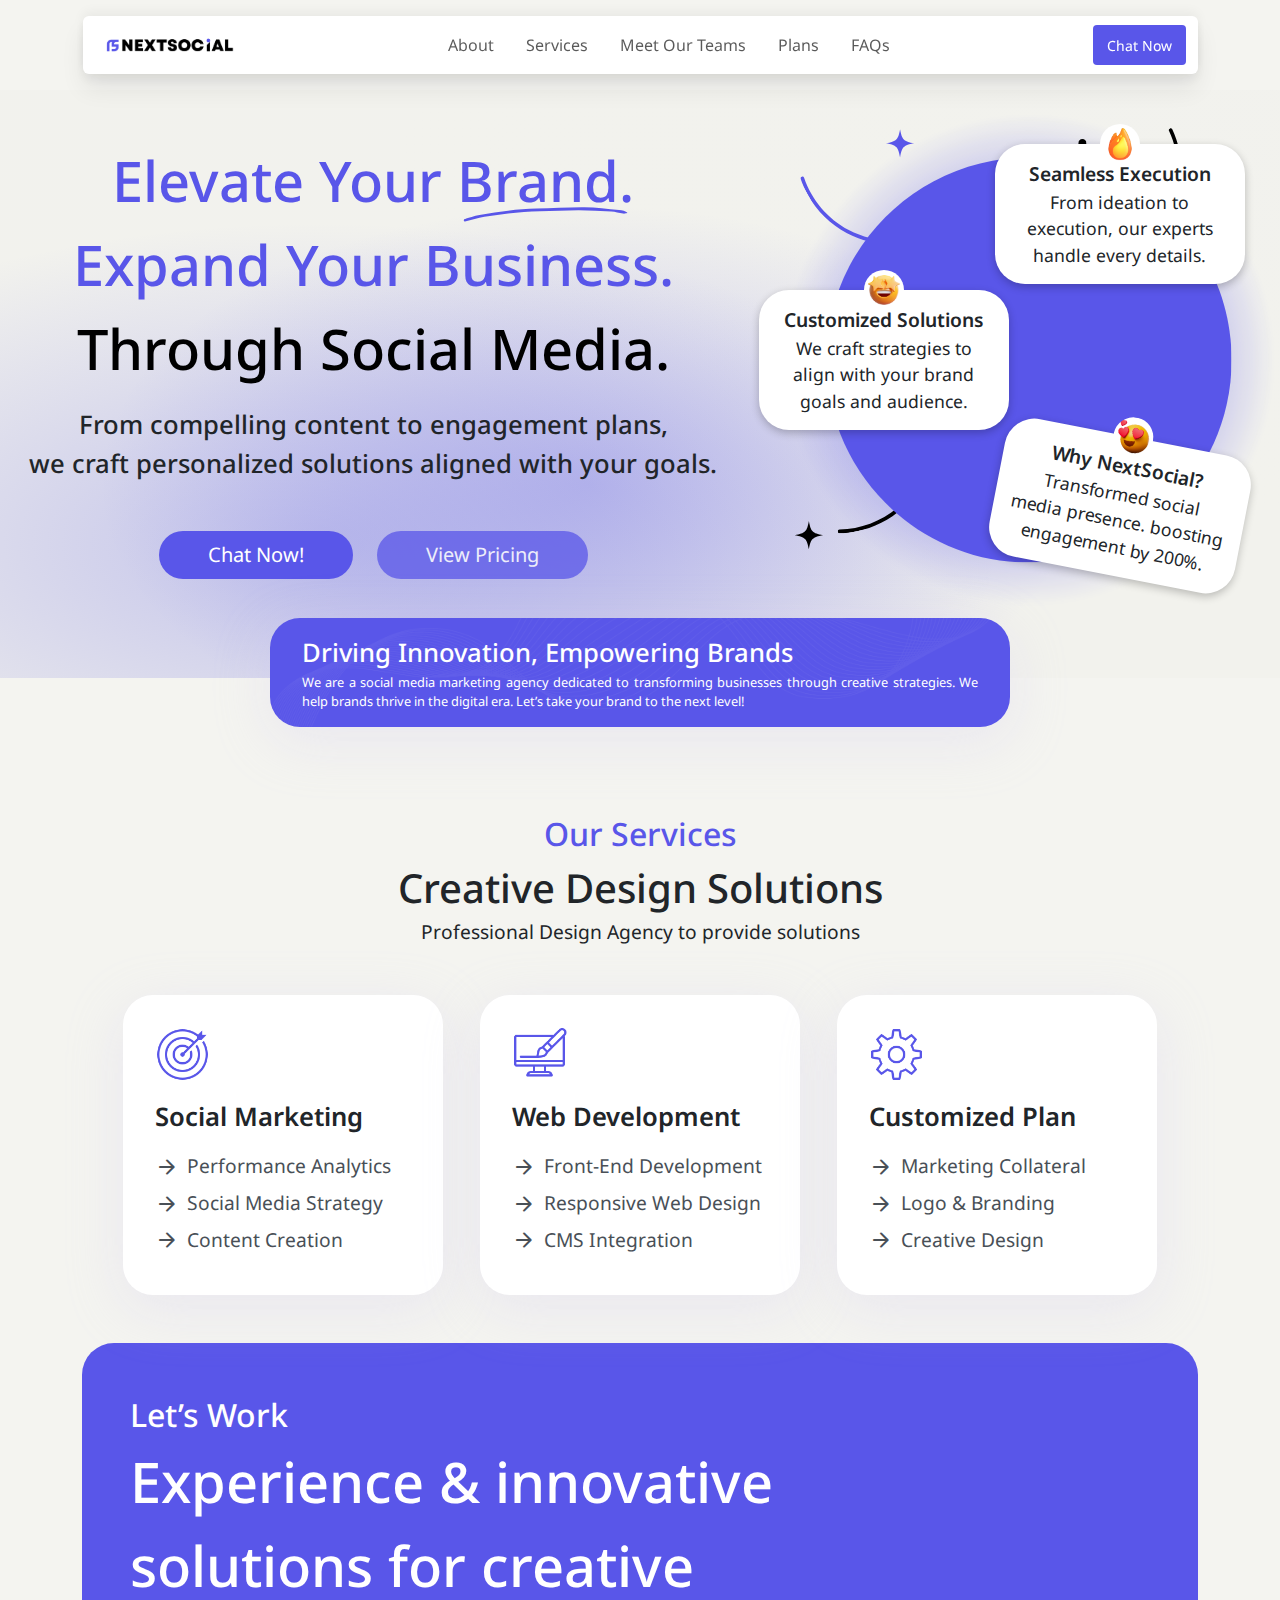
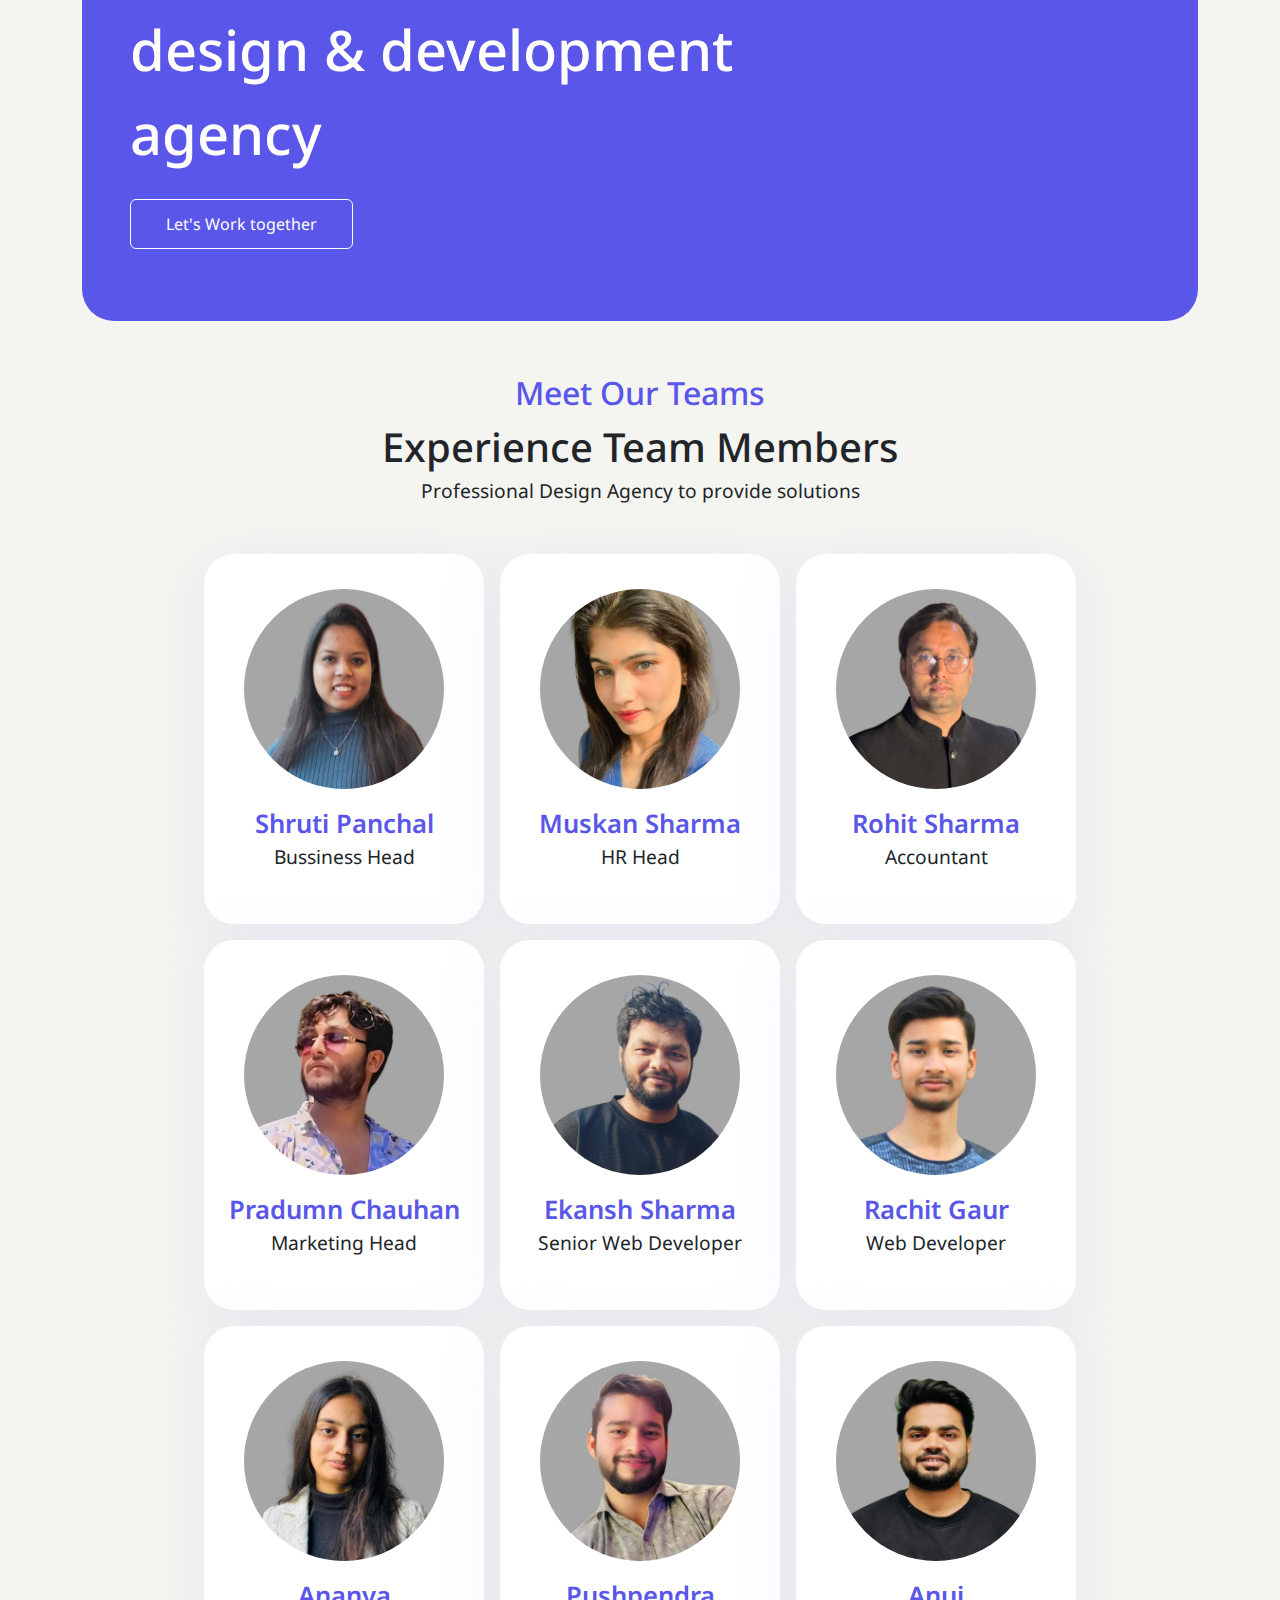
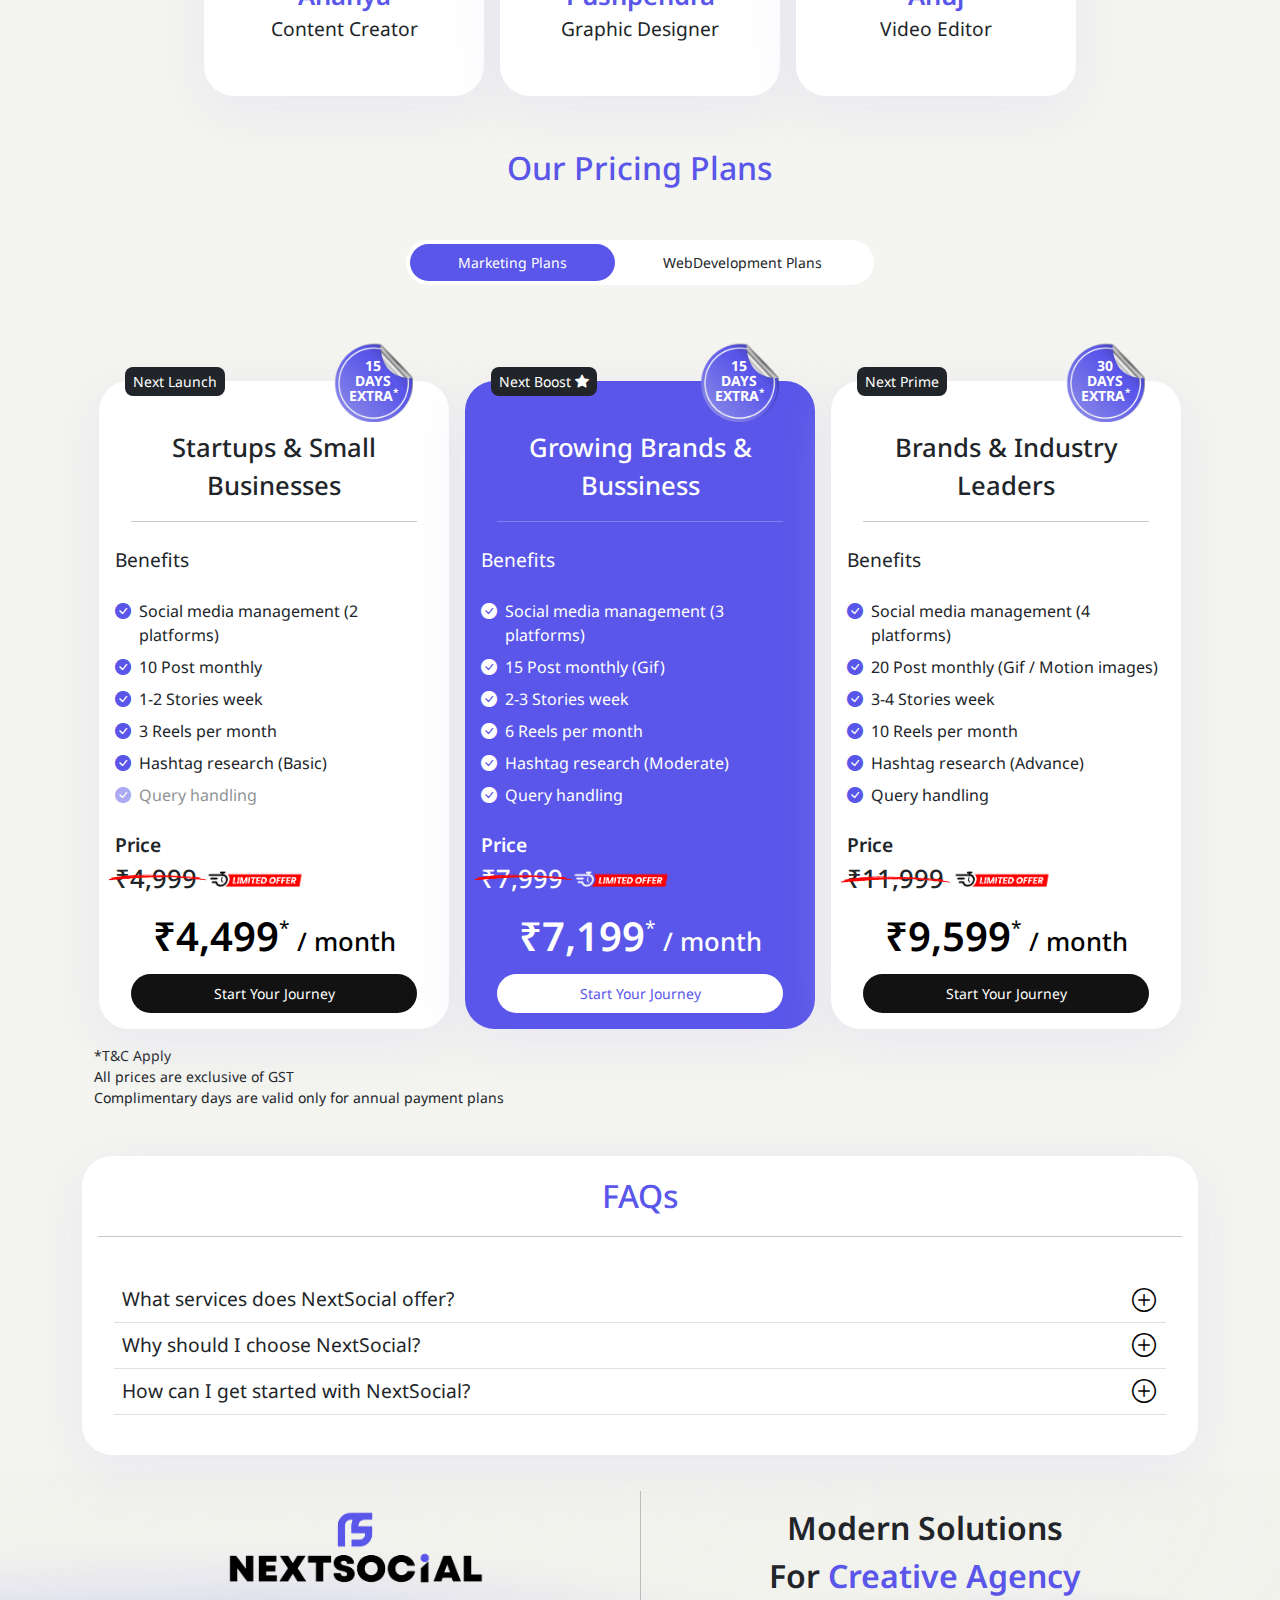
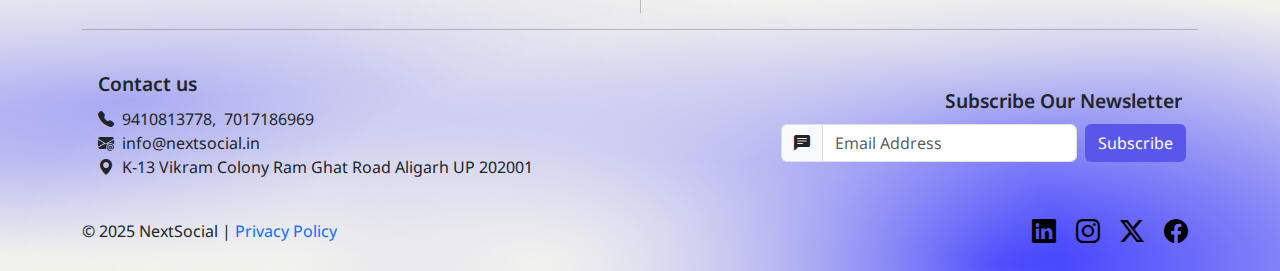
<file: index.html>
<!doctype html>
<html lang="en">
<head>
  <meta charset="utf-8">
  <title>Nextsocial</title>
  <base href="/">
  <meta name="viewport" content="width=device-width, initial-scale=1">
  <meta name="google-site-verification" content="Gu6F4wW1T5R1qxC5yt2P5HoPkzQB16cEXV9zaqCn8rI"/>
  <meta name="description" content="Elevate Your Brand Expand Your Business | From compelling content to engagement plans, we craft personalized solutions aligned with your goals.">
  <link rel="icon" type="image/x-icon" href="favicon.ico">
  <link rel="preconnect" href="https://fonts.googleapis.com">
  <link rel="preconnect" href="https://fonts.gstatic.com" crossorigin="">
  <link href="https://fonts.googleapis.com/css2?family=Noto+Sans:ital,wght@0,100..900;1,100..900&amp;family=Poppins:wght@400;500;600&amp;display=swap" rel="stylesheet">

  <link rel="stylesheet" href="https://fonts.googleapis.com/css2?family=Material+Symbols+Rounded:opsz,wght,FILL,GRAD@40,500,0,0"/>
  
<link rel="stylesheet" href="styles.css"></head>
<body>
  <app-root></app-root>
<script src="runtime.js" defer></script><script src="polyfills.js" defer></script><script src="scripts.js" defer></script><script src="vendor.js" defer></script><script src="main.js" defer></script></body>
</html>
<!-- Google tag (gtag.js) -->
<script async="" src="https://www.googletagmanager.com/gtag/js?id=G-92CN4EZSQX"></script>
<script>
  window.dataLayer = window.dataLayer || [];
  function gtag(){dataLayer.push(arguments);}
  gtag('js', new Date());

  gtag('config', 'G-92CN4EZSQX');
</script>
</file>
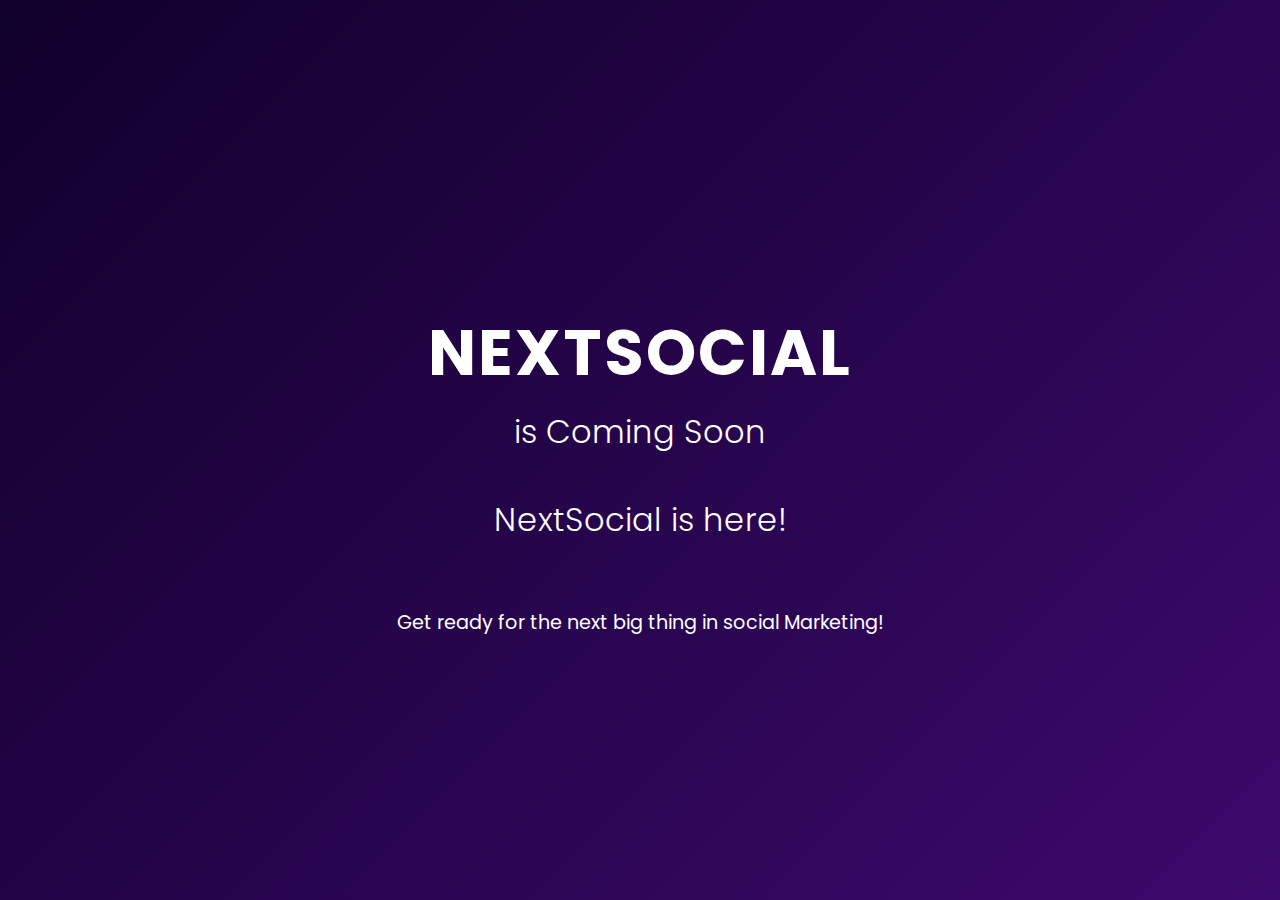
<file: index1.html>
<!DOCTYPE html>
<html lang="en">
<head>
    <meta charset="UTF-8">
    <meta name="viewport" content="width=device-width, initial-scale=1.0">
    <title>NextSocial - Coming Soon</title>
    <link rel="stylesheet" href="style.css">
    <link href="https://fonts.googleapis.com/css2?family=Poppins:wght@300;400;600&display=swap" rel="stylesheet">
</head>
<body>
    <div class="container">
        <h1>NextSocial</h1>
        <h2>is Coming Soon</h2>
        <div class="countdown">
            <div class="time-block">
                <span id="days">00</span>
                <span class="label">Days</span>
            </div>
            <div class="time-block">
                <span id="hours">00</span>
                <span class="label">Hours</span>
            </div>
            <div class="time-block">
                <span id="minutes">00</span>
                <span class="label">Minutes</span>
            </div>
            <div class="time-block">
                <span id="seconds">00</span>
                <span class="label">Seconds</span>
            </div>
        </div>
        <p>Get ready for the next big thing in social Marketing!</p>
    </div>
    <script src="script.js"></script>
</body>
</html>
</file>
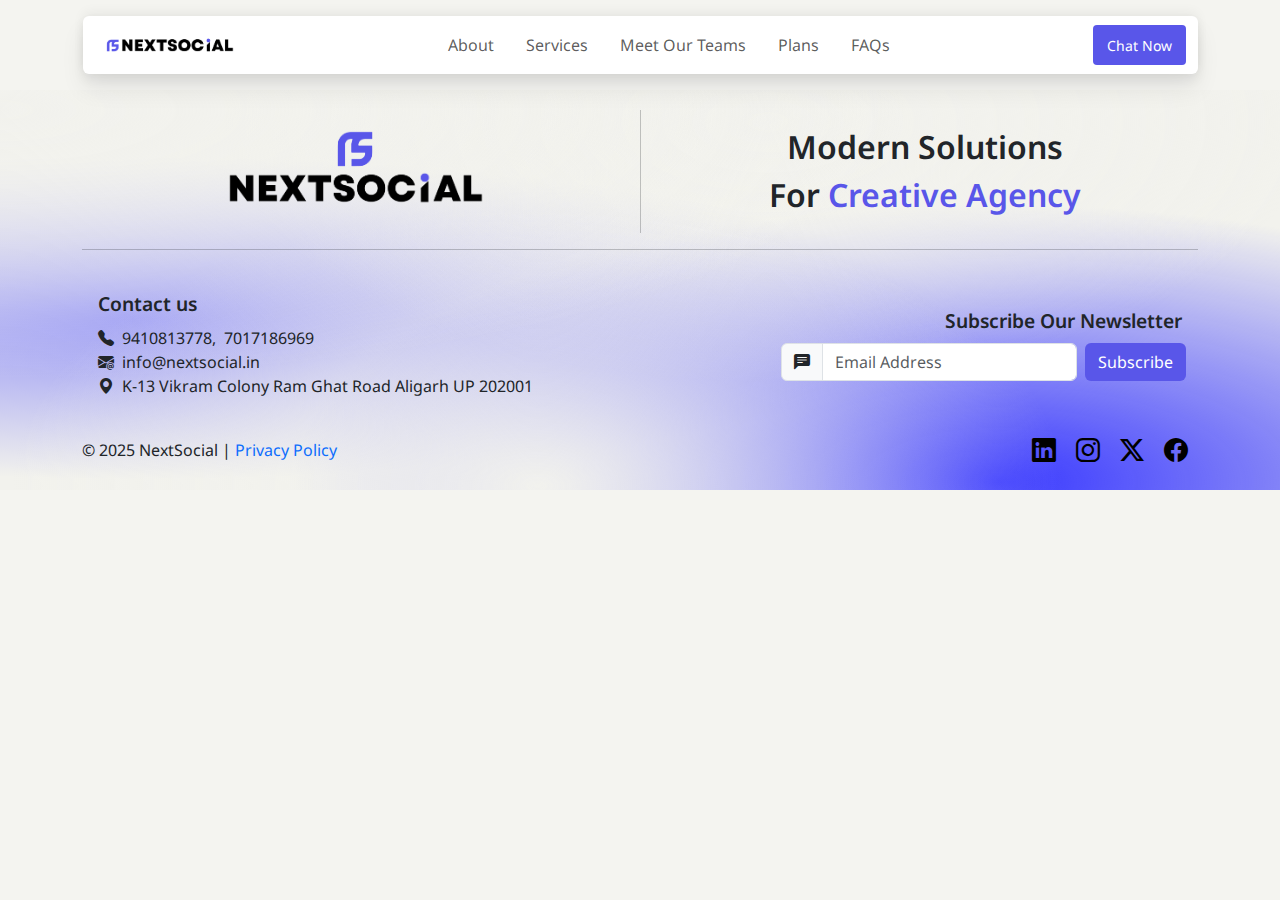
<file: nextweb.html>
<!doctype html>
<html lang="en">
<head>
  <meta charset="utf-8">
  <title>Nextsocial</title>
  <base href="/">
  <meta name="viewport" content="width=device-width, initial-scale=1">
  <link rel="icon" type="image/x-icon" href="favicon.ico">
  <link rel="preconnect" href="https://fonts.googleapis.com">
  <link rel="preconnect" href="https://fonts.gstatic.com" crossorigin="">
  <link href="https://fonts.googleapis.com/css2?family=Noto+Sans:ital,wght@0,100..900;1,100..900&amp;family=Poppins:wght@400;500;600&amp;display=swap" rel="stylesheet">

  <link rel="stylesheet" href="https://fonts.googleapis.com/css2?family=Material+Symbols+Rounded:opsz,wght,FILL,GRAD@40,500,0,0"/>
  
<link rel="stylesheet" href="styles.css"></head>
<body>
  <app-root></app-root>
<script src="runtime.js" defer></script><script src="polyfills.js" defer></script><script src="scripts.js" defer></script><script src="vendor.js" defer></script><script src="main.js" defer></script></body>
</html>
</file>
<file: styles.css>
/* You can add global styles to this file, and also import other style files */
:root{

    --theme-white:#ffffff;
    --theme-black:#000000;
    --theme-grey:#f3f3f3;
    --theme-grey-v2:#e9ecef;
    --theme-skyblue:#2665d6;
    --theme-voilet-v2:#8129d9;
    /* --theme-voilet:#4d13be; */
    --theme-voilet:#5956e9;

    --theme-grey-v3:#f4f4f0;
    --theme-black-v2:#121212;
    --theme-green:#76ef08;

    /* profile colors */
    
    --light-green:#d7ecb1;
    --light-voilet:#e6adeb;
    --light-blue:#c0b5ee;
    --light-orange:#ebc7ad;
  
    --dark-gray:#1b1f3ba6;
  
    --border:1px solid rgba(0, 0, 0, 0.08);
    --backdrop-filter: blur(16px);
    --background-color: rgba(255, 255, 255, .75);
    --box-shadow: 0 -.25rem .75rem rgba(18, 20, 23, .05), 0 .9375rem 1.5rem rgba(18, 20, 23, .07), 0 .375rem .75rem rgba(18, 20, 23, .06);
    --card-box-shadow:0 14px 55px 0 rgb(208 202 239 / 30%);
    --avatar-shadow:rgba(50, 50, 93, 0.25) 0px 0px 3px -1px, rgba(0, 0, 0, 0.3) 0px 0px 2px -1px;
  }
/* 
  .poppins-regular {
  font-family: "Poppins", serif;
  font-weight: 400;
  font-style: normal;
}

.poppins-medium {
  font-family: "Poppins", serif;
  font-weight: 500;
  font-style: normal;
}

.poppins-semibold {
  font-family: "Poppins", serif;
  font-weight: 600;
  font-style: normal;
}

  */
html {
    scroll-padding-top: 100px; /* Adjust based on your fixed navbar height */
  }
body{
        font-family: "Noto Sans", serif !important;
        font-weight: 400 !important;
        font-style: normal;
        background-color: var(--theme-grey-v3) !important;
    }
.card-grid{
        display: grid;
        grid-template-columns: repeat( auto-fit, minmax(250px, 300px) );
        justify-content: center;
        grid-gap: 2rem;
    }
/* heading */
.heading-circle::after{
    position: absolute;
    content: "";
    width: 100%;
    left: 0;
    background: url('/assets/border-1.png') no-repeat;
    background-size: 100% 100%;
    z-index: -1;
    background-position: bottom;
    top: auto;
    bottom: 0;
    height: 100%;
    }
.heading-1{
    font-size: 3.5rem;
    font-weight: 500;
    }
.heading-2{
        font-size: 2.5rem;
        font-weight: 500;
    }
.heading-3{
    font-size: 2rem;
    font-weight: 500;
    }
.heading-4{
    font-size: 1.6rem;
    font-weight: 500;
    }
.heading-5{    
    font-size: 1.2rem;
    font-weight: 400;
    }
.heading-5_5{
      font-size: 1.1rem;
      font-weight: 400;
    }
.heading-6{
    font-size: 0.875rem;
    font-weight: 400;
    }
/* responsive headings */
@media screen and (max-width:600px) {
      .heading-1{
        font-size: 2.24rem;
        font-weight: 500;
        }
        .heading-2{
            font-size: 2rem;
            font-weight: 500;
        }
        .heading-3{
        font-size: 1.69rem;
        font-weight: 500;
        }
        
        .heading-4{
        font-size: 1.5rem;
        font-weight: 400;
        }
    
        .heading-5{    
        font-size: 1.1rem;
        font-weight: 400;
        }
        .heading-5_5{
          font-size: 1.1rem;
          font-weight: 400;
        }
        .heading-6{
        font-size: 0.875rem;
        font-weight: 400;
        }
    }
.card{
        background-color: var(--theme-white) !important;
        border: none !important;
        border-radius: 30px !important;
        box-shadow: var(--card-box-shadow);
    }
.img-thumbnail{
        border: none !important;
        border-radius: 20px !important;
    }
/* color */
.text-voilet{
        color: var(--theme-voilet);
    }
.text-grey{
      color: var(--bs-gray-700);
    }
/* background */
.bg-voilet{
        background-color: var(--theme-voilet) !important;
        color: var(--theme-white) !important;
    }
/* icons */
.bootstrap-icon {
        font-size: 24px !important;
        margin: 0 10px;
        color: var(--theme-black) !important;
      }
/* button */
.btn-sm{
    padding: 0.5rem 0.8rem !important;
    }
.button-voilet{
    background-color: var(--theme-voilet) !important;
    color: var(--theme-white) !important;
    }
.button-white{
      background-color: var(--theme-white) !important;
      color: var(--theme-voilet) !important;
    }
.button-black{
    background-color: var(--theme-black-v2) !important;
    color: var(--theme-white) !important;
    }
.button-grey{
    background-color: var(--theme-grey-v2) !important;
    color: var(--theme-black) !important;
    }
@charset "UTF-8";
/*!
 * Bootstrap  v5.3.3 (https://getbootstrap.com/)
 * Copyright 2011-2024 The Bootstrap Authors
 * Licensed under MIT (https://github.com/twbs/bootstrap/blob/main/LICENSE)
 */
:root,[data-bs-theme=light]{--bs-blue:#0d6efd;--bs-indigo:#6610f2;--bs-purple:#6f42c1;--bs-pink:#d63384;--bs-red:#dc3545;--bs-orange:#fd7e14;--bs-yellow:#ffc107;--bs-green:#198754;--bs-teal:#20c997;--bs-cyan:#0dcaf0;--bs-black:#000;--bs-white:#fff;--bs-gray:#6c757d;--bs-gray-dark:#343a40;--bs-gray-100:#f8f9fa;--bs-gray-200:#e9ecef;--bs-gray-300:#dee2e6;--bs-gray-400:#ced4da;--bs-gray-500:#adb5bd;--bs-gray-600:#6c757d;--bs-gray-700:#495057;--bs-gray-800:#343a40;--bs-gray-900:#212529;--bs-primary:#0d6efd;--bs-secondary:#6c757d;--bs-success:#198754;--bs-info:#0dcaf0;--bs-warning:#ffc107;--bs-danger:#dc3545;--bs-light:#f8f9fa;--bs-dark:#212529;--bs-primary-rgb:13,110,253;--bs-secondary-rgb:108,117,125;--bs-success-rgb:25,135,84;--bs-info-rgb:13,202,240;--bs-warning-rgb:255,193,7;--bs-danger-rgb:220,53,69;--bs-light-rgb:248,249,250;--bs-dark-rgb:33,37,41;--bs-primary-text-emphasis:#052c65;--bs-secondary-text-emphasis:#2b2f32;--bs-success-text-emphasis:#0a3622;--bs-info-text-emphasis:#055160;--bs-warning-text-emphasis:#664d03;--bs-danger-text-emphasis:#58151c;--bs-light-text-emphasis:#495057;--bs-dark-text-emphasis:#495057;--bs-primary-bg-subtle:#cfe2ff;--bs-secondary-bg-subtle:#e2e3e5;--bs-success-bg-subtle:#d1e7dd;--bs-info-bg-subtle:#cff4fc;--bs-warning-bg-subtle:#fff3cd;--bs-danger-bg-subtle:#f8d7da;--bs-light-bg-subtle:#fcfcfd;--bs-dark-bg-subtle:#ced4da;--bs-primary-border-subtle:#9ec5fe;--bs-secondary-border-subtle:#c4c8cb;--bs-success-border-subtle:#a3cfbb;--bs-info-border-subtle:#9eeaf9;--bs-warning-border-subtle:#ffe69c;--bs-danger-border-subtle:#f1aeb5;--bs-light-border-subtle:#e9ecef;--bs-dark-border-subtle:#adb5bd;--bs-white-rgb:255,255,255;--bs-black-rgb:0,0,0;--bs-font-sans-serif:system-ui,-apple-system,"Segoe UI",Roboto,"Helvetica Neue","Noto Sans","Liberation Sans",Arial,sans-serif,"Apple Color Emoji","Segoe UI Emoji","Segoe UI Symbol","Noto Color Emoji";--bs-font-monospace:SFMono-Regular,Menlo,Monaco,Consolas,"Liberation Mono","Courier New",monospace;--bs-gradient:linear-gradient(180deg, rgba(255, 255, 255, 0.15), rgba(255, 255, 255, 0));--bs-body-font-family:var(--bs-font-sans-serif);--bs-body-font-size:1rem;--bs-body-font-weight:400;--bs-body-line-height:1.5;--bs-body-color:#212529;--bs-body-color-rgb:33,37,41;--bs-body-bg:#fff;--bs-body-bg-rgb:255,255,255;--bs-emphasis-color:#000;--bs-emphasis-color-rgb:0,0,0;--bs-secondary-color:rgba(33, 37, 41, 0.75);--bs-secondary-color-rgb:33,37,41;--bs-secondary-bg:#e9ecef;--bs-secondary-bg-rgb:233,236,239;--bs-tertiary-color:rgba(33, 37, 41, 0.5);--bs-tertiary-color-rgb:33,37,41;--bs-tertiary-bg:#f8f9fa;--bs-tertiary-bg-rgb:248,249,250;--bs-heading-color:inherit;--bs-link-color:#0d6efd;--bs-link-color-rgb:13,110,253;--bs-link-decoration:underline;--bs-link-hover-color:#0a58ca;--bs-link-hover-color-rgb:10,88,202;--bs-code-color:#d63384;--bs-highlight-color:#212529;--bs-highlight-bg:#fff3cd;--bs-border-width:1px;--bs-border-style:solid;--bs-border-color:#dee2e6;--bs-border-color-translucent:rgba(0, 0, 0, 0.175);--bs-border-radius:0.375rem;--bs-border-radius-sm:0.25rem;--bs-border-radius-lg:0.5rem;--bs-border-radius-xl:1rem;--bs-border-radius-xxl:2rem;--bs-border-radius-2xl:var(--bs-border-radius-xxl);--bs-border-radius-pill:50rem;--bs-box-shadow:0 0.5rem 1rem rgba(0, 0, 0, 0.15);--bs-box-shadow-sm:0 0.125rem 0.25rem rgba(0, 0, 0, 0.075);--bs-box-shadow-lg:0 1rem 3rem rgba(0, 0, 0, 0.175);--bs-box-shadow-inset:inset 0 1px 2px rgba(0, 0, 0, 0.075);--bs-focus-ring-width:0.25rem;--bs-focus-ring-opacity:0.25;--bs-focus-ring-color:rgba(13, 110, 253, 0.25);--bs-form-valid-color:#198754;--bs-form-valid-border-color:#198754;--bs-form-invalid-color:#dc3545;--bs-form-invalid-border-color:#dc3545}
[data-bs-theme=dark]{color-scheme:dark;--bs-body-color:#dee2e6;--bs-body-color-rgb:222,226,230;--bs-body-bg:#212529;--bs-body-bg-rgb:33,37,41;--bs-emphasis-color:#fff;--bs-emphasis-color-rgb:255,255,255;--bs-secondary-color:rgba(222, 226, 230, 0.75);--bs-secondary-color-rgb:222,226,230;--bs-secondary-bg:#343a40;--bs-secondary-bg-rgb:52,58,64;--bs-tertiary-color:rgba(222, 226, 230, 0.5);--bs-tertiary-color-rgb:222,226,230;--bs-tertiary-bg:#2b3035;--bs-tertiary-bg-rgb:43,48,53;--bs-primary-text-emphasis:#6ea8fe;--bs-secondary-text-emphasis:#a7acb1;--bs-success-text-emphasis:#75b798;--bs-info-text-emphasis:#6edff6;--bs-warning-text-emphasis:#ffda6a;--bs-danger-text-emphasis:#ea868f;--bs-light-text-emphasis:#f8f9fa;--bs-dark-text-emphasis:#dee2e6;--bs-primary-bg-subtle:#031633;--bs-secondary-bg-subtle:#161719;--bs-success-bg-subtle:#051b11;--bs-info-bg-subtle:#032830;--bs-warning-bg-subtle:#332701;--bs-danger-bg-subtle:#2c0b0e;--bs-light-bg-subtle:#343a40;--bs-dark-bg-subtle:#1a1d20;--bs-primary-border-subtle:#084298;--bs-secondary-border-subtle:#41464b;--bs-success-border-subtle:#0f5132;--bs-info-border-subtle:#087990;--bs-warning-border-subtle:#997404;--bs-danger-border-subtle:#842029;--bs-light-border-subtle:#495057;--bs-dark-border-subtle:#343a40;--bs-heading-color:inherit;--bs-link-color:#6ea8fe;--bs-link-hover-color:#8bb9fe;--bs-link-color-rgb:110,168,254;--bs-link-hover-color-rgb:139,185,254;--bs-code-color:#e685b5;--bs-highlight-color:#dee2e6;--bs-highlight-bg:#664d03;--bs-border-color:#495057;--bs-border-color-translucent:rgba(255, 255, 255, 0.15);--bs-form-valid-color:#75b798;--bs-form-valid-border-color:#75b798;--bs-form-invalid-color:#ea868f;--bs-form-invalid-border-color:#ea868f}
*,::after,::before{box-sizing:border-box}
@media (prefers-reduced-motion:no-preference){:root{scroll-behavior:smooth}}
body{margin:0;font-family:var(--bs-body-font-family);font-size:var(--bs-body-font-size);font-weight:var(--bs-body-font-weight);line-height:var(--bs-body-line-height);color:var(--bs-body-color);text-align:var(--bs-body-text-align);background-color:var(--bs-body-bg);-webkit-text-size-adjust:100%;-webkit-tap-highlight-color:transparent}
hr{margin:1rem 0;color:inherit;border:0;border-top:var(--bs-border-width) solid;opacity:.25}
.h1,.h2,.h3,.h4,.h5,.h6,h1,h2,h3,h4,h5,h6{margin-top:0;margin-bottom:.5rem;font-weight:500;line-height:1.2;color:var(--bs-heading-color)}
.h1,h1{font-size:calc(1.375rem + 1.5vw)}
@media (min-width:1200px){.h1,h1{font-size:2.5rem}}
.h2,h2{font-size:calc(1.325rem + .9vw)}
@media (min-width:1200px){.h2,h2{font-size:2rem}}
.h3,h3{font-size:calc(1.3rem + .6vw)}
@media (min-width:1200px){.h3,h3{font-size:1.75rem}}
.h4,h4{font-size:calc(1.275rem + .3vw)}
@media (min-width:1200px){.h4,h4{font-size:1.5rem}}
.h5,h5{font-size:1.25rem}
.h6,h6{font-size:1rem}
p{margin-top:0;margin-bottom:1rem}
abbr[title]{-webkit-text-decoration:underline dotted;text-decoration:underline dotted;cursor:help;-webkit-text-decoration-skip-ink:none;text-decoration-skip-ink:none}
address{margin-bottom:1rem;font-style:normal;line-height:inherit}
ol,ul{padding-left:2rem}
dl,ol,ul{margin-top:0;margin-bottom:1rem}
ol ol,ol ul,ul ol,ul ul{margin-bottom:0}
dt{font-weight:700}
dd{margin-bottom:.5rem;margin-left:0}
blockquote{margin:0 0 1rem}
b,strong{font-weight:bolder}
.small,small{font-size:.875em}
.mark,mark{padding:.1875em;color:var(--bs-highlight-color);background-color:var(--bs-highlight-bg)}
sub,sup{position:relative;font-size:.75em;line-height:0;vertical-align:baseline}
sub{bottom:-.25em}
sup{top:-.5em}
a{color:rgba(var(--bs-link-color-rgb),var(--bs-link-opacity,1));text-decoration:underline}
a:hover{--bs-link-color-rgb:var(--bs-link-hover-color-rgb)}
a:not([href]):not([class]),a:not([href]):not([class]):hover{color:inherit;text-decoration:none}
code,kbd,pre,samp{font-family:var(--bs-font-monospace);font-size:1em}
pre{display:block;margin-top:0;margin-bottom:1rem;overflow:auto;font-size:.875em}
pre code{font-size:inherit;color:inherit;word-break:normal}
code{font-size:.875em;color:var(--bs-code-color);word-wrap:break-word}
a>code{color:inherit}
kbd{padding:.1875rem .375rem;font-size:.875em;color:var(--bs-body-bg);background-color:var(--bs-body-color);border-radius:.25rem}
kbd kbd{padding:0;font-size:1em}
figure{margin:0 0 1rem}
img,svg{vertical-align:middle}
table{caption-side:bottom;border-collapse:collapse}
caption{padding-top:.5rem;padding-bottom:.5rem;color:var(--bs-secondary-color);text-align:left}
th{text-align:inherit;text-align:-webkit-match-parent}
tbody,td,tfoot,th,thead,tr{border-color:inherit;border-style:solid;border-width:0}
label{display:inline-block}
button{border-radius:0}
button:focus:not(:focus-visible){outline:0}
button,input,optgroup,select,textarea{margin:0;font-family:inherit;font-size:inherit;line-height:inherit}
button,select{text-transform:none}
[role=button]{cursor:pointer}
select{word-wrap:normal}
select:disabled{opacity:1}
[list]:not([type=date]):not([type=datetime-local]):not([type=month]):not([type=week]):not([type=time])::-webkit-calendar-picker-indicator{display:none!important}
[type=button],[type=reset],[type=submit],button{-webkit-appearance:button}
[type=button]:not(:disabled),[type=reset]:not(:disabled),[type=submit]:not(:disabled),button:not(:disabled){cursor:pointer}
::-moz-focus-inner{padding:0;border-style:none}
textarea{resize:vertical}
fieldset{min-width:0;padding:0;margin:0;border:0}
legend{float:left;width:100%;padding:0;margin-bottom:.5rem;font-size:calc(1.275rem + .3vw);line-height:inherit}
@media (min-width:1200px){legend{font-size:1.5rem}}
legend+*{clear:left}
::-webkit-datetime-edit-day-field,::-webkit-datetime-edit-fields-wrapper,::-webkit-datetime-edit-hour-field,::-webkit-datetime-edit-minute,::-webkit-datetime-edit-month-field,::-webkit-datetime-edit-text,::-webkit-datetime-edit-year-field{padding:0}
::-webkit-inner-spin-button{height:auto}
[type=search]{-webkit-appearance:textfield;outline-offset:-2px}
::-webkit-search-decoration{-webkit-appearance:none}
::-webkit-color-swatch-wrapper{padding:0}
::-webkit-file-upload-button{font:inherit;-webkit-appearance:button}
::file-selector-button{font:inherit;-webkit-appearance:button}
output{display:inline-block}
iframe{border:0}
summary{display:list-item;cursor:pointer}
progress{vertical-align:baseline}
[hidden]{display:none!important}
.lead{font-size:1.25rem;font-weight:300}
.display-1{font-size:calc(1.625rem + 4.5vw);font-weight:300;line-height:1.2}
@media (min-width:1200px){.display-1{font-size:5rem}}
.display-2{font-size:calc(1.575rem + 3.9vw);font-weight:300;line-height:1.2}
@media (min-width:1200px){.display-2{font-size:4.5rem}}
.display-3{font-size:calc(1.525rem + 3.3vw);font-weight:300;line-height:1.2}
@media (min-width:1200px){.display-3{font-size:4rem}}
.display-4{font-size:calc(1.475rem + 2.7vw);font-weight:300;line-height:1.2}
@media (min-width:1200px){.display-4{font-size:3.5rem}}
.display-5{font-size:calc(1.425rem + 2.1vw);font-weight:300;line-height:1.2}
@media (min-width:1200px){.display-5{font-size:3rem}}
.display-6{font-size:calc(1.375rem + 1.5vw);font-weight:300;line-height:1.2}
@media (min-width:1200px){.display-6{font-size:2.5rem}}
.list-unstyled{padding-left:0;list-style:none}
.list-inline{padding-left:0;list-style:none}
.list-inline-item{display:inline-block}
.list-inline-item:not(:last-child){margin-right:.5rem}
.initialism{font-size:.875em;text-transform:uppercase}
.blockquote{margin-bottom:1rem;font-size:1.25rem}
.blockquote>:last-child{margin-bottom:0}
.blockquote-footer{margin-top:-1rem;margin-bottom:1rem;font-size:.875em;color:#6c757d}
.blockquote-footer::before{content:"— "}
.img-fluid{max-width:100%;height:auto}
.img-thumbnail{padding:.25rem;background-color:var(--bs-body-bg);border:var(--bs-border-width) solid var(--bs-border-color);border-radius:var(--bs-border-radius);max-width:100%;height:auto}
.figure{display:inline-block}
.figure-img{margin-bottom:.5rem;line-height:1}
.figure-caption{font-size:.875em;color:var(--bs-secondary-color)}
.container,.container-fluid,.container-lg,.container-md,.container-sm,.container-xl,.container-xxl{--bs-gutter-x:1.5rem;--bs-gutter-y:0;width:100%;padding-right:calc(var(--bs-gutter-x) * .5);padding-left:calc(var(--bs-gutter-x) * .5);margin-right:auto;margin-left:auto}
@media (min-width:576px){.container,.container-sm{max-width:540px}}
@media (min-width:768px){.container,.container-md,.container-sm{max-width:720px}}
@media (min-width:992px){.container,.container-lg,.container-md,.container-sm{max-width:960px}}
@media (min-width:1200px){.container,.container-lg,.container-md,.container-sm,.container-xl{max-width:1140px}}
@media (min-width:1400px){.container,.container-lg,.container-md,.container-sm,.container-xl,.container-xxl{max-width:1320px}}
:root{--bs-breakpoint-xs:0;--bs-breakpoint-sm:576px;--bs-breakpoint-md:768px;--bs-breakpoint-lg:992px;--bs-breakpoint-xl:1200px;--bs-breakpoint-xxl:1400px}
.row{--bs-gutter-x:1.5rem;--bs-gutter-y:0;display:flex;flex-wrap:wrap;margin-top:calc(-1 * var(--bs-gutter-y));margin-right:calc(-.5 * var(--bs-gutter-x));margin-left:calc(-.5 * var(--bs-gutter-x))}
.row>*{flex-shrink:0;width:100%;max-width:100%;padding-right:calc(var(--bs-gutter-x) * .5);padding-left:calc(var(--bs-gutter-x) * .5);margin-top:var(--bs-gutter-y)}
.col{flex:1 0 0%}
.row-cols-auto>*{flex:0 0 auto;width:auto}
.row-cols-1>*{flex:0 0 auto;width:100%}
.row-cols-2>*{flex:0 0 auto;width:50%}
.row-cols-3>*{flex:0 0 auto;width:33.33333333%}
.row-cols-4>*{flex:0 0 auto;width:25%}
.row-cols-5>*{flex:0 0 auto;width:20%}
.row-cols-6>*{flex:0 0 auto;width:16.66666667%}
.col-auto{flex:0 0 auto;width:auto}
.col-1{flex:0 0 auto;width:8.33333333%}
.col-2{flex:0 0 auto;width:16.66666667%}
.col-3{flex:0 0 auto;width:25%}
.col-4{flex:0 0 auto;width:33.33333333%}
.col-5{flex:0 0 auto;width:41.66666667%}
.col-6{flex:0 0 auto;width:50%}
.col-7{flex:0 0 auto;width:58.33333333%}
.col-8{flex:0 0 auto;width:66.66666667%}
.col-9{flex:0 0 auto;width:75%}
.col-10{flex:0 0 auto;width:83.33333333%}
.col-11{flex:0 0 auto;width:91.66666667%}
.col-12{flex:0 0 auto;width:100%}
.offset-1{margin-left:8.33333333%}
.offset-2{margin-left:16.66666667%}
.offset-3{margin-left:25%}
.offset-4{margin-left:33.33333333%}
.offset-5{margin-left:41.66666667%}
.offset-6{margin-left:50%}
.offset-7{margin-left:58.33333333%}
.offset-8{margin-left:66.66666667%}
.offset-9{margin-left:75%}
.offset-10{margin-left:83.33333333%}
.offset-11{margin-left:91.66666667%}
.g-0,.gx-0{--bs-gutter-x:0}
.g-0,.gy-0{--bs-gutter-y:0}
.g-1,.gx-1{--bs-gutter-x:0.25rem}
.g-1,.gy-1{--bs-gutter-y:0.25rem}
.g-2,.gx-2{--bs-gutter-x:0.5rem}
.g-2,.gy-2{--bs-gutter-y:0.5rem}
.g-3,.gx-3{--bs-gutter-x:1rem}
.g-3,.gy-3{--bs-gutter-y:1rem}
.g-4,.gx-4{--bs-gutter-x:1.5rem}
.g-4,.gy-4{--bs-gutter-y:1.5rem}
.g-5,.gx-5{--bs-gutter-x:3rem}
.g-5,.gy-5{--bs-gutter-y:3rem}
@media (min-width:576px){.col-sm{flex:1 0 0%}.row-cols-sm-auto>*{flex:0 0 auto;width:auto}.row-cols-sm-1>*{flex:0 0 auto;width:100%}.row-cols-sm-2>*{flex:0 0 auto;width:50%}.row-cols-sm-3>*{flex:0 0 auto;width:33.33333333%}.row-cols-sm-4>*{flex:0 0 auto;width:25%}.row-cols-sm-5>*{flex:0 0 auto;width:20%}.row-cols-sm-6>*{flex:0 0 auto;width:16.66666667%}.col-sm-auto{flex:0 0 auto;width:auto}.col-sm-1{flex:0 0 auto;width:8.33333333%}.col-sm-2{flex:0 0 auto;width:16.66666667%}.col-sm-3{flex:0 0 auto;width:25%}.col-sm-4{flex:0 0 auto;width:33.33333333%}.col-sm-5{flex:0 0 auto;width:41.66666667%}.col-sm-6{flex:0 0 auto;width:50%}.col-sm-7{flex:0 0 auto;width:58.33333333%}.col-sm-8{flex:0 0 auto;width:66.66666667%}.col-sm-9{flex:0 0 auto;width:75%}.col-sm-10{flex:0 0 auto;width:83.33333333%}.col-sm-11{flex:0 0 auto;width:91.66666667%}.col-sm-12{flex:0 0 auto;width:100%}.offset-sm-0{margin-left:0}.offset-sm-1{margin-left:8.33333333%}.offset-sm-2{margin-left:16.66666667%}.offset-sm-3{margin-left:25%}.offset-sm-4{margin-left:33.33333333%}.offset-sm-5{margin-left:41.66666667%}.offset-sm-6{margin-left:50%}.offset-sm-7{margin-left:58.33333333%}.offset-sm-8{margin-left:66.66666667%}.offset-sm-9{margin-left:75%}.offset-sm-10{margin-left:83.33333333%}.offset-sm-11{margin-left:91.66666667%}.g-sm-0,.gx-sm-0{--bs-gutter-x:0}.g-sm-0,.gy-sm-0{--bs-gutter-y:0}.g-sm-1,.gx-sm-1{--bs-gutter-x:0.25rem}.g-sm-1,.gy-sm-1{--bs-gutter-y:0.25rem}.g-sm-2,.gx-sm-2{--bs-gutter-x:0.5rem}.g-sm-2,.gy-sm-2{--bs-gutter-y:0.5rem}.g-sm-3,.gx-sm-3{--bs-gutter-x:1rem}.g-sm-3,.gy-sm-3{--bs-gutter-y:1rem}.g-sm-4,.gx-sm-4{--bs-gutter-x:1.5rem}.g-sm-4,.gy-sm-4{--bs-gutter-y:1.5rem}.g-sm-5,.gx-sm-5{--bs-gutter-x:3rem}.g-sm-5,.gy-sm-5{--bs-gutter-y:3rem}}
@media (min-width:768px){.col-md{flex:1 0 0%}.row-cols-md-auto>*{flex:0 0 auto;width:auto}.row-cols-md-1>*{flex:0 0 auto;width:100%}.row-cols-md-2>*{flex:0 0 auto;width:50%}.row-cols-md-3>*{flex:0 0 auto;width:33.33333333%}.row-cols-md-4>*{flex:0 0 auto;width:25%}.row-cols-md-5>*{flex:0 0 auto;width:20%}.row-cols-md-6>*{flex:0 0 auto;width:16.66666667%}.col-md-auto{flex:0 0 auto;width:auto}.col-md-1{flex:0 0 auto;width:8.33333333%}.col-md-2{flex:0 0 auto;width:16.66666667%}.col-md-3{flex:0 0 auto;width:25%}.col-md-4{flex:0 0 auto;width:33.33333333%}.col-md-5{flex:0 0 auto;width:41.66666667%}.col-md-6{flex:0 0 auto;width:50%}.col-md-7{flex:0 0 auto;width:58.33333333%}.col-md-8{flex:0 0 auto;width:66.66666667%}.col-md-9{flex:0 0 auto;width:75%}.col-md-10{flex:0 0 auto;width:83.33333333%}.col-md-11{flex:0 0 auto;width:91.66666667%}.col-md-12{flex:0 0 auto;width:100%}.offset-md-0{margin-left:0}.offset-md-1{margin-left:8.33333333%}.offset-md-2{margin-left:16.66666667%}.offset-md-3{margin-left:25%}.offset-md-4{margin-left:33.33333333%}.offset-md-5{margin-left:41.66666667%}.offset-md-6{margin-left:50%}.offset-md-7{margin-left:58.33333333%}.offset-md-8{margin-left:66.66666667%}.offset-md-9{margin-left:75%}.offset-md-10{margin-left:83.33333333%}.offset-md-11{margin-left:91.66666667%}.g-md-0,.gx-md-0{--bs-gutter-x:0}.g-md-0,.gy-md-0{--bs-gutter-y:0}.g-md-1,.gx-md-1{--bs-gutter-x:0.25rem}.g-md-1,.gy-md-1{--bs-gutter-y:0.25rem}.g-md-2,.gx-md-2{--bs-gutter-x:0.5rem}.g-md-2,.gy-md-2{--bs-gutter-y:0.5rem}.g-md-3,.gx-md-3{--bs-gutter-x:1rem}.g-md-3,.gy-md-3{--bs-gutter-y:1rem}.g-md-4,.gx-md-4{--bs-gutter-x:1.5rem}.g-md-4,.gy-md-4{--bs-gutter-y:1.5rem}.g-md-5,.gx-md-5{--bs-gutter-x:3rem}.g-md-5,.gy-md-5{--bs-gutter-y:3rem}}
@media (min-width:992px){.col-lg{flex:1 0 0%}.row-cols-lg-auto>*{flex:0 0 auto;width:auto}.row-cols-lg-1>*{flex:0 0 auto;width:100%}.row-cols-lg-2>*{flex:0 0 auto;width:50%}.row-cols-lg-3>*{flex:0 0 auto;width:33.33333333%}.row-cols-lg-4>*{flex:0 0 auto;width:25%}.row-cols-lg-5>*{flex:0 0 auto;width:20%}.row-cols-lg-6>*{flex:0 0 auto;width:16.66666667%}.col-lg-auto{flex:0 0 auto;width:auto}.col-lg-1{flex:0 0 auto;width:8.33333333%}.col-lg-2{flex:0 0 auto;width:16.66666667%}.col-lg-3{flex:0 0 auto;width:25%}.col-lg-4{flex:0 0 auto;width:33.33333333%}.col-lg-5{flex:0 0 auto;width:41.66666667%}.col-lg-6{flex:0 0 auto;width:50%}.col-lg-7{flex:0 0 auto;width:58.33333333%}.col-lg-8{flex:0 0 auto;width:66.66666667%}.col-lg-9{flex:0 0 auto;width:75%}.col-lg-10{flex:0 0 auto;width:83.33333333%}.col-lg-11{flex:0 0 auto;width:91.66666667%}.col-lg-12{flex:0 0 auto;width:100%}.offset-lg-0{margin-left:0}.offset-lg-1{margin-left:8.33333333%}.offset-lg-2{margin-left:16.66666667%}.offset-lg-3{margin-left:25%}.offset-lg-4{margin-left:33.33333333%}.offset-lg-5{margin-left:41.66666667%}.offset-lg-6{margin-left:50%}.offset-lg-7{margin-left:58.33333333%}.offset-lg-8{margin-left:66.66666667%}.offset-lg-9{margin-left:75%}.offset-lg-10{margin-left:83.33333333%}.offset-lg-11{margin-left:91.66666667%}.g-lg-0,.gx-lg-0{--bs-gutter-x:0}.g-lg-0,.gy-lg-0{--bs-gutter-y:0}.g-lg-1,.gx-lg-1{--bs-gutter-x:0.25rem}.g-lg-1,.gy-lg-1{--bs-gutter-y:0.25rem}.g-lg-2,.gx-lg-2{--bs-gutter-x:0.5rem}.g-lg-2,.gy-lg-2{--bs-gutter-y:0.5rem}.g-lg-3,.gx-lg-3{--bs-gutter-x:1rem}.g-lg-3,.gy-lg-3{--bs-gutter-y:1rem}.g-lg-4,.gx-lg-4{--bs-gutter-x:1.5rem}.g-lg-4,.gy-lg-4{--bs-gutter-y:1.5rem}.g-lg-5,.gx-lg-5{--bs-gutter-x:3rem}.g-lg-5,.gy-lg-5{--bs-gutter-y:3rem}}
@media (min-width:1200px){.col-xl{flex:1 0 0%}.row-cols-xl-auto>*{flex:0 0 auto;width:auto}.row-cols-xl-1>*{flex:0 0 auto;width:100%}.row-cols-xl-2>*{flex:0 0 auto;width:50%}.row-cols-xl-3>*{flex:0 0 auto;width:33.33333333%}.row-cols-xl-4>*{flex:0 0 auto;width:25%}.row-cols-xl-5>*{flex:0 0 auto;width:20%}.row-cols-xl-6>*{flex:0 0 auto;width:16.66666667%}.col-xl-auto{flex:0 0 auto;width:auto}.col-xl-1{flex:0 0 auto;width:8.33333333%}.col-xl-2{flex:0 0 auto;width:16.66666667%}.col-xl-3{flex:0 0 auto;width:25%}.col-xl-4{flex:0 0 auto;width:33.33333333%}.col-xl-5{flex:0 0 auto;width:41.66666667%}.col-xl-6{flex:0 0 auto;width:50%}.col-xl-7{flex:0 0 auto;width:58.33333333%}.col-xl-8{flex:0 0 auto;width:66.66666667%}.col-xl-9{flex:0 0 auto;width:75%}.col-xl-10{flex:0 0 auto;width:83.33333333%}.col-xl-11{flex:0 0 auto;width:91.66666667%}.col-xl-12{flex:0 0 auto;width:100%}.offset-xl-0{margin-left:0}.offset-xl-1{margin-left:8.33333333%}.offset-xl-2{margin-left:16.66666667%}.offset-xl-3{margin-left:25%}.offset-xl-4{margin-left:33.33333333%}.offset-xl-5{margin-left:41.66666667%}.offset-xl-6{margin-left:50%}.offset-xl-7{margin-left:58.33333333%}.offset-xl-8{margin-left:66.66666667%}.offset-xl-9{margin-left:75%}.offset-xl-10{margin-left:83.33333333%}.offset-xl-11{margin-left:91.66666667%}.g-xl-0,.gx-xl-0{--bs-gutter-x:0}.g-xl-0,.gy-xl-0{--bs-gutter-y:0}.g-xl-1,.gx-xl-1{--bs-gutter-x:0.25rem}.g-xl-1,.gy-xl-1{--bs-gutter-y:0.25rem}.g-xl-2,.gx-xl-2{--bs-gutter-x:0.5rem}.g-xl-2,.gy-xl-2{--bs-gutter-y:0.5rem}.g-xl-3,.gx-xl-3{--bs-gutter-x:1rem}.g-xl-3,.gy-xl-3{--bs-gutter-y:1rem}.g-xl-4,.gx-xl-4{--bs-gutter-x:1.5rem}.g-xl-4,.gy-xl-4{--bs-gutter-y:1.5rem}.g-xl-5,.gx-xl-5{--bs-gutter-x:3rem}.g-xl-5,.gy-xl-5{--bs-gutter-y:3rem}}
@media (min-width:1400px){.col-xxl{flex:1 0 0%}.row-cols-xxl-auto>*{flex:0 0 auto;width:auto}.row-cols-xxl-1>*{flex:0 0 auto;width:100%}.row-cols-xxl-2>*{flex:0 0 auto;width:50%}.row-cols-xxl-3>*{flex:0 0 auto;width:33.33333333%}.row-cols-xxl-4>*{flex:0 0 auto;width:25%}.row-cols-xxl-5>*{flex:0 0 auto;width:20%}.row-cols-xxl-6>*{flex:0 0 auto;width:16.66666667%}.col-xxl-auto{flex:0 0 auto;width:auto}.col-xxl-1{flex:0 0 auto;width:8.33333333%}.col-xxl-2{flex:0 0 auto;width:16.66666667%}.col-xxl-3{flex:0 0 auto;width:25%}.col-xxl-4{flex:0 0 auto;width:33.33333333%}.col-xxl-5{flex:0 0 auto;width:41.66666667%}.col-xxl-6{flex:0 0 auto;width:50%}.col-xxl-7{flex:0 0 auto;width:58.33333333%}.col-xxl-8{flex:0 0 auto;width:66.66666667%}.col-xxl-9{flex:0 0 auto;width:75%}.col-xxl-10{flex:0 0 auto;width:83.33333333%}.col-xxl-11{flex:0 0 auto;width:91.66666667%}.col-xxl-12{flex:0 0 auto;width:100%}.offset-xxl-0{margin-left:0}.offset-xxl-1{margin-left:8.33333333%}.offset-xxl-2{margin-left:16.66666667%}.offset-xxl-3{margin-left:25%}.offset-xxl-4{margin-left:33.33333333%}.offset-xxl-5{margin-left:41.66666667%}.offset-xxl-6{margin-left:50%}.offset-xxl-7{margin-left:58.33333333%}.offset-xxl-8{margin-left:66.66666667%}.offset-xxl-9{margin-left:75%}.offset-xxl-10{margin-left:83.33333333%}.offset-xxl-11{margin-left:91.66666667%}.g-xxl-0,.gx-xxl-0{--bs-gutter-x:0}.g-xxl-0,.gy-xxl-0{--bs-gutter-y:0}.g-xxl-1,.gx-xxl-1{--bs-gutter-x:0.25rem}.g-xxl-1,.gy-xxl-1{--bs-gutter-y:0.25rem}.g-xxl-2,.gx-xxl-2{--bs-gutter-x:0.5rem}.g-xxl-2,.gy-xxl-2{--bs-gutter-y:0.5rem}.g-xxl-3,.gx-xxl-3{--bs-gutter-x:1rem}.g-xxl-3,.gy-xxl-3{--bs-gutter-y:1rem}.g-xxl-4,.gx-xxl-4{--bs-gutter-x:1.5rem}.g-xxl-4,.gy-xxl-4{--bs-gutter-y:1.5rem}.g-xxl-5,.gx-xxl-5{--bs-gutter-x:3rem}.g-xxl-5,.gy-xxl-5{--bs-gutter-y:3rem}}
.table{--bs-table-color-type:initial;--bs-table-bg-type:initial;--bs-table-color-state:initial;--bs-table-bg-state:initial;--bs-table-color:var(--bs-emphasis-color);--bs-table-bg:var(--bs-body-bg);--bs-table-border-color:var(--bs-border-color);--bs-table-accent-bg:transparent;--bs-table-striped-color:var(--bs-emphasis-color);--bs-table-striped-bg:rgba(var(--bs-emphasis-color-rgb), 0.05);--bs-table-active-color:var(--bs-emphasis-color);--bs-table-active-bg:rgba(var(--bs-emphasis-color-rgb), 0.1);--bs-table-hover-color:var(--bs-emphasis-color);--bs-table-hover-bg:rgba(var(--bs-emphasis-color-rgb), 0.075);width:100%;margin-bottom:1rem;vertical-align:top;border-color:var(--bs-table-border-color)}
.table>:not(caption)>*>*{padding:.5rem .5rem;color:var(--bs-table-color-state,var(--bs-table-color-type,var(--bs-table-color)));background-color:var(--bs-table-bg);border-bottom-width:var(--bs-border-width);box-shadow:inset 0 0 0 9999px var(--bs-table-bg-state,var(--bs-table-bg-type,var(--bs-table-accent-bg)))}
.table>tbody{vertical-align:inherit}
.table>thead{vertical-align:bottom}
.table-group-divider{border-top:calc(var(--bs-border-width) * 2) solid currentcolor}
.caption-top{caption-side:top}
.table-sm>:not(caption)>*>*{padding:.25rem .25rem}
.table-bordered>:not(caption)>*{border-width:var(--bs-border-width) 0}
.table-bordered>:not(caption)>*>*{border-width:0 var(--bs-border-width)}
.table-borderless>:not(caption)>*>*{border-bottom-width:0}
.table-borderless>:not(:first-child){border-top-width:0}
.table-striped>tbody>tr:nth-of-type(odd)>*{--bs-table-color-type:var(--bs-table-striped-color);--bs-table-bg-type:var(--bs-table-striped-bg)}
.table-striped-columns>:not(caption)>tr>:nth-child(2n){--bs-table-color-type:var(--bs-table-striped-color);--bs-table-bg-type:var(--bs-table-striped-bg)}
.table-active{--bs-table-color-state:var(--bs-table-active-color);--bs-table-bg-state:var(--bs-table-active-bg)}
.table-hover>tbody>tr:hover>*{--bs-table-color-state:var(--bs-table-hover-color);--bs-table-bg-state:var(--bs-table-hover-bg)}
.table-primary{--bs-table-color:#000;--bs-table-bg:#cfe2ff;--bs-table-border-color:#a6b5cc;--bs-table-striped-bg:#c5d7f2;--bs-table-striped-color:#000;--bs-table-active-bg:#bacbe6;--bs-table-active-color:#000;--bs-table-hover-bg:#bfd1ec;--bs-table-hover-color:#000;color:var(--bs-table-color);border-color:var(--bs-table-border-color)}
.table-secondary{--bs-table-color:#000;--bs-table-bg:#e2e3e5;--bs-table-border-color:#b5b6b7;--bs-table-striped-bg:#d7d8da;--bs-table-striped-color:#000;--bs-table-active-bg:#cbccce;--bs-table-active-color:#000;--bs-table-hover-bg:#d1d2d4;--bs-table-hover-color:#000;color:var(--bs-table-color);border-color:var(--bs-table-border-color)}
.table-success{--bs-table-color:#000;--bs-table-bg:#d1e7dd;--bs-table-border-color:#a7b9b1;--bs-table-striped-bg:#c7dbd2;--bs-table-striped-color:#000;--bs-table-active-bg:#bcd0c7;--bs-table-active-color:#000;--bs-table-hover-bg:#c1d6cc;--bs-table-hover-color:#000;color:var(--bs-table-color);border-color:var(--bs-table-border-color)}
.table-info{--bs-table-color:#000;--bs-table-bg:#cff4fc;--bs-table-border-color:#a6c3ca;--bs-table-striped-bg:#c5e8ef;--bs-table-striped-color:#000;--bs-table-active-bg:#badce3;--bs-table-active-color:#000;--bs-table-hover-bg:#bfe2e9;--bs-table-hover-color:#000;color:var(--bs-table-color);border-color:var(--bs-table-border-color)}
.table-warning{--bs-table-color:#000;--bs-table-bg:#fff3cd;--bs-table-border-color:#ccc2a4;--bs-table-striped-bg:#f2e7c3;--bs-table-striped-color:#000;--bs-table-active-bg:#e6dbb9;--bs-table-active-color:#000;--bs-table-hover-bg:#ece1be;--bs-table-hover-color:#000;color:var(--bs-table-color);border-color:var(--bs-table-border-color)}
.table-danger{--bs-table-color:#000;--bs-table-bg:#f8d7da;--bs-table-border-color:#c6acae;--bs-table-striped-bg:#eccccf;--bs-table-striped-color:#000;--bs-table-active-bg:#dfc2c4;--bs-table-active-color:#000;--bs-table-hover-bg:#e5c7ca;--bs-table-hover-color:#000;color:var(--bs-table-color);border-color:var(--bs-table-border-color)}
.table-light{--bs-table-color:#000;--bs-table-bg:#f8f9fa;--bs-table-border-color:#c6c7c8;--bs-table-striped-bg:#ecedee;--bs-table-striped-color:#000;--bs-table-active-bg:#dfe0e1;--bs-table-active-color:#000;--bs-table-hover-bg:#e5e6e7;--bs-table-hover-color:#000;color:var(--bs-table-color);border-color:var(--bs-table-border-color)}
.table-dark{--bs-table-color:#fff;--bs-table-bg:#212529;--bs-table-border-color:#4d5154;--bs-table-striped-bg:#2c3034;--bs-table-striped-color:#fff;--bs-table-active-bg:#373b3e;--bs-table-active-color:#fff;--bs-table-hover-bg:#323539;--bs-table-hover-color:#fff;color:var(--bs-table-color);border-color:var(--bs-table-border-color)}
.table-responsive{overflow-x:auto;-webkit-overflow-scrolling:touch}
@media (max-width:575.98px){.table-responsive-sm{overflow-x:auto;-webkit-overflow-scrolling:touch}}
@media (max-width:767.98px){.table-responsive-md{overflow-x:auto;-webkit-overflow-scrolling:touch}}
@media (max-width:991.98px){.table-responsive-lg{overflow-x:auto;-webkit-overflow-scrolling:touch}}
@media (max-width:1199.98px){.table-responsive-xl{overflow-x:auto;-webkit-overflow-scrolling:touch}}
@media (max-width:1399.98px){.table-responsive-xxl{overflow-x:auto;-webkit-overflow-scrolling:touch}}
.form-label{margin-bottom:.5rem}
.col-form-label{padding-top:calc(.375rem + var(--bs-border-width));padding-bottom:calc(.375rem + var(--bs-border-width));margin-bottom:0;font-size:inherit;line-height:1.5}
.col-form-label-lg{padding-top:calc(.5rem + var(--bs-border-width));padding-bottom:calc(.5rem + var(--bs-border-width));font-size:1.25rem}
.col-form-label-sm{padding-top:calc(.25rem + var(--bs-border-width));padding-bottom:calc(.25rem + var(--bs-border-width));font-size:.875rem}
.form-text{margin-top:.25rem;font-size:.875em;color:var(--bs-secondary-color)}
.form-control{display:block;width:100%;padding:.375rem .75rem;font-size:1rem;font-weight:400;line-height:1.5;color:var(--bs-body-color);appearance:none;background-color:var(--bs-body-bg);background-clip:padding-box;border:var(--bs-border-width) solid var(--bs-border-color);border-radius:var(--bs-border-radius);transition:border-color .15s ease-in-out,box-shadow .15s ease-in-out}
@media (prefers-reduced-motion:reduce){.form-control{transition:none}}
.form-control[type=file]{overflow:hidden}
.form-control[type=file]:not(:disabled):not([readonly]){cursor:pointer}
.form-control:focus{color:var(--bs-body-color);background-color:var(--bs-body-bg);border-color:#86b7fe;outline:0;box-shadow:0 0 0 .25rem rgba(13,110,253,.25)}
.form-control::-webkit-date-and-time-value{min-width:85px;height:1.5em;margin:0}
.form-control::-webkit-datetime-edit{display:block;padding:0}
.form-control::placeholder{color:var(--bs-secondary-color);opacity:1}
.form-control:disabled{background-color:var(--bs-secondary-bg);opacity:1}
.form-control::-webkit-file-upload-button{padding:.375rem .75rem;margin:-.375rem -.75rem;margin-inline-end:.75rem;color:var(--bs-body-color);background-color:var(--bs-tertiary-bg);pointer-events:none;border-color:inherit;border-style:solid;border-width:0;border-inline-end-width:var(--bs-border-width);border-radius:0;-webkit-transition:color .15s ease-in-out,background-color .15s ease-in-out,border-color .15s ease-in-out,box-shadow .15s ease-in-out;transition:color .15s ease-in-out,background-color .15s ease-in-out,border-color .15s ease-in-out,box-shadow .15s ease-in-out}
.form-control::file-selector-button{padding:.375rem .75rem;margin:-.375rem -.75rem;margin-inline-end:.75rem;color:var(--bs-body-color);background-color:var(--bs-tertiary-bg);pointer-events:none;border-color:inherit;border-style:solid;border-width:0;border-inline-end-width:var(--bs-border-width);border-radius:0;transition:color .15s ease-in-out,background-color .15s ease-in-out,border-color .15s ease-in-out,box-shadow .15s ease-in-out}
@media (prefers-reduced-motion:reduce){.form-control::-webkit-file-upload-button{-webkit-transition:none;transition:none}.form-control::file-selector-button{transition:none}}
.form-control:hover:not(:disabled):not([readonly])::-webkit-file-upload-button{background-color:var(--bs-secondary-bg)}
.form-control:hover:not(:disabled):not([readonly])::file-selector-button{background-color:var(--bs-secondary-bg)}
.form-control-plaintext{display:block;width:100%;padding:.375rem 0;margin-bottom:0;line-height:1.5;color:var(--bs-body-color);background-color:transparent;border:solid transparent;border-width:var(--bs-border-width) 0}
.form-control-plaintext:focus{outline:0}
.form-control-plaintext.form-control-lg,.form-control-plaintext.form-control-sm{padding-right:0;padding-left:0}
.form-control-sm{min-height:calc(1.5em + .5rem + calc(var(--bs-border-width) * 2));padding:.25rem .5rem;font-size:.875rem;border-radius:var(--bs-border-radius-sm)}
.form-control-sm::-webkit-file-upload-button{padding:.25rem .5rem;margin:-.25rem -.5rem;margin-inline-end:.5rem}
.form-control-sm::file-selector-button{padding:.25rem .5rem;margin:-.25rem -.5rem;margin-inline-end:.5rem}
.form-control-lg{min-height:calc(1.5em + 1rem + calc(var(--bs-border-width) * 2));padding:.5rem 1rem;font-size:1.25rem;border-radius:var(--bs-border-radius-lg)}
.form-control-lg::-webkit-file-upload-button{padding:.5rem 1rem;margin:-.5rem -1rem;margin-inline-end:1rem}
.form-control-lg::file-selector-button{padding:.5rem 1rem;margin:-.5rem -1rem;margin-inline-end:1rem}
textarea.form-control{min-height:calc(1.5em + .75rem + calc(var(--bs-border-width) * 2))}
textarea.form-control-sm{min-height:calc(1.5em + .5rem + calc(var(--bs-border-width) * 2))}
textarea.form-control-lg{min-height:calc(1.5em + 1rem + calc(var(--bs-border-width) * 2))}
.form-control-color{width:3rem;height:calc(1.5em + .75rem + calc(var(--bs-border-width) * 2));padding:.375rem}
.form-control-color:not(:disabled):not([readonly]){cursor:pointer}
.form-control-color::-moz-color-swatch{border:0!important;border-radius:var(--bs-border-radius)}
.form-control-color::-webkit-color-swatch{border:0!important;border-radius:var(--bs-border-radius)}
.form-control-color.form-control-sm{height:calc(1.5em + .5rem + calc(var(--bs-border-width) * 2))}
.form-control-color.form-control-lg{height:calc(1.5em + 1rem + calc(var(--bs-border-width) * 2))}
.form-select{--bs-form-select-bg-img:url("data:image/svg+xml,%3csvg xmlns='http://www.w3.org/2000/svg' viewBox='0 0 16 16'%3e%3cpath fill='none' stroke='%23343a40' stroke-linecap='round' stroke-linejoin='round' stroke-width='2' d='m2 5 6 6 6-6'/%3e%3c/svg%3e");display:block;width:100%;padding:.375rem 2.25rem .375rem .75rem;font-size:1rem;font-weight:400;line-height:1.5;color:var(--bs-body-color);appearance:none;background-color:var(--bs-body-bg);background-image:var(--bs-form-select-bg-img),var(--bs-form-select-bg-icon,none);background-repeat:no-repeat;background-position:right .75rem center;background-size:16px 12px;border:var(--bs-border-width) solid var(--bs-border-color);border-radius:var(--bs-border-radius);transition:border-color .15s ease-in-out,box-shadow .15s ease-in-out}
@media (prefers-reduced-motion:reduce){.form-select{transition:none}}
.form-select:focus{border-color:#86b7fe;outline:0;box-shadow:0 0 0 .25rem rgba(13,110,253,.25)}
.form-select[multiple],.form-select[size]:not([size="1"]){padding-right:.75rem;background-image:none}
.form-select:disabled{background-color:var(--bs-secondary-bg)}
.form-select:-moz-focusring{color:transparent;text-shadow:0 0 0 var(--bs-body-color)}
.form-select-sm{padding-top:.25rem;padding-bottom:.25rem;padding-left:.5rem;font-size:.875rem;border-radius:var(--bs-border-radius-sm)}
.form-select-lg{padding-top:.5rem;padding-bottom:.5rem;padding-left:1rem;font-size:1.25rem;border-radius:var(--bs-border-radius-lg)}
[data-bs-theme=dark] .form-select{--bs-form-select-bg-img:url("data:image/svg+xml,%3csvg xmlns='http://www.w3.org/2000/svg' viewBox='0 0 16 16'%3e%3cpath fill='none' stroke='%23dee2e6' stroke-linecap='round' stroke-linejoin='round' stroke-width='2' d='m2 5 6 6 6-6'/%3e%3c/svg%3e")}
.form-check{display:block;min-height:1.5rem;padding-left:1.5em;margin-bottom:.125rem}
.form-check .form-check-input{float:left;margin-left:-1.5em}
.form-check-reverse{padding-right:1.5em;padding-left:0;text-align:right}
.form-check-reverse .form-check-input{float:right;margin-right:-1.5em;margin-left:0}
.form-check-input{--bs-form-check-bg:var(--bs-body-bg);flex-shrink:0;width:1em;height:1em;margin-top:.25em;vertical-align:top;appearance:none;background-color:var(--bs-form-check-bg);background-image:var(--bs-form-check-bg-image);background-repeat:no-repeat;background-position:center;background-size:contain;border:var(--bs-border-width) solid var(--bs-border-color);-webkit-print-color-adjust:exact;color-adjust:exact;print-color-adjust:exact}
.form-check-input[type=checkbox]{border-radius:.25em}
.form-check-input[type=radio]{border-radius:50%}
.form-check-input:active{filter:brightness(90%)}
.form-check-input:focus{border-color:#86b7fe;outline:0;box-shadow:0 0 0 .25rem rgba(13,110,253,.25)}
.form-check-input:checked{background-color:#0d6efd;border-color:#0d6efd}
.form-check-input:checked[type=checkbox]{--bs-form-check-bg-image:url("data:image/svg+xml,%3csvg xmlns='http://www.w3.org/2000/svg' viewBox='0 0 20 20'%3e%3cpath fill='none' stroke='%23fff' stroke-linecap='round' stroke-linejoin='round' stroke-width='3' d='m6 10 3 3 6-6'/%3e%3c/svg%3e")}
.form-check-input:checked[type=radio]{--bs-form-check-bg-image:url("data:image/svg+xml,%3csvg xmlns='http://www.w3.org/2000/svg' viewBox='-4 -4 8 8'%3e%3ccircle r='2' fill='%23fff'/%3e%3c/svg%3e")}
.form-check-input[type=checkbox]:indeterminate{background-color:#0d6efd;border-color:#0d6efd;--bs-form-check-bg-image:url("data:image/svg+xml,%3csvg xmlns='http://www.w3.org/2000/svg' viewBox='0 0 20 20'%3e%3cpath fill='none' stroke='%23fff' stroke-linecap='round' stroke-linejoin='round' stroke-width='3' d='M6 10h8'/%3e%3c/svg%3e")}
.form-check-input:disabled{pointer-events:none;filter:none;opacity:.5}
.form-check-input:disabled~.form-check-label,.form-check-input[disabled]~.form-check-label{cursor:default;opacity:.5}
.form-switch{padding-left:2.5em}
.form-switch .form-check-input{--bs-form-switch-bg:url("data:image/svg+xml,%3csvg xmlns='http://www.w3.org/2000/svg' viewBox='-4 -4 8 8'%3e%3ccircle r='3' fill='rgba%280, 0, 0, 0.25%29'/%3e%3c/svg%3e");width:2em;margin-left:-2.5em;background-image:var(--bs-form-switch-bg);background-position:left center;border-radius:2em;transition:background-position .15s ease-in-out}
@media (prefers-reduced-motion:reduce){.form-switch .form-check-input{transition:none}}
.form-switch .form-check-input:focus{--bs-form-switch-bg:url("data:image/svg+xml,%3csvg xmlns='http://www.w3.org/2000/svg' viewBox='-4 -4 8 8'%3e%3ccircle r='3' fill='%2386b7fe'/%3e%3c/svg%3e")}
.form-switch .form-check-input:checked{background-position:right center;--bs-form-switch-bg:url("data:image/svg+xml,%3csvg xmlns='http://www.w3.org/2000/svg' viewBox='-4 -4 8 8'%3e%3ccircle r='3' fill='%23fff'/%3e%3c/svg%3e")}
.form-switch.form-check-reverse{padding-right:2.5em;padding-left:0}
.form-switch.form-check-reverse .form-check-input{margin-right:-2.5em;margin-left:0}
.form-check-inline{display:inline-block;margin-right:1rem}
.btn-check{position:absolute;clip:rect(0,0,0,0);pointer-events:none}
.btn-check:disabled+.btn,.btn-check[disabled]+.btn{pointer-events:none;filter:none;opacity:.65}
[data-bs-theme=dark] .form-switch .form-check-input:not(:checked):not(:focus){--bs-form-switch-bg:url("data:image/svg+xml,%3csvg xmlns='http://www.w3.org/2000/svg' viewBox='-4 -4 8 8'%3e%3ccircle r='3' fill='rgba%28255, 255, 255, 0.25%29'/%3e%3c/svg%3e")}
.form-range{width:100%;height:1.5rem;padding:0;appearance:none;background-color:transparent}
.form-range:focus{outline:0}
.form-range:focus::-webkit-slider-thumb{box-shadow:0 0 0 1px #fff,0 0 0 .25rem rgba(13,110,253,.25)}
.form-range:focus::-moz-range-thumb{box-shadow:0 0 0 1px #fff,0 0 0 .25rem rgba(13,110,253,.25)}
.form-range::-moz-focus-outer{border:0}
.form-range::-webkit-slider-thumb{width:1rem;height:1rem;margin-top:-.25rem;appearance:none;background-color:#0d6efd;border:0;border-radius:1rem;-webkit-transition:background-color .15s ease-in-out,border-color .15s ease-in-out,box-shadow .15s ease-in-out;transition:background-color .15s ease-in-out,border-color .15s ease-in-out,box-shadow .15s ease-in-out}
@media (prefers-reduced-motion:reduce){.form-range::-webkit-slider-thumb{-webkit-transition:none;transition:none}}
.form-range::-webkit-slider-thumb:active{background-color:#b6d4fe}
.form-range::-webkit-slider-runnable-track{width:100%;height:.5rem;color:transparent;cursor:pointer;background-color:var(--bs-secondary-bg);border-color:transparent;border-radius:1rem}
.form-range::-moz-range-thumb{width:1rem;height:1rem;appearance:none;background-color:#0d6efd;border:0;border-radius:1rem;-moz-transition:background-color .15s ease-in-out,border-color .15s ease-in-out,box-shadow .15s ease-in-out;transition:background-color .15s ease-in-out,border-color .15s ease-in-out,box-shadow .15s ease-in-out}
@media (prefers-reduced-motion:reduce){.form-range::-moz-range-thumb{-moz-transition:none;transition:none}}
.form-range::-moz-range-thumb:active{background-color:#b6d4fe}
.form-range::-moz-range-track{width:100%;height:.5rem;color:transparent;cursor:pointer;background-color:var(--bs-secondary-bg);border-color:transparent;border-radius:1rem}
.form-range:disabled{pointer-events:none}
.form-range:disabled::-webkit-slider-thumb{background-color:var(--bs-secondary-color)}
.form-range:disabled::-moz-range-thumb{background-color:var(--bs-secondary-color)}
.form-floating{position:relative}
.form-floating>.form-control,.form-floating>.form-control-plaintext,.form-floating>.form-select{height:calc(3.5rem + calc(var(--bs-border-width) * 2));min-height:calc(3.5rem + calc(var(--bs-border-width) * 2));line-height:1.25}
.form-floating>label{position:absolute;top:0;left:0;z-index:2;height:100%;padding:1rem .75rem;overflow:hidden;text-align:start;text-overflow:ellipsis;white-space:nowrap;pointer-events:none;border:var(--bs-border-width) solid transparent;transform-origin:0 0;transition:opacity .1s ease-in-out,transform .1s ease-in-out}
@media (prefers-reduced-motion:reduce){.form-floating>label{transition:none}}
.form-floating>.form-control,.form-floating>.form-control-plaintext{padding:1rem .75rem}
.form-floating>.form-control-plaintext::placeholder,.form-floating>.form-control::placeholder{color:transparent}
.form-floating>.form-control-plaintext:focus,.form-floating>.form-control-plaintext:not(:placeholder-shown),.form-floating>.form-control:focus,.form-floating>.form-control:not(:placeholder-shown){padding-top:1.625rem;padding-bottom:.625rem}
.form-floating>.form-control-plaintext:-webkit-autofill,.form-floating>.form-control:-webkit-autofill{padding-top:1.625rem;padding-bottom:.625rem}
.form-floating>.form-select{padding-top:1.625rem;padding-bottom:.625rem}
.form-floating>.form-control-plaintext~label,.form-floating>.form-control:focus~label,.form-floating>.form-control:not(:placeholder-shown)~label,.form-floating>.form-select~label{color:rgba(var(--bs-body-color-rgb),.65);transform:scale(.85) translateY(-.5rem) translateX(.15rem)}
.form-floating>.form-control-plaintext~label::after,.form-floating>.form-control:focus~label::after,.form-floating>.form-control:not(:placeholder-shown)~label::after,.form-floating>.form-select~label::after{position:absolute;inset:1rem 0.375rem;z-index:-1;height:1.5em;content:"";background-color:var(--bs-body-bg);border-radius:var(--bs-border-radius)}
.form-floating>.form-control:-webkit-autofill~label{color:rgba(var(--bs-body-color-rgb),.65);transform:scale(.85) translateY(-.5rem) translateX(.15rem)}
.form-floating>.form-control-plaintext~label{border-width:var(--bs-border-width) 0}
.form-floating>.form-control:disabled~label,.form-floating>:disabled~label{color:#6c757d}
.form-floating>.form-control:disabled~label::after,.form-floating>:disabled~label::after{background-color:var(--bs-secondary-bg)}
.input-group{position:relative;display:flex;flex-wrap:wrap;align-items:stretch;width:100%}
.input-group>.form-control,.input-group>.form-floating,.input-group>.form-select{position:relative;flex:1 1 auto;width:1%;min-width:0}
.input-group>.form-control:focus,.input-group>.form-floating:focus-within,.input-group>.form-select:focus{z-index:5}
.input-group .btn{position:relative;z-index:2}
.input-group .btn:focus{z-index:5}
.input-group-text{display:flex;align-items:center;padding:.375rem .75rem;font-size:1rem;font-weight:400;line-height:1.5;color:var(--bs-body-color);text-align:center;white-space:nowrap;background-color:var(--bs-tertiary-bg);border:var(--bs-border-width) solid var(--bs-border-color);border-radius:var(--bs-border-radius)}
.input-group-lg>.btn,.input-group-lg>.form-control,.input-group-lg>.form-select,.input-group-lg>.input-group-text{padding:.5rem 1rem;font-size:1.25rem;border-radius:var(--bs-border-radius-lg)}
.input-group-sm>.btn,.input-group-sm>.form-control,.input-group-sm>.form-select,.input-group-sm>.input-group-text{padding:.25rem .5rem;font-size:.875rem;border-radius:var(--bs-border-radius-sm)}
.input-group-lg>.form-select,.input-group-sm>.form-select{padding-right:3rem}
.input-group:not(.has-validation)>.dropdown-toggle:nth-last-child(n+3),.input-group:not(.has-validation)>.form-floating:not(:last-child)>.form-control,.input-group:not(.has-validation)>.form-floating:not(:last-child)>.form-select,.input-group:not(.has-validation)>:not(:last-child):not(.dropdown-toggle):not(.dropdown-menu):not(.form-floating){border-top-right-radius:0;border-bottom-right-radius:0}
.input-group.has-validation>.dropdown-toggle:nth-last-child(n+4),.input-group.has-validation>.form-floating:nth-last-child(n+3)>.form-control,.input-group.has-validation>.form-floating:nth-last-child(n+3)>.form-select,.input-group.has-validation>:nth-last-child(n+3):not(.dropdown-toggle):not(.dropdown-menu):not(.form-floating){border-top-right-radius:0;border-bottom-right-radius:0}
.input-group>:not(:first-child):not(.dropdown-menu):not(.valid-tooltip):not(.valid-feedback):not(.invalid-tooltip):not(.invalid-feedback){margin-left:calc(var(--bs-border-width) * -1);border-top-left-radius:0;border-bottom-left-radius:0}
.input-group>.form-floating:not(:first-child)>.form-control,.input-group>.form-floating:not(:first-child)>.form-select{border-top-left-radius:0;border-bottom-left-radius:0}
.valid-feedback{display:none;width:100%;margin-top:.25rem;font-size:.875em;color:var(--bs-form-valid-color)}
.valid-tooltip{position:absolute;top:100%;z-index:5;display:none;max-width:100%;padding:.25rem .5rem;margin-top:.1rem;font-size:.875rem;color:#fff;background-color:var(--bs-success);border-radius:var(--bs-border-radius)}
.is-valid~.valid-feedback,.is-valid~.valid-tooltip,.was-validated :valid~.valid-feedback,.was-validated :valid~.valid-tooltip{display:block}
.form-control.is-valid,.was-validated .form-control:valid{border-color:var(--bs-form-valid-border-color);padding-right:calc(1.5em + .75rem);background-image:url("data:image/svg+xml,%3csvg xmlns='http://www.w3.org/2000/svg' viewBox='0 0 8 8'%3e%3cpath fill='%23198754' d='M2.3 6.73.6 4.53c-.4-1.04.46-1.4 1.1-.8l1.1 1.4 3.4-3.8c.6-.63 1.6-.27 1.2.7l-4 4.6c-.43.5-.8.4-1.1.1z'/%3e%3c/svg%3e");background-repeat:no-repeat;background-position:right calc(.375em + .1875rem) center;background-size:calc(.75em + .375rem) calc(.75em + .375rem)}
.form-control.is-valid:focus,.was-validated .form-control:valid:focus{border-color:var(--bs-form-valid-border-color);box-shadow:0 0 0 .25rem rgba(var(--bs-success-rgb),.25)}
.was-validated textarea.form-control:valid,textarea.form-control.is-valid{padding-right:calc(1.5em + .75rem);background-position:top calc(.375em + .1875rem) right calc(.375em + .1875rem)}
.form-select.is-valid,.was-validated .form-select:valid{border-color:var(--bs-form-valid-border-color)}
.form-select.is-valid:not([multiple]):not([size]),.form-select.is-valid:not([multiple])[size="1"],.was-validated .form-select:valid:not([multiple]):not([size]),.was-validated .form-select:valid:not([multiple])[size="1"]{--bs-form-select-bg-icon:url("data:image/svg+xml,%3csvg xmlns='http://www.w3.org/2000/svg' viewBox='0 0 8 8'%3e%3cpath fill='%23198754' d='M2.3 6.73.6 4.53c-.4-1.04.46-1.4 1.1-.8l1.1 1.4 3.4-3.8c.6-.63 1.6-.27 1.2.7l-4 4.6c-.43.5-.8.4-1.1.1z'/%3e%3c/svg%3e");padding-right:4.125rem;background-position:right .75rem center,center right 2.25rem;background-size:16px 12px,calc(.75em + .375rem) calc(.75em + .375rem)}
.form-select.is-valid:focus,.was-validated .form-select:valid:focus{border-color:var(--bs-form-valid-border-color);box-shadow:0 0 0 .25rem rgba(var(--bs-success-rgb),.25)}
.form-control-color.is-valid,.was-validated .form-control-color:valid{width:calc(3rem + calc(1.5em + .75rem))}
.form-check-input.is-valid,.was-validated .form-check-input:valid{border-color:var(--bs-form-valid-border-color)}
.form-check-input.is-valid:checked,.was-validated .form-check-input:valid:checked{background-color:var(--bs-form-valid-color)}
.form-check-input.is-valid:focus,.was-validated .form-check-input:valid:focus{box-shadow:0 0 0 .25rem rgba(var(--bs-success-rgb),.25)}
.form-check-input.is-valid~.form-check-label,.was-validated .form-check-input:valid~.form-check-label{color:var(--bs-form-valid-color)}
.form-check-inline .form-check-input~.valid-feedback{margin-left:.5em}
.input-group>.form-control:not(:focus).is-valid,.input-group>.form-floating:not(:focus-within).is-valid,.input-group>.form-select:not(:focus).is-valid,.was-validated .input-group>.form-control:not(:focus):valid,.was-validated .input-group>.form-floating:not(:focus-within):valid,.was-validated .input-group>.form-select:not(:focus):valid{z-index:3}
.invalid-feedback{display:none;width:100%;margin-top:.25rem;font-size:.875em;color:var(--bs-form-invalid-color)}
.invalid-tooltip{position:absolute;top:100%;z-index:5;display:none;max-width:100%;padding:.25rem .5rem;margin-top:.1rem;font-size:.875rem;color:#fff;background-color:var(--bs-danger);border-radius:var(--bs-border-radius)}
.is-invalid~.invalid-feedback,.is-invalid~.invalid-tooltip,.was-validated :invalid~.invalid-feedback,.was-validated :invalid~.invalid-tooltip{display:block}
.form-control.is-invalid,.was-validated .form-control:invalid{border-color:var(--bs-form-invalid-border-color);padding-right:calc(1.5em + .75rem);background-image:url("data:image/svg+xml,%3csvg xmlns='http://www.w3.org/2000/svg' viewBox='0 0 12 12' width='12' height='12' fill='none' stroke='%23dc3545'%3e%3ccircle cx='6' cy='6' r='4.5'/%3e%3cpath stroke-linejoin='round' d='M5.8 3.6h.4L6 6.5z'/%3e%3ccircle cx='6' cy='8.2' r='.6' fill='%23dc3545' stroke='none'/%3e%3c/svg%3e");background-repeat:no-repeat;background-position:right calc(.375em + .1875rem) center;background-size:calc(.75em + .375rem) calc(.75em + .375rem)}
.form-control.is-invalid:focus,.was-validated .form-control:invalid:focus{border-color:var(--bs-form-invalid-border-color);box-shadow:0 0 0 .25rem rgba(var(--bs-danger-rgb),.25)}
.was-validated textarea.form-control:invalid,textarea.form-control.is-invalid{padding-right:calc(1.5em + .75rem);background-position:top calc(.375em + .1875rem) right calc(.375em + .1875rem)}
.form-select.is-invalid,.was-validated .form-select:invalid{border-color:var(--bs-form-invalid-border-color)}
.form-select.is-invalid:not([multiple]):not([size]),.form-select.is-invalid:not([multiple])[size="1"],.was-validated .form-select:invalid:not([multiple]):not([size]),.was-validated .form-select:invalid:not([multiple])[size="1"]{--bs-form-select-bg-icon:url("data:image/svg+xml,%3csvg xmlns='http://www.w3.org/2000/svg' viewBox='0 0 12 12' width='12' height='12' fill='none' stroke='%23dc3545'%3e%3ccircle cx='6' cy='6' r='4.5'/%3e%3cpath stroke-linejoin='round' d='M5.8 3.6h.4L6 6.5z'/%3e%3ccircle cx='6' cy='8.2' r='.6' fill='%23dc3545' stroke='none'/%3e%3c/svg%3e");padding-right:4.125rem;background-position:right .75rem center,center right 2.25rem;background-size:16px 12px,calc(.75em + .375rem) calc(.75em + .375rem)}
.form-select.is-invalid:focus,.was-validated .form-select:invalid:focus{border-color:var(--bs-form-invalid-border-color);box-shadow:0 0 0 .25rem rgba(var(--bs-danger-rgb),.25)}
.form-control-color.is-invalid,.was-validated .form-control-color:invalid{width:calc(3rem + calc(1.5em + .75rem))}
.form-check-input.is-invalid,.was-validated .form-check-input:invalid{border-color:var(--bs-form-invalid-border-color)}
.form-check-input.is-invalid:checked,.was-validated .form-check-input:invalid:checked{background-color:var(--bs-form-invalid-color)}
.form-check-input.is-invalid:focus,.was-validated .form-check-input:invalid:focus{box-shadow:0 0 0 .25rem rgba(var(--bs-danger-rgb),.25)}
.form-check-input.is-invalid~.form-check-label,.was-validated .form-check-input:invalid~.form-check-label{color:var(--bs-form-invalid-color)}
.form-check-inline .form-check-input~.invalid-feedback{margin-left:.5em}
.input-group>.form-control:not(:focus).is-invalid,.input-group>.form-floating:not(:focus-within).is-invalid,.input-group>.form-select:not(:focus).is-invalid,.was-validated .input-group>.form-control:not(:focus):invalid,.was-validated .input-group>.form-floating:not(:focus-within):invalid,.was-validated .input-group>.form-select:not(:focus):invalid{z-index:4}
.btn{--bs-btn-padding-x:0.75rem;--bs-btn-padding-y:0.375rem;--bs-btn-font-family: ;--bs-btn-font-size:1rem;--bs-btn-font-weight:400;--bs-btn-line-height:1.5;--bs-btn-color:var(--bs-body-color);--bs-btn-bg:transparent;--bs-btn-border-width:var(--bs-border-width);--bs-btn-border-color:transparent;--bs-btn-border-radius:var(--bs-border-radius);--bs-btn-hover-border-color:transparent;--bs-btn-box-shadow:inset 0 1px 0 rgba(255, 255, 255, 0.15),0 1px 1px rgba(0, 0, 0, 0.075);--bs-btn-disabled-opacity:0.65;--bs-btn-focus-box-shadow:0 0 0 0.25rem rgba(var(--bs-btn-focus-shadow-rgb), .5);display:inline-block;padding:var(--bs-btn-padding-y) var(--bs-btn-padding-x);font-family:var(--bs-btn-font-family);font-size:var(--bs-btn-font-size);font-weight:var(--bs-btn-font-weight);line-height:var(--bs-btn-line-height);color:var(--bs-btn-color);text-align:center;text-decoration:none;vertical-align:middle;cursor:pointer;-webkit-user-select:none;user-select:none;border:var(--bs-btn-border-width) solid var(--bs-btn-border-color);border-radius:var(--bs-btn-border-radius);background-color:var(--bs-btn-bg);transition:color .15s ease-in-out,background-color .15s ease-in-out,border-color .15s ease-in-out,box-shadow .15s ease-in-out}
@media (prefers-reduced-motion:reduce){.btn{transition:none}}
.btn:hover{color:var(--bs-btn-hover-color);background-color:var(--bs-btn-hover-bg);border-color:var(--bs-btn-hover-border-color)}
.btn-check+.btn:hover{color:var(--bs-btn-color);background-color:var(--bs-btn-bg);border-color:var(--bs-btn-border-color)}
.btn:focus-visible{color:var(--bs-btn-hover-color);background-color:var(--bs-btn-hover-bg);border-color:var(--bs-btn-hover-border-color);outline:0;box-shadow:var(--bs-btn-focus-box-shadow)}
.btn-check:focus-visible+.btn{border-color:var(--bs-btn-hover-border-color);outline:0;box-shadow:var(--bs-btn-focus-box-shadow)}
.btn-check:checked+.btn,.btn.active,.btn.show,.btn:first-child:active,:not(.btn-check)+.btn:active{color:var(--bs-btn-active-color);background-color:var(--bs-btn-active-bg);border-color:var(--bs-btn-active-border-color)}
.btn-check:checked+.btn:focus-visible,.btn.active:focus-visible,.btn.show:focus-visible,.btn:first-child:active:focus-visible,:not(.btn-check)+.btn:active:focus-visible{box-shadow:var(--bs-btn-focus-box-shadow)}
.btn-check:checked:focus-visible+.btn{box-shadow:var(--bs-btn-focus-box-shadow)}
.btn.disabled,.btn:disabled,fieldset:disabled .btn{color:var(--bs-btn-disabled-color);pointer-events:none;background-color:var(--bs-btn-disabled-bg);border-color:var(--bs-btn-disabled-border-color);opacity:var(--bs-btn-disabled-opacity)}
.btn-primary{--bs-btn-color:#fff;--bs-btn-bg:#0d6efd;--bs-btn-border-color:#0d6efd;--bs-btn-hover-color:#fff;--bs-btn-hover-bg:#0b5ed7;--bs-btn-hover-border-color:#0a58ca;--bs-btn-focus-shadow-rgb:49,132,253;--bs-btn-active-color:#fff;--bs-btn-active-bg:#0a58ca;--bs-btn-active-border-color:#0a53be;--bs-btn-active-shadow:inset 0 3px 5px rgba(0, 0, 0, 0.125);--bs-btn-disabled-color:#fff;--bs-btn-disabled-bg:#0d6efd;--bs-btn-disabled-border-color:#0d6efd}
.btn-secondary{--bs-btn-color:#fff;--bs-btn-bg:#6c757d;--bs-btn-border-color:#6c757d;--bs-btn-hover-color:#fff;--bs-btn-hover-bg:#5c636a;--bs-btn-hover-border-color:#565e64;--bs-btn-focus-shadow-rgb:130,138,145;--bs-btn-active-color:#fff;--bs-btn-active-bg:#565e64;--bs-btn-active-border-color:#51585e;--bs-btn-active-shadow:inset 0 3px 5px rgba(0, 0, 0, 0.125);--bs-btn-disabled-color:#fff;--bs-btn-disabled-bg:#6c757d;--bs-btn-disabled-border-color:#6c757d}
.btn-success{--bs-btn-color:#fff;--bs-btn-bg:#198754;--bs-btn-border-color:#198754;--bs-btn-hover-color:#fff;--bs-btn-hover-bg:#157347;--bs-btn-hover-border-color:#146c43;--bs-btn-focus-shadow-rgb:60,153,110;--bs-btn-active-color:#fff;--bs-btn-active-bg:#146c43;--bs-btn-active-border-color:#13653f;--bs-btn-active-shadow:inset 0 3px 5px rgba(0, 0, 0, 0.125);--bs-btn-disabled-color:#fff;--bs-btn-disabled-bg:#198754;--bs-btn-disabled-border-color:#198754}
.btn-info{--bs-btn-color:#000;--bs-btn-bg:#0dcaf0;--bs-btn-border-color:#0dcaf0;--bs-btn-hover-color:#000;--bs-btn-hover-bg:#31d2f2;--bs-btn-hover-border-color:#25cff2;--bs-btn-focus-shadow-rgb:11,172,204;--bs-btn-active-color:#000;--bs-btn-active-bg:#3dd5f3;--bs-btn-active-border-color:#25cff2;--bs-btn-active-shadow:inset 0 3px 5px rgba(0, 0, 0, 0.125);--bs-btn-disabled-color:#000;--bs-btn-disabled-bg:#0dcaf0;--bs-btn-disabled-border-color:#0dcaf0}
.btn-warning{--bs-btn-color:#000;--bs-btn-bg:#ffc107;--bs-btn-border-color:#ffc107;--bs-btn-hover-color:#000;--bs-btn-hover-bg:#ffca2c;--bs-btn-hover-border-color:#ffc720;--bs-btn-focus-shadow-rgb:217,164,6;--bs-btn-active-color:#000;--bs-btn-active-bg:#ffcd39;--bs-btn-active-border-color:#ffc720;--bs-btn-active-shadow:inset 0 3px 5px rgba(0, 0, 0, 0.125);--bs-btn-disabled-color:#000;--bs-btn-disabled-bg:#ffc107;--bs-btn-disabled-border-color:#ffc107}
.btn-danger{--bs-btn-color:#fff;--bs-btn-bg:#dc3545;--bs-btn-border-color:#dc3545;--bs-btn-hover-color:#fff;--bs-btn-hover-bg:#bb2d3b;--bs-btn-hover-border-color:#b02a37;--bs-btn-focus-shadow-rgb:225,83,97;--bs-btn-active-color:#fff;--bs-btn-active-bg:#b02a37;--bs-btn-active-border-color:#a52834;--bs-btn-active-shadow:inset 0 3px 5px rgba(0, 0, 0, 0.125);--bs-btn-disabled-color:#fff;--bs-btn-disabled-bg:#dc3545;--bs-btn-disabled-border-color:#dc3545}
.btn-light{--bs-btn-color:#000;--bs-btn-bg:#f8f9fa;--bs-btn-border-color:#f8f9fa;--bs-btn-hover-color:#000;--bs-btn-hover-bg:#d3d4d5;--bs-btn-hover-border-color:#c6c7c8;--bs-btn-focus-shadow-rgb:211,212,213;--bs-btn-active-color:#000;--bs-btn-active-bg:#c6c7c8;--bs-btn-active-border-color:#babbbc;--bs-btn-active-shadow:inset 0 3px 5px rgba(0, 0, 0, 0.125);--bs-btn-disabled-color:#000;--bs-btn-disabled-bg:#f8f9fa;--bs-btn-disabled-border-color:#f8f9fa}
.btn-dark{--bs-btn-color:#fff;--bs-btn-bg:#212529;--bs-btn-border-color:#212529;--bs-btn-hover-color:#fff;--bs-btn-hover-bg:#424649;--bs-btn-hover-border-color:#373b3e;--bs-btn-focus-shadow-rgb:66,70,73;--bs-btn-active-color:#fff;--bs-btn-active-bg:#4d5154;--bs-btn-active-border-color:#373b3e;--bs-btn-active-shadow:inset 0 3px 5px rgba(0, 0, 0, 0.125);--bs-btn-disabled-color:#fff;--bs-btn-disabled-bg:#212529;--bs-btn-disabled-border-color:#212529}
.btn-outline-primary{--bs-btn-color:#0d6efd;--bs-btn-border-color:#0d6efd;--bs-btn-hover-color:#fff;--bs-btn-hover-bg:#0d6efd;--bs-btn-hover-border-color:#0d6efd;--bs-btn-focus-shadow-rgb:13,110,253;--bs-btn-active-color:#fff;--bs-btn-active-bg:#0d6efd;--bs-btn-active-border-color:#0d6efd;--bs-btn-active-shadow:inset 0 3px 5px rgba(0, 0, 0, 0.125);--bs-btn-disabled-color:#0d6efd;--bs-btn-disabled-bg:transparent;--bs-btn-disabled-border-color:#0d6efd;--bs-gradient:none}
.btn-outline-secondary{--bs-btn-color:#6c757d;--bs-btn-border-color:#6c757d;--bs-btn-hover-color:#fff;--bs-btn-hover-bg:#6c757d;--bs-btn-hover-border-color:#6c757d;--bs-btn-focus-shadow-rgb:108,117,125;--bs-btn-active-color:#fff;--bs-btn-active-bg:#6c757d;--bs-btn-active-border-color:#6c757d;--bs-btn-active-shadow:inset 0 3px 5px rgba(0, 0, 0, 0.125);--bs-btn-disabled-color:#6c757d;--bs-btn-disabled-bg:transparent;--bs-btn-disabled-border-color:#6c757d;--bs-gradient:none}
.btn-outline-success{--bs-btn-color:#198754;--bs-btn-border-color:#198754;--bs-btn-hover-color:#fff;--bs-btn-hover-bg:#198754;--bs-btn-hover-border-color:#198754;--bs-btn-focus-shadow-rgb:25,135,84;--bs-btn-active-color:#fff;--bs-btn-active-bg:#198754;--bs-btn-active-border-color:#198754;--bs-btn-active-shadow:inset 0 3px 5px rgba(0, 0, 0, 0.125);--bs-btn-disabled-color:#198754;--bs-btn-disabled-bg:transparent;--bs-btn-disabled-border-color:#198754;--bs-gradient:none}
.btn-outline-info{--bs-btn-color:#0dcaf0;--bs-btn-border-color:#0dcaf0;--bs-btn-hover-color:#000;--bs-btn-hover-bg:#0dcaf0;--bs-btn-hover-border-color:#0dcaf0;--bs-btn-focus-shadow-rgb:13,202,240;--bs-btn-active-color:#000;--bs-btn-active-bg:#0dcaf0;--bs-btn-active-border-color:#0dcaf0;--bs-btn-active-shadow:inset 0 3px 5px rgba(0, 0, 0, 0.125);--bs-btn-disabled-color:#0dcaf0;--bs-btn-disabled-bg:transparent;--bs-btn-disabled-border-color:#0dcaf0;--bs-gradient:none}
.btn-outline-warning{--bs-btn-color:#ffc107;--bs-btn-border-color:#ffc107;--bs-btn-hover-color:#000;--bs-btn-hover-bg:#ffc107;--bs-btn-hover-border-color:#ffc107;--bs-btn-focus-shadow-rgb:255,193,7;--bs-btn-active-color:#000;--bs-btn-active-bg:#ffc107;--bs-btn-active-border-color:#ffc107;--bs-btn-active-shadow:inset 0 3px 5px rgba(0, 0, 0, 0.125);--bs-btn-disabled-color:#ffc107;--bs-btn-disabled-bg:transparent;--bs-btn-disabled-border-color:#ffc107;--bs-gradient:none}
.btn-outline-danger{--bs-btn-color:#dc3545;--bs-btn-border-color:#dc3545;--bs-btn-hover-color:#fff;--bs-btn-hover-bg:#dc3545;--bs-btn-hover-border-color:#dc3545;--bs-btn-focus-shadow-rgb:220,53,69;--bs-btn-active-color:#fff;--bs-btn-active-bg:#dc3545;--bs-btn-active-border-color:#dc3545;--bs-btn-active-shadow:inset 0 3px 5px rgba(0, 0, 0, 0.125);--bs-btn-disabled-color:#dc3545;--bs-btn-disabled-bg:transparent;--bs-btn-disabled-border-color:#dc3545;--bs-gradient:none}
.btn-outline-light{--bs-btn-color:#f8f9fa;--bs-btn-border-color:#f8f9fa;--bs-btn-hover-color:#000;--bs-btn-hover-bg:#f8f9fa;--bs-btn-hover-border-color:#f8f9fa;--bs-btn-focus-shadow-rgb:248,249,250;--bs-btn-active-color:#000;--bs-btn-active-bg:#f8f9fa;--bs-btn-active-border-color:#f8f9fa;--bs-btn-active-shadow:inset 0 3px 5px rgba(0, 0, 0, 0.125);--bs-btn-disabled-color:#f8f9fa;--bs-btn-disabled-bg:transparent;--bs-btn-disabled-border-color:#f8f9fa;--bs-gradient:none}
.btn-outline-dark{--bs-btn-color:#212529;--bs-btn-border-color:#212529;--bs-btn-hover-color:#fff;--bs-btn-hover-bg:#212529;--bs-btn-hover-border-color:#212529;--bs-btn-focus-shadow-rgb:33,37,41;--bs-btn-active-color:#fff;--bs-btn-active-bg:#212529;--bs-btn-active-border-color:#212529;--bs-btn-active-shadow:inset 0 3px 5px rgba(0, 0, 0, 0.125);--bs-btn-disabled-color:#212529;--bs-btn-disabled-bg:transparent;--bs-btn-disabled-border-color:#212529;--bs-gradient:none}
.btn-link{--bs-btn-font-weight:400;--bs-btn-color:var(--bs-link-color);--bs-btn-bg:transparent;--bs-btn-border-color:transparent;--bs-btn-hover-color:var(--bs-link-hover-color);--bs-btn-hover-border-color:transparent;--bs-btn-active-color:var(--bs-link-hover-color);--bs-btn-active-border-color:transparent;--bs-btn-disabled-color:#6c757d;--bs-btn-disabled-border-color:transparent;--bs-btn-box-shadow:0 0 0 #000;--bs-btn-focus-shadow-rgb:49,132,253;text-decoration:underline}
.btn-link:focus-visible{color:var(--bs-btn-color)}
.btn-link:hover{color:var(--bs-btn-hover-color)}
.btn-group-lg>.btn,.btn-lg{--bs-btn-padding-y:0.5rem;--bs-btn-padding-x:1rem;--bs-btn-font-size:1.25rem;--bs-btn-border-radius:var(--bs-border-radius-lg)}
.btn-group-sm>.btn,.btn-sm{--bs-btn-padding-y:0.25rem;--bs-btn-padding-x:0.5rem;--bs-btn-font-size:0.875rem;--bs-btn-border-radius:var(--bs-border-radius-sm)}
.fade{transition:opacity .15s linear}
@media (prefers-reduced-motion:reduce){.fade{transition:none}}
.fade:not(.show){opacity:0}
.collapse:not(.show){display:none}
.collapsing{height:0;overflow:hidden;transition:height .35s ease}
@media (prefers-reduced-motion:reduce){.collapsing{transition:none}}
.collapsing.collapse-horizontal{width:0;height:auto;transition:width .35s ease}
@media (prefers-reduced-motion:reduce){.collapsing.collapse-horizontal{transition:none}}
.dropdown,.dropdown-center,.dropend,.dropstart,.dropup,.dropup-center{position:relative}
.dropdown-toggle{white-space:nowrap}
.dropdown-toggle::after{display:inline-block;margin-left:.255em;vertical-align:.255em;content:"";border-top:.3em solid;border-right:.3em solid transparent;border-bottom:0;border-left:.3em solid transparent}
.dropdown-toggle:empty::after{margin-left:0}
.dropdown-menu{--bs-dropdown-zindex:1000;--bs-dropdown-min-width:10rem;--bs-dropdown-padding-x:0;--bs-dropdown-padding-y:0.5rem;--bs-dropdown-spacer:0.125rem;--bs-dropdown-font-size:1rem;--bs-dropdown-color:var(--bs-body-color);--bs-dropdown-bg:var(--bs-body-bg);--bs-dropdown-border-color:var(--bs-border-color-translucent);--bs-dropdown-border-radius:var(--bs-border-radius);--bs-dropdown-border-width:var(--bs-border-width);--bs-dropdown-inner-border-radius:calc(var(--bs-border-radius) - var(--bs-border-width));--bs-dropdown-divider-bg:var(--bs-border-color-translucent);--bs-dropdown-divider-margin-y:0.5rem;--bs-dropdown-box-shadow:var(--bs-box-shadow);--bs-dropdown-link-color:var(--bs-body-color);--bs-dropdown-link-hover-color:var(--bs-body-color);--bs-dropdown-link-hover-bg:var(--bs-tertiary-bg);--bs-dropdown-link-active-color:#fff;--bs-dropdown-link-active-bg:#0d6efd;--bs-dropdown-link-disabled-color:var(--bs-tertiary-color);--bs-dropdown-item-padding-x:1rem;--bs-dropdown-item-padding-y:0.25rem;--bs-dropdown-header-color:#6c757d;--bs-dropdown-header-padding-x:1rem;--bs-dropdown-header-padding-y:0.5rem;position:absolute;z-index:var(--bs-dropdown-zindex);display:none;min-width:var(--bs-dropdown-min-width);padding:var(--bs-dropdown-padding-y) var(--bs-dropdown-padding-x);margin:0;font-size:var(--bs-dropdown-font-size);color:var(--bs-dropdown-color);text-align:left;list-style:none;background-color:var(--bs-dropdown-bg);background-clip:padding-box;border:var(--bs-dropdown-border-width) solid var(--bs-dropdown-border-color);border-radius:var(--bs-dropdown-border-radius)}
.dropdown-menu[data-bs-popper]{top:100%;left:0;margin-top:var(--bs-dropdown-spacer)}
.dropdown-menu-start{--bs-position:start}
.dropdown-menu-start[data-bs-popper]{right:auto;left:0}
.dropdown-menu-end{--bs-position:end}
.dropdown-menu-end[data-bs-popper]{right:0;left:auto}
@media (min-width:576px){.dropdown-menu-sm-start{--bs-position:start}.dropdown-menu-sm-start[data-bs-popper]{right:auto;left:0}.dropdown-menu-sm-end{--bs-position:end}.dropdown-menu-sm-end[data-bs-popper]{right:0;left:auto}}
@media (min-width:768px){.dropdown-menu-md-start{--bs-position:start}.dropdown-menu-md-start[data-bs-popper]{right:auto;left:0}.dropdown-menu-md-end{--bs-position:end}.dropdown-menu-md-end[data-bs-popper]{right:0;left:auto}}
@media (min-width:992px){.dropdown-menu-lg-start{--bs-position:start}.dropdown-menu-lg-start[data-bs-popper]{right:auto;left:0}.dropdown-menu-lg-end{--bs-position:end}.dropdown-menu-lg-end[data-bs-popper]{right:0;left:auto}}
@media (min-width:1200px){.dropdown-menu-xl-start{--bs-position:start}.dropdown-menu-xl-start[data-bs-popper]{right:auto;left:0}.dropdown-menu-xl-end{--bs-position:end}.dropdown-menu-xl-end[data-bs-popper]{right:0;left:auto}}
@media (min-width:1400px){.dropdown-menu-xxl-start{--bs-position:start}.dropdown-menu-xxl-start[data-bs-popper]{right:auto;left:0}.dropdown-menu-xxl-end{--bs-position:end}.dropdown-menu-xxl-end[data-bs-popper]{right:0;left:auto}}
.dropup .dropdown-menu[data-bs-popper]{top:auto;bottom:100%;margin-top:0;margin-bottom:var(--bs-dropdown-spacer)}
.dropup .dropdown-toggle::after{display:inline-block;margin-left:.255em;vertical-align:.255em;content:"";border-top:0;border-right:.3em solid transparent;border-bottom:.3em solid;border-left:.3em solid transparent}
.dropup .dropdown-toggle:empty::after{margin-left:0}
.dropend .dropdown-menu[data-bs-popper]{top:0;right:auto;left:100%;margin-top:0;margin-left:var(--bs-dropdown-spacer)}
.dropend .dropdown-toggle::after{display:inline-block;margin-left:.255em;vertical-align:.255em;content:"";border-top:.3em solid transparent;border-right:0;border-bottom:.3em solid transparent;border-left:.3em solid}
.dropend .dropdown-toggle:empty::after{margin-left:0}
.dropend .dropdown-toggle::after{vertical-align:0}
.dropstart .dropdown-menu[data-bs-popper]{top:0;right:100%;left:auto;margin-top:0;margin-right:var(--bs-dropdown-spacer)}
.dropstart .dropdown-toggle::after{display:inline-block;margin-left:.255em;vertical-align:.255em;content:""}
.dropstart .dropdown-toggle::after{display:none}
.dropstart .dropdown-toggle::before{display:inline-block;margin-right:.255em;vertical-align:.255em;content:"";border-top:.3em solid transparent;border-right:.3em solid;border-bottom:.3em solid transparent}
.dropstart .dropdown-toggle:empty::after{margin-left:0}
.dropstart .dropdown-toggle::before{vertical-align:0}
.dropdown-divider{height:0;margin:var(--bs-dropdown-divider-margin-y) 0;overflow:hidden;border-top:1px solid var(--bs-dropdown-divider-bg);opacity:1}
.dropdown-item{display:block;width:100%;padding:var(--bs-dropdown-item-padding-y) var(--bs-dropdown-item-padding-x);clear:both;font-weight:400;color:var(--bs-dropdown-link-color);text-align:inherit;text-decoration:none;white-space:nowrap;background-color:transparent;border:0;border-radius:var(--bs-dropdown-item-border-radius,0)}
.dropdown-item:focus,.dropdown-item:hover{color:var(--bs-dropdown-link-hover-color);background-color:var(--bs-dropdown-link-hover-bg)}
.dropdown-item.active,.dropdown-item:active{color:var(--bs-dropdown-link-active-color);text-decoration:none;background-color:var(--bs-dropdown-link-active-bg)}
.dropdown-item.disabled,.dropdown-item:disabled{color:var(--bs-dropdown-link-disabled-color);pointer-events:none;background-color:transparent}
.dropdown-menu.show{display:block}
.dropdown-header{display:block;padding:var(--bs-dropdown-header-padding-y) var(--bs-dropdown-header-padding-x);margin-bottom:0;font-size:.875rem;color:var(--bs-dropdown-header-color);white-space:nowrap}
.dropdown-item-text{display:block;padding:var(--bs-dropdown-item-padding-y) var(--bs-dropdown-item-padding-x);color:var(--bs-dropdown-link-color)}
.dropdown-menu-dark{--bs-dropdown-color:#dee2e6;--bs-dropdown-bg:#343a40;--bs-dropdown-border-color:var(--bs-border-color-translucent);--bs-dropdown-box-shadow: ;--bs-dropdown-link-color:#dee2e6;--bs-dropdown-link-hover-color:#fff;--bs-dropdown-divider-bg:var(--bs-border-color-translucent);--bs-dropdown-link-hover-bg:rgba(255, 255, 255, 0.15);--bs-dropdown-link-active-color:#fff;--bs-dropdown-link-active-bg:#0d6efd;--bs-dropdown-link-disabled-color:#adb5bd;--bs-dropdown-header-color:#adb5bd}
.btn-group,.btn-group-vertical{position:relative;display:inline-flex;vertical-align:middle}
.btn-group-vertical>.btn,.btn-group>.btn{position:relative;flex:1 1 auto}
.btn-group-vertical>.btn-check:checked+.btn,.btn-group-vertical>.btn-check:focus+.btn,.btn-group-vertical>.btn.active,.btn-group-vertical>.btn:active,.btn-group-vertical>.btn:focus,.btn-group-vertical>.btn:hover,.btn-group>.btn-check:checked+.btn,.btn-group>.btn-check:focus+.btn,.btn-group>.btn.active,.btn-group>.btn:active,.btn-group>.btn:focus,.btn-group>.btn:hover{z-index:1}
.btn-toolbar{display:flex;flex-wrap:wrap;justify-content:flex-start}
.btn-toolbar .input-group{width:auto}
.btn-group{border-radius:var(--bs-border-radius)}
.btn-group>.btn-group:not(:first-child),.btn-group>:not(.btn-check:first-child)+.btn{margin-left:calc(var(--bs-border-width) * -1)}
.btn-group>.btn-group:not(:last-child)>.btn,.btn-group>.btn.dropdown-toggle-split:first-child,.btn-group>.btn:not(:last-child):not(.dropdown-toggle){border-top-right-radius:0;border-bottom-right-radius:0}
.btn-group>.btn-group:not(:first-child)>.btn,.btn-group>.btn:nth-child(n+3),.btn-group>:not(.btn-check)+.btn{border-top-left-radius:0;border-bottom-left-radius:0}
.dropdown-toggle-split{padding-right:.5625rem;padding-left:.5625rem}
.dropdown-toggle-split::after,.dropend .dropdown-toggle-split::after,.dropup .dropdown-toggle-split::after{margin-left:0}
.dropstart .dropdown-toggle-split::before{margin-right:0}
.btn-group-sm>.btn+.dropdown-toggle-split,.btn-sm+.dropdown-toggle-split{padding-right:.375rem;padding-left:.375rem}
.btn-group-lg>.btn+.dropdown-toggle-split,.btn-lg+.dropdown-toggle-split{padding-right:.75rem;padding-left:.75rem}
.btn-group-vertical{flex-direction:column;align-items:flex-start;justify-content:center}
.btn-group-vertical>.btn,.btn-group-vertical>.btn-group{width:100%}
.btn-group-vertical>.btn-group:not(:first-child),.btn-group-vertical>.btn:not(:first-child){margin-top:calc(var(--bs-border-width) * -1)}
.btn-group-vertical>.btn-group:not(:last-child)>.btn,.btn-group-vertical>.btn:not(:last-child):not(.dropdown-toggle){border-bottom-right-radius:0;border-bottom-left-radius:0}
.btn-group-vertical>.btn-group:not(:first-child)>.btn,.btn-group-vertical>.btn~.btn{border-top-left-radius:0;border-top-right-radius:0}
.nav{--bs-nav-link-padding-x:1rem;--bs-nav-link-padding-y:0.5rem;--bs-nav-link-font-weight: ;--bs-nav-link-color:var(--bs-link-color);--bs-nav-link-hover-color:var(--bs-link-hover-color);--bs-nav-link-disabled-color:var(--bs-secondary-color);display:flex;flex-wrap:wrap;padding-left:0;margin-bottom:0;list-style:none}
.nav-link{display:block;padding:var(--bs-nav-link-padding-y) var(--bs-nav-link-padding-x);font-size:var(--bs-nav-link-font-size);font-weight:var(--bs-nav-link-font-weight);color:var(--bs-nav-link-color);text-decoration:none;background:0 0;border:0;transition:color .15s ease-in-out,background-color .15s ease-in-out,border-color .15s ease-in-out}
@media (prefers-reduced-motion:reduce){.nav-link{transition:none}}
.nav-link:focus,.nav-link:hover{color:var(--bs-nav-link-hover-color)}
.nav-link:focus-visible{outline:0;box-shadow:0 0 0 .25rem rgba(13,110,253,.25)}
.nav-link.disabled,.nav-link:disabled{color:var(--bs-nav-link-disabled-color);pointer-events:none;cursor:default}
.nav-tabs{--bs-nav-tabs-border-width:var(--bs-border-width);--bs-nav-tabs-border-color:var(--bs-border-color);--bs-nav-tabs-border-radius:var(--bs-border-radius);--bs-nav-tabs-link-hover-border-color:var(--bs-secondary-bg) var(--bs-secondary-bg) var(--bs-border-color);--bs-nav-tabs-link-active-color:var(--bs-emphasis-color);--bs-nav-tabs-link-active-bg:var(--bs-body-bg);--bs-nav-tabs-link-active-border-color:var(--bs-border-color) var(--bs-border-color) var(--bs-body-bg);border-bottom:var(--bs-nav-tabs-border-width) solid var(--bs-nav-tabs-border-color)}
.nav-tabs .nav-link{margin-bottom:calc(-1 * var(--bs-nav-tabs-border-width));border:var(--bs-nav-tabs-border-width) solid transparent;border-top-left-radius:var(--bs-nav-tabs-border-radius);border-top-right-radius:var(--bs-nav-tabs-border-radius)}
.nav-tabs .nav-link:focus,.nav-tabs .nav-link:hover{isolation:isolate;border-color:var(--bs-nav-tabs-link-hover-border-color)}
.nav-tabs .nav-item.show .nav-link,.nav-tabs .nav-link.active{color:var(--bs-nav-tabs-link-active-color);background-color:var(--bs-nav-tabs-link-active-bg);border-color:var(--bs-nav-tabs-link-active-border-color)}
.nav-tabs .dropdown-menu{margin-top:calc(-1 * var(--bs-nav-tabs-border-width));border-top-left-radius:0;border-top-right-radius:0}
.nav-pills{--bs-nav-pills-border-radius:var(--bs-border-radius);--bs-nav-pills-link-active-color:#fff;--bs-nav-pills-link-active-bg:#0d6efd}
.nav-pills .nav-link{border-radius:var(--bs-nav-pills-border-radius)}
.nav-pills .nav-link.active,.nav-pills .show>.nav-link{color:var(--bs-nav-pills-link-active-color);background-color:var(--bs-nav-pills-link-active-bg)}
.nav-underline{--bs-nav-underline-gap:1rem;--bs-nav-underline-border-width:0.125rem;--bs-nav-underline-link-active-color:var(--bs-emphasis-color);gap:var(--bs-nav-underline-gap)}
.nav-underline .nav-link{padding-right:0;padding-left:0;border-bottom:var(--bs-nav-underline-border-width) solid transparent}
.nav-underline .nav-link:focus,.nav-underline .nav-link:hover{border-bottom-color:currentcolor}
.nav-underline .nav-link.active,.nav-underline .show>.nav-link{font-weight:700;color:var(--bs-nav-underline-link-active-color);border-bottom-color:currentcolor}
.nav-fill .nav-item,.nav-fill>.nav-link{flex:1 1 auto;text-align:center}
.nav-justified .nav-item,.nav-justified>.nav-link{flex-basis:0;flex-grow:1;text-align:center}
.nav-fill .nav-item .nav-link,.nav-justified .nav-item .nav-link{width:100%}
.tab-content>.tab-pane{display:none}
.tab-content>.active{display:block}
.navbar{--bs-navbar-padding-x:0;--bs-navbar-padding-y:0.5rem;--bs-navbar-color:rgba(var(--bs-emphasis-color-rgb), 0.65);--bs-navbar-hover-color:rgba(var(--bs-emphasis-color-rgb), 0.8);--bs-navbar-disabled-color:rgba(var(--bs-emphasis-color-rgb), 0.3);--bs-navbar-active-color:rgba(var(--bs-emphasis-color-rgb), 1);--bs-navbar-brand-padding-y:0.3125rem;--bs-navbar-brand-margin-end:1rem;--bs-navbar-brand-font-size:1.25rem;--bs-navbar-brand-color:rgba(var(--bs-emphasis-color-rgb), 1);--bs-navbar-brand-hover-color:rgba(var(--bs-emphasis-color-rgb), 1);--bs-navbar-nav-link-padding-x:0.5rem;--bs-navbar-toggler-padding-y:0.25rem;--bs-navbar-toggler-padding-x:0.75rem;--bs-navbar-toggler-font-size:1.25rem;--bs-navbar-toggler-icon-bg:url("data:image/svg+xml,%3csvg xmlns='http://www.w3.org/2000/svg' viewBox='0 0 30 30'%3e%3cpath stroke='rgba%2833, 37, 41, 0.75%29' stroke-linecap='round' stroke-miterlimit='10' stroke-width='2' d='M4 7h22M4 15h22M4 23h22'/%3e%3c/svg%3e");--bs-navbar-toggler-border-color:rgba(var(--bs-emphasis-color-rgb), 0.15);--bs-navbar-toggler-border-radius:var(--bs-border-radius);--bs-navbar-toggler-focus-width:0.25rem;--bs-navbar-toggler-transition:box-shadow 0.15s ease-in-out;position:relative;display:flex;flex-wrap:wrap;align-items:center;justify-content:space-between;padding:var(--bs-navbar-padding-y) var(--bs-navbar-padding-x)}
.navbar>.container,.navbar>.container-fluid,.navbar>.container-lg,.navbar>.container-md,.navbar>.container-sm,.navbar>.container-xl,.navbar>.container-xxl{display:flex;flex-wrap:inherit;align-items:center;justify-content:space-between}
.navbar-brand{padding-top:var(--bs-navbar-brand-padding-y);padding-bottom:var(--bs-navbar-brand-padding-y);margin-right:var(--bs-navbar-brand-margin-end);font-size:var(--bs-navbar-brand-font-size);color:var(--bs-navbar-brand-color);text-decoration:none;white-space:nowrap}
.navbar-brand:focus,.navbar-brand:hover{color:var(--bs-navbar-brand-hover-color)}
.navbar-nav{--bs-nav-link-padding-x:0;--bs-nav-link-padding-y:0.5rem;--bs-nav-link-font-weight: ;--bs-nav-link-color:var(--bs-navbar-color);--bs-nav-link-hover-color:var(--bs-navbar-hover-color);--bs-nav-link-disabled-color:var(--bs-navbar-disabled-color);display:flex;flex-direction:column;padding-left:0;margin-bottom:0;list-style:none}
.navbar-nav .nav-link.active,.navbar-nav .nav-link.show{color:var(--bs-navbar-active-color)}
.navbar-nav .dropdown-menu{position:static}
.navbar-text{padding-top:.5rem;padding-bottom:.5rem;color:var(--bs-navbar-color)}
.navbar-text a,.navbar-text a:focus,.navbar-text a:hover{color:var(--bs-navbar-active-color)}
.navbar-collapse{flex-basis:100%;flex-grow:1;align-items:center}
.navbar-toggler{padding:var(--bs-navbar-toggler-padding-y) var(--bs-navbar-toggler-padding-x);font-size:var(--bs-navbar-toggler-font-size);line-height:1;color:var(--bs-navbar-color);background-color:transparent;border:var(--bs-border-width) solid var(--bs-navbar-toggler-border-color);border-radius:var(--bs-navbar-toggler-border-radius);transition:var(--bs-navbar-toggler-transition)}
@media (prefers-reduced-motion:reduce){.navbar-toggler{transition:none}}
.navbar-toggler:hover{text-decoration:none}
.navbar-toggler:focus{text-decoration:none;outline:0;box-shadow:0 0 0 var(--bs-navbar-toggler-focus-width)}
.navbar-toggler-icon{display:inline-block;width:1.5em;height:1.5em;vertical-align:middle;background-image:var(--bs-navbar-toggler-icon-bg);background-repeat:no-repeat;background-position:center;background-size:100%}
.navbar-nav-scroll{max-height:var(--bs-scroll-height,75vh);overflow-y:auto}
@media (min-width:576px){.navbar-expand-sm{flex-wrap:nowrap;justify-content:flex-start}.navbar-expand-sm .navbar-nav{flex-direction:row}.navbar-expand-sm .navbar-nav .dropdown-menu{position:absolute}.navbar-expand-sm .navbar-nav .nav-link{padding-right:var(--bs-navbar-nav-link-padding-x);padding-left:var(--bs-navbar-nav-link-padding-x)}.navbar-expand-sm .navbar-nav-scroll{overflow:visible}.navbar-expand-sm .navbar-collapse{display:flex!important;flex-basis:auto}.navbar-expand-sm .navbar-toggler{display:none}.navbar-expand-sm .offcanvas{position:static;z-index:auto;flex-grow:1;width:auto!important;height:auto!important;visibility:visible!important;background-color:transparent!important;border:0!important;transform:none!important;transition:none}.navbar-expand-sm .offcanvas .offcanvas-header{display:none}.navbar-expand-sm .offcanvas .offcanvas-body{display:flex;flex-grow:0;padding:0;overflow-y:visible}}
@media (min-width:768px){.navbar-expand-md{flex-wrap:nowrap;justify-content:flex-start}.navbar-expand-md .navbar-nav{flex-direction:row}.navbar-expand-md .navbar-nav .dropdown-menu{position:absolute}.navbar-expand-md .navbar-nav .nav-link{padding-right:var(--bs-navbar-nav-link-padding-x);padding-left:var(--bs-navbar-nav-link-padding-x)}.navbar-expand-md .navbar-nav-scroll{overflow:visible}.navbar-expand-md .navbar-collapse{display:flex!important;flex-basis:auto}.navbar-expand-md .navbar-toggler{display:none}.navbar-expand-md .offcanvas{position:static;z-index:auto;flex-grow:1;width:auto!important;height:auto!important;visibility:visible!important;background-color:transparent!important;border:0!important;transform:none!important;transition:none}.navbar-expand-md .offcanvas .offcanvas-header{display:none}.navbar-expand-md .offcanvas .offcanvas-body{display:flex;flex-grow:0;padding:0;overflow-y:visible}}
@media (min-width:992px){.navbar-expand-lg{flex-wrap:nowrap;justify-content:flex-start}.navbar-expand-lg .navbar-nav{flex-direction:row}.navbar-expand-lg .navbar-nav .dropdown-menu{position:absolute}.navbar-expand-lg .navbar-nav .nav-link{padding-right:var(--bs-navbar-nav-link-padding-x);padding-left:var(--bs-navbar-nav-link-padding-x)}.navbar-expand-lg .navbar-nav-scroll{overflow:visible}.navbar-expand-lg .navbar-collapse{display:flex!important;flex-basis:auto}.navbar-expand-lg .navbar-toggler{display:none}.navbar-expand-lg .offcanvas{position:static;z-index:auto;flex-grow:1;width:auto!important;height:auto!important;visibility:visible!important;background-color:transparent!important;border:0!important;transform:none!important;transition:none}.navbar-expand-lg .offcanvas .offcanvas-header{display:none}.navbar-expand-lg .offcanvas .offcanvas-body{display:flex;flex-grow:0;padding:0;overflow-y:visible}}
@media (min-width:1200px){.navbar-expand-xl{flex-wrap:nowrap;justify-content:flex-start}.navbar-expand-xl .navbar-nav{flex-direction:row}.navbar-expand-xl .navbar-nav .dropdown-menu{position:absolute}.navbar-expand-xl .navbar-nav .nav-link{padding-right:var(--bs-navbar-nav-link-padding-x);padding-left:var(--bs-navbar-nav-link-padding-x)}.navbar-expand-xl .navbar-nav-scroll{overflow:visible}.navbar-expand-xl .navbar-collapse{display:flex!important;flex-basis:auto}.navbar-expand-xl .navbar-toggler{display:none}.navbar-expand-xl .offcanvas{position:static;z-index:auto;flex-grow:1;width:auto!important;height:auto!important;visibility:visible!important;background-color:transparent!important;border:0!important;transform:none!important;transition:none}.navbar-expand-xl .offcanvas .offcanvas-header{display:none}.navbar-expand-xl .offcanvas .offcanvas-body{display:flex;flex-grow:0;padding:0;overflow-y:visible}}
@media (min-width:1400px){.navbar-expand-xxl{flex-wrap:nowrap;justify-content:flex-start}.navbar-expand-xxl .navbar-nav{flex-direction:row}.navbar-expand-xxl .navbar-nav .dropdown-menu{position:absolute}.navbar-expand-xxl .navbar-nav .nav-link{padding-right:var(--bs-navbar-nav-link-padding-x);padding-left:var(--bs-navbar-nav-link-padding-x)}.navbar-expand-xxl .navbar-nav-scroll{overflow:visible}.navbar-expand-xxl .navbar-collapse{display:flex!important;flex-basis:auto}.navbar-expand-xxl .navbar-toggler{display:none}.navbar-expand-xxl .offcanvas{position:static;z-index:auto;flex-grow:1;width:auto!important;height:auto!important;visibility:visible!important;background-color:transparent!important;border:0!important;transform:none!important;transition:none}.navbar-expand-xxl .offcanvas .offcanvas-header{display:none}.navbar-expand-xxl .offcanvas .offcanvas-body{display:flex;flex-grow:0;padding:0;overflow-y:visible}}
.navbar-expand{flex-wrap:nowrap;justify-content:flex-start}
.navbar-expand .navbar-nav{flex-direction:row}
.navbar-expand .navbar-nav .dropdown-menu{position:absolute}
.navbar-expand .navbar-nav .nav-link{padding-right:var(--bs-navbar-nav-link-padding-x);padding-left:var(--bs-navbar-nav-link-padding-x)}
.navbar-expand .navbar-nav-scroll{overflow:visible}
.navbar-expand .navbar-collapse{display:flex!important;flex-basis:auto}
.navbar-expand .navbar-toggler{display:none}
.navbar-expand .offcanvas{position:static;z-index:auto;flex-grow:1;width:auto!important;height:auto!important;visibility:visible!important;background-color:transparent!important;border:0!important;transform:none!important;transition:none}
.navbar-expand .offcanvas .offcanvas-header{display:none}
.navbar-expand .offcanvas .offcanvas-body{display:flex;flex-grow:0;padding:0;overflow-y:visible}
.navbar-dark,.navbar[data-bs-theme=dark]{--bs-navbar-color:rgba(255, 255, 255, 0.55);--bs-navbar-hover-color:rgba(255, 255, 255, 0.75);--bs-navbar-disabled-color:rgba(255, 255, 255, 0.25);--bs-navbar-active-color:#fff;--bs-navbar-brand-color:#fff;--bs-navbar-brand-hover-color:#fff;--bs-navbar-toggler-border-color:rgba(255, 255, 255, 0.1);--bs-navbar-toggler-icon-bg:url("data:image/svg+xml,%3csvg xmlns='http://www.w3.org/2000/svg' viewBox='0 0 30 30'%3e%3cpath stroke='rgba%28255, 255, 255, 0.55%29' stroke-linecap='round' stroke-miterlimit='10' stroke-width='2' d='M4 7h22M4 15h22M4 23h22'/%3e%3c/svg%3e")}
[data-bs-theme=dark] .navbar-toggler-icon{--bs-navbar-toggler-icon-bg:url("data:image/svg+xml,%3csvg xmlns='http://www.w3.org/2000/svg' viewBox='0 0 30 30'%3e%3cpath stroke='rgba%28255, 255, 255, 0.55%29' stroke-linecap='round' stroke-miterlimit='10' stroke-width='2' d='M4 7h22M4 15h22M4 23h22'/%3e%3c/svg%3e")}
.card{--bs-card-spacer-y:1rem;--bs-card-spacer-x:1rem;--bs-card-title-spacer-y:0.5rem;--bs-card-title-color: ;--bs-card-subtitle-color: ;--bs-card-border-width:var(--bs-border-width);--bs-card-border-color:var(--bs-border-color-translucent);--bs-card-border-radius:var(--bs-border-radius);--bs-card-box-shadow: ;--bs-card-inner-border-radius:calc(var(--bs-border-radius) - (var(--bs-border-width)));--bs-card-cap-padding-y:0.5rem;--bs-card-cap-padding-x:1rem;--bs-card-cap-bg:rgba(var(--bs-body-color-rgb), 0.03);--bs-card-cap-color: ;--bs-card-height: ;--bs-card-color: ;--bs-card-bg:var(--bs-body-bg);--bs-card-img-overlay-padding:1rem;--bs-card-group-margin:0.75rem;position:relative;display:flex;flex-direction:column;min-width:0;height:var(--bs-card-height);color:var(--bs-body-color);word-wrap:break-word;background-color:var(--bs-card-bg);background-clip:border-box;border:var(--bs-card-border-width) solid var(--bs-card-border-color);border-radius:var(--bs-card-border-radius)}
.card>hr{margin-right:0;margin-left:0}
.card>.list-group{border-top:inherit;border-bottom:inherit}
.card>.list-group:first-child{border-top-width:0;border-top-left-radius:var(--bs-card-inner-border-radius);border-top-right-radius:var(--bs-card-inner-border-radius)}
.card>.list-group:last-child{border-bottom-width:0;border-bottom-right-radius:var(--bs-card-inner-border-radius);border-bottom-left-radius:var(--bs-card-inner-border-radius)}
.card>.card-header+.list-group,.card>.list-group+.card-footer{border-top:0}
.card-body{flex:1 1 auto;padding:var(--bs-card-spacer-y) var(--bs-card-spacer-x);color:var(--bs-card-color)}
.card-title{margin-bottom:var(--bs-card-title-spacer-y);color:var(--bs-card-title-color)}
.card-subtitle{margin-top:calc(-.5 * var(--bs-card-title-spacer-y));margin-bottom:0;color:var(--bs-card-subtitle-color)}
.card-text:last-child{margin-bottom:0}
.card-link+.card-link{margin-left:var(--bs-card-spacer-x)}
.card-header{padding:var(--bs-card-cap-padding-y) var(--bs-card-cap-padding-x);margin-bottom:0;color:var(--bs-card-cap-color);background-color:var(--bs-card-cap-bg);border-bottom:var(--bs-card-border-width) solid var(--bs-card-border-color)}
.card-header:first-child{border-radius:var(--bs-card-inner-border-radius) var(--bs-card-inner-border-radius) 0 0}
.card-footer{padding:var(--bs-card-cap-padding-y) var(--bs-card-cap-padding-x);color:var(--bs-card-cap-color);background-color:var(--bs-card-cap-bg);border-top:var(--bs-card-border-width) solid var(--bs-card-border-color)}
.card-footer:last-child{border-radius:0 0 var(--bs-card-inner-border-radius) var(--bs-card-inner-border-radius)}
.card-header-tabs{margin-right:calc(-.5 * var(--bs-card-cap-padding-x));margin-bottom:calc(-1 * var(--bs-card-cap-padding-y));margin-left:calc(-.5 * var(--bs-card-cap-padding-x));border-bottom:0}
.card-header-tabs .nav-link.active{background-color:var(--bs-card-bg);border-bottom-color:var(--bs-card-bg)}
.card-header-pills{margin-right:calc(-.5 * var(--bs-card-cap-padding-x));margin-left:calc(-.5 * var(--bs-card-cap-padding-x))}
.card-img-overlay{position:absolute;top:0;right:0;bottom:0;left:0;padding:var(--bs-card-img-overlay-padding);border-radius:var(--bs-card-inner-border-radius)}
.card-img,.card-img-bottom,.card-img-top{width:100%}
.card-img,.card-img-top{border-top-left-radius:var(--bs-card-inner-border-radius);border-top-right-radius:var(--bs-card-inner-border-radius)}
.card-img,.card-img-bottom{border-bottom-right-radius:var(--bs-card-inner-border-radius);border-bottom-left-radius:var(--bs-card-inner-border-radius)}
.card-group>.card{margin-bottom:var(--bs-card-group-margin)}
@media (min-width:576px){.card-group{display:flex;flex-flow:row wrap}.card-group>.card{flex:1 0 0%;margin-bottom:0}.card-group>.card+.card{margin-left:0;border-left:0}.card-group>.card:not(:last-child){border-top-right-radius:0;border-bottom-right-radius:0}.card-group>.card:not(:last-child) .card-header,.card-group>.card:not(:last-child) .card-img-top{border-top-right-radius:0}.card-group>.card:not(:last-child) .card-footer,.card-group>.card:not(:last-child) .card-img-bottom{border-bottom-right-radius:0}.card-group>.card:not(:first-child){border-top-left-radius:0;border-bottom-left-radius:0}.card-group>.card:not(:first-child) .card-header,.card-group>.card:not(:first-child) .card-img-top{border-top-left-radius:0}.card-group>.card:not(:first-child) .card-footer,.card-group>.card:not(:first-child) .card-img-bottom{border-bottom-left-radius:0}}
.accordion{--bs-accordion-color:var(--bs-body-color);--bs-accordion-bg:var(--bs-body-bg);--bs-accordion-transition:color 0.15s ease-in-out,background-color 0.15s ease-in-out,border-color 0.15s ease-in-out,box-shadow 0.15s ease-in-out,border-radius 0.15s ease;--bs-accordion-border-color:var(--bs-border-color);--bs-accordion-border-width:var(--bs-border-width);--bs-accordion-border-radius:var(--bs-border-radius);--bs-accordion-inner-border-radius:calc(var(--bs-border-radius) - (var(--bs-border-width)));--bs-accordion-btn-padding-x:1.25rem;--bs-accordion-btn-padding-y:1rem;--bs-accordion-btn-color:var(--bs-body-color);--bs-accordion-btn-bg:var(--bs-accordion-bg);--bs-accordion-btn-icon:url("data:image/svg+xml,%3csvg xmlns='http://www.w3.org/2000/svg' viewBox='0 0 16 16' fill='none' stroke='%23212529' stroke-linecap='round' stroke-linejoin='round'%3e%3cpath d='M2 5L8 11L14 5'/%3e%3c/svg%3e");--bs-accordion-btn-icon-width:1.25rem;--bs-accordion-btn-icon-transform:rotate(-180deg);--bs-accordion-btn-icon-transition:transform 0.2s ease-in-out;--bs-accordion-btn-active-icon:url("data:image/svg+xml,%3csvg xmlns='http://www.w3.org/2000/svg' viewBox='0 0 16 16' fill='none' stroke='%23052c65' stroke-linecap='round' stroke-linejoin='round'%3e%3cpath d='M2 5L8 11L14 5'/%3e%3c/svg%3e");--bs-accordion-btn-focus-box-shadow:0 0 0 0.25rem rgba(13, 110, 253, 0.25);--bs-accordion-body-padding-x:1.25rem;--bs-accordion-body-padding-y:1rem;--bs-accordion-active-color:var(--bs-primary-text-emphasis);--bs-accordion-active-bg:var(--bs-primary-bg-subtle)}
.accordion-button{position:relative;display:flex;align-items:center;width:100%;padding:var(--bs-accordion-btn-padding-y) var(--bs-accordion-btn-padding-x);font-size:1rem;color:var(--bs-accordion-btn-color);text-align:left;background-color:var(--bs-accordion-btn-bg);border:0;border-radius:0;overflow-anchor:none;transition:var(--bs-accordion-transition)}
@media (prefers-reduced-motion:reduce){.accordion-button{transition:none}}
.accordion-button:not(.collapsed){color:var(--bs-accordion-active-color);background-color:var(--bs-accordion-active-bg);box-shadow:inset 0 calc(-1 * var(--bs-accordion-border-width)) 0 var(--bs-accordion-border-color)}
.accordion-button:not(.collapsed)::after{background-image:var(--bs-accordion-btn-active-icon);transform:var(--bs-accordion-btn-icon-transform)}
.accordion-button::after{flex-shrink:0;width:var(--bs-accordion-btn-icon-width);height:var(--bs-accordion-btn-icon-width);margin-left:auto;content:"";background-image:var(--bs-accordion-btn-icon);background-repeat:no-repeat;background-size:var(--bs-accordion-btn-icon-width);transition:var(--bs-accordion-btn-icon-transition)}
@media (prefers-reduced-motion:reduce){.accordion-button::after{transition:none}}
.accordion-button:hover{z-index:2}
.accordion-button:focus{z-index:3;outline:0;box-shadow:var(--bs-accordion-btn-focus-box-shadow)}
.accordion-header{margin-bottom:0}
.accordion-item{color:var(--bs-accordion-color);background-color:var(--bs-accordion-bg);border:var(--bs-accordion-border-width) solid var(--bs-accordion-border-color)}
.accordion-item:first-of-type{border-top-left-radius:var(--bs-accordion-border-radius);border-top-right-radius:var(--bs-accordion-border-radius)}
.accordion-item:first-of-type>.accordion-header .accordion-button{border-top-left-radius:var(--bs-accordion-inner-border-radius);border-top-right-radius:var(--bs-accordion-inner-border-radius)}
.accordion-item:not(:first-of-type){border-top:0}
.accordion-item:last-of-type{border-bottom-right-radius:var(--bs-accordion-border-radius);border-bottom-left-radius:var(--bs-accordion-border-radius)}
.accordion-item:last-of-type>.accordion-header .accordion-button.collapsed{border-bottom-right-radius:var(--bs-accordion-inner-border-radius);border-bottom-left-radius:var(--bs-accordion-inner-border-radius)}
.accordion-item:last-of-type>.accordion-collapse{border-bottom-right-radius:var(--bs-accordion-border-radius);border-bottom-left-radius:var(--bs-accordion-border-radius)}
.accordion-body{padding:var(--bs-accordion-body-padding-y) var(--bs-accordion-body-padding-x)}
.accordion-flush>.accordion-item{border-right:0;border-left:0;border-radius:0}
.accordion-flush>.accordion-item:first-child{border-top:0}
.accordion-flush>.accordion-item:last-child{border-bottom:0}
.accordion-flush>.accordion-item>.accordion-header .accordion-button,.accordion-flush>.accordion-item>.accordion-header .accordion-button.collapsed{border-radius:0}
.accordion-flush>.accordion-item>.accordion-collapse{border-radius:0}
[data-bs-theme=dark] .accordion-button::after{--bs-accordion-btn-icon:url("data:image/svg+xml,%3csvg xmlns='http://www.w3.org/2000/svg' viewBox='0 0 16 16' fill='%236ea8fe'%3e%3cpath fill-rule='evenodd' d='M1.646 4.646a.5.5 0 0 1 .708 0L8 10.293l5.646-5.647a.5.5 0 0 1 .708.708l-6 6a.5.5 0 0 1-.708 0l-6-6a.5.5 0 0 1 0-.708z'/%3e%3c/svg%3e");--bs-accordion-btn-active-icon:url("data:image/svg+xml,%3csvg xmlns='http://www.w3.org/2000/svg' viewBox='0 0 16 16' fill='%236ea8fe'%3e%3cpath fill-rule='evenodd' d='M1.646 4.646a.5.5 0 0 1 .708 0L8 10.293l5.646-5.647a.5.5 0 0 1 .708.708l-6 6a.5.5 0 0 1-.708 0l-6-6a.5.5 0 0 1 0-.708z'/%3e%3c/svg%3e")}
.breadcrumb{--bs-breadcrumb-padding-x:0;--bs-breadcrumb-padding-y:0;--bs-breadcrumb-margin-bottom:1rem;--bs-breadcrumb-bg: ;--bs-breadcrumb-border-radius: ;--bs-breadcrumb-divider-color:var(--bs-secondary-color);--bs-breadcrumb-item-padding-x:0.5rem;--bs-breadcrumb-item-active-color:var(--bs-secondary-color);display:flex;flex-wrap:wrap;padding:var(--bs-breadcrumb-padding-y) var(--bs-breadcrumb-padding-x);margin-bottom:var(--bs-breadcrumb-margin-bottom);font-size:var(--bs-breadcrumb-font-size);list-style:none;background-color:var(--bs-breadcrumb-bg);border-radius:var(--bs-breadcrumb-border-radius)}
.breadcrumb-item+.breadcrumb-item{padding-left:var(--bs-breadcrumb-item-padding-x)}
.breadcrumb-item+.breadcrumb-item::before{float:left;padding-right:var(--bs-breadcrumb-item-padding-x);color:var(--bs-breadcrumb-divider-color);content:var(--bs-breadcrumb-divider, "/")}
.breadcrumb-item.active{color:var(--bs-breadcrumb-item-active-color)}
.pagination{--bs-pagination-padding-x:0.75rem;--bs-pagination-padding-y:0.375rem;--bs-pagination-font-size:1rem;--bs-pagination-color:var(--bs-link-color);--bs-pagination-bg:var(--bs-body-bg);--bs-pagination-border-width:var(--bs-border-width);--bs-pagination-border-color:var(--bs-border-color);--bs-pagination-border-radius:var(--bs-border-radius);--bs-pagination-hover-color:var(--bs-link-hover-color);--bs-pagination-hover-bg:var(--bs-tertiary-bg);--bs-pagination-hover-border-color:var(--bs-border-color);--bs-pagination-focus-color:var(--bs-link-hover-color);--bs-pagination-focus-bg:var(--bs-secondary-bg);--bs-pagination-focus-box-shadow:0 0 0 0.25rem rgba(13, 110, 253, 0.25);--bs-pagination-active-color:#fff;--bs-pagination-active-bg:#0d6efd;--bs-pagination-active-border-color:#0d6efd;--bs-pagination-disabled-color:var(--bs-secondary-color);--bs-pagination-disabled-bg:var(--bs-secondary-bg);--bs-pagination-disabled-border-color:var(--bs-border-color);display:flex;padding-left:0;list-style:none}
.page-link{position:relative;display:block;padding:var(--bs-pagination-padding-y) var(--bs-pagination-padding-x);font-size:var(--bs-pagination-font-size);color:var(--bs-pagination-color);text-decoration:none;background-color:var(--bs-pagination-bg);border:var(--bs-pagination-border-width) solid var(--bs-pagination-border-color);transition:color .15s ease-in-out,background-color .15s ease-in-out,border-color .15s ease-in-out,box-shadow .15s ease-in-out}
@media (prefers-reduced-motion:reduce){.page-link{transition:none}}
.page-link:hover{z-index:2;color:var(--bs-pagination-hover-color);background-color:var(--bs-pagination-hover-bg);border-color:var(--bs-pagination-hover-border-color)}
.page-link:focus{z-index:3;color:var(--bs-pagination-focus-color);background-color:var(--bs-pagination-focus-bg);outline:0;box-shadow:var(--bs-pagination-focus-box-shadow)}
.active>.page-link,.page-link.active{z-index:3;color:var(--bs-pagination-active-color);background-color:var(--bs-pagination-active-bg);border-color:var(--bs-pagination-active-border-color)}
.disabled>.page-link,.page-link.disabled{color:var(--bs-pagination-disabled-color);pointer-events:none;background-color:var(--bs-pagination-disabled-bg);border-color:var(--bs-pagination-disabled-border-color)}
.page-item:not(:first-child) .page-link{margin-left:calc(var(--bs-border-width) * -1)}
.page-item:first-child .page-link{border-top-left-radius:var(--bs-pagination-border-radius);border-bottom-left-radius:var(--bs-pagination-border-radius)}
.page-item:last-child .page-link{border-top-right-radius:var(--bs-pagination-border-radius);border-bottom-right-radius:var(--bs-pagination-border-radius)}
.pagination-lg{--bs-pagination-padding-x:1.5rem;--bs-pagination-padding-y:0.75rem;--bs-pagination-font-size:1.25rem;--bs-pagination-border-radius:var(--bs-border-radius-lg)}
.pagination-sm{--bs-pagination-padding-x:0.5rem;--bs-pagination-padding-y:0.25rem;--bs-pagination-font-size:0.875rem;--bs-pagination-border-radius:var(--bs-border-radius-sm)}
.badge{--bs-badge-padding-x:0.65em;--bs-badge-padding-y:0.35em;--bs-badge-font-size:0.75em;--bs-badge-font-weight:700;--bs-badge-color:#fff;--bs-badge-border-radius:var(--bs-border-radius);display:inline-block;padding:var(--bs-badge-padding-y) var(--bs-badge-padding-x);font-size:var(--bs-badge-font-size);font-weight:var(--bs-badge-font-weight);line-height:1;color:var(--bs-badge-color);text-align:center;white-space:nowrap;vertical-align:baseline;border-radius:var(--bs-badge-border-radius)}
.badge:empty{display:none}
.btn .badge{position:relative;top:-1px}
.alert{--bs-alert-bg:transparent;--bs-alert-padding-x:1rem;--bs-alert-padding-y:1rem;--bs-alert-margin-bottom:1rem;--bs-alert-color:inherit;--bs-alert-border-color:transparent;--bs-alert-border:var(--bs-border-width) solid var(--bs-alert-border-color);--bs-alert-border-radius:var(--bs-border-radius);--bs-alert-link-color:inherit;position:relative;padding:var(--bs-alert-padding-y) var(--bs-alert-padding-x);margin-bottom:var(--bs-alert-margin-bottom);color:var(--bs-alert-color);background-color:var(--bs-alert-bg);border:var(--bs-alert-border);border-radius:var(--bs-alert-border-radius)}
.alert-heading{color:inherit}
.alert-link{font-weight:700;color:var(--bs-alert-link-color)}
.alert-dismissible{padding-right:3rem}
.alert-dismissible .btn-close{position:absolute;top:0;right:0;z-index:2;padding:1.25rem 1rem}
.alert-primary{--bs-alert-color:var(--bs-primary-text-emphasis);--bs-alert-bg:var(--bs-primary-bg-subtle);--bs-alert-border-color:var(--bs-primary-border-subtle);--bs-alert-link-color:var(--bs-primary-text-emphasis)}
.alert-secondary{--bs-alert-color:var(--bs-secondary-text-emphasis);--bs-alert-bg:var(--bs-secondary-bg-subtle);--bs-alert-border-color:var(--bs-secondary-border-subtle);--bs-alert-link-color:var(--bs-secondary-text-emphasis)}
.alert-success{--bs-alert-color:var(--bs-success-text-emphasis);--bs-alert-bg:var(--bs-success-bg-subtle);--bs-alert-border-color:var(--bs-success-border-subtle);--bs-alert-link-color:var(--bs-success-text-emphasis)}
.alert-info{--bs-alert-color:var(--bs-info-text-emphasis);--bs-alert-bg:var(--bs-info-bg-subtle);--bs-alert-border-color:var(--bs-info-border-subtle);--bs-alert-link-color:var(--bs-info-text-emphasis)}
.alert-warning{--bs-alert-color:var(--bs-warning-text-emphasis);--bs-alert-bg:var(--bs-warning-bg-subtle);--bs-alert-border-color:var(--bs-warning-border-subtle);--bs-alert-link-color:var(--bs-warning-text-emphasis)}
.alert-danger{--bs-alert-color:var(--bs-danger-text-emphasis);--bs-alert-bg:var(--bs-danger-bg-subtle);--bs-alert-border-color:var(--bs-danger-border-subtle);--bs-alert-link-color:var(--bs-danger-text-emphasis)}
.alert-light{--bs-alert-color:var(--bs-light-text-emphasis);--bs-alert-bg:var(--bs-light-bg-subtle);--bs-alert-border-color:var(--bs-light-border-subtle);--bs-alert-link-color:var(--bs-light-text-emphasis)}
.alert-dark{--bs-alert-color:var(--bs-dark-text-emphasis);--bs-alert-bg:var(--bs-dark-bg-subtle);--bs-alert-border-color:var(--bs-dark-border-subtle);--bs-alert-link-color:var(--bs-dark-text-emphasis)}
@keyframes progress-bar-stripes{0%{background-position-x:1rem}}
.progress,.progress-stacked{--bs-progress-height:1rem;--bs-progress-font-size:0.75rem;--bs-progress-bg:var(--bs-secondary-bg);--bs-progress-border-radius:var(--bs-border-radius);--bs-progress-box-shadow:var(--bs-box-shadow-inset);--bs-progress-bar-color:#fff;--bs-progress-bar-bg:#0d6efd;--bs-progress-bar-transition:width 0.6s ease;display:flex;height:var(--bs-progress-height);overflow:hidden;font-size:var(--bs-progress-font-size);background-color:var(--bs-progress-bg);border-radius:var(--bs-progress-border-radius)}
.progress-bar{display:flex;flex-direction:column;justify-content:center;overflow:hidden;color:var(--bs-progress-bar-color);text-align:center;white-space:nowrap;background-color:var(--bs-progress-bar-bg);transition:var(--bs-progress-bar-transition)}
@media (prefers-reduced-motion:reduce){.progress-bar{transition:none}}
.progress-bar-striped{background-image:linear-gradient(45deg,rgba(255,255,255,.15) 25%,transparent 25%,transparent 50%,rgba(255,255,255,.15) 50%,rgba(255,255,255,.15) 75%,transparent 75%,transparent);background-size:var(--bs-progress-height) var(--bs-progress-height)}
.progress-stacked>.progress{overflow:visible}
.progress-stacked>.progress>.progress-bar{width:100%}
.progress-bar-animated{animation:1s linear infinite progress-bar-stripes}
@media (prefers-reduced-motion:reduce){.progress-bar-animated{animation:none}}
.list-group{--bs-list-group-color:var(--bs-body-color);--bs-list-group-bg:var(--bs-body-bg);--bs-list-group-border-color:var(--bs-border-color);--bs-list-group-border-width:var(--bs-border-width);--bs-list-group-border-radius:var(--bs-border-radius);--bs-list-group-item-padding-x:1rem;--bs-list-group-item-padding-y:0.5rem;--bs-list-group-action-color:var(--bs-secondary-color);--bs-list-group-action-hover-color:var(--bs-emphasis-color);--bs-list-group-action-hover-bg:var(--bs-tertiary-bg);--bs-list-group-action-active-color:var(--bs-body-color);--bs-list-group-action-active-bg:var(--bs-secondary-bg);--bs-list-group-disabled-color:var(--bs-secondary-color);--bs-list-group-disabled-bg:var(--bs-body-bg);--bs-list-group-active-color:#fff;--bs-list-group-active-bg:#0d6efd;--bs-list-group-active-border-color:#0d6efd;display:flex;flex-direction:column;padding-left:0;margin-bottom:0;border-radius:var(--bs-list-group-border-radius)}
.list-group-numbered{list-style-type:none;counter-reset:section}
.list-group-numbered>.list-group-item::before{content:counters(section, ".") ". ";counter-increment:section}
.list-group-item-action{width:100%;color:var(--bs-list-group-action-color);text-align:inherit}
.list-group-item-action:focus,.list-group-item-action:hover{z-index:1;color:var(--bs-list-group-action-hover-color);text-decoration:none;background-color:var(--bs-list-group-action-hover-bg)}
.list-group-item-action:active{color:var(--bs-list-group-action-active-color);background-color:var(--bs-list-group-action-active-bg)}
.list-group-item{position:relative;display:block;padding:var(--bs-list-group-item-padding-y) var(--bs-list-group-item-padding-x);color:var(--bs-list-group-color);text-decoration:none;background-color:var(--bs-list-group-bg);border:var(--bs-list-group-border-width) solid var(--bs-list-group-border-color)}
.list-group-item:first-child{border-top-left-radius:inherit;border-top-right-radius:inherit}
.list-group-item:last-child{border-bottom-right-radius:inherit;border-bottom-left-radius:inherit}
.list-group-item.disabled,.list-group-item:disabled{color:var(--bs-list-group-disabled-color);pointer-events:none;background-color:var(--bs-list-group-disabled-bg)}
.list-group-item.active{z-index:2;color:var(--bs-list-group-active-color);background-color:var(--bs-list-group-active-bg);border-color:var(--bs-list-group-active-border-color)}
.list-group-item+.list-group-item{border-top-width:0}
.list-group-item+.list-group-item.active{margin-top:calc(-1 * var(--bs-list-group-border-width));border-top-width:var(--bs-list-group-border-width)}
.list-group-horizontal{flex-direction:row}
.list-group-horizontal>.list-group-item:first-child:not(:last-child){border-bottom-left-radius:var(--bs-list-group-border-radius);border-top-right-radius:0}
.list-group-horizontal>.list-group-item:last-child:not(:first-child){border-top-right-radius:var(--bs-list-group-border-radius);border-bottom-left-radius:0}
.list-group-horizontal>.list-group-item.active{margin-top:0}
.list-group-horizontal>.list-group-item+.list-group-item{border-top-width:var(--bs-list-group-border-width);border-left-width:0}
.list-group-horizontal>.list-group-item+.list-group-item.active{margin-left:calc(-1 * var(--bs-list-group-border-width));border-left-width:var(--bs-list-group-border-width)}
@media (min-width:576px){.list-group-horizontal-sm{flex-direction:row}.list-group-horizontal-sm>.list-group-item:first-child:not(:last-child){border-bottom-left-radius:var(--bs-list-group-border-radius);border-top-right-radius:0}.list-group-horizontal-sm>.list-group-item:last-child:not(:first-child){border-top-right-radius:var(--bs-list-group-border-radius);border-bottom-left-radius:0}.list-group-horizontal-sm>.list-group-item.active{margin-top:0}.list-group-horizontal-sm>.list-group-item+.list-group-item{border-top-width:var(--bs-list-group-border-width);border-left-width:0}.list-group-horizontal-sm>.list-group-item+.list-group-item.active{margin-left:calc(-1 * var(--bs-list-group-border-width));border-left-width:var(--bs-list-group-border-width)}}
@media (min-width:768px){.list-group-horizontal-md{flex-direction:row}.list-group-horizontal-md>.list-group-item:first-child:not(:last-child){border-bottom-left-radius:var(--bs-list-group-border-radius);border-top-right-radius:0}.list-group-horizontal-md>.list-group-item:last-child:not(:first-child){border-top-right-radius:var(--bs-list-group-border-radius);border-bottom-left-radius:0}.list-group-horizontal-md>.list-group-item.active{margin-top:0}.list-group-horizontal-md>.list-group-item+.list-group-item{border-top-width:var(--bs-list-group-border-width);border-left-width:0}.list-group-horizontal-md>.list-group-item+.list-group-item.active{margin-left:calc(-1 * var(--bs-list-group-border-width));border-left-width:var(--bs-list-group-border-width)}}
@media (min-width:992px){.list-group-horizontal-lg{flex-direction:row}.list-group-horizontal-lg>.list-group-item:first-child:not(:last-child){border-bottom-left-radius:var(--bs-list-group-border-radius);border-top-right-radius:0}.list-group-horizontal-lg>.list-group-item:last-child:not(:first-child){border-top-right-radius:var(--bs-list-group-border-radius);border-bottom-left-radius:0}.list-group-horizontal-lg>.list-group-item.active{margin-top:0}.list-group-horizontal-lg>.list-group-item+.list-group-item{border-top-width:var(--bs-list-group-border-width);border-left-width:0}.list-group-horizontal-lg>.list-group-item+.list-group-item.active{margin-left:calc(-1 * var(--bs-list-group-border-width));border-left-width:var(--bs-list-group-border-width)}}
@media (min-width:1200px){.list-group-horizontal-xl{flex-direction:row}.list-group-horizontal-xl>.list-group-item:first-child:not(:last-child){border-bottom-left-radius:var(--bs-list-group-border-radius);border-top-right-radius:0}.list-group-horizontal-xl>.list-group-item:last-child:not(:first-child){border-top-right-radius:var(--bs-list-group-border-radius);border-bottom-left-radius:0}.list-group-horizontal-xl>.list-group-item.active{margin-top:0}.list-group-horizontal-xl>.list-group-item+.list-group-item{border-top-width:var(--bs-list-group-border-width);border-left-width:0}.list-group-horizontal-xl>.list-group-item+.list-group-item.active{margin-left:calc(-1 * var(--bs-list-group-border-width));border-left-width:var(--bs-list-group-border-width)}}
@media (min-width:1400px){.list-group-horizontal-xxl{flex-direction:row}.list-group-horizontal-xxl>.list-group-item:first-child:not(:last-child){border-bottom-left-radius:var(--bs-list-group-border-radius);border-top-right-radius:0}.list-group-horizontal-xxl>.list-group-item:last-child:not(:first-child){border-top-right-radius:var(--bs-list-group-border-radius);border-bottom-left-radius:0}.list-group-horizontal-xxl>.list-group-item.active{margin-top:0}.list-group-horizontal-xxl>.list-group-item+.list-group-item{border-top-width:var(--bs-list-group-border-width);border-left-width:0}.list-group-horizontal-xxl>.list-group-item+.list-group-item.active{margin-left:calc(-1 * var(--bs-list-group-border-width));border-left-width:var(--bs-list-group-border-width)}}
.list-group-flush{border-radius:0}
.list-group-flush>.list-group-item{border-width:0 0 var(--bs-list-group-border-width)}
.list-group-flush>.list-group-item:last-child{border-bottom-width:0}
.list-group-item-primary{--bs-list-group-color:var(--bs-primary-text-emphasis);--bs-list-group-bg:var(--bs-primary-bg-subtle);--bs-list-group-border-color:var(--bs-primary-border-subtle);--bs-list-group-action-hover-color:var(--bs-emphasis-color);--bs-list-group-action-hover-bg:var(--bs-primary-border-subtle);--bs-list-group-action-active-color:var(--bs-emphasis-color);--bs-list-group-action-active-bg:var(--bs-primary-border-subtle);--bs-list-group-active-color:var(--bs-primary-bg-subtle);--bs-list-group-active-bg:var(--bs-primary-text-emphasis);--bs-list-group-active-border-color:var(--bs-primary-text-emphasis)}
.list-group-item-secondary{--bs-list-group-color:var(--bs-secondary-text-emphasis);--bs-list-group-bg:var(--bs-secondary-bg-subtle);--bs-list-group-border-color:var(--bs-secondary-border-subtle);--bs-list-group-action-hover-color:var(--bs-emphasis-color);--bs-list-group-action-hover-bg:var(--bs-secondary-border-subtle);--bs-list-group-action-active-color:var(--bs-emphasis-color);--bs-list-group-action-active-bg:var(--bs-secondary-border-subtle);--bs-list-group-active-color:var(--bs-secondary-bg-subtle);--bs-list-group-active-bg:var(--bs-secondary-text-emphasis);--bs-list-group-active-border-color:var(--bs-secondary-text-emphasis)}
.list-group-item-success{--bs-list-group-color:var(--bs-success-text-emphasis);--bs-list-group-bg:var(--bs-success-bg-subtle);--bs-list-group-border-color:var(--bs-success-border-subtle);--bs-list-group-action-hover-color:var(--bs-emphasis-color);--bs-list-group-action-hover-bg:var(--bs-success-border-subtle);--bs-list-group-action-active-color:var(--bs-emphasis-color);--bs-list-group-action-active-bg:var(--bs-success-border-subtle);--bs-list-group-active-color:var(--bs-success-bg-subtle);--bs-list-group-active-bg:var(--bs-success-text-emphasis);--bs-list-group-active-border-color:var(--bs-success-text-emphasis)}
.list-group-item-info{--bs-list-group-color:var(--bs-info-text-emphasis);--bs-list-group-bg:var(--bs-info-bg-subtle);--bs-list-group-border-color:var(--bs-info-border-subtle);--bs-list-group-action-hover-color:var(--bs-emphasis-color);--bs-list-group-action-hover-bg:var(--bs-info-border-subtle);--bs-list-group-action-active-color:var(--bs-emphasis-color);--bs-list-group-action-active-bg:var(--bs-info-border-subtle);--bs-list-group-active-color:var(--bs-info-bg-subtle);--bs-list-group-active-bg:var(--bs-info-text-emphasis);--bs-list-group-active-border-color:var(--bs-info-text-emphasis)}
.list-group-item-warning{--bs-list-group-color:var(--bs-warning-text-emphasis);--bs-list-group-bg:var(--bs-warning-bg-subtle);--bs-list-group-border-color:var(--bs-warning-border-subtle);--bs-list-group-action-hover-color:var(--bs-emphasis-color);--bs-list-group-action-hover-bg:var(--bs-warning-border-subtle);--bs-list-group-action-active-color:var(--bs-emphasis-color);--bs-list-group-action-active-bg:var(--bs-warning-border-subtle);--bs-list-group-active-color:var(--bs-warning-bg-subtle);--bs-list-group-active-bg:var(--bs-warning-text-emphasis);--bs-list-group-active-border-color:var(--bs-warning-text-emphasis)}
.list-group-item-danger{--bs-list-group-color:var(--bs-danger-text-emphasis);--bs-list-group-bg:var(--bs-danger-bg-subtle);--bs-list-group-border-color:var(--bs-danger-border-subtle);--bs-list-group-action-hover-color:var(--bs-emphasis-color);--bs-list-group-action-hover-bg:var(--bs-danger-border-subtle);--bs-list-group-action-active-color:var(--bs-emphasis-color);--bs-list-group-action-active-bg:var(--bs-danger-border-subtle);--bs-list-group-active-color:var(--bs-danger-bg-subtle);--bs-list-group-active-bg:var(--bs-danger-text-emphasis);--bs-list-group-active-border-color:var(--bs-danger-text-emphasis)}
.list-group-item-light{--bs-list-group-color:var(--bs-light-text-emphasis);--bs-list-group-bg:var(--bs-light-bg-subtle);--bs-list-group-border-color:var(--bs-light-border-subtle);--bs-list-group-action-hover-color:var(--bs-emphasis-color);--bs-list-group-action-hover-bg:var(--bs-light-border-subtle);--bs-list-group-action-active-color:var(--bs-emphasis-color);--bs-list-group-action-active-bg:var(--bs-light-border-subtle);--bs-list-group-active-color:var(--bs-light-bg-subtle);--bs-list-group-active-bg:var(--bs-light-text-emphasis);--bs-list-group-active-border-color:var(--bs-light-text-emphasis)}
.list-group-item-dark{--bs-list-group-color:var(--bs-dark-text-emphasis);--bs-list-group-bg:var(--bs-dark-bg-subtle);--bs-list-group-border-color:var(--bs-dark-border-subtle);--bs-list-group-action-hover-color:var(--bs-emphasis-color);--bs-list-group-action-hover-bg:var(--bs-dark-border-subtle);--bs-list-group-action-active-color:var(--bs-emphasis-color);--bs-list-group-action-active-bg:var(--bs-dark-border-subtle);--bs-list-group-active-color:var(--bs-dark-bg-subtle);--bs-list-group-active-bg:var(--bs-dark-text-emphasis);--bs-list-group-active-border-color:var(--bs-dark-text-emphasis)}
.btn-close{--bs-btn-close-color:#000;--bs-btn-close-bg:url("data:image/svg+xml,%3csvg xmlns='http://www.w3.org/2000/svg' viewBox='0 0 16 16' fill='%23000'%3e%3cpath d='M.293.293a1 1 0 0 1 1.414 0L8 6.586 14.293.293a1 1 0 1 1 1.414 1.414L9.414 8l6.293 6.293a1 1 0 0 1-1.414 1.414L8 9.414l-6.293 6.293a1 1 0 0 1-1.414-1.414L6.586 8 .293 1.707a1 1 0 0 1 0-1.414z'/%3e%3c/svg%3e");--bs-btn-close-opacity:0.5;--bs-btn-close-hover-opacity:0.75;--bs-btn-close-focus-shadow:0 0 0 0.25rem rgba(13, 110, 253, 0.25);--bs-btn-close-focus-opacity:1;--bs-btn-close-disabled-opacity:0.25;--bs-btn-close-white-filter:invert(1) grayscale(100%) brightness(200%);box-sizing:content-box;width:1em;height:1em;padding:.25em .25em;color:var(--bs-btn-close-color);background:transparent var(--bs-btn-close-bg) center/1em auto no-repeat;border:0;border-radius:.375rem;opacity:var(--bs-btn-close-opacity)}
.btn-close:hover{color:var(--bs-btn-close-color);text-decoration:none;opacity:var(--bs-btn-close-hover-opacity)}
.btn-close:focus{outline:0;box-shadow:var(--bs-btn-close-focus-shadow);opacity:var(--bs-btn-close-focus-opacity)}
.btn-close.disabled,.btn-close:disabled{pointer-events:none;-webkit-user-select:none;user-select:none;opacity:var(--bs-btn-close-disabled-opacity)}
.btn-close-white{filter:var(--bs-btn-close-white-filter)}
[data-bs-theme=dark] .btn-close{filter:var(--bs-btn-close-white-filter)}
.toast{--bs-toast-zindex:1090;--bs-toast-padding-x:0.75rem;--bs-toast-padding-y:0.5rem;--bs-toast-spacing:1.5rem;--bs-toast-max-width:350px;--bs-toast-font-size:0.875rem;--bs-toast-color: ;--bs-toast-bg:rgba(var(--bs-body-bg-rgb), 0.85);--bs-toast-border-width:var(--bs-border-width);--bs-toast-border-color:var(--bs-border-color-translucent);--bs-toast-border-radius:var(--bs-border-radius);--bs-toast-box-shadow:var(--bs-box-shadow);--bs-toast-header-color:var(--bs-secondary-color);--bs-toast-header-bg:rgba(var(--bs-body-bg-rgb), 0.85);--bs-toast-header-border-color:var(--bs-border-color-translucent);width:var(--bs-toast-max-width);max-width:100%;font-size:var(--bs-toast-font-size);color:var(--bs-toast-color);pointer-events:auto;background-color:var(--bs-toast-bg);background-clip:padding-box;border:var(--bs-toast-border-width) solid var(--bs-toast-border-color);box-shadow:var(--bs-toast-box-shadow);border-radius:var(--bs-toast-border-radius)}
.toast.showing{opacity:0}
.toast:not(.show){display:none}
.toast-container{--bs-toast-zindex:1090;position:absolute;z-index:var(--bs-toast-zindex);width:max-content;max-width:100%;pointer-events:none}
.toast-container>:not(:last-child){margin-bottom:var(--bs-toast-spacing)}
.toast-header{display:flex;align-items:center;padding:var(--bs-toast-padding-y) var(--bs-toast-padding-x);color:var(--bs-toast-header-color);background-color:var(--bs-toast-header-bg);background-clip:padding-box;border-bottom:var(--bs-toast-border-width) solid var(--bs-toast-header-border-color);border-top-left-radius:calc(var(--bs-toast-border-radius) - var(--bs-toast-border-width));border-top-right-radius:calc(var(--bs-toast-border-radius) - var(--bs-toast-border-width))}
.toast-header .btn-close{margin-right:calc(-.5 * var(--bs-toast-padding-x));margin-left:var(--bs-toast-padding-x)}
.toast-body{padding:var(--bs-toast-padding-x);word-wrap:break-word}
.modal{--bs-modal-zindex:1055;--bs-modal-width:500px;--bs-modal-padding:1rem;--bs-modal-margin:0.5rem;--bs-modal-color: ;--bs-modal-bg:var(--bs-body-bg);--bs-modal-border-color:var(--bs-border-color-translucent);--bs-modal-border-width:var(--bs-border-width);--bs-modal-border-radius:var(--bs-border-radius-lg);--bs-modal-box-shadow:var(--bs-box-shadow-sm);--bs-modal-inner-border-radius:calc(var(--bs-border-radius-lg) - (var(--bs-border-width)));--bs-modal-header-padding-x:1rem;--bs-modal-header-padding-y:1rem;--bs-modal-header-padding:1rem 1rem;--bs-modal-header-border-color:var(--bs-border-color);--bs-modal-header-border-width:var(--bs-border-width);--bs-modal-title-line-height:1.5;--bs-modal-footer-gap:0.5rem;--bs-modal-footer-bg: ;--bs-modal-footer-border-color:var(--bs-border-color);--bs-modal-footer-border-width:var(--bs-border-width);position:fixed;top:0;left:0;z-index:var(--bs-modal-zindex);display:none;width:100%;height:100%;overflow-x:hidden;overflow-y:auto;outline:0}
.modal-dialog{position:relative;width:auto;margin:var(--bs-modal-margin);pointer-events:none}
.modal.fade .modal-dialog{transition:transform .3s ease-out;transform:translate(0,-50px)}
@media (prefers-reduced-motion:reduce){.modal.fade .modal-dialog{transition:none}}
.modal.show .modal-dialog{transform:none}
.modal.modal-static .modal-dialog{transform:scale(1.02)}
.modal-dialog-scrollable{height:calc(100% - var(--bs-modal-margin) * 2)}
.modal-dialog-scrollable .modal-content{max-height:100%;overflow:hidden}
.modal-dialog-scrollable .modal-body{overflow-y:auto}
.modal-dialog-centered{display:flex;align-items:center;min-height:calc(100% - var(--bs-modal-margin) * 2)}
.modal-content{position:relative;display:flex;flex-direction:column;width:100%;color:var(--bs-modal-color);pointer-events:auto;background-color:var(--bs-modal-bg);background-clip:padding-box;border:var(--bs-modal-border-width) solid var(--bs-modal-border-color);border-radius:var(--bs-modal-border-radius);outline:0}
.modal-backdrop{--bs-backdrop-zindex:1050;--bs-backdrop-bg:#000;--bs-backdrop-opacity:0.5;position:fixed;top:0;left:0;z-index:var(--bs-backdrop-zindex);width:100vw;height:100vh;background-color:var(--bs-backdrop-bg)}
.modal-backdrop.fade{opacity:0}
.modal-backdrop.show{opacity:var(--bs-backdrop-opacity)}
.modal-header{display:flex;flex-shrink:0;align-items:center;padding:var(--bs-modal-header-padding);border-bottom:var(--bs-modal-header-border-width) solid var(--bs-modal-header-border-color);border-top-left-radius:var(--bs-modal-inner-border-radius);border-top-right-radius:var(--bs-modal-inner-border-radius)}
.modal-header .btn-close{padding:calc(var(--bs-modal-header-padding-y) * .5) calc(var(--bs-modal-header-padding-x) * .5);margin:calc(-.5 * var(--bs-modal-header-padding-y)) calc(-.5 * var(--bs-modal-header-padding-x)) calc(-.5 * var(--bs-modal-header-padding-y)) auto}
.modal-title{margin-bottom:0;line-height:var(--bs-modal-title-line-height)}
.modal-body{position:relative;flex:1 1 auto;padding:var(--bs-modal-padding)}
.modal-footer{display:flex;flex-shrink:0;flex-wrap:wrap;align-items:center;justify-content:flex-end;padding:calc(var(--bs-modal-padding) - var(--bs-modal-footer-gap) * .5);background-color:var(--bs-modal-footer-bg);border-top:var(--bs-modal-footer-border-width) solid var(--bs-modal-footer-border-color);border-bottom-right-radius:var(--bs-modal-inner-border-radius);border-bottom-left-radius:var(--bs-modal-inner-border-radius)}
.modal-footer>*{margin:calc(var(--bs-modal-footer-gap) * .5)}
@media (min-width:576px){.modal{--bs-modal-margin:1.75rem;--bs-modal-box-shadow:var(--bs-box-shadow)}.modal-dialog{max-width:var(--bs-modal-width);margin-right:auto;margin-left:auto}.modal-sm{--bs-modal-width:300px}}
@media (min-width:992px){.modal-lg,.modal-xl{--bs-modal-width:800px}}
@media (min-width:1200px){.modal-xl{--bs-modal-width:1140px}}
.modal-fullscreen{width:100vw;max-width:none;height:100%;margin:0}
.modal-fullscreen .modal-content{height:100%;border:0;border-radius:0}
.modal-fullscreen .modal-footer,.modal-fullscreen .modal-header{border-radius:0}
.modal-fullscreen .modal-body{overflow-y:auto}
@media (max-width:575.98px){.modal-fullscreen-sm-down{width:100vw;max-width:none;height:100%;margin:0}.modal-fullscreen-sm-down .modal-content{height:100%;border:0;border-radius:0}.modal-fullscreen-sm-down .modal-footer,.modal-fullscreen-sm-down .modal-header{border-radius:0}.modal-fullscreen-sm-down .modal-body{overflow-y:auto}}
@media (max-width:767.98px){.modal-fullscreen-md-down{width:100vw;max-width:none;height:100%;margin:0}.modal-fullscreen-md-down .modal-content{height:100%;border:0;border-radius:0}.modal-fullscreen-md-down .modal-footer,.modal-fullscreen-md-down .modal-header{border-radius:0}.modal-fullscreen-md-down .modal-body{overflow-y:auto}}
@media (max-width:991.98px){.modal-fullscreen-lg-down{width:100vw;max-width:none;height:100%;margin:0}.modal-fullscreen-lg-down .modal-content{height:100%;border:0;border-radius:0}.modal-fullscreen-lg-down .modal-footer,.modal-fullscreen-lg-down .modal-header{border-radius:0}.modal-fullscreen-lg-down .modal-body{overflow-y:auto}}
@media (max-width:1199.98px){.modal-fullscreen-xl-down{width:100vw;max-width:none;height:100%;margin:0}.modal-fullscreen-xl-down .modal-content{height:100%;border:0;border-radius:0}.modal-fullscreen-xl-down .modal-footer,.modal-fullscreen-xl-down .modal-header{border-radius:0}.modal-fullscreen-xl-down .modal-body{overflow-y:auto}}
@media (max-width:1399.98px){.modal-fullscreen-xxl-down{width:100vw;max-width:none;height:100%;margin:0}.modal-fullscreen-xxl-down .modal-content{height:100%;border:0;border-radius:0}.modal-fullscreen-xxl-down .modal-footer,.modal-fullscreen-xxl-down .modal-header{border-radius:0}.modal-fullscreen-xxl-down .modal-body{overflow-y:auto}}
.tooltip{--bs-tooltip-zindex:1080;--bs-tooltip-max-width:200px;--bs-tooltip-padding-x:0.5rem;--bs-tooltip-padding-y:0.25rem;--bs-tooltip-margin: ;--bs-tooltip-font-size:0.875rem;--bs-tooltip-color:var(--bs-body-bg);--bs-tooltip-bg:var(--bs-emphasis-color);--bs-tooltip-border-radius:var(--bs-border-radius);--bs-tooltip-opacity:0.9;--bs-tooltip-arrow-width:0.8rem;--bs-tooltip-arrow-height:0.4rem;z-index:var(--bs-tooltip-zindex);display:block;margin:var(--bs-tooltip-margin);font-family:var(--bs-font-sans-serif);font-style:normal;font-weight:400;line-height:1.5;text-align:left;text-align:start;text-decoration:none;text-shadow:none;text-transform:none;letter-spacing:normal;word-break:normal;white-space:normal;word-spacing:normal;line-break:auto;font-size:var(--bs-tooltip-font-size);word-wrap:break-word;opacity:0}
.tooltip.show{opacity:var(--bs-tooltip-opacity)}
.tooltip .tooltip-arrow{display:block;width:var(--bs-tooltip-arrow-width);height:var(--bs-tooltip-arrow-height)}
.tooltip .tooltip-arrow::before{position:absolute;content:"";border-color:transparent;border-style:solid}
.bs-tooltip-auto[data-popper-placement^=top] .tooltip-arrow,.bs-tooltip-top .tooltip-arrow{bottom:calc(-1 * var(--bs-tooltip-arrow-height))}
.bs-tooltip-auto[data-popper-placement^=top] .tooltip-arrow::before,.bs-tooltip-top .tooltip-arrow::before{top:-1px;border-width:var(--bs-tooltip-arrow-height) calc(var(--bs-tooltip-arrow-width) * .5) 0;border-top-color:var(--bs-tooltip-bg)}
.bs-tooltip-auto[data-popper-placement^=right] .tooltip-arrow,.bs-tooltip-end .tooltip-arrow{left:calc(-1 * var(--bs-tooltip-arrow-height));width:var(--bs-tooltip-arrow-height);height:var(--bs-tooltip-arrow-width)}
.bs-tooltip-auto[data-popper-placement^=right] .tooltip-arrow::before,.bs-tooltip-end .tooltip-arrow::before{right:-1px;border-width:calc(var(--bs-tooltip-arrow-width) * .5) var(--bs-tooltip-arrow-height) calc(var(--bs-tooltip-arrow-width) * .5) 0;border-right-color:var(--bs-tooltip-bg)}
.bs-tooltip-auto[data-popper-placement^=bottom] .tooltip-arrow,.bs-tooltip-bottom .tooltip-arrow{top:calc(-1 * var(--bs-tooltip-arrow-height))}
.bs-tooltip-auto[data-popper-placement^=bottom] .tooltip-arrow::before,.bs-tooltip-bottom .tooltip-arrow::before{bottom:-1px;border-width:0 calc(var(--bs-tooltip-arrow-width) * .5) var(--bs-tooltip-arrow-height);border-bottom-color:var(--bs-tooltip-bg)}
.bs-tooltip-auto[data-popper-placement^=left] .tooltip-arrow,.bs-tooltip-start .tooltip-arrow{right:calc(-1 * var(--bs-tooltip-arrow-height));width:var(--bs-tooltip-arrow-height);height:var(--bs-tooltip-arrow-width)}
.bs-tooltip-auto[data-popper-placement^=left] .tooltip-arrow::before,.bs-tooltip-start .tooltip-arrow::before{left:-1px;border-width:calc(var(--bs-tooltip-arrow-width) * .5) 0 calc(var(--bs-tooltip-arrow-width) * .5) var(--bs-tooltip-arrow-height);border-left-color:var(--bs-tooltip-bg)}
.tooltip-inner{max-width:var(--bs-tooltip-max-width);padding:var(--bs-tooltip-padding-y) var(--bs-tooltip-padding-x);color:var(--bs-tooltip-color);text-align:center;background-color:var(--bs-tooltip-bg);border-radius:var(--bs-tooltip-border-radius)}
.popover{--bs-popover-zindex:1070;--bs-popover-max-width:276px;--bs-popover-font-size:0.875rem;--bs-popover-bg:var(--bs-body-bg);--bs-popover-border-width:var(--bs-border-width);--bs-popover-border-color:var(--bs-border-color-translucent);--bs-popover-border-radius:var(--bs-border-radius-lg);--bs-popover-inner-border-radius:calc(var(--bs-border-radius-lg) - var(--bs-border-width));--bs-popover-box-shadow:var(--bs-box-shadow);--bs-popover-header-padding-x:1rem;--bs-popover-header-padding-y:0.5rem;--bs-popover-header-font-size:1rem;--bs-popover-header-color:inherit;--bs-popover-header-bg:var(--bs-secondary-bg);--bs-popover-body-padding-x:1rem;--bs-popover-body-padding-y:1rem;--bs-popover-body-color:var(--bs-body-color);--bs-popover-arrow-width:1rem;--bs-popover-arrow-height:0.5rem;--bs-popover-arrow-border:var(--bs-popover-border-color);z-index:var(--bs-popover-zindex);display:block;max-width:var(--bs-popover-max-width);font-family:var(--bs-font-sans-serif);font-style:normal;font-weight:400;line-height:1.5;text-align:left;text-align:start;text-decoration:none;text-shadow:none;text-transform:none;letter-spacing:normal;word-break:normal;white-space:normal;word-spacing:normal;line-break:auto;font-size:var(--bs-popover-font-size);word-wrap:break-word;background-color:var(--bs-popover-bg);background-clip:padding-box;border:var(--bs-popover-border-width) solid var(--bs-popover-border-color);border-radius:var(--bs-popover-border-radius)}
.popover .popover-arrow{display:block;width:var(--bs-popover-arrow-width);height:var(--bs-popover-arrow-height)}
.popover .popover-arrow::after,.popover .popover-arrow::before{position:absolute;display:block;content:"";border-color:transparent;border-style:solid;border-width:0}
.bs-popover-auto[data-popper-placement^=top]>.popover-arrow,.bs-popover-top>.popover-arrow{bottom:calc(-1 * (var(--bs-popover-arrow-height)) - var(--bs-popover-border-width))}
.bs-popover-auto[data-popper-placement^=top]>.popover-arrow::after,.bs-popover-auto[data-popper-placement^=top]>.popover-arrow::before,.bs-popover-top>.popover-arrow::after,.bs-popover-top>.popover-arrow::before{border-width:var(--bs-popover-arrow-height) calc(var(--bs-popover-arrow-width) * .5) 0}
.bs-popover-auto[data-popper-placement^=top]>.popover-arrow::before,.bs-popover-top>.popover-arrow::before{bottom:0;border-top-color:var(--bs-popover-arrow-border)}
.bs-popover-auto[data-popper-placement^=top]>.popover-arrow::after,.bs-popover-top>.popover-arrow::after{bottom:var(--bs-popover-border-width);border-top-color:var(--bs-popover-bg)}
.bs-popover-auto[data-popper-placement^=right]>.popover-arrow,.bs-popover-end>.popover-arrow{left:calc(-1 * (var(--bs-popover-arrow-height)) - var(--bs-popover-border-width));width:var(--bs-popover-arrow-height);height:var(--bs-popover-arrow-width)}
.bs-popover-auto[data-popper-placement^=right]>.popover-arrow::after,.bs-popover-auto[data-popper-placement^=right]>.popover-arrow::before,.bs-popover-end>.popover-arrow::after,.bs-popover-end>.popover-arrow::before{border-width:calc(var(--bs-popover-arrow-width) * .5) var(--bs-popover-arrow-height) calc(var(--bs-popover-arrow-width) * .5) 0}
.bs-popover-auto[data-popper-placement^=right]>.popover-arrow::before,.bs-popover-end>.popover-arrow::before{left:0;border-right-color:var(--bs-popover-arrow-border)}
.bs-popover-auto[data-popper-placement^=right]>.popover-arrow::after,.bs-popover-end>.popover-arrow::after{left:var(--bs-popover-border-width);border-right-color:var(--bs-popover-bg)}
.bs-popover-auto[data-popper-placement^=bottom]>.popover-arrow,.bs-popover-bottom>.popover-arrow{top:calc(-1 * (var(--bs-popover-arrow-height)) - var(--bs-popover-border-width))}
.bs-popover-auto[data-popper-placement^=bottom]>.popover-arrow::after,.bs-popover-auto[data-popper-placement^=bottom]>.popover-arrow::before,.bs-popover-bottom>.popover-arrow::after,.bs-popover-bottom>.popover-arrow::before{border-width:0 calc(var(--bs-popover-arrow-width) * .5) var(--bs-popover-arrow-height)}
.bs-popover-auto[data-popper-placement^=bottom]>.popover-arrow::before,.bs-popover-bottom>.popover-arrow::before{top:0;border-bottom-color:var(--bs-popover-arrow-border)}
.bs-popover-auto[data-popper-placement^=bottom]>.popover-arrow::after,.bs-popover-bottom>.popover-arrow::after{top:var(--bs-popover-border-width);border-bottom-color:var(--bs-popover-bg)}
.bs-popover-auto[data-popper-placement^=bottom] .popover-header::before,.bs-popover-bottom .popover-header::before{position:absolute;top:0;left:50%;display:block;width:var(--bs-popover-arrow-width);margin-left:calc(-.5 * var(--bs-popover-arrow-width));content:"";border-bottom:var(--bs-popover-border-width) solid var(--bs-popover-header-bg)}
.bs-popover-auto[data-popper-placement^=left]>.popover-arrow,.bs-popover-start>.popover-arrow{right:calc(-1 * (var(--bs-popover-arrow-height)) - var(--bs-popover-border-width));width:var(--bs-popover-arrow-height);height:var(--bs-popover-arrow-width)}
.bs-popover-auto[data-popper-placement^=left]>.popover-arrow::after,.bs-popover-auto[data-popper-placement^=left]>.popover-arrow::before,.bs-popover-start>.popover-arrow::after,.bs-popover-start>.popover-arrow::before{border-width:calc(var(--bs-popover-arrow-width) * .5) 0 calc(var(--bs-popover-arrow-width) * .5) var(--bs-popover-arrow-height)}
.bs-popover-auto[data-popper-placement^=left]>.popover-arrow::before,.bs-popover-start>.popover-arrow::before{right:0;border-left-color:var(--bs-popover-arrow-border)}
.bs-popover-auto[data-popper-placement^=left]>.popover-arrow::after,.bs-popover-start>.popover-arrow::after{right:var(--bs-popover-border-width);border-left-color:var(--bs-popover-bg)}
.popover-header{padding:var(--bs-popover-header-padding-y) var(--bs-popover-header-padding-x);margin-bottom:0;font-size:var(--bs-popover-header-font-size);color:var(--bs-popover-header-color);background-color:var(--bs-popover-header-bg);border-bottom:var(--bs-popover-border-width) solid var(--bs-popover-border-color);border-top-left-radius:var(--bs-popover-inner-border-radius);border-top-right-radius:var(--bs-popover-inner-border-radius)}
.popover-header:empty{display:none}
.popover-body{padding:var(--bs-popover-body-padding-y) var(--bs-popover-body-padding-x);color:var(--bs-popover-body-color)}
.carousel{position:relative}
.carousel.pointer-event{touch-action:pan-y}
.carousel-inner{position:relative;width:100%;overflow:hidden}
.carousel-inner::after{display:block;clear:both;content:""}
.carousel-item{position:relative;display:none;float:left;width:100%;margin-right:-100%;backface-visibility:hidden;transition:transform .6s ease-in-out}
@media (prefers-reduced-motion:reduce){.carousel-item{transition:none}}
.carousel-item-next,.carousel-item-prev,.carousel-item.active{display:block}
.active.carousel-item-end,.carousel-item-next:not(.carousel-item-start){transform:translateX(100%)}
.active.carousel-item-start,.carousel-item-prev:not(.carousel-item-end){transform:translateX(-100%)}
.carousel-fade .carousel-item{opacity:0;transition-property:opacity;transform:none}
.carousel-fade .carousel-item-next.carousel-item-start,.carousel-fade .carousel-item-prev.carousel-item-end,.carousel-fade .carousel-item.active{z-index:1;opacity:1}
.carousel-fade .active.carousel-item-end,.carousel-fade .active.carousel-item-start{z-index:0;opacity:0;transition:opacity 0s .6s}
@media (prefers-reduced-motion:reduce){.carousel-fade .active.carousel-item-end,.carousel-fade .active.carousel-item-start{transition:none}}
.carousel-control-next,.carousel-control-prev{position:absolute;top:0;bottom:0;z-index:1;display:flex;align-items:center;justify-content:center;width:15%;padding:0;color:#fff;text-align:center;background:0 0;border:0;opacity:.5;transition:opacity .15s ease}
@media (prefers-reduced-motion:reduce){.carousel-control-next,.carousel-control-prev{transition:none}}
.carousel-control-next:focus,.carousel-control-next:hover,.carousel-control-prev:focus,.carousel-control-prev:hover{color:#fff;text-decoration:none;outline:0;opacity:.9}
.carousel-control-prev{left:0}
.carousel-control-next{right:0}
.carousel-control-next-icon,.carousel-control-prev-icon{display:inline-block;width:2rem;height:2rem;background-repeat:no-repeat;background-position:50%;background-size:100% 100%}
.carousel-control-prev-icon{background-image:url("data:image/svg+xml,%3csvg xmlns='http://www.w3.org/2000/svg' viewBox='0 0 16 16' fill='%23fff'%3e%3cpath d='M11.354 1.646a.5.5 0 0 1 0 .708L5.707 8l5.647 5.646a.5.5 0 0 1-.708.708l-6-6a.5.5 0 0 1 0-.708l6-6a.5.5 0 0 1 .708 0z'/%3e%3c/svg%3e")}
.carousel-control-next-icon{background-image:url("data:image/svg+xml,%3csvg xmlns='http://www.w3.org/2000/svg' viewBox='0 0 16 16' fill='%23fff'%3e%3cpath d='M4.646 1.646a.5.5 0 0 1 .708 0l6 6a.5.5 0 0 1 0 .708l-6 6a.5.5 0 0 1-.708-.708L10.293 8 4.646 2.354a.5.5 0 0 1 0-.708z'/%3e%3c/svg%3e")}
.carousel-indicators{position:absolute;right:0;bottom:0;left:0;z-index:2;display:flex;justify-content:center;padding:0;margin-right:15%;margin-bottom:1rem;margin-left:15%}
.carousel-indicators [data-bs-target]{box-sizing:content-box;flex:0 1 auto;width:30px;height:3px;padding:0;margin-right:3px;margin-left:3px;text-indent:-999px;cursor:pointer;background-color:#fff;background-clip:padding-box;border:0;border-top:10px solid transparent;border-bottom:10px solid transparent;opacity:.5;transition:opacity .6s ease}
@media (prefers-reduced-motion:reduce){.carousel-indicators [data-bs-target]{transition:none}}
.carousel-indicators .active{opacity:1}
.carousel-caption{position:absolute;right:15%;bottom:1.25rem;left:15%;padding-top:1.25rem;padding-bottom:1.25rem;color:#fff;text-align:center}
.carousel-dark .carousel-control-next-icon,.carousel-dark .carousel-control-prev-icon{filter:invert(1) grayscale(100)}
.carousel-dark .carousel-indicators [data-bs-target]{background-color:#000}
.carousel-dark .carousel-caption{color:#000}
[data-bs-theme=dark] .carousel .carousel-control-next-icon,[data-bs-theme=dark] .carousel .carousel-control-prev-icon,[data-bs-theme=dark].carousel .carousel-control-next-icon,[data-bs-theme=dark].carousel .carousel-control-prev-icon{filter:invert(1) grayscale(100)}
[data-bs-theme=dark] .carousel .carousel-indicators [data-bs-target],[data-bs-theme=dark].carousel .carousel-indicators [data-bs-target]{background-color:#000}
[data-bs-theme=dark] .carousel .carousel-caption,[data-bs-theme=dark].carousel .carousel-caption{color:#000}
.spinner-border,.spinner-grow{display:inline-block;width:var(--bs-spinner-width);height:var(--bs-spinner-height);vertical-align:var(--bs-spinner-vertical-align);border-radius:50%;animation:var(--bs-spinner-animation-speed) linear infinite var(--bs-spinner-animation-name)}
@keyframes spinner-border{to{transform:rotate(360deg)}}
.spinner-border{--bs-spinner-width:2rem;--bs-spinner-height:2rem;--bs-spinner-vertical-align:-0.125em;--bs-spinner-border-width:0.25em;--bs-spinner-animation-speed:0.75s;--bs-spinner-animation-name:spinner-border;border:var(--bs-spinner-border-width) solid currentcolor;border-right-color:transparent}
.spinner-border-sm{--bs-spinner-width:1rem;--bs-spinner-height:1rem;--bs-spinner-border-width:0.2em}
@keyframes spinner-grow{0%{transform:scale(0)}50%{opacity:1;transform:none}}
.spinner-grow{--bs-spinner-width:2rem;--bs-spinner-height:2rem;--bs-spinner-vertical-align:-0.125em;--bs-spinner-animation-speed:0.75s;--bs-spinner-animation-name:spinner-grow;background-color:currentcolor;opacity:0}
.spinner-grow-sm{--bs-spinner-width:1rem;--bs-spinner-height:1rem}
@media (prefers-reduced-motion:reduce){.spinner-border,.spinner-grow{--bs-spinner-animation-speed:1.5s}}
.offcanvas,.offcanvas-lg,.offcanvas-md,.offcanvas-sm,.offcanvas-xl,.offcanvas-xxl{--bs-offcanvas-zindex:1045;--bs-offcanvas-width:400px;--bs-offcanvas-height:30vh;--bs-offcanvas-padding-x:1rem;--bs-offcanvas-padding-y:1rem;--bs-offcanvas-color:var(--bs-body-color);--bs-offcanvas-bg:var(--bs-body-bg);--bs-offcanvas-border-width:var(--bs-border-width);--bs-offcanvas-border-color:var(--bs-border-color-translucent);--bs-offcanvas-box-shadow:var(--bs-box-shadow-sm);--bs-offcanvas-transition:transform 0.3s ease-in-out;--bs-offcanvas-title-line-height:1.5}
@media (max-width:575.98px){.offcanvas-sm{position:fixed;bottom:0;z-index:var(--bs-offcanvas-zindex);display:flex;flex-direction:column;max-width:100%;color:var(--bs-offcanvas-color);visibility:hidden;background-color:var(--bs-offcanvas-bg);background-clip:padding-box;outline:0;transition:var(--bs-offcanvas-transition)}}
@media (max-width:575.98px) and (prefers-reduced-motion:reduce){.offcanvas-sm{transition:none}}
@media (max-width:575.98px){.offcanvas-sm.offcanvas-start{top:0;left:0;width:var(--bs-offcanvas-width);border-right:var(--bs-offcanvas-border-width) solid var(--bs-offcanvas-border-color);transform:translateX(-100%)}.offcanvas-sm.offcanvas-end{top:0;right:0;width:var(--bs-offcanvas-width);border-left:var(--bs-offcanvas-border-width) solid var(--bs-offcanvas-border-color);transform:translateX(100%)}.offcanvas-sm.offcanvas-top{top:0;right:0;left:0;height:var(--bs-offcanvas-height);max-height:100%;border-bottom:var(--bs-offcanvas-border-width) solid var(--bs-offcanvas-border-color);transform:translateY(-100%)}.offcanvas-sm.offcanvas-bottom{right:0;left:0;height:var(--bs-offcanvas-height);max-height:100%;border-top:var(--bs-offcanvas-border-width) solid var(--bs-offcanvas-border-color);transform:translateY(100%)}.offcanvas-sm.show:not(.hiding),.offcanvas-sm.showing{transform:none}.offcanvas-sm.hiding,.offcanvas-sm.show,.offcanvas-sm.showing{visibility:visible}}
@media (min-width:576px){.offcanvas-sm{--bs-offcanvas-height:auto;--bs-offcanvas-border-width:0;background-color:transparent!important}.offcanvas-sm .offcanvas-header{display:none}.offcanvas-sm .offcanvas-body{display:flex;flex-grow:0;padding:0;overflow-y:visible;background-color:transparent!important}}
@media (max-width:767.98px){.offcanvas-md{position:fixed;bottom:0;z-index:var(--bs-offcanvas-zindex);display:flex;flex-direction:column;max-width:100%;color:var(--bs-offcanvas-color);visibility:hidden;background-color:var(--bs-offcanvas-bg);background-clip:padding-box;outline:0;transition:var(--bs-offcanvas-transition)}}
@media (max-width:767.98px) and (prefers-reduced-motion:reduce){.offcanvas-md{transition:none}}
@media (max-width:767.98px){.offcanvas-md.offcanvas-start{top:0;left:0;width:var(--bs-offcanvas-width);border-right:var(--bs-offcanvas-border-width) solid var(--bs-offcanvas-border-color);transform:translateX(-100%)}.offcanvas-md.offcanvas-end{top:0;right:0;width:var(--bs-offcanvas-width);border-left:var(--bs-offcanvas-border-width) solid var(--bs-offcanvas-border-color);transform:translateX(100%)}.offcanvas-md.offcanvas-top{top:0;right:0;left:0;height:var(--bs-offcanvas-height);max-height:100%;border-bottom:var(--bs-offcanvas-border-width) solid var(--bs-offcanvas-border-color);transform:translateY(-100%)}.offcanvas-md.offcanvas-bottom{right:0;left:0;height:var(--bs-offcanvas-height);max-height:100%;border-top:var(--bs-offcanvas-border-width) solid var(--bs-offcanvas-border-color);transform:translateY(100%)}.offcanvas-md.show:not(.hiding),.offcanvas-md.showing{transform:none}.offcanvas-md.hiding,.offcanvas-md.show,.offcanvas-md.showing{visibility:visible}}
@media (min-width:768px){.offcanvas-md{--bs-offcanvas-height:auto;--bs-offcanvas-border-width:0;background-color:transparent!important}.offcanvas-md .offcanvas-header{display:none}.offcanvas-md .offcanvas-body{display:flex;flex-grow:0;padding:0;overflow-y:visible;background-color:transparent!important}}
@media (max-width:991.98px){.offcanvas-lg{position:fixed;bottom:0;z-index:var(--bs-offcanvas-zindex);display:flex;flex-direction:column;max-width:100%;color:var(--bs-offcanvas-color);visibility:hidden;background-color:var(--bs-offcanvas-bg);background-clip:padding-box;outline:0;transition:var(--bs-offcanvas-transition)}}
@media (max-width:991.98px) and (prefers-reduced-motion:reduce){.offcanvas-lg{transition:none}}
@media (max-width:991.98px){.offcanvas-lg.offcanvas-start{top:0;left:0;width:var(--bs-offcanvas-width);border-right:var(--bs-offcanvas-border-width) solid var(--bs-offcanvas-border-color);transform:translateX(-100%)}.offcanvas-lg.offcanvas-end{top:0;right:0;width:var(--bs-offcanvas-width);border-left:var(--bs-offcanvas-border-width) solid var(--bs-offcanvas-border-color);transform:translateX(100%)}.offcanvas-lg.offcanvas-top{top:0;right:0;left:0;height:var(--bs-offcanvas-height);max-height:100%;border-bottom:var(--bs-offcanvas-border-width) solid var(--bs-offcanvas-border-color);transform:translateY(-100%)}.offcanvas-lg.offcanvas-bottom{right:0;left:0;height:var(--bs-offcanvas-height);max-height:100%;border-top:var(--bs-offcanvas-border-width) solid var(--bs-offcanvas-border-color);transform:translateY(100%)}.offcanvas-lg.show:not(.hiding),.offcanvas-lg.showing{transform:none}.offcanvas-lg.hiding,.offcanvas-lg.show,.offcanvas-lg.showing{visibility:visible}}
@media (min-width:992px){.offcanvas-lg{--bs-offcanvas-height:auto;--bs-offcanvas-border-width:0;background-color:transparent!important}.offcanvas-lg .offcanvas-header{display:none}.offcanvas-lg .offcanvas-body{display:flex;flex-grow:0;padding:0;overflow-y:visible;background-color:transparent!important}}
@media (max-width:1199.98px){.offcanvas-xl{position:fixed;bottom:0;z-index:var(--bs-offcanvas-zindex);display:flex;flex-direction:column;max-width:100%;color:var(--bs-offcanvas-color);visibility:hidden;background-color:var(--bs-offcanvas-bg);background-clip:padding-box;outline:0;transition:var(--bs-offcanvas-transition)}}
@media (max-width:1199.98px) and (prefers-reduced-motion:reduce){.offcanvas-xl{transition:none}}
@media (max-width:1199.98px){.offcanvas-xl.offcanvas-start{top:0;left:0;width:var(--bs-offcanvas-width);border-right:var(--bs-offcanvas-border-width) solid var(--bs-offcanvas-border-color);transform:translateX(-100%)}.offcanvas-xl.offcanvas-end{top:0;right:0;width:var(--bs-offcanvas-width);border-left:var(--bs-offcanvas-border-width) solid var(--bs-offcanvas-border-color);transform:translateX(100%)}.offcanvas-xl.offcanvas-top{top:0;right:0;left:0;height:var(--bs-offcanvas-height);max-height:100%;border-bottom:var(--bs-offcanvas-border-width) solid var(--bs-offcanvas-border-color);transform:translateY(-100%)}.offcanvas-xl.offcanvas-bottom{right:0;left:0;height:var(--bs-offcanvas-height);max-height:100%;border-top:var(--bs-offcanvas-border-width) solid var(--bs-offcanvas-border-color);transform:translateY(100%)}.offcanvas-xl.show:not(.hiding),.offcanvas-xl.showing{transform:none}.offcanvas-xl.hiding,.offcanvas-xl.show,.offcanvas-xl.showing{visibility:visible}}
@media (min-width:1200px){.offcanvas-xl{--bs-offcanvas-height:auto;--bs-offcanvas-border-width:0;background-color:transparent!important}.offcanvas-xl .offcanvas-header{display:none}.offcanvas-xl .offcanvas-body{display:flex;flex-grow:0;padding:0;overflow-y:visible;background-color:transparent!important}}
@media (max-width:1399.98px){.offcanvas-xxl{position:fixed;bottom:0;z-index:var(--bs-offcanvas-zindex);display:flex;flex-direction:column;max-width:100%;color:var(--bs-offcanvas-color);visibility:hidden;background-color:var(--bs-offcanvas-bg);background-clip:padding-box;outline:0;transition:var(--bs-offcanvas-transition)}}
@media (max-width:1399.98px) and (prefers-reduced-motion:reduce){.offcanvas-xxl{transition:none}}
@media (max-width:1399.98px){.offcanvas-xxl.offcanvas-start{top:0;left:0;width:var(--bs-offcanvas-width);border-right:var(--bs-offcanvas-border-width) solid var(--bs-offcanvas-border-color);transform:translateX(-100%)}.offcanvas-xxl.offcanvas-end{top:0;right:0;width:var(--bs-offcanvas-width);border-left:var(--bs-offcanvas-border-width) solid var(--bs-offcanvas-border-color);transform:translateX(100%)}.offcanvas-xxl.offcanvas-top{top:0;right:0;left:0;height:var(--bs-offcanvas-height);max-height:100%;border-bottom:var(--bs-offcanvas-border-width) solid var(--bs-offcanvas-border-color);transform:translateY(-100%)}.offcanvas-xxl.offcanvas-bottom{right:0;left:0;height:var(--bs-offcanvas-height);max-height:100%;border-top:var(--bs-offcanvas-border-width) solid var(--bs-offcanvas-border-color);transform:translateY(100%)}.offcanvas-xxl.show:not(.hiding),.offcanvas-xxl.showing{transform:none}.offcanvas-xxl.hiding,.offcanvas-xxl.show,.offcanvas-xxl.showing{visibility:visible}}
@media (min-width:1400px){.offcanvas-xxl{--bs-offcanvas-height:auto;--bs-offcanvas-border-width:0;background-color:transparent!important}.offcanvas-xxl .offcanvas-header{display:none}.offcanvas-xxl .offcanvas-body{display:flex;flex-grow:0;padding:0;overflow-y:visible;background-color:transparent!important}}
.offcanvas{position:fixed;bottom:0;z-index:var(--bs-offcanvas-zindex);display:flex;flex-direction:column;max-width:100%;color:var(--bs-offcanvas-color);visibility:hidden;background-color:var(--bs-offcanvas-bg);background-clip:padding-box;outline:0;transition:var(--bs-offcanvas-transition)}
@media (prefers-reduced-motion:reduce){.offcanvas{transition:none}}
.offcanvas.offcanvas-start{top:0;left:0;width:var(--bs-offcanvas-width);border-right:var(--bs-offcanvas-border-width) solid var(--bs-offcanvas-border-color);transform:translateX(-100%)}
.offcanvas.offcanvas-end{top:0;right:0;width:var(--bs-offcanvas-width);border-left:var(--bs-offcanvas-border-width) solid var(--bs-offcanvas-border-color);transform:translateX(100%)}
.offcanvas.offcanvas-top{top:0;right:0;left:0;height:var(--bs-offcanvas-height);max-height:100%;border-bottom:var(--bs-offcanvas-border-width) solid var(--bs-offcanvas-border-color);transform:translateY(-100%)}
.offcanvas.offcanvas-bottom{right:0;left:0;height:var(--bs-offcanvas-height);max-height:100%;border-top:var(--bs-offcanvas-border-width) solid var(--bs-offcanvas-border-color);transform:translateY(100%)}
.offcanvas.show:not(.hiding),.offcanvas.showing{transform:none}
.offcanvas.hiding,.offcanvas.show,.offcanvas.showing{visibility:visible}
.offcanvas-backdrop{position:fixed;top:0;left:0;z-index:1040;width:100vw;height:100vh;background-color:#000}
.offcanvas-backdrop.fade{opacity:0}
.offcanvas-backdrop.show{opacity:.5}
.offcanvas-header{display:flex;align-items:center;padding:var(--bs-offcanvas-padding-y) var(--bs-offcanvas-padding-x)}
.offcanvas-header .btn-close{padding:calc(var(--bs-offcanvas-padding-y) * .5) calc(var(--bs-offcanvas-padding-x) * .5);margin:calc(-.5 * var(--bs-offcanvas-padding-y)) calc(-.5 * var(--bs-offcanvas-padding-x)) calc(-.5 * var(--bs-offcanvas-padding-y)) auto}
.offcanvas-title{margin-bottom:0;line-height:var(--bs-offcanvas-title-line-height)}
.offcanvas-body{flex-grow:1;padding:var(--bs-offcanvas-padding-y) var(--bs-offcanvas-padding-x);overflow-y:auto}
.placeholder{display:inline-block;min-height:1em;vertical-align:middle;cursor:wait;background-color:currentcolor;opacity:.5}
.placeholder.btn::before{display:inline-block;content:""}
.placeholder-xs{min-height:.6em}
.placeholder-sm{min-height:.8em}
.placeholder-lg{min-height:1.2em}
.placeholder-glow .placeholder{animation:placeholder-glow 2s ease-in-out infinite}
@keyframes placeholder-glow{50%{opacity:.2}}
.placeholder-wave{mask-image:linear-gradient(130deg,#000 55%,rgba(0,0,0,0.8) 75%,#000 95%);mask-size:200% 100%;animation:placeholder-wave 2s linear infinite}
@keyframes placeholder-wave{100%{mask-position:-200% 0%}}
.clearfix::after{display:block;clear:both;content:""}
.text-bg-primary{color:#fff!important;background-color:RGBA(var(--bs-primary-rgb),var(--bs-bg-opacity,1))!important}
.text-bg-secondary{color:#fff!important;background-color:RGBA(var(--bs-secondary-rgb),var(--bs-bg-opacity,1))!important}
.text-bg-success{color:#fff!important;background-color:RGBA(var(--bs-success-rgb),var(--bs-bg-opacity,1))!important}
.text-bg-info{color:#000!important;background-color:RGBA(var(--bs-info-rgb),var(--bs-bg-opacity,1))!important}
.text-bg-warning{color:#000!important;background-color:RGBA(var(--bs-warning-rgb),var(--bs-bg-opacity,1))!important}
.text-bg-danger{color:#fff!important;background-color:RGBA(var(--bs-danger-rgb),var(--bs-bg-opacity,1))!important}
.text-bg-light{color:#000!important;background-color:RGBA(var(--bs-light-rgb),var(--bs-bg-opacity,1))!important}
.text-bg-dark{color:#fff!important;background-color:RGBA(var(--bs-dark-rgb),var(--bs-bg-opacity,1))!important}
.link-primary{color:RGBA(var(--bs-primary-rgb),var(--bs-link-opacity,1))!important;-webkit-text-decoration-color:RGBA(var(--bs-primary-rgb),var(--bs-link-underline-opacity,1))!important;text-decoration-color:RGBA(var(--bs-primary-rgb),var(--bs-link-underline-opacity,1))!important}
.link-primary:focus,.link-primary:hover{color:RGBA(10,88,202,var(--bs-link-opacity,1))!important;-webkit-text-decoration-color:RGBA(10,88,202,var(--bs-link-underline-opacity,1))!important;text-decoration-color:RGBA(10,88,202,var(--bs-link-underline-opacity,1))!important}
.link-secondary{color:RGBA(var(--bs-secondary-rgb),var(--bs-link-opacity,1))!important;-webkit-text-decoration-color:RGBA(var(--bs-secondary-rgb),var(--bs-link-underline-opacity,1))!important;text-decoration-color:RGBA(var(--bs-secondary-rgb),var(--bs-link-underline-opacity,1))!important}
.link-secondary:focus,.link-secondary:hover{color:RGBA(86,94,100,var(--bs-link-opacity,1))!important;-webkit-text-decoration-color:RGBA(86,94,100,var(--bs-link-underline-opacity,1))!important;text-decoration-color:RGBA(86,94,100,var(--bs-link-underline-opacity,1))!important}
.link-success{color:RGBA(var(--bs-success-rgb),var(--bs-link-opacity,1))!important;-webkit-text-decoration-color:RGBA(var(--bs-success-rgb),var(--bs-link-underline-opacity,1))!important;text-decoration-color:RGBA(var(--bs-success-rgb),var(--bs-link-underline-opacity,1))!important}
.link-success:focus,.link-success:hover{color:RGBA(20,108,67,var(--bs-link-opacity,1))!important;-webkit-text-decoration-color:RGBA(20,108,67,var(--bs-link-underline-opacity,1))!important;text-decoration-color:RGBA(20,108,67,var(--bs-link-underline-opacity,1))!important}
.link-info{color:RGBA(var(--bs-info-rgb),var(--bs-link-opacity,1))!important;-webkit-text-decoration-color:RGBA(var(--bs-info-rgb),var(--bs-link-underline-opacity,1))!important;text-decoration-color:RGBA(var(--bs-info-rgb),var(--bs-link-underline-opacity,1))!important}
.link-info:focus,.link-info:hover{color:RGBA(61,213,243,var(--bs-link-opacity,1))!important;-webkit-text-decoration-color:RGBA(61,213,243,var(--bs-link-underline-opacity,1))!important;text-decoration-color:RGBA(61,213,243,var(--bs-link-underline-opacity,1))!important}
.link-warning{color:RGBA(var(--bs-warning-rgb),var(--bs-link-opacity,1))!important;-webkit-text-decoration-color:RGBA(var(--bs-warning-rgb),var(--bs-link-underline-opacity,1))!important;text-decoration-color:RGBA(var(--bs-warning-rgb),var(--bs-link-underline-opacity,1))!important}
.link-warning:focus,.link-warning:hover{color:RGBA(255,205,57,var(--bs-link-opacity,1))!important;-webkit-text-decoration-color:RGBA(255,205,57,var(--bs-link-underline-opacity,1))!important;text-decoration-color:RGBA(255,205,57,var(--bs-link-underline-opacity,1))!important}
.link-danger{color:RGBA(var(--bs-danger-rgb),var(--bs-link-opacity,1))!important;-webkit-text-decoration-color:RGBA(var(--bs-danger-rgb),var(--bs-link-underline-opacity,1))!important;text-decoration-color:RGBA(var(--bs-danger-rgb),var(--bs-link-underline-opacity,1))!important}
.link-danger:focus,.link-danger:hover{color:RGBA(176,42,55,var(--bs-link-opacity,1))!important;-webkit-text-decoration-color:RGBA(176,42,55,var(--bs-link-underline-opacity,1))!important;text-decoration-color:RGBA(176,42,55,var(--bs-link-underline-opacity,1))!important}
.link-light{color:RGBA(var(--bs-light-rgb),var(--bs-link-opacity,1))!important;-webkit-text-decoration-color:RGBA(var(--bs-light-rgb),var(--bs-link-underline-opacity,1))!important;text-decoration-color:RGBA(var(--bs-light-rgb),var(--bs-link-underline-opacity,1))!important}
.link-light:focus,.link-light:hover{color:RGBA(249,250,251,var(--bs-link-opacity,1))!important;-webkit-text-decoration-color:RGBA(249,250,251,var(--bs-link-underline-opacity,1))!important;text-decoration-color:RGBA(249,250,251,var(--bs-link-underline-opacity,1))!important}
.link-dark{color:RGBA(var(--bs-dark-rgb),var(--bs-link-opacity,1))!important;-webkit-text-decoration-color:RGBA(var(--bs-dark-rgb),var(--bs-link-underline-opacity,1))!important;text-decoration-color:RGBA(var(--bs-dark-rgb),var(--bs-link-underline-opacity,1))!important}
.link-dark:focus,.link-dark:hover{color:RGBA(26,30,33,var(--bs-link-opacity,1))!important;-webkit-text-decoration-color:RGBA(26,30,33,var(--bs-link-underline-opacity,1))!important;text-decoration-color:RGBA(26,30,33,var(--bs-link-underline-opacity,1))!important}
.link-body-emphasis{color:RGBA(var(--bs-emphasis-color-rgb),var(--bs-link-opacity,1))!important;-webkit-text-decoration-color:RGBA(var(--bs-emphasis-color-rgb),var(--bs-link-underline-opacity,1))!important;text-decoration-color:RGBA(var(--bs-emphasis-color-rgb),var(--bs-link-underline-opacity,1))!important}
.link-body-emphasis:focus,.link-body-emphasis:hover{color:RGBA(var(--bs-emphasis-color-rgb),var(--bs-link-opacity,.75))!important;-webkit-text-decoration-color:RGBA(var(--bs-emphasis-color-rgb),var(--bs-link-underline-opacity,0.75))!important;text-decoration-color:RGBA(var(--bs-emphasis-color-rgb),var(--bs-link-underline-opacity,0.75))!important}
.focus-ring:focus{outline:0;box-shadow:var(--bs-focus-ring-x,0) var(--bs-focus-ring-y,0) var(--bs-focus-ring-blur,0) var(--bs-focus-ring-width) var(--bs-focus-ring-color)}
.icon-link{display:inline-flex;gap:.375rem;align-items:center;-webkit-text-decoration-color:rgba(var(--bs-link-color-rgb),var(--bs-link-opacity,0.5));text-decoration-color:rgba(var(--bs-link-color-rgb),var(--bs-link-opacity,0.5));text-underline-offset:0.25em;backface-visibility:hidden}
.icon-link>.bi{flex-shrink:0;width:1em;height:1em;fill:currentcolor;transition:.2s ease-in-out transform}
@media (prefers-reduced-motion:reduce){.icon-link>.bi{transition:none}}
.icon-link-hover:focus-visible>.bi,.icon-link-hover:hover>.bi{transform:var(--bs-icon-link-transform,translate3d(.25em,0,0))}
.ratio{position:relative;width:100%}
.ratio::before{display:block;padding-top:var(--bs-aspect-ratio);content:""}
.ratio>*{position:absolute;top:0;left:0;width:100%;height:100%}
.ratio-1x1{--bs-aspect-ratio:100%}
.ratio-4x3{--bs-aspect-ratio:75%}
.ratio-16x9{--bs-aspect-ratio:56.25%}
.ratio-21x9{--bs-aspect-ratio:42.8571428571%}
.fixed-top{position:fixed;top:0;right:0;left:0;z-index:1030}
.fixed-bottom{position:fixed;right:0;bottom:0;left:0;z-index:1030}
.sticky-top{position:sticky;top:0;z-index:1020}
.sticky-bottom{position:sticky;bottom:0;z-index:1020}
@media (min-width:576px){.sticky-sm-top{position:sticky;top:0;z-index:1020}.sticky-sm-bottom{position:sticky;bottom:0;z-index:1020}}
@media (min-width:768px){.sticky-md-top{position:sticky;top:0;z-index:1020}.sticky-md-bottom{position:sticky;bottom:0;z-index:1020}}
@media (min-width:992px){.sticky-lg-top{position:sticky;top:0;z-index:1020}.sticky-lg-bottom{position:sticky;bottom:0;z-index:1020}}
@media (min-width:1200px){.sticky-xl-top{position:sticky;top:0;z-index:1020}.sticky-xl-bottom{position:sticky;bottom:0;z-index:1020}}
@media (min-width:1400px){.sticky-xxl-top{position:sticky;top:0;z-index:1020}.sticky-xxl-bottom{position:sticky;bottom:0;z-index:1020}}
.hstack{display:flex;flex-direction:row;align-items:center;align-self:stretch}
.vstack{display:flex;flex:1 1 auto;flex-direction:column;align-self:stretch}
.visually-hidden,.visually-hidden-focusable:not(:focus):not(:focus-within){width:1px!important;height:1px!important;padding:0!important;margin:-1px!important;overflow:hidden!important;clip:rect(0,0,0,0)!important;white-space:nowrap!important;border:0!important}
.visually-hidden-focusable:not(:focus):not(:focus-within):not(caption),.visually-hidden:not(caption){position:absolute!important}
.stretched-link::after{position:absolute;top:0;right:0;bottom:0;left:0;z-index:1;content:""}
.text-truncate{overflow:hidden;text-overflow:ellipsis;white-space:nowrap}
.vr{display:inline-block;align-self:stretch;width:var(--bs-border-width);min-height:1em;background-color:currentcolor;opacity:.25}
.align-baseline{vertical-align:baseline!important}
.align-top{vertical-align:top!important}
.align-middle{vertical-align:middle!important}
.align-bottom{vertical-align:bottom!important}
.align-text-bottom{vertical-align:text-bottom!important}
.align-text-top{vertical-align:text-top!important}
.float-start{float:left!important}
.float-end{float:right!important}
.float-none{float:none!important}
.object-fit-contain{object-fit:contain!important}
.object-fit-cover{object-fit:cover!important}
.object-fit-fill{object-fit:fill!important}
.object-fit-scale{object-fit:scale-down!important}
.object-fit-none{object-fit:none!important}
.opacity-0{opacity:0!important}
.opacity-25{opacity:.25!important}
.opacity-50{opacity:.5!important}
.opacity-75{opacity:.75!important}
.opacity-100{opacity:1!important}
.overflow-auto{overflow:auto!important}
.overflow-hidden{overflow:hidden!important}
.overflow-visible{overflow:visible!important}
.overflow-scroll{overflow:scroll!important}
.overflow-x-auto{overflow-x:auto!important}
.overflow-x-hidden{overflow-x:hidden!important}
.overflow-x-visible{overflow-x:visible!important}
.overflow-x-scroll{overflow-x:scroll!important}
.overflow-y-auto{overflow-y:auto!important}
.overflow-y-hidden{overflow-y:hidden!important}
.overflow-y-visible{overflow-y:visible!important}
.overflow-y-scroll{overflow-y:scroll!important}
.d-inline{display:inline!important}
.d-inline-block{display:inline-block!important}
.d-block{display:block!important}
.d-grid{display:grid!important}
.d-inline-grid{display:inline-grid!important}
.d-table{display:table!important}
.d-table-row{display:table-row!important}
.d-table-cell{display:table-cell!important}
.d-flex{display:flex!important}
.d-inline-flex{display:inline-flex!important}
.d-none{display:none!important}
.shadow{box-shadow:var(--bs-box-shadow)!important}
.shadow-sm{box-shadow:var(--bs-box-shadow-sm)!important}
.shadow-lg{box-shadow:var(--bs-box-shadow-lg)!important}
.shadow-none{box-shadow:none!important}
.focus-ring-primary{--bs-focus-ring-color:rgba(var(--bs-primary-rgb), var(--bs-focus-ring-opacity))}
.focus-ring-secondary{--bs-focus-ring-color:rgba(var(--bs-secondary-rgb), var(--bs-focus-ring-opacity))}
.focus-ring-success{--bs-focus-ring-color:rgba(var(--bs-success-rgb), var(--bs-focus-ring-opacity))}
.focus-ring-info{--bs-focus-ring-color:rgba(var(--bs-info-rgb), var(--bs-focus-ring-opacity))}
.focus-ring-warning{--bs-focus-ring-color:rgba(var(--bs-warning-rgb), var(--bs-focus-ring-opacity))}
.focus-ring-danger{--bs-focus-ring-color:rgba(var(--bs-danger-rgb), var(--bs-focus-ring-opacity))}
.focus-ring-light{--bs-focus-ring-color:rgba(var(--bs-light-rgb), var(--bs-focus-ring-opacity))}
.focus-ring-dark{--bs-focus-ring-color:rgba(var(--bs-dark-rgb), var(--bs-focus-ring-opacity))}
.position-static{position:static!important}
.position-relative{position:relative!important}
.position-absolute{position:absolute!important}
.position-fixed{position:fixed!important}
.position-sticky{position:sticky!important}
.top-0{top:0!important}
.top-50{top:50%!important}
.top-100{top:100%!important}
.bottom-0{bottom:0!important}
.bottom-50{bottom:50%!important}
.bottom-100{bottom:100%!important}
.start-0{left:0!important}
.start-50{left:50%!important}
.start-100{left:100%!important}
.end-0{right:0!important}
.end-50{right:50%!important}
.end-100{right:100%!important}
.translate-middle{transform:translate(-50%,-50%)!important}
.translate-middle-x{transform:translateX(-50%)!important}
.translate-middle-y{transform:translateY(-50%)!important}
.border{border:var(--bs-border-width) var(--bs-border-style) var(--bs-border-color)!important}
.border-0{border:0!important}
.border-top{border-top:var(--bs-border-width) var(--bs-border-style) var(--bs-border-color)!important}
.border-top-0{border-top:0!important}
.border-end{border-right:var(--bs-border-width) var(--bs-border-style) var(--bs-border-color)!important}
.border-end-0{border-right:0!important}
.border-bottom{border-bottom:var(--bs-border-width) var(--bs-border-style) var(--bs-border-color)!important}
.border-bottom-0{border-bottom:0!important}
.border-start{border-left:var(--bs-border-width) var(--bs-border-style) var(--bs-border-color)!important}
.border-start-0{border-left:0!important}
.border-primary{--bs-border-opacity:1;border-color:rgba(var(--bs-primary-rgb),var(--bs-border-opacity))!important}
.border-secondary{--bs-border-opacity:1;border-color:rgba(var(--bs-secondary-rgb),var(--bs-border-opacity))!important}
.border-success{--bs-border-opacity:1;border-color:rgba(var(--bs-success-rgb),var(--bs-border-opacity))!important}
.border-info{--bs-border-opacity:1;border-color:rgba(var(--bs-info-rgb),var(--bs-border-opacity))!important}
.border-warning{--bs-border-opacity:1;border-color:rgba(var(--bs-warning-rgb),var(--bs-border-opacity))!important}
.border-danger{--bs-border-opacity:1;border-color:rgba(var(--bs-danger-rgb),var(--bs-border-opacity))!important}
.border-light{--bs-border-opacity:1;border-color:rgba(var(--bs-light-rgb),var(--bs-border-opacity))!important}
.border-dark{--bs-border-opacity:1;border-color:rgba(var(--bs-dark-rgb),var(--bs-border-opacity))!important}
.border-black{--bs-border-opacity:1;border-color:rgba(var(--bs-black-rgb),var(--bs-border-opacity))!important}
.border-white{--bs-border-opacity:1;border-color:rgba(var(--bs-white-rgb),var(--bs-border-opacity))!important}
.border-primary-subtle{border-color:var(--bs-primary-border-subtle)!important}
.border-secondary-subtle{border-color:var(--bs-secondary-border-subtle)!important}
.border-success-subtle{border-color:var(--bs-success-border-subtle)!important}
.border-info-subtle{border-color:var(--bs-info-border-subtle)!important}
.border-warning-subtle{border-color:var(--bs-warning-border-subtle)!important}
.border-danger-subtle{border-color:var(--bs-danger-border-subtle)!important}
.border-light-subtle{border-color:var(--bs-light-border-subtle)!important}
.border-dark-subtle{border-color:var(--bs-dark-border-subtle)!important}
.border-1{border-width:1px!important}
.border-2{border-width:2px!important}
.border-3{border-width:3px!important}
.border-4{border-width:4px!important}
.border-5{border-width:5px!important}
.border-opacity-10{--bs-border-opacity:0.1}
.border-opacity-25{--bs-border-opacity:0.25}
.border-opacity-50{--bs-border-opacity:0.5}
.border-opacity-75{--bs-border-opacity:0.75}
.border-opacity-100{--bs-border-opacity:1}
.w-25{width:25%!important}
.w-50{width:50%!important}
.w-75{width:75%!important}
.w-100{width:100%!important}
.w-auto{width:auto!important}
.mw-100{max-width:100%!important}
.vw-100{width:100vw!important}
.min-vw-100{min-width:100vw!important}
.h-25{height:25%!important}
.h-50{height:50%!important}
.h-75{height:75%!important}
.h-100{height:100%!important}
.h-auto{height:auto!important}
.mh-100{max-height:100%!important}
.vh-100{height:100vh!important}
.min-vh-100{min-height:100vh!important}
.flex-fill{flex:1 1 auto!important}
.flex-row{flex-direction:row!important}
.flex-column{flex-direction:column!important}
.flex-row-reverse{flex-direction:row-reverse!important}
.flex-column-reverse{flex-direction:column-reverse!important}
.flex-grow-0{flex-grow:0!important}
.flex-grow-1{flex-grow:1!important}
.flex-shrink-0{flex-shrink:0!important}
.flex-shrink-1{flex-shrink:1!important}
.flex-wrap{flex-wrap:wrap!important}
.flex-nowrap{flex-wrap:nowrap!important}
.flex-wrap-reverse{flex-wrap:wrap-reverse!important}
.justify-content-start{justify-content:flex-start!important}
.justify-content-end{justify-content:flex-end!important}
.justify-content-center{justify-content:center!important}
.justify-content-between{justify-content:space-between!important}
.justify-content-around{justify-content:space-around!important}
.justify-content-evenly{justify-content:space-evenly!important}
.align-items-start{align-items:flex-start!important}
.align-items-end{align-items:flex-end!important}
.align-items-center{align-items:center!important}
.align-items-baseline{align-items:baseline!important}
.align-items-stretch{align-items:stretch!important}
.align-content-start{align-content:flex-start!important}
.align-content-end{align-content:flex-end!important}
.align-content-center{align-content:center!important}
.align-content-between{align-content:space-between!important}
.align-content-around{align-content:space-around!important}
.align-content-stretch{align-content:stretch!important}
.align-self-auto{align-self:auto!important}
.align-self-start{align-self:flex-start!important}
.align-self-end{align-self:flex-end!important}
.align-self-center{align-self:center!important}
.align-self-baseline{align-self:baseline!important}
.align-self-stretch{align-self:stretch!important}
.order-first{order:-1!important}
.order-0{order:0!important}
.order-1{order:1!important}
.order-2{order:2!important}
.order-3{order:3!important}
.order-4{order:4!important}
.order-5{order:5!important}
.order-last{order:6!important}
.m-0{margin:0!important}
.m-1{margin:.25rem!important}
.m-2{margin:.5rem!important}
.m-3{margin:1rem!important}
.m-4{margin:1.5rem!important}
.m-5{margin:3rem!important}
.m-auto{margin:auto!important}
.mx-0{margin-right:0!important;margin-left:0!important}
.mx-1{margin-right:.25rem!important;margin-left:.25rem!important}
.mx-2{margin-right:.5rem!important;margin-left:.5rem!important}
.mx-3{margin-right:1rem!important;margin-left:1rem!important}
.mx-4{margin-right:1.5rem!important;margin-left:1.5rem!important}
.mx-5{margin-right:3rem!important;margin-left:3rem!important}
.mx-auto{margin-right:auto!important;margin-left:auto!important}
.my-0{margin-top:0!important;margin-bottom:0!important}
.my-1{margin-top:.25rem!important;margin-bottom:.25rem!important}
.my-2{margin-top:.5rem!important;margin-bottom:.5rem!important}
.my-3{margin-top:1rem!important;margin-bottom:1rem!important}
.my-4{margin-top:1.5rem!important;margin-bottom:1.5rem!important}
.my-5{margin-top:3rem!important;margin-bottom:3rem!important}
.my-auto{margin-top:auto!important;margin-bottom:auto!important}
.mt-0{margin-top:0!important}
.mt-1{margin-top:.25rem!important}
.mt-2{margin-top:.5rem!important}
.mt-3{margin-top:1rem!important}
.mt-4{margin-top:1.5rem!important}
.mt-5{margin-top:3rem!important}
.mt-auto{margin-top:auto!important}
.me-0{margin-right:0!important}
.me-1{margin-right:.25rem!important}
.me-2{margin-right:.5rem!important}
.me-3{margin-right:1rem!important}
.me-4{margin-right:1.5rem!important}
.me-5{margin-right:3rem!important}
.me-auto{margin-right:auto!important}
.mb-0{margin-bottom:0!important}
.mb-1{margin-bottom:.25rem!important}
.mb-2{margin-bottom:.5rem!important}
.mb-3{margin-bottom:1rem!important}
.mb-4{margin-bottom:1.5rem!important}
.mb-5{margin-bottom:3rem!important}
.mb-auto{margin-bottom:auto!important}
.ms-0{margin-left:0!important}
.ms-1{margin-left:.25rem!important}
.ms-2{margin-left:.5rem!important}
.ms-3{margin-left:1rem!important}
.ms-4{margin-left:1.5rem!important}
.ms-5{margin-left:3rem!important}
.ms-auto{margin-left:auto!important}
.p-0{padding:0!important}
.p-1{padding:.25rem!important}
.p-2{padding:.5rem!important}
.p-3{padding:1rem!important}
.p-4{padding:1.5rem!important}
.p-5{padding:3rem!important}
.px-0{padding-right:0!important;padding-left:0!important}
.px-1{padding-right:.25rem!important;padding-left:.25rem!important}
.px-2{padding-right:.5rem!important;padding-left:.5rem!important}
.px-3{padding-right:1rem!important;padding-left:1rem!important}
.px-4{padding-right:1.5rem!important;padding-left:1.5rem!important}
.px-5{padding-right:3rem!important;padding-left:3rem!important}
.py-0{padding-top:0!important;padding-bottom:0!important}
.py-1{padding-top:.25rem!important;padding-bottom:.25rem!important}
.py-2{padding-top:.5rem!important;padding-bottom:.5rem!important}
.py-3{padding-top:1rem!important;padding-bottom:1rem!important}
.py-4{padding-top:1.5rem!important;padding-bottom:1.5rem!important}
.py-5{padding-top:3rem!important;padding-bottom:3rem!important}
.pt-0{padding-top:0!important}
.pt-1{padding-top:.25rem!important}
.pt-2{padding-top:.5rem!important}
.pt-3{padding-top:1rem!important}
.pt-4{padding-top:1.5rem!important}
.pt-5{padding-top:3rem!important}
.pe-0{padding-right:0!important}
.pe-1{padding-right:.25rem!important}
.pe-2{padding-right:.5rem!important}
.pe-3{padding-right:1rem!important}
.pe-4{padding-right:1.5rem!important}
.pe-5{padding-right:3rem!important}
.pb-0{padding-bottom:0!important}
.pb-1{padding-bottom:.25rem!important}
.pb-2{padding-bottom:.5rem!important}
.pb-3{padding-bottom:1rem!important}
.pb-4{padding-bottom:1.5rem!important}
.pb-5{padding-bottom:3rem!important}
.ps-0{padding-left:0!important}
.ps-1{padding-left:.25rem!important}
.ps-2{padding-left:.5rem!important}
.ps-3{padding-left:1rem!important}
.ps-4{padding-left:1.5rem!important}
.ps-5{padding-left:3rem!important}
.gap-0{gap:0!important}
.gap-1{gap:.25rem!important}
.gap-2{gap:.5rem!important}
.gap-3{gap:1rem!important}
.gap-4{gap:1.5rem!important}
.gap-5{gap:3rem!important}
.row-gap-0{row-gap:0!important}
.row-gap-1{row-gap:.25rem!important}
.row-gap-2{row-gap:.5rem!important}
.row-gap-3{row-gap:1rem!important}
.row-gap-4{row-gap:1.5rem!important}
.row-gap-5{row-gap:3rem!important}
.column-gap-0{column-gap:0!important}
.column-gap-1{column-gap:.25rem!important}
.column-gap-2{column-gap:.5rem!important}
.column-gap-3{column-gap:1rem!important}
.column-gap-4{column-gap:1.5rem!important}
.column-gap-5{column-gap:3rem!important}
.font-monospace{font-family:var(--bs-font-monospace)!important}
.fs-1{font-size:calc(1.375rem + 1.5vw)!important}
.fs-2{font-size:calc(1.325rem + .9vw)!important}
.fs-3{font-size:calc(1.3rem + .6vw)!important}
.fs-4{font-size:calc(1.275rem + .3vw)!important}
.fs-5{font-size:1.25rem!important}
.fs-6{font-size:1rem!important}
.fst-italic{font-style:italic!important}
.fst-normal{font-style:normal!important}
.fw-lighter{font-weight:lighter!important}
.fw-light{font-weight:300!important}
.fw-normal{font-weight:400!important}
.fw-medium{font-weight:500!important}
.fw-semibold{font-weight:600!important}
.fw-bold{font-weight:700!important}
.fw-bolder{font-weight:bolder!important}
.lh-1{line-height:1!important}
.lh-sm{line-height:1.25!important}
.lh-base{line-height:1.5!important}
.lh-lg{line-height:2!important}
.text-start{text-align:left!important}
.text-end{text-align:right!important}
.text-center{text-align:center!important}
.text-decoration-none{text-decoration:none!important}
.text-decoration-underline{text-decoration:underline!important}
.text-decoration-line-through{text-decoration:line-through!important}
.text-lowercase{text-transform:lowercase!important}
.text-uppercase{text-transform:uppercase!important}
.text-capitalize{text-transform:capitalize!important}
.text-wrap{white-space:normal!important}
.text-nowrap{white-space:nowrap!important}
.text-break{word-wrap:break-word!important;word-break:break-word!important}
.text-primary{--bs-text-opacity:1;color:rgba(var(--bs-primary-rgb),var(--bs-text-opacity))!important}
.text-secondary{--bs-text-opacity:1;color:rgba(var(--bs-secondary-rgb),var(--bs-text-opacity))!important}
.text-success{--bs-text-opacity:1;color:rgba(var(--bs-success-rgb),var(--bs-text-opacity))!important}
.text-info{--bs-text-opacity:1;color:rgba(var(--bs-info-rgb),var(--bs-text-opacity))!important}
.text-warning{--bs-text-opacity:1;color:rgba(var(--bs-warning-rgb),var(--bs-text-opacity))!important}
.text-danger{--bs-text-opacity:1;color:rgba(var(--bs-danger-rgb),var(--bs-text-opacity))!important}
.text-light{--bs-text-opacity:1;color:rgba(var(--bs-light-rgb),var(--bs-text-opacity))!important}
.text-dark{--bs-text-opacity:1;color:rgba(var(--bs-dark-rgb),var(--bs-text-opacity))!important}
.text-black{--bs-text-opacity:1;color:rgba(var(--bs-black-rgb),var(--bs-text-opacity))!important}
.text-white{--bs-text-opacity:1;color:rgba(var(--bs-white-rgb),var(--bs-text-opacity))!important}
.text-body{--bs-text-opacity:1;color:rgba(var(--bs-body-color-rgb),var(--bs-text-opacity))!important}
.text-muted{--bs-text-opacity:1;color:var(--bs-secondary-color)!important}
.text-black-50{--bs-text-opacity:1;color:rgba(0,0,0,.5)!important}
.text-white-50{--bs-text-opacity:1;color:rgba(255,255,255,.5)!important}
.text-body-secondary{--bs-text-opacity:1;color:var(--bs-secondary-color)!important}
.text-body-tertiary{--bs-text-opacity:1;color:var(--bs-tertiary-color)!important}
.text-body-emphasis{--bs-text-opacity:1;color:var(--bs-emphasis-color)!important}
.text-reset{--bs-text-opacity:1;color:inherit!important}
.text-opacity-25{--bs-text-opacity:0.25}
.text-opacity-50{--bs-text-opacity:0.5}
.text-opacity-75{--bs-text-opacity:0.75}
.text-opacity-100{--bs-text-opacity:1}
.text-primary-emphasis{color:var(--bs-primary-text-emphasis)!important}
.text-secondary-emphasis{color:var(--bs-secondary-text-emphasis)!important}
.text-success-emphasis{color:var(--bs-success-text-emphasis)!important}
.text-info-emphasis{color:var(--bs-info-text-emphasis)!important}
.text-warning-emphasis{color:var(--bs-warning-text-emphasis)!important}
.text-danger-emphasis{color:var(--bs-danger-text-emphasis)!important}
.text-light-emphasis{color:var(--bs-light-text-emphasis)!important}
.text-dark-emphasis{color:var(--bs-dark-text-emphasis)!important}
.link-opacity-10{--bs-link-opacity:0.1}
.link-opacity-10-hover:hover{--bs-link-opacity:0.1}
.link-opacity-25{--bs-link-opacity:0.25}
.link-opacity-25-hover:hover{--bs-link-opacity:0.25}
.link-opacity-50{--bs-link-opacity:0.5}
.link-opacity-50-hover:hover{--bs-link-opacity:0.5}
.link-opacity-75{--bs-link-opacity:0.75}
.link-opacity-75-hover:hover{--bs-link-opacity:0.75}
.link-opacity-100{--bs-link-opacity:1}
.link-opacity-100-hover:hover{--bs-link-opacity:1}
.link-offset-1{text-underline-offset:0.125em!important}
.link-offset-1-hover:hover{text-underline-offset:0.125em!important}
.link-offset-2{text-underline-offset:0.25em!important}
.link-offset-2-hover:hover{text-underline-offset:0.25em!important}
.link-offset-3{text-underline-offset:0.375em!important}
.link-offset-3-hover:hover{text-underline-offset:0.375em!important}
.link-underline-primary{--bs-link-underline-opacity:1;-webkit-text-decoration-color:rgba(var(--bs-primary-rgb),var(--bs-link-underline-opacity))!important;text-decoration-color:rgba(var(--bs-primary-rgb),var(--bs-link-underline-opacity))!important}
.link-underline-secondary{--bs-link-underline-opacity:1;-webkit-text-decoration-color:rgba(var(--bs-secondary-rgb),var(--bs-link-underline-opacity))!important;text-decoration-color:rgba(var(--bs-secondary-rgb),var(--bs-link-underline-opacity))!important}
.link-underline-success{--bs-link-underline-opacity:1;-webkit-text-decoration-color:rgba(var(--bs-success-rgb),var(--bs-link-underline-opacity))!important;text-decoration-color:rgba(var(--bs-success-rgb),var(--bs-link-underline-opacity))!important}
.link-underline-info{--bs-link-underline-opacity:1;-webkit-text-decoration-color:rgba(var(--bs-info-rgb),var(--bs-link-underline-opacity))!important;text-decoration-color:rgba(var(--bs-info-rgb),var(--bs-link-underline-opacity))!important}
.link-underline-warning{--bs-link-underline-opacity:1;-webkit-text-decoration-color:rgba(var(--bs-warning-rgb),var(--bs-link-underline-opacity))!important;text-decoration-color:rgba(var(--bs-warning-rgb),var(--bs-link-underline-opacity))!important}
.link-underline-danger{--bs-link-underline-opacity:1;-webkit-text-decoration-color:rgba(var(--bs-danger-rgb),var(--bs-link-underline-opacity))!important;text-decoration-color:rgba(var(--bs-danger-rgb),var(--bs-link-underline-opacity))!important}
.link-underline-light{--bs-link-underline-opacity:1;-webkit-text-decoration-color:rgba(var(--bs-light-rgb),var(--bs-link-underline-opacity))!important;text-decoration-color:rgba(var(--bs-light-rgb),var(--bs-link-underline-opacity))!important}
.link-underline-dark{--bs-link-underline-opacity:1;-webkit-text-decoration-color:rgba(var(--bs-dark-rgb),var(--bs-link-underline-opacity))!important;text-decoration-color:rgba(var(--bs-dark-rgb),var(--bs-link-underline-opacity))!important}
.link-underline{--bs-link-underline-opacity:1;-webkit-text-decoration-color:rgba(var(--bs-link-color-rgb),var(--bs-link-underline-opacity,1))!important;text-decoration-color:rgba(var(--bs-link-color-rgb),var(--bs-link-underline-opacity,1))!important}
.link-underline-opacity-0{--bs-link-underline-opacity:0}
.link-underline-opacity-0-hover:hover{--bs-link-underline-opacity:0}
.link-underline-opacity-10{--bs-link-underline-opacity:0.1}
.link-underline-opacity-10-hover:hover{--bs-link-underline-opacity:0.1}
.link-underline-opacity-25{--bs-link-underline-opacity:0.25}
.link-underline-opacity-25-hover:hover{--bs-link-underline-opacity:0.25}
.link-underline-opacity-50{--bs-link-underline-opacity:0.5}
.link-underline-opacity-50-hover:hover{--bs-link-underline-opacity:0.5}
.link-underline-opacity-75{--bs-link-underline-opacity:0.75}
.link-underline-opacity-75-hover:hover{--bs-link-underline-opacity:0.75}
.link-underline-opacity-100{--bs-link-underline-opacity:1}
.link-underline-opacity-100-hover:hover{--bs-link-underline-opacity:1}
.bg-primary{--bs-bg-opacity:1;background-color:rgba(var(--bs-primary-rgb),var(--bs-bg-opacity))!important}
.bg-secondary{--bs-bg-opacity:1;background-color:rgba(var(--bs-secondary-rgb),var(--bs-bg-opacity))!important}
.bg-success{--bs-bg-opacity:1;background-color:rgba(var(--bs-success-rgb),var(--bs-bg-opacity))!important}
.bg-info{--bs-bg-opacity:1;background-color:rgba(var(--bs-info-rgb),var(--bs-bg-opacity))!important}
.bg-warning{--bs-bg-opacity:1;background-color:rgba(var(--bs-warning-rgb),var(--bs-bg-opacity))!important}
.bg-danger{--bs-bg-opacity:1;background-color:rgba(var(--bs-danger-rgb),var(--bs-bg-opacity))!important}
.bg-light{--bs-bg-opacity:1;background-color:rgba(var(--bs-light-rgb),var(--bs-bg-opacity))!important}
.bg-dark{--bs-bg-opacity:1;background-color:rgba(var(--bs-dark-rgb),var(--bs-bg-opacity))!important}
.bg-black{--bs-bg-opacity:1;background-color:rgba(var(--bs-black-rgb),var(--bs-bg-opacity))!important}
.bg-white{--bs-bg-opacity:1;background-color:rgba(var(--bs-white-rgb),var(--bs-bg-opacity))!important}
.bg-body{--bs-bg-opacity:1;background-color:rgba(var(--bs-body-bg-rgb),var(--bs-bg-opacity))!important}
.bg-transparent{--bs-bg-opacity:1;background-color:transparent!important}
.bg-body-secondary{--bs-bg-opacity:1;background-color:rgba(var(--bs-secondary-bg-rgb),var(--bs-bg-opacity))!important}
.bg-body-tertiary{--bs-bg-opacity:1;background-color:rgba(var(--bs-tertiary-bg-rgb),var(--bs-bg-opacity))!important}
.bg-opacity-10{--bs-bg-opacity:0.1}
.bg-opacity-25{--bs-bg-opacity:0.25}
.bg-opacity-50{--bs-bg-opacity:0.5}
.bg-opacity-75{--bs-bg-opacity:0.75}
.bg-opacity-100{--bs-bg-opacity:1}
.bg-primary-subtle{background-color:var(--bs-primary-bg-subtle)!important}
.bg-secondary-subtle{background-color:var(--bs-secondary-bg-subtle)!important}
.bg-success-subtle{background-color:var(--bs-success-bg-subtle)!important}
.bg-info-subtle{background-color:var(--bs-info-bg-subtle)!important}
.bg-warning-subtle{background-color:var(--bs-warning-bg-subtle)!important}
.bg-danger-subtle{background-color:var(--bs-danger-bg-subtle)!important}
.bg-light-subtle{background-color:var(--bs-light-bg-subtle)!important}
.bg-dark-subtle{background-color:var(--bs-dark-bg-subtle)!important}
.bg-gradient{background-image:var(--bs-gradient)!important}
.user-select-all{-webkit-user-select:all!important;user-select:all!important}
.user-select-auto{-webkit-user-select:auto!important;user-select:auto!important}
.user-select-none{-webkit-user-select:none!important;user-select:none!important}
.pe-none{pointer-events:none!important}
.pe-auto{pointer-events:auto!important}
.rounded{border-radius:var(--bs-border-radius)!important}
.rounded-0{border-radius:0!important}
.rounded-1{border-radius:var(--bs-border-radius-sm)!important}
.rounded-2{border-radius:var(--bs-border-radius)!important}
.rounded-3{border-radius:var(--bs-border-radius-lg)!important}
.rounded-4{border-radius:var(--bs-border-radius-xl)!important}
.rounded-5{border-radius:var(--bs-border-radius-xxl)!important}
.rounded-circle{border-radius:50%!important}
.rounded-pill{border-radius:var(--bs-border-radius-pill)!important}
.rounded-top{border-top-left-radius:var(--bs-border-radius)!important;border-top-right-radius:var(--bs-border-radius)!important}
.rounded-top-0{border-top-left-radius:0!important;border-top-right-radius:0!important}
.rounded-top-1{border-top-left-radius:var(--bs-border-radius-sm)!important;border-top-right-radius:var(--bs-border-radius-sm)!important}
.rounded-top-2{border-top-left-radius:var(--bs-border-radius)!important;border-top-right-radius:var(--bs-border-radius)!important}
.rounded-top-3{border-top-left-radius:var(--bs-border-radius-lg)!important;border-top-right-radius:var(--bs-border-radius-lg)!important}
.rounded-top-4{border-top-left-radius:var(--bs-border-radius-xl)!important;border-top-right-radius:var(--bs-border-radius-xl)!important}
.rounded-top-5{border-top-left-radius:var(--bs-border-radius-xxl)!important;border-top-right-radius:var(--bs-border-radius-xxl)!important}
.rounded-top-circle{border-top-left-radius:50%!important;border-top-right-radius:50%!important}
.rounded-top-pill{border-top-left-radius:var(--bs-border-radius-pill)!important;border-top-right-radius:var(--bs-border-radius-pill)!important}
.rounded-end{border-top-right-radius:var(--bs-border-radius)!important;border-bottom-right-radius:var(--bs-border-radius)!important}
.rounded-end-0{border-top-right-radius:0!important;border-bottom-right-radius:0!important}
.rounded-end-1{border-top-right-radius:var(--bs-border-radius-sm)!important;border-bottom-right-radius:var(--bs-border-radius-sm)!important}
.rounded-end-2{border-top-right-radius:var(--bs-border-radius)!important;border-bottom-right-radius:var(--bs-border-radius)!important}
.rounded-end-3{border-top-right-radius:var(--bs-border-radius-lg)!important;border-bottom-right-radius:var(--bs-border-radius-lg)!important}
.rounded-end-4{border-top-right-radius:var(--bs-border-radius-xl)!important;border-bottom-right-radius:var(--bs-border-radius-xl)!important}
.rounded-end-5{border-top-right-radius:var(--bs-border-radius-xxl)!important;border-bottom-right-radius:var(--bs-border-radius-xxl)!important}
.rounded-end-circle{border-top-right-radius:50%!important;border-bottom-right-radius:50%!important}
.rounded-end-pill{border-top-right-radius:var(--bs-border-radius-pill)!important;border-bottom-right-radius:var(--bs-border-radius-pill)!important}
.rounded-bottom{border-bottom-right-radius:var(--bs-border-radius)!important;border-bottom-left-radius:var(--bs-border-radius)!important}
.rounded-bottom-0{border-bottom-right-radius:0!important;border-bottom-left-radius:0!important}
.rounded-bottom-1{border-bottom-right-radius:var(--bs-border-radius-sm)!important;border-bottom-left-radius:var(--bs-border-radius-sm)!important}
.rounded-bottom-2{border-bottom-right-radius:var(--bs-border-radius)!important;border-bottom-left-radius:var(--bs-border-radius)!important}
.rounded-bottom-3{border-bottom-right-radius:var(--bs-border-radius-lg)!important;border-bottom-left-radius:var(--bs-border-radius-lg)!important}
.rounded-bottom-4{border-bottom-right-radius:var(--bs-border-radius-xl)!important;border-bottom-left-radius:var(--bs-border-radius-xl)!important}
.rounded-bottom-5{border-bottom-right-radius:var(--bs-border-radius-xxl)!important;border-bottom-left-radius:var(--bs-border-radius-xxl)!important}
.rounded-bottom-circle{border-bottom-right-radius:50%!important;border-bottom-left-radius:50%!important}
.rounded-bottom-pill{border-bottom-right-radius:var(--bs-border-radius-pill)!important;border-bottom-left-radius:var(--bs-border-radius-pill)!important}
.rounded-start{border-bottom-left-radius:var(--bs-border-radius)!important;border-top-left-radius:var(--bs-border-radius)!important}
.rounded-start-0{border-bottom-left-radius:0!important;border-top-left-radius:0!important}
.rounded-start-1{border-bottom-left-radius:var(--bs-border-radius-sm)!important;border-top-left-radius:var(--bs-border-radius-sm)!important}
.rounded-start-2{border-bottom-left-radius:var(--bs-border-radius)!important;border-top-left-radius:var(--bs-border-radius)!important}
.rounded-start-3{border-bottom-left-radius:var(--bs-border-radius-lg)!important;border-top-left-radius:var(--bs-border-radius-lg)!important}
.rounded-start-4{border-bottom-left-radius:var(--bs-border-radius-xl)!important;border-top-left-radius:var(--bs-border-radius-xl)!important}
.rounded-start-5{border-bottom-left-radius:var(--bs-border-radius-xxl)!important;border-top-left-radius:var(--bs-border-radius-xxl)!important}
.rounded-start-circle{border-bottom-left-radius:50%!important;border-top-left-radius:50%!important}
.rounded-start-pill{border-bottom-left-radius:var(--bs-border-radius-pill)!important;border-top-left-radius:var(--bs-border-radius-pill)!important}
.visible{visibility:visible!important}
.invisible{visibility:hidden!important}
.z-n1{z-index:-1!important}
.z-0{z-index:0!important}
.z-1{z-index:1!important}
.z-2{z-index:2!important}
.z-3{z-index:3!important}
@media (min-width:576px){.float-sm-start{float:left!important}.float-sm-end{float:right!important}.float-sm-none{float:none!important}.object-fit-sm-contain{object-fit:contain!important}.object-fit-sm-cover{object-fit:cover!important}.object-fit-sm-fill{object-fit:fill!important}.object-fit-sm-scale{object-fit:scale-down!important}.object-fit-sm-none{object-fit:none!important}.d-sm-inline{display:inline!important}.d-sm-inline-block{display:inline-block!important}.d-sm-block{display:block!important}.d-sm-grid{display:grid!important}.d-sm-inline-grid{display:inline-grid!important}.d-sm-table{display:table!important}.d-sm-table-row{display:table-row!important}.d-sm-table-cell{display:table-cell!important}.d-sm-flex{display:flex!important}.d-sm-inline-flex{display:inline-flex!important}.d-sm-none{display:none!important}.flex-sm-fill{flex:1 1 auto!important}.flex-sm-row{flex-direction:row!important}.flex-sm-column{flex-direction:column!important}.flex-sm-row-reverse{flex-direction:row-reverse!important}.flex-sm-column-reverse{flex-direction:column-reverse!important}.flex-sm-grow-0{flex-grow:0!important}.flex-sm-grow-1{flex-grow:1!important}.flex-sm-shrink-0{flex-shrink:0!important}.flex-sm-shrink-1{flex-shrink:1!important}.flex-sm-wrap{flex-wrap:wrap!important}.flex-sm-nowrap{flex-wrap:nowrap!important}.flex-sm-wrap-reverse{flex-wrap:wrap-reverse!important}.justify-content-sm-start{justify-content:flex-start!important}.justify-content-sm-end{justify-content:flex-end!important}.justify-content-sm-center{justify-content:center!important}.justify-content-sm-between{justify-content:space-between!important}.justify-content-sm-around{justify-content:space-around!important}.justify-content-sm-evenly{justify-content:space-evenly!important}.align-items-sm-start{align-items:flex-start!important}.align-items-sm-end{align-items:flex-end!important}.align-items-sm-center{align-items:center!important}.align-items-sm-baseline{align-items:baseline!important}.align-items-sm-stretch{align-items:stretch!important}.align-content-sm-start{align-content:flex-start!important}.align-content-sm-end{align-content:flex-end!important}.align-content-sm-center{align-content:center!important}.align-content-sm-between{align-content:space-between!important}.align-content-sm-around{align-content:space-around!important}.align-content-sm-stretch{align-content:stretch!important}.align-self-sm-auto{align-self:auto!important}.align-self-sm-start{align-self:flex-start!important}.align-self-sm-end{align-self:flex-end!important}.align-self-sm-center{align-self:center!important}.align-self-sm-baseline{align-self:baseline!important}.align-self-sm-stretch{align-self:stretch!important}.order-sm-first{order:-1!important}.order-sm-0{order:0!important}.order-sm-1{order:1!important}.order-sm-2{order:2!important}.order-sm-3{order:3!important}.order-sm-4{order:4!important}.order-sm-5{order:5!important}.order-sm-last{order:6!important}.m-sm-0{margin:0!important}.m-sm-1{margin:.25rem!important}.m-sm-2{margin:.5rem!important}.m-sm-3{margin:1rem!important}.m-sm-4{margin:1.5rem!important}.m-sm-5{margin:3rem!important}.m-sm-auto{margin:auto!important}.mx-sm-0{margin-right:0!important;margin-left:0!important}.mx-sm-1{margin-right:.25rem!important;margin-left:.25rem!important}.mx-sm-2{margin-right:.5rem!important;margin-left:.5rem!important}.mx-sm-3{margin-right:1rem!important;margin-left:1rem!important}.mx-sm-4{margin-right:1.5rem!important;margin-left:1.5rem!important}.mx-sm-5{margin-right:3rem!important;margin-left:3rem!important}.mx-sm-auto{margin-right:auto!important;margin-left:auto!important}.my-sm-0{margin-top:0!important;margin-bottom:0!important}.my-sm-1{margin-top:.25rem!important;margin-bottom:.25rem!important}.my-sm-2{margin-top:.5rem!important;margin-bottom:.5rem!important}.my-sm-3{margin-top:1rem!important;margin-bottom:1rem!important}.my-sm-4{margin-top:1.5rem!important;margin-bottom:1.5rem!important}.my-sm-5{margin-top:3rem!important;margin-bottom:3rem!important}.my-sm-auto{margin-top:auto!important;margin-bottom:auto!important}.mt-sm-0{margin-top:0!important}.mt-sm-1{margin-top:.25rem!important}.mt-sm-2{margin-top:.5rem!important}.mt-sm-3{margin-top:1rem!important}.mt-sm-4{margin-top:1.5rem!important}.mt-sm-5{margin-top:3rem!important}.mt-sm-auto{margin-top:auto!important}.me-sm-0{margin-right:0!important}.me-sm-1{margin-right:.25rem!important}.me-sm-2{margin-right:.5rem!important}.me-sm-3{margin-right:1rem!important}.me-sm-4{margin-right:1.5rem!important}.me-sm-5{margin-right:3rem!important}.me-sm-auto{margin-right:auto!important}.mb-sm-0{margin-bottom:0!important}.mb-sm-1{margin-bottom:.25rem!important}.mb-sm-2{margin-bottom:.5rem!important}.mb-sm-3{margin-bottom:1rem!important}.mb-sm-4{margin-bottom:1.5rem!important}.mb-sm-5{margin-bottom:3rem!important}.mb-sm-auto{margin-bottom:auto!important}.ms-sm-0{margin-left:0!important}.ms-sm-1{margin-left:.25rem!important}.ms-sm-2{margin-left:.5rem!important}.ms-sm-3{margin-left:1rem!important}.ms-sm-4{margin-left:1.5rem!important}.ms-sm-5{margin-left:3rem!important}.ms-sm-auto{margin-left:auto!important}.p-sm-0{padding:0!important}.p-sm-1{padding:.25rem!important}.p-sm-2{padding:.5rem!important}.p-sm-3{padding:1rem!important}.p-sm-4{padding:1.5rem!important}.p-sm-5{padding:3rem!important}.px-sm-0{padding-right:0!important;padding-left:0!important}.px-sm-1{padding-right:.25rem!important;padding-left:.25rem!important}.px-sm-2{padding-right:.5rem!important;padding-left:.5rem!important}.px-sm-3{padding-right:1rem!important;padding-left:1rem!important}.px-sm-4{padding-right:1.5rem!important;padding-left:1.5rem!important}.px-sm-5{padding-right:3rem!important;padding-left:3rem!important}.py-sm-0{padding-top:0!important;padding-bottom:0!important}.py-sm-1{padding-top:.25rem!important;padding-bottom:.25rem!important}.py-sm-2{padding-top:.5rem!important;padding-bottom:.5rem!important}.py-sm-3{padding-top:1rem!important;padding-bottom:1rem!important}.py-sm-4{padding-top:1.5rem!important;padding-bottom:1.5rem!important}.py-sm-5{padding-top:3rem!important;padding-bottom:3rem!important}.pt-sm-0{padding-top:0!important}.pt-sm-1{padding-top:.25rem!important}.pt-sm-2{padding-top:.5rem!important}.pt-sm-3{padding-top:1rem!important}.pt-sm-4{padding-top:1.5rem!important}.pt-sm-5{padding-top:3rem!important}.pe-sm-0{padding-right:0!important}.pe-sm-1{padding-right:.25rem!important}.pe-sm-2{padding-right:.5rem!important}.pe-sm-3{padding-right:1rem!important}.pe-sm-4{padding-right:1.5rem!important}.pe-sm-5{padding-right:3rem!important}.pb-sm-0{padding-bottom:0!important}.pb-sm-1{padding-bottom:.25rem!important}.pb-sm-2{padding-bottom:.5rem!important}.pb-sm-3{padding-bottom:1rem!important}.pb-sm-4{padding-bottom:1.5rem!important}.pb-sm-5{padding-bottom:3rem!important}.ps-sm-0{padding-left:0!important}.ps-sm-1{padding-left:.25rem!important}.ps-sm-2{padding-left:.5rem!important}.ps-sm-3{padding-left:1rem!important}.ps-sm-4{padding-left:1.5rem!important}.ps-sm-5{padding-left:3rem!important}.gap-sm-0{gap:0!important}.gap-sm-1{gap:.25rem!important}.gap-sm-2{gap:.5rem!important}.gap-sm-3{gap:1rem!important}.gap-sm-4{gap:1.5rem!important}.gap-sm-5{gap:3rem!important}.row-gap-sm-0{row-gap:0!important}.row-gap-sm-1{row-gap:.25rem!important}.row-gap-sm-2{row-gap:.5rem!important}.row-gap-sm-3{row-gap:1rem!important}.row-gap-sm-4{row-gap:1.5rem!important}.row-gap-sm-5{row-gap:3rem!important}.column-gap-sm-0{column-gap:0!important}.column-gap-sm-1{column-gap:.25rem!important}.column-gap-sm-2{column-gap:.5rem!important}.column-gap-sm-3{column-gap:1rem!important}.column-gap-sm-4{column-gap:1.5rem!important}.column-gap-sm-5{column-gap:3rem!important}.text-sm-start{text-align:left!important}.text-sm-end{text-align:right!important}.text-sm-center{text-align:center!important}}
@media (min-width:768px){.float-md-start{float:left!important}.float-md-end{float:right!important}.float-md-none{float:none!important}.object-fit-md-contain{object-fit:contain!important}.object-fit-md-cover{object-fit:cover!important}.object-fit-md-fill{object-fit:fill!important}.object-fit-md-scale{object-fit:scale-down!important}.object-fit-md-none{object-fit:none!important}.d-md-inline{display:inline!important}.d-md-inline-block{display:inline-block!important}.d-md-block{display:block!important}.d-md-grid{display:grid!important}.d-md-inline-grid{display:inline-grid!important}.d-md-table{display:table!important}.d-md-table-row{display:table-row!important}.d-md-table-cell{display:table-cell!important}.d-md-flex{display:flex!important}.d-md-inline-flex{display:inline-flex!important}.d-md-none{display:none!important}.flex-md-fill{flex:1 1 auto!important}.flex-md-row{flex-direction:row!important}.flex-md-column{flex-direction:column!important}.flex-md-row-reverse{flex-direction:row-reverse!important}.flex-md-column-reverse{flex-direction:column-reverse!important}.flex-md-grow-0{flex-grow:0!important}.flex-md-grow-1{flex-grow:1!important}.flex-md-shrink-0{flex-shrink:0!important}.flex-md-shrink-1{flex-shrink:1!important}.flex-md-wrap{flex-wrap:wrap!important}.flex-md-nowrap{flex-wrap:nowrap!important}.flex-md-wrap-reverse{flex-wrap:wrap-reverse!important}.justify-content-md-start{justify-content:flex-start!important}.justify-content-md-end{justify-content:flex-end!important}.justify-content-md-center{justify-content:center!important}.justify-content-md-between{justify-content:space-between!important}.justify-content-md-around{justify-content:space-around!important}.justify-content-md-evenly{justify-content:space-evenly!important}.align-items-md-start{align-items:flex-start!important}.align-items-md-end{align-items:flex-end!important}.align-items-md-center{align-items:center!important}.align-items-md-baseline{align-items:baseline!important}.align-items-md-stretch{align-items:stretch!important}.align-content-md-start{align-content:flex-start!important}.align-content-md-end{align-content:flex-end!important}.align-content-md-center{align-content:center!important}.align-content-md-between{align-content:space-between!important}.align-content-md-around{align-content:space-around!important}.align-content-md-stretch{align-content:stretch!important}.align-self-md-auto{align-self:auto!important}.align-self-md-start{align-self:flex-start!important}.align-self-md-end{align-self:flex-end!important}.align-self-md-center{align-self:center!important}.align-self-md-baseline{align-self:baseline!important}.align-self-md-stretch{align-self:stretch!important}.order-md-first{order:-1!important}.order-md-0{order:0!important}.order-md-1{order:1!important}.order-md-2{order:2!important}.order-md-3{order:3!important}.order-md-4{order:4!important}.order-md-5{order:5!important}.order-md-last{order:6!important}.m-md-0{margin:0!important}.m-md-1{margin:.25rem!important}.m-md-2{margin:.5rem!important}.m-md-3{margin:1rem!important}.m-md-4{margin:1.5rem!important}.m-md-5{margin:3rem!important}.m-md-auto{margin:auto!important}.mx-md-0{margin-right:0!important;margin-left:0!important}.mx-md-1{margin-right:.25rem!important;margin-left:.25rem!important}.mx-md-2{margin-right:.5rem!important;margin-left:.5rem!important}.mx-md-3{margin-right:1rem!important;margin-left:1rem!important}.mx-md-4{margin-right:1.5rem!important;margin-left:1.5rem!important}.mx-md-5{margin-right:3rem!important;margin-left:3rem!important}.mx-md-auto{margin-right:auto!important;margin-left:auto!important}.my-md-0{margin-top:0!important;margin-bottom:0!important}.my-md-1{margin-top:.25rem!important;margin-bottom:.25rem!important}.my-md-2{margin-top:.5rem!important;margin-bottom:.5rem!important}.my-md-3{margin-top:1rem!important;margin-bottom:1rem!important}.my-md-4{margin-top:1.5rem!important;margin-bottom:1.5rem!important}.my-md-5{margin-top:3rem!important;margin-bottom:3rem!important}.my-md-auto{margin-top:auto!important;margin-bottom:auto!important}.mt-md-0{margin-top:0!important}.mt-md-1{margin-top:.25rem!important}.mt-md-2{margin-top:.5rem!important}.mt-md-3{margin-top:1rem!important}.mt-md-4{margin-top:1.5rem!important}.mt-md-5{margin-top:3rem!important}.mt-md-auto{margin-top:auto!important}.me-md-0{margin-right:0!important}.me-md-1{margin-right:.25rem!important}.me-md-2{margin-right:.5rem!important}.me-md-3{margin-right:1rem!important}.me-md-4{margin-right:1.5rem!important}.me-md-5{margin-right:3rem!important}.me-md-auto{margin-right:auto!important}.mb-md-0{margin-bottom:0!important}.mb-md-1{margin-bottom:.25rem!important}.mb-md-2{margin-bottom:.5rem!important}.mb-md-3{margin-bottom:1rem!important}.mb-md-4{margin-bottom:1.5rem!important}.mb-md-5{margin-bottom:3rem!important}.mb-md-auto{margin-bottom:auto!important}.ms-md-0{margin-left:0!important}.ms-md-1{margin-left:.25rem!important}.ms-md-2{margin-left:.5rem!important}.ms-md-3{margin-left:1rem!important}.ms-md-4{margin-left:1.5rem!important}.ms-md-5{margin-left:3rem!important}.ms-md-auto{margin-left:auto!important}.p-md-0{padding:0!important}.p-md-1{padding:.25rem!important}.p-md-2{padding:.5rem!important}.p-md-3{padding:1rem!important}.p-md-4{padding:1.5rem!important}.p-md-5{padding:3rem!important}.px-md-0{padding-right:0!important;padding-left:0!important}.px-md-1{padding-right:.25rem!important;padding-left:.25rem!important}.px-md-2{padding-right:.5rem!important;padding-left:.5rem!important}.px-md-3{padding-right:1rem!important;padding-left:1rem!important}.px-md-4{padding-right:1.5rem!important;padding-left:1.5rem!important}.px-md-5{padding-right:3rem!important;padding-left:3rem!important}.py-md-0{padding-top:0!important;padding-bottom:0!important}.py-md-1{padding-top:.25rem!important;padding-bottom:.25rem!important}.py-md-2{padding-top:.5rem!important;padding-bottom:.5rem!important}.py-md-3{padding-top:1rem!important;padding-bottom:1rem!important}.py-md-4{padding-top:1.5rem!important;padding-bottom:1.5rem!important}.py-md-5{padding-top:3rem!important;padding-bottom:3rem!important}.pt-md-0{padding-top:0!important}.pt-md-1{padding-top:.25rem!important}.pt-md-2{padding-top:.5rem!important}.pt-md-3{padding-top:1rem!important}.pt-md-4{padding-top:1.5rem!important}.pt-md-5{padding-top:3rem!important}.pe-md-0{padding-right:0!important}.pe-md-1{padding-right:.25rem!important}.pe-md-2{padding-right:.5rem!important}.pe-md-3{padding-right:1rem!important}.pe-md-4{padding-right:1.5rem!important}.pe-md-5{padding-right:3rem!important}.pb-md-0{padding-bottom:0!important}.pb-md-1{padding-bottom:.25rem!important}.pb-md-2{padding-bottom:.5rem!important}.pb-md-3{padding-bottom:1rem!important}.pb-md-4{padding-bottom:1.5rem!important}.pb-md-5{padding-bottom:3rem!important}.ps-md-0{padding-left:0!important}.ps-md-1{padding-left:.25rem!important}.ps-md-2{padding-left:.5rem!important}.ps-md-3{padding-left:1rem!important}.ps-md-4{padding-left:1.5rem!important}.ps-md-5{padding-left:3rem!important}.gap-md-0{gap:0!important}.gap-md-1{gap:.25rem!important}.gap-md-2{gap:.5rem!important}.gap-md-3{gap:1rem!important}.gap-md-4{gap:1.5rem!important}.gap-md-5{gap:3rem!important}.row-gap-md-0{row-gap:0!important}.row-gap-md-1{row-gap:.25rem!important}.row-gap-md-2{row-gap:.5rem!important}.row-gap-md-3{row-gap:1rem!important}.row-gap-md-4{row-gap:1.5rem!important}.row-gap-md-5{row-gap:3rem!important}.column-gap-md-0{column-gap:0!important}.column-gap-md-1{column-gap:.25rem!important}.column-gap-md-2{column-gap:.5rem!important}.column-gap-md-3{column-gap:1rem!important}.column-gap-md-4{column-gap:1.5rem!important}.column-gap-md-5{column-gap:3rem!important}.text-md-start{text-align:left!important}.text-md-end{text-align:right!important}.text-md-center{text-align:center!important}}
@media (min-width:992px){.float-lg-start{float:left!important}.float-lg-end{float:right!important}.float-lg-none{float:none!important}.object-fit-lg-contain{object-fit:contain!important}.object-fit-lg-cover{object-fit:cover!important}.object-fit-lg-fill{object-fit:fill!important}.object-fit-lg-scale{object-fit:scale-down!important}.object-fit-lg-none{object-fit:none!important}.d-lg-inline{display:inline!important}.d-lg-inline-block{display:inline-block!important}.d-lg-block{display:block!important}.d-lg-grid{display:grid!important}.d-lg-inline-grid{display:inline-grid!important}.d-lg-table{display:table!important}.d-lg-table-row{display:table-row!important}.d-lg-table-cell{display:table-cell!important}.d-lg-flex{display:flex!important}.d-lg-inline-flex{display:inline-flex!important}.d-lg-none{display:none!important}.flex-lg-fill{flex:1 1 auto!important}.flex-lg-row{flex-direction:row!important}.flex-lg-column{flex-direction:column!important}.flex-lg-row-reverse{flex-direction:row-reverse!important}.flex-lg-column-reverse{flex-direction:column-reverse!important}.flex-lg-grow-0{flex-grow:0!important}.flex-lg-grow-1{flex-grow:1!important}.flex-lg-shrink-0{flex-shrink:0!important}.flex-lg-shrink-1{flex-shrink:1!important}.flex-lg-wrap{flex-wrap:wrap!important}.flex-lg-nowrap{flex-wrap:nowrap!important}.flex-lg-wrap-reverse{flex-wrap:wrap-reverse!important}.justify-content-lg-start{justify-content:flex-start!important}.justify-content-lg-end{justify-content:flex-end!important}.justify-content-lg-center{justify-content:center!important}.justify-content-lg-between{justify-content:space-between!important}.justify-content-lg-around{justify-content:space-around!important}.justify-content-lg-evenly{justify-content:space-evenly!important}.align-items-lg-start{align-items:flex-start!important}.align-items-lg-end{align-items:flex-end!important}.align-items-lg-center{align-items:center!important}.align-items-lg-baseline{align-items:baseline!important}.align-items-lg-stretch{align-items:stretch!important}.align-content-lg-start{align-content:flex-start!important}.align-content-lg-end{align-content:flex-end!important}.align-content-lg-center{align-content:center!important}.align-content-lg-between{align-content:space-between!important}.align-content-lg-around{align-content:space-around!important}.align-content-lg-stretch{align-content:stretch!important}.align-self-lg-auto{align-self:auto!important}.align-self-lg-start{align-self:flex-start!important}.align-self-lg-end{align-self:flex-end!important}.align-self-lg-center{align-self:center!important}.align-self-lg-baseline{align-self:baseline!important}.align-self-lg-stretch{align-self:stretch!important}.order-lg-first{order:-1!important}.order-lg-0{order:0!important}.order-lg-1{order:1!important}.order-lg-2{order:2!important}.order-lg-3{order:3!important}.order-lg-4{order:4!important}.order-lg-5{order:5!important}.order-lg-last{order:6!important}.m-lg-0{margin:0!important}.m-lg-1{margin:.25rem!important}.m-lg-2{margin:.5rem!important}.m-lg-3{margin:1rem!important}.m-lg-4{margin:1.5rem!important}.m-lg-5{margin:3rem!important}.m-lg-auto{margin:auto!important}.mx-lg-0{margin-right:0!important;margin-left:0!important}.mx-lg-1{margin-right:.25rem!important;margin-left:.25rem!important}.mx-lg-2{margin-right:.5rem!important;margin-left:.5rem!important}.mx-lg-3{margin-right:1rem!important;margin-left:1rem!important}.mx-lg-4{margin-right:1.5rem!important;margin-left:1.5rem!important}.mx-lg-5{margin-right:3rem!important;margin-left:3rem!important}.mx-lg-auto{margin-right:auto!important;margin-left:auto!important}.my-lg-0{margin-top:0!important;margin-bottom:0!important}.my-lg-1{margin-top:.25rem!important;margin-bottom:.25rem!important}.my-lg-2{margin-top:.5rem!important;margin-bottom:.5rem!important}.my-lg-3{margin-top:1rem!important;margin-bottom:1rem!important}.my-lg-4{margin-top:1.5rem!important;margin-bottom:1.5rem!important}.my-lg-5{margin-top:3rem!important;margin-bottom:3rem!important}.my-lg-auto{margin-top:auto!important;margin-bottom:auto!important}.mt-lg-0{margin-top:0!important}.mt-lg-1{margin-top:.25rem!important}.mt-lg-2{margin-top:.5rem!important}.mt-lg-3{margin-top:1rem!important}.mt-lg-4{margin-top:1.5rem!important}.mt-lg-5{margin-top:3rem!important}.mt-lg-auto{margin-top:auto!important}.me-lg-0{margin-right:0!important}.me-lg-1{margin-right:.25rem!important}.me-lg-2{margin-right:.5rem!important}.me-lg-3{margin-right:1rem!important}.me-lg-4{margin-right:1.5rem!important}.me-lg-5{margin-right:3rem!important}.me-lg-auto{margin-right:auto!important}.mb-lg-0{margin-bottom:0!important}.mb-lg-1{margin-bottom:.25rem!important}.mb-lg-2{margin-bottom:.5rem!important}.mb-lg-3{margin-bottom:1rem!important}.mb-lg-4{margin-bottom:1.5rem!important}.mb-lg-5{margin-bottom:3rem!important}.mb-lg-auto{margin-bottom:auto!important}.ms-lg-0{margin-left:0!important}.ms-lg-1{margin-left:.25rem!important}.ms-lg-2{margin-left:.5rem!important}.ms-lg-3{margin-left:1rem!important}.ms-lg-4{margin-left:1.5rem!important}.ms-lg-5{margin-left:3rem!important}.ms-lg-auto{margin-left:auto!important}.p-lg-0{padding:0!important}.p-lg-1{padding:.25rem!important}.p-lg-2{padding:.5rem!important}.p-lg-3{padding:1rem!important}.p-lg-4{padding:1.5rem!important}.p-lg-5{padding:3rem!important}.px-lg-0{padding-right:0!important;padding-left:0!important}.px-lg-1{padding-right:.25rem!important;padding-left:.25rem!important}.px-lg-2{padding-right:.5rem!important;padding-left:.5rem!important}.px-lg-3{padding-right:1rem!important;padding-left:1rem!important}.px-lg-4{padding-right:1.5rem!important;padding-left:1.5rem!important}.px-lg-5{padding-right:3rem!important;padding-left:3rem!important}.py-lg-0{padding-top:0!important;padding-bottom:0!important}.py-lg-1{padding-top:.25rem!important;padding-bottom:.25rem!important}.py-lg-2{padding-top:.5rem!important;padding-bottom:.5rem!important}.py-lg-3{padding-top:1rem!important;padding-bottom:1rem!important}.py-lg-4{padding-top:1.5rem!important;padding-bottom:1.5rem!important}.py-lg-5{padding-top:3rem!important;padding-bottom:3rem!important}.pt-lg-0{padding-top:0!important}.pt-lg-1{padding-top:.25rem!important}.pt-lg-2{padding-top:.5rem!important}.pt-lg-3{padding-top:1rem!important}.pt-lg-4{padding-top:1.5rem!important}.pt-lg-5{padding-top:3rem!important}.pe-lg-0{padding-right:0!important}.pe-lg-1{padding-right:.25rem!important}.pe-lg-2{padding-right:.5rem!important}.pe-lg-3{padding-right:1rem!important}.pe-lg-4{padding-right:1.5rem!important}.pe-lg-5{padding-right:3rem!important}.pb-lg-0{padding-bottom:0!important}.pb-lg-1{padding-bottom:.25rem!important}.pb-lg-2{padding-bottom:.5rem!important}.pb-lg-3{padding-bottom:1rem!important}.pb-lg-4{padding-bottom:1.5rem!important}.pb-lg-5{padding-bottom:3rem!important}.ps-lg-0{padding-left:0!important}.ps-lg-1{padding-left:.25rem!important}.ps-lg-2{padding-left:.5rem!important}.ps-lg-3{padding-left:1rem!important}.ps-lg-4{padding-left:1.5rem!important}.ps-lg-5{padding-left:3rem!important}.gap-lg-0{gap:0!important}.gap-lg-1{gap:.25rem!important}.gap-lg-2{gap:.5rem!important}.gap-lg-3{gap:1rem!important}.gap-lg-4{gap:1.5rem!important}.gap-lg-5{gap:3rem!important}.row-gap-lg-0{row-gap:0!important}.row-gap-lg-1{row-gap:.25rem!important}.row-gap-lg-2{row-gap:.5rem!important}.row-gap-lg-3{row-gap:1rem!important}.row-gap-lg-4{row-gap:1.5rem!important}.row-gap-lg-5{row-gap:3rem!important}.column-gap-lg-0{column-gap:0!important}.column-gap-lg-1{column-gap:.25rem!important}.column-gap-lg-2{column-gap:.5rem!important}.column-gap-lg-3{column-gap:1rem!important}.column-gap-lg-4{column-gap:1.5rem!important}.column-gap-lg-5{column-gap:3rem!important}.text-lg-start{text-align:left!important}.text-lg-end{text-align:right!important}.text-lg-center{text-align:center!important}}
@media (min-width:1200px){.float-xl-start{float:left!important}.float-xl-end{float:right!important}.float-xl-none{float:none!important}.object-fit-xl-contain{object-fit:contain!important}.object-fit-xl-cover{object-fit:cover!important}.object-fit-xl-fill{object-fit:fill!important}.object-fit-xl-scale{object-fit:scale-down!important}.object-fit-xl-none{object-fit:none!important}.d-xl-inline{display:inline!important}.d-xl-inline-block{display:inline-block!important}.d-xl-block{display:block!important}.d-xl-grid{display:grid!important}.d-xl-inline-grid{display:inline-grid!important}.d-xl-table{display:table!important}.d-xl-table-row{display:table-row!important}.d-xl-table-cell{display:table-cell!important}.d-xl-flex{display:flex!important}.d-xl-inline-flex{display:inline-flex!important}.d-xl-none{display:none!important}.flex-xl-fill{flex:1 1 auto!important}.flex-xl-row{flex-direction:row!important}.flex-xl-column{flex-direction:column!important}.flex-xl-row-reverse{flex-direction:row-reverse!important}.flex-xl-column-reverse{flex-direction:column-reverse!important}.flex-xl-grow-0{flex-grow:0!important}.flex-xl-grow-1{flex-grow:1!important}.flex-xl-shrink-0{flex-shrink:0!important}.flex-xl-shrink-1{flex-shrink:1!important}.flex-xl-wrap{flex-wrap:wrap!important}.flex-xl-nowrap{flex-wrap:nowrap!important}.flex-xl-wrap-reverse{flex-wrap:wrap-reverse!important}.justify-content-xl-start{justify-content:flex-start!important}.justify-content-xl-end{justify-content:flex-end!important}.justify-content-xl-center{justify-content:center!important}.justify-content-xl-between{justify-content:space-between!important}.justify-content-xl-around{justify-content:space-around!important}.justify-content-xl-evenly{justify-content:space-evenly!important}.align-items-xl-start{align-items:flex-start!important}.align-items-xl-end{align-items:flex-end!important}.align-items-xl-center{align-items:center!important}.align-items-xl-baseline{align-items:baseline!important}.align-items-xl-stretch{align-items:stretch!important}.align-content-xl-start{align-content:flex-start!important}.align-content-xl-end{align-content:flex-end!important}.align-content-xl-center{align-content:center!important}.align-content-xl-between{align-content:space-between!important}.align-content-xl-around{align-content:space-around!important}.align-content-xl-stretch{align-content:stretch!important}.align-self-xl-auto{align-self:auto!important}.align-self-xl-start{align-self:flex-start!important}.align-self-xl-end{align-self:flex-end!important}.align-self-xl-center{align-self:center!important}.align-self-xl-baseline{align-self:baseline!important}.align-self-xl-stretch{align-self:stretch!important}.order-xl-first{order:-1!important}.order-xl-0{order:0!important}.order-xl-1{order:1!important}.order-xl-2{order:2!important}.order-xl-3{order:3!important}.order-xl-4{order:4!important}.order-xl-5{order:5!important}.order-xl-last{order:6!important}.m-xl-0{margin:0!important}.m-xl-1{margin:.25rem!important}.m-xl-2{margin:.5rem!important}.m-xl-3{margin:1rem!important}.m-xl-4{margin:1.5rem!important}.m-xl-5{margin:3rem!important}.m-xl-auto{margin:auto!important}.mx-xl-0{margin-right:0!important;margin-left:0!important}.mx-xl-1{margin-right:.25rem!important;margin-left:.25rem!important}.mx-xl-2{margin-right:.5rem!important;margin-left:.5rem!important}.mx-xl-3{margin-right:1rem!important;margin-left:1rem!important}.mx-xl-4{margin-right:1.5rem!important;margin-left:1.5rem!important}.mx-xl-5{margin-right:3rem!important;margin-left:3rem!important}.mx-xl-auto{margin-right:auto!important;margin-left:auto!important}.my-xl-0{margin-top:0!important;margin-bottom:0!important}.my-xl-1{margin-top:.25rem!important;margin-bottom:.25rem!important}.my-xl-2{margin-top:.5rem!important;margin-bottom:.5rem!important}.my-xl-3{margin-top:1rem!important;margin-bottom:1rem!important}.my-xl-4{margin-top:1.5rem!important;margin-bottom:1.5rem!important}.my-xl-5{margin-top:3rem!important;margin-bottom:3rem!important}.my-xl-auto{margin-top:auto!important;margin-bottom:auto!important}.mt-xl-0{margin-top:0!important}.mt-xl-1{margin-top:.25rem!important}.mt-xl-2{margin-top:.5rem!important}.mt-xl-3{margin-top:1rem!important}.mt-xl-4{margin-top:1.5rem!important}.mt-xl-5{margin-top:3rem!important}.mt-xl-auto{margin-top:auto!important}.me-xl-0{margin-right:0!important}.me-xl-1{margin-right:.25rem!important}.me-xl-2{margin-right:.5rem!important}.me-xl-3{margin-right:1rem!important}.me-xl-4{margin-right:1.5rem!important}.me-xl-5{margin-right:3rem!important}.me-xl-auto{margin-right:auto!important}.mb-xl-0{margin-bottom:0!important}.mb-xl-1{margin-bottom:.25rem!important}.mb-xl-2{margin-bottom:.5rem!important}.mb-xl-3{margin-bottom:1rem!important}.mb-xl-4{margin-bottom:1.5rem!important}.mb-xl-5{margin-bottom:3rem!important}.mb-xl-auto{margin-bottom:auto!important}.ms-xl-0{margin-left:0!important}.ms-xl-1{margin-left:.25rem!important}.ms-xl-2{margin-left:.5rem!important}.ms-xl-3{margin-left:1rem!important}.ms-xl-4{margin-left:1.5rem!important}.ms-xl-5{margin-left:3rem!important}.ms-xl-auto{margin-left:auto!important}.p-xl-0{padding:0!important}.p-xl-1{padding:.25rem!important}.p-xl-2{padding:.5rem!important}.p-xl-3{padding:1rem!important}.p-xl-4{padding:1.5rem!important}.p-xl-5{padding:3rem!important}.px-xl-0{padding-right:0!important;padding-left:0!important}.px-xl-1{padding-right:.25rem!important;padding-left:.25rem!important}.px-xl-2{padding-right:.5rem!important;padding-left:.5rem!important}.px-xl-3{padding-right:1rem!important;padding-left:1rem!important}.px-xl-4{padding-right:1.5rem!important;padding-left:1.5rem!important}.px-xl-5{padding-right:3rem!important;padding-left:3rem!important}.py-xl-0{padding-top:0!important;padding-bottom:0!important}.py-xl-1{padding-top:.25rem!important;padding-bottom:.25rem!important}.py-xl-2{padding-top:.5rem!important;padding-bottom:.5rem!important}.py-xl-3{padding-top:1rem!important;padding-bottom:1rem!important}.py-xl-4{padding-top:1.5rem!important;padding-bottom:1.5rem!important}.py-xl-5{padding-top:3rem!important;padding-bottom:3rem!important}.pt-xl-0{padding-top:0!important}.pt-xl-1{padding-top:.25rem!important}.pt-xl-2{padding-top:.5rem!important}.pt-xl-3{padding-top:1rem!important}.pt-xl-4{padding-top:1.5rem!important}.pt-xl-5{padding-top:3rem!important}.pe-xl-0{padding-right:0!important}.pe-xl-1{padding-right:.25rem!important}.pe-xl-2{padding-right:.5rem!important}.pe-xl-3{padding-right:1rem!important}.pe-xl-4{padding-right:1.5rem!important}.pe-xl-5{padding-right:3rem!important}.pb-xl-0{padding-bottom:0!important}.pb-xl-1{padding-bottom:.25rem!important}.pb-xl-2{padding-bottom:.5rem!important}.pb-xl-3{padding-bottom:1rem!important}.pb-xl-4{padding-bottom:1.5rem!important}.pb-xl-5{padding-bottom:3rem!important}.ps-xl-0{padding-left:0!important}.ps-xl-1{padding-left:.25rem!important}.ps-xl-2{padding-left:.5rem!important}.ps-xl-3{padding-left:1rem!important}.ps-xl-4{padding-left:1.5rem!important}.ps-xl-5{padding-left:3rem!important}.gap-xl-0{gap:0!important}.gap-xl-1{gap:.25rem!important}.gap-xl-2{gap:.5rem!important}.gap-xl-3{gap:1rem!important}.gap-xl-4{gap:1.5rem!important}.gap-xl-5{gap:3rem!important}.row-gap-xl-0{row-gap:0!important}.row-gap-xl-1{row-gap:.25rem!important}.row-gap-xl-2{row-gap:.5rem!important}.row-gap-xl-3{row-gap:1rem!important}.row-gap-xl-4{row-gap:1.5rem!important}.row-gap-xl-5{row-gap:3rem!important}.column-gap-xl-0{column-gap:0!important}.column-gap-xl-1{column-gap:.25rem!important}.column-gap-xl-2{column-gap:.5rem!important}.column-gap-xl-3{column-gap:1rem!important}.column-gap-xl-4{column-gap:1.5rem!important}.column-gap-xl-5{column-gap:3rem!important}.text-xl-start{text-align:left!important}.text-xl-end{text-align:right!important}.text-xl-center{text-align:center!important}}
@media (min-width:1400px){.float-xxl-start{float:left!important}.float-xxl-end{float:right!important}.float-xxl-none{float:none!important}.object-fit-xxl-contain{object-fit:contain!important}.object-fit-xxl-cover{object-fit:cover!important}.object-fit-xxl-fill{object-fit:fill!important}.object-fit-xxl-scale{object-fit:scale-down!important}.object-fit-xxl-none{object-fit:none!important}.d-xxl-inline{display:inline!important}.d-xxl-inline-block{display:inline-block!important}.d-xxl-block{display:block!important}.d-xxl-grid{display:grid!important}.d-xxl-inline-grid{display:inline-grid!important}.d-xxl-table{display:table!important}.d-xxl-table-row{display:table-row!important}.d-xxl-table-cell{display:table-cell!important}.d-xxl-flex{display:flex!important}.d-xxl-inline-flex{display:inline-flex!important}.d-xxl-none{display:none!important}.flex-xxl-fill{flex:1 1 auto!important}.flex-xxl-row{flex-direction:row!important}.flex-xxl-column{flex-direction:column!important}.flex-xxl-row-reverse{flex-direction:row-reverse!important}.flex-xxl-column-reverse{flex-direction:column-reverse!important}.flex-xxl-grow-0{flex-grow:0!important}.flex-xxl-grow-1{flex-grow:1!important}.flex-xxl-shrink-0{flex-shrink:0!important}.flex-xxl-shrink-1{flex-shrink:1!important}.flex-xxl-wrap{flex-wrap:wrap!important}.flex-xxl-nowrap{flex-wrap:nowrap!important}.flex-xxl-wrap-reverse{flex-wrap:wrap-reverse!important}.justify-content-xxl-start{justify-content:flex-start!important}.justify-content-xxl-end{justify-content:flex-end!important}.justify-content-xxl-center{justify-content:center!important}.justify-content-xxl-between{justify-content:space-between!important}.justify-content-xxl-around{justify-content:space-around!important}.justify-content-xxl-evenly{justify-content:space-evenly!important}.align-items-xxl-start{align-items:flex-start!important}.align-items-xxl-end{align-items:flex-end!important}.align-items-xxl-center{align-items:center!important}.align-items-xxl-baseline{align-items:baseline!important}.align-items-xxl-stretch{align-items:stretch!important}.align-content-xxl-start{align-content:flex-start!important}.align-content-xxl-end{align-content:flex-end!important}.align-content-xxl-center{align-content:center!important}.align-content-xxl-between{align-content:space-between!important}.align-content-xxl-around{align-content:space-around!important}.align-content-xxl-stretch{align-content:stretch!important}.align-self-xxl-auto{align-self:auto!important}.align-self-xxl-start{align-self:flex-start!important}.align-self-xxl-end{align-self:flex-end!important}.align-self-xxl-center{align-self:center!important}.align-self-xxl-baseline{align-self:baseline!important}.align-self-xxl-stretch{align-self:stretch!important}.order-xxl-first{order:-1!important}.order-xxl-0{order:0!important}.order-xxl-1{order:1!important}.order-xxl-2{order:2!important}.order-xxl-3{order:3!important}.order-xxl-4{order:4!important}.order-xxl-5{order:5!important}.order-xxl-last{order:6!important}.m-xxl-0{margin:0!important}.m-xxl-1{margin:.25rem!important}.m-xxl-2{margin:.5rem!important}.m-xxl-3{margin:1rem!important}.m-xxl-4{margin:1.5rem!important}.m-xxl-5{margin:3rem!important}.m-xxl-auto{margin:auto!important}.mx-xxl-0{margin-right:0!important;margin-left:0!important}.mx-xxl-1{margin-right:.25rem!important;margin-left:.25rem!important}.mx-xxl-2{margin-right:.5rem!important;margin-left:.5rem!important}.mx-xxl-3{margin-right:1rem!important;margin-left:1rem!important}.mx-xxl-4{margin-right:1.5rem!important;margin-left:1.5rem!important}.mx-xxl-5{margin-right:3rem!important;margin-left:3rem!important}.mx-xxl-auto{margin-right:auto!important;margin-left:auto!important}.my-xxl-0{margin-top:0!important;margin-bottom:0!important}.my-xxl-1{margin-top:.25rem!important;margin-bottom:.25rem!important}.my-xxl-2{margin-top:.5rem!important;margin-bottom:.5rem!important}.my-xxl-3{margin-top:1rem!important;margin-bottom:1rem!important}.my-xxl-4{margin-top:1.5rem!important;margin-bottom:1.5rem!important}.my-xxl-5{margin-top:3rem!important;margin-bottom:3rem!important}.my-xxl-auto{margin-top:auto!important;margin-bottom:auto!important}.mt-xxl-0{margin-top:0!important}.mt-xxl-1{margin-top:.25rem!important}.mt-xxl-2{margin-top:.5rem!important}.mt-xxl-3{margin-top:1rem!important}.mt-xxl-4{margin-top:1.5rem!important}.mt-xxl-5{margin-top:3rem!important}.mt-xxl-auto{margin-top:auto!important}.me-xxl-0{margin-right:0!important}.me-xxl-1{margin-right:.25rem!important}.me-xxl-2{margin-right:.5rem!important}.me-xxl-3{margin-right:1rem!important}.me-xxl-4{margin-right:1.5rem!important}.me-xxl-5{margin-right:3rem!important}.me-xxl-auto{margin-right:auto!important}.mb-xxl-0{margin-bottom:0!important}.mb-xxl-1{margin-bottom:.25rem!important}.mb-xxl-2{margin-bottom:.5rem!important}.mb-xxl-3{margin-bottom:1rem!important}.mb-xxl-4{margin-bottom:1.5rem!important}.mb-xxl-5{margin-bottom:3rem!important}.mb-xxl-auto{margin-bottom:auto!important}.ms-xxl-0{margin-left:0!important}.ms-xxl-1{margin-left:.25rem!important}.ms-xxl-2{margin-left:.5rem!important}.ms-xxl-3{margin-left:1rem!important}.ms-xxl-4{margin-left:1.5rem!important}.ms-xxl-5{margin-left:3rem!important}.ms-xxl-auto{margin-left:auto!important}.p-xxl-0{padding:0!important}.p-xxl-1{padding:.25rem!important}.p-xxl-2{padding:.5rem!important}.p-xxl-3{padding:1rem!important}.p-xxl-4{padding:1.5rem!important}.p-xxl-5{padding:3rem!important}.px-xxl-0{padding-right:0!important;padding-left:0!important}.px-xxl-1{padding-right:.25rem!important;padding-left:.25rem!important}.px-xxl-2{padding-right:.5rem!important;padding-left:.5rem!important}.px-xxl-3{padding-right:1rem!important;padding-left:1rem!important}.px-xxl-4{padding-right:1.5rem!important;padding-left:1.5rem!important}.px-xxl-5{padding-right:3rem!important;padding-left:3rem!important}.py-xxl-0{padding-top:0!important;padding-bottom:0!important}.py-xxl-1{padding-top:.25rem!important;padding-bottom:.25rem!important}.py-xxl-2{padding-top:.5rem!important;padding-bottom:.5rem!important}.py-xxl-3{padding-top:1rem!important;padding-bottom:1rem!important}.py-xxl-4{padding-top:1.5rem!important;padding-bottom:1.5rem!important}.py-xxl-5{padding-top:3rem!important;padding-bottom:3rem!important}.pt-xxl-0{padding-top:0!important}.pt-xxl-1{padding-top:.25rem!important}.pt-xxl-2{padding-top:.5rem!important}.pt-xxl-3{padding-top:1rem!important}.pt-xxl-4{padding-top:1.5rem!important}.pt-xxl-5{padding-top:3rem!important}.pe-xxl-0{padding-right:0!important}.pe-xxl-1{padding-right:.25rem!important}.pe-xxl-2{padding-right:.5rem!important}.pe-xxl-3{padding-right:1rem!important}.pe-xxl-4{padding-right:1.5rem!important}.pe-xxl-5{padding-right:3rem!important}.pb-xxl-0{padding-bottom:0!important}.pb-xxl-1{padding-bottom:.25rem!important}.pb-xxl-2{padding-bottom:.5rem!important}.pb-xxl-3{padding-bottom:1rem!important}.pb-xxl-4{padding-bottom:1.5rem!important}.pb-xxl-5{padding-bottom:3rem!important}.ps-xxl-0{padding-left:0!important}.ps-xxl-1{padding-left:.25rem!important}.ps-xxl-2{padding-left:.5rem!important}.ps-xxl-3{padding-left:1rem!important}.ps-xxl-4{padding-left:1.5rem!important}.ps-xxl-5{padding-left:3rem!important}.gap-xxl-0{gap:0!important}.gap-xxl-1{gap:.25rem!important}.gap-xxl-2{gap:.5rem!important}.gap-xxl-3{gap:1rem!important}.gap-xxl-4{gap:1.5rem!important}.gap-xxl-5{gap:3rem!important}.row-gap-xxl-0{row-gap:0!important}.row-gap-xxl-1{row-gap:.25rem!important}.row-gap-xxl-2{row-gap:.5rem!important}.row-gap-xxl-3{row-gap:1rem!important}.row-gap-xxl-4{row-gap:1.5rem!important}.row-gap-xxl-5{row-gap:3rem!important}.column-gap-xxl-0{column-gap:0!important}.column-gap-xxl-1{column-gap:.25rem!important}.column-gap-xxl-2{column-gap:.5rem!important}.column-gap-xxl-3{column-gap:1rem!important}.column-gap-xxl-4{column-gap:1.5rem!important}.column-gap-xxl-5{column-gap:3rem!important}.text-xxl-start{text-align:left!important}.text-xxl-end{text-align:right!important}.text-xxl-center{text-align:center!important}}
@media (min-width:1200px){.fs-1{font-size:2.5rem!important}.fs-2{font-size:2rem!important}.fs-3{font-size:1.75rem!important}.fs-4{font-size:1.5rem!important}}
@media print{.d-print-inline{display:inline!important}.d-print-inline-block{display:inline-block!important}.d-print-block{display:block!important}.d-print-grid{display:grid!important}.d-print-inline-grid{display:inline-grid!important}.d-print-table{display:table!important}.d-print-table-row{display:table-row!important}.d-print-table-cell{display:table-cell!important}.d-print-flex{display:flex!important}.d-print-inline-flex{display:inline-flex!important}.d-print-none{display:none!important}}
/*# sourceMappingURL=bootstrap.min.css.map */
/*!
 * Bootstrap Icons v1.11.3 (https://icons.getbootstrap.com/)
 * Copyright 2019-2024 The Bootstrap Authors
 * Licensed under MIT (https://github.com/twbs/icons/blob/main/LICENSE)
 */

@font-face {
  font-display: block;
  font-family: "bootstrap-icons";
  src: url('bootstrap-icons.woff2?dd67030699838ea613ee6dbda90effa6') format("woff2"),
url('bootstrap-icons.woff?dd67030699838ea613ee6dbda90effa6') format("woff");
}

.bi::before,
[class^="bi-"]::before,
[class*=" bi-"]::before {
  display: inline-block;
  font-family: bootstrap-icons !important;
  font-style: normal;
  font-weight: normal !important;
  font-variant: normal;
  text-transform: none;
  line-height: 1;
  vertical-align: -.125em;
  -webkit-font-smoothing: antialiased;
  -moz-osx-font-smoothing: grayscale;
}

.bi-123::before { content: "\f67f"; }

.bi-alarm-fill::before { content: "\f101"; }

.bi-alarm::before { content: "\f102"; }

.bi-align-bottom::before { content: "\f103"; }

.bi-align-center::before { content: "\f104"; }

.bi-align-end::before { content: "\f105"; }

.bi-align-middle::before { content: "\f106"; }

.bi-align-start::before { content: "\f107"; }

.bi-align-top::before { content: "\f108"; }

.bi-alt::before { content: "\f109"; }

.bi-app-indicator::before { content: "\f10a"; }

.bi-app::before { content: "\f10b"; }

.bi-archive-fill::before { content: "\f10c"; }

.bi-archive::before { content: "\f10d"; }

.bi-arrow-90deg-down::before { content: "\f10e"; }

.bi-arrow-90deg-left::before { content: "\f10f"; }

.bi-arrow-90deg-right::before { content: "\f110"; }

.bi-arrow-90deg-up::before { content: "\f111"; }

.bi-arrow-bar-down::before { content: "\f112"; }

.bi-arrow-bar-left::before { content: "\f113"; }

.bi-arrow-bar-right::before { content: "\f114"; }

.bi-arrow-bar-up::before { content: "\f115"; }

.bi-arrow-clockwise::before { content: "\f116"; }

.bi-arrow-counterclockwise::before { content: "\f117"; }

.bi-arrow-down-circle-fill::before { content: "\f118"; }

.bi-arrow-down-circle::before { content: "\f119"; }

.bi-arrow-down-left-circle-fill::before { content: "\f11a"; }

.bi-arrow-down-left-circle::before { content: "\f11b"; }

.bi-arrow-down-left-square-fill::before { content: "\f11c"; }

.bi-arrow-down-left-square::before { content: "\f11d"; }

.bi-arrow-down-left::before { content: "\f11e"; }

.bi-arrow-down-right-circle-fill::before { content: "\f11f"; }

.bi-arrow-down-right-circle::before { content: "\f120"; }

.bi-arrow-down-right-square-fill::before { content: "\f121"; }

.bi-arrow-down-right-square::before { content: "\f122"; }

.bi-arrow-down-right::before { content: "\f123"; }

.bi-arrow-down-short::before { content: "\f124"; }

.bi-arrow-down-square-fill::before { content: "\f125"; }

.bi-arrow-down-square::before { content: "\f126"; }

.bi-arrow-down-up::before { content: "\f127"; }

.bi-arrow-down::before { content: "\f128"; }

.bi-arrow-left-circle-fill::before { content: "\f129"; }

.bi-arrow-left-circle::before { content: "\f12a"; }

.bi-arrow-left-right::before { content: "\f12b"; }

.bi-arrow-left-short::before { content: "\f12c"; }

.bi-arrow-left-square-fill::before { content: "\f12d"; }

.bi-arrow-left-square::before { content: "\f12e"; }

.bi-arrow-left::before { content: "\f12f"; }

.bi-arrow-repeat::before { content: "\f130"; }

.bi-arrow-return-left::before { content: "\f131"; }

.bi-arrow-return-right::before { content: "\f132"; }

.bi-arrow-right-circle-fill::before { content: "\f133"; }

.bi-arrow-right-circle::before { content: "\f134"; }

.bi-arrow-right-short::before { content: "\f135"; }

.bi-arrow-right-square-fill::before { content: "\f136"; }

.bi-arrow-right-square::before { content: "\f137"; }

.bi-arrow-right::before { content: "\f138"; }

.bi-arrow-up-circle-fill::before { content: "\f139"; }

.bi-arrow-up-circle::before { content: "\f13a"; }

.bi-arrow-up-left-circle-fill::before { content: "\f13b"; }

.bi-arrow-up-left-circle::before { content: "\f13c"; }

.bi-arrow-up-left-square-fill::before { content: "\f13d"; }

.bi-arrow-up-left-square::before { content: "\f13e"; }

.bi-arrow-up-left::before { content: "\f13f"; }

.bi-arrow-up-right-circle-fill::before { content: "\f140"; }

.bi-arrow-up-right-circle::before { content: "\f141"; }

.bi-arrow-up-right-square-fill::before { content: "\f142"; }

.bi-arrow-up-right-square::before { content: "\f143"; }

.bi-arrow-up-right::before { content: "\f144"; }

.bi-arrow-up-short::before { content: "\f145"; }

.bi-arrow-up-square-fill::before { content: "\f146"; }

.bi-arrow-up-square::before { content: "\f147"; }

.bi-arrow-up::before { content: "\f148"; }

.bi-arrows-angle-contract::before { content: "\f149"; }

.bi-arrows-angle-expand::before { content: "\f14a"; }

.bi-arrows-collapse::before { content: "\f14b"; }

.bi-arrows-expand::before { content: "\f14c"; }

.bi-arrows-fullscreen::before { content: "\f14d"; }

.bi-arrows-move::before { content: "\f14e"; }

.bi-aspect-ratio-fill::before { content: "\f14f"; }

.bi-aspect-ratio::before { content: "\f150"; }

.bi-asterisk::before { content: "\f151"; }

.bi-at::before { content: "\f152"; }

.bi-award-fill::before { content: "\f153"; }

.bi-award::before { content: "\f154"; }

.bi-back::before { content: "\f155"; }

.bi-backspace-fill::before { content: "\f156"; }

.bi-backspace-reverse-fill::before { content: "\f157"; }

.bi-backspace-reverse::before { content: "\f158"; }

.bi-backspace::before { content: "\f159"; }

.bi-badge-3d-fill::before { content: "\f15a"; }

.bi-badge-3d::before { content: "\f15b"; }

.bi-badge-4k-fill::before { content: "\f15c"; }

.bi-badge-4k::before { content: "\f15d"; }

.bi-badge-8k-fill::before { content: "\f15e"; }

.bi-badge-8k::before { content: "\f15f"; }

.bi-badge-ad-fill::before { content: "\f160"; }

.bi-badge-ad::before { content: "\f161"; }

.bi-badge-ar-fill::before { content: "\f162"; }

.bi-badge-ar::before { content: "\f163"; }

.bi-badge-cc-fill::before { content: "\f164"; }

.bi-badge-cc::before { content: "\f165"; }

.bi-badge-hd-fill::before { content: "\f166"; }

.bi-badge-hd::before { content: "\f167"; }

.bi-badge-tm-fill::before { content: "\f168"; }

.bi-badge-tm::before { content: "\f169"; }

.bi-badge-vo-fill::before { content: "\f16a"; }

.bi-badge-vo::before { content: "\f16b"; }

.bi-badge-vr-fill::before { content: "\f16c"; }

.bi-badge-vr::before { content: "\f16d"; }

.bi-badge-wc-fill::before { content: "\f16e"; }

.bi-badge-wc::before { content: "\f16f"; }

.bi-bag-check-fill::before { content: "\f170"; }

.bi-bag-check::before { content: "\f171"; }

.bi-bag-dash-fill::before { content: "\f172"; }

.bi-bag-dash::before { content: "\f173"; }

.bi-bag-fill::before { content: "\f174"; }

.bi-bag-plus-fill::before { content: "\f175"; }

.bi-bag-plus::before { content: "\f176"; }

.bi-bag-x-fill::before { content: "\f177"; }

.bi-bag-x::before { content: "\f178"; }

.bi-bag::before { content: "\f179"; }

.bi-bar-chart-fill::before { content: "\f17a"; }

.bi-bar-chart-line-fill::before { content: "\f17b"; }

.bi-bar-chart-line::before { content: "\f17c"; }

.bi-bar-chart-steps::before { content: "\f17d"; }

.bi-bar-chart::before { content: "\f17e"; }

.bi-basket-fill::before { content: "\f17f"; }

.bi-basket::before { content: "\f180"; }

.bi-basket2-fill::before { content: "\f181"; }

.bi-basket2::before { content: "\f182"; }

.bi-basket3-fill::before { content: "\f183"; }

.bi-basket3::before { content: "\f184"; }

.bi-battery-charging::before { content: "\f185"; }

.bi-battery-full::before { content: "\f186"; }

.bi-battery-half::before { content: "\f187"; }

.bi-battery::before { content: "\f188"; }

.bi-bell-fill::before { content: "\f189"; }

.bi-bell::before { content: "\f18a"; }

.bi-bezier::before { content: "\f18b"; }

.bi-bezier2::before { content: "\f18c"; }

.bi-bicycle::before { content: "\f18d"; }

.bi-binoculars-fill::before { content: "\f18e"; }

.bi-binoculars::before { content: "\f18f"; }

.bi-blockquote-left::before { content: "\f190"; }

.bi-blockquote-right::before { content: "\f191"; }

.bi-book-fill::before { content: "\f192"; }

.bi-book-half::before { content: "\f193"; }

.bi-book::before { content: "\f194"; }

.bi-bookmark-check-fill::before { content: "\f195"; }

.bi-bookmark-check::before { content: "\f196"; }

.bi-bookmark-dash-fill::before { content: "\f197"; }

.bi-bookmark-dash::before { content: "\f198"; }

.bi-bookmark-fill::before { content: "\f199"; }

.bi-bookmark-heart-fill::before { content: "\f19a"; }

.bi-bookmark-heart::before { content: "\f19b"; }

.bi-bookmark-plus-fill::before { content: "\f19c"; }

.bi-bookmark-plus::before { content: "\f19d"; }

.bi-bookmark-star-fill::before { content: "\f19e"; }

.bi-bookmark-star::before { content: "\f19f"; }

.bi-bookmark-x-fill::before { content: "\f1a0"; }

.bi-bookmark-x::before { content: "\f1a1"; }

.bi-bookmark::before { content: "\f1a2"; }

.bi-bookmarks-fill::before { content: "\f1a3"; }

.bi-bookmarks::before { content: "\f1a4"; }

.bi-bookshelf::before { content: "\f1a5"; }

.bi-bootstrap-fill::before { content: "\f1a6"; }

.bi-bootstrap-reboot::before { content: "\f1a7"; }

.bi-bootstrap::before { content: "\f1a8"; }

.bi-border-all::before { content: "\f1a9"; }

.bi-border-bottom::before { content: "\f1aa"; }

.bi-border-center::before { content: "\f1ab"; }

.bi-border-inner::before { content: "\f1ac"; }

.bi-border-left::before { content: "\f1ad"; }

.bi-border-middle::before { content: "\f1ae"; }

.bi-border-outer::before { content: "\f1af"; }

.bi-border-right::before { content: "\f1b0"; }

.bi-border-style::before { content: "\f1b1"; }

.bi-border-top::before { content: "\f1b2"; }

.bi-border-width::before { content: "\f1b3"; }

.bi-border::before { content: "\f1b4"; }

.bi-bounding-box-circles::before { content: "\f1b5"; }

.bi-bounding-box::before { content: "\f1b6"; }

.bi-box-arrow-down-left::before { content: "\f1b7"; }

.bi-box-arrow-down-right::before { content: "\f1b8"; }

.bi-box-arrow-down::before { content: "\f1b9"; }

.bi-box-arrow-in-down-left::before { content: "\f1ba"; }

.bi-box-arrow-in-down-right::before { content: "\f1bb"; }

.bi-box-arrow-in-down::before { content: "\f1bc"; }

.bi-box-arrow-in-left::before { content: "\f1bd"; }

.bi-box-arrow-in-right::before { content: "\f1be"; }

.bi-box-arrow-in-up-left::before { content: "\f1bf"; }

.bi-box-arrow-in-up-right::before { content: "\f1c0"; }

.bi-box-arrow-in-up::before { content: "\f1c1"; }

.bi-box-arrow-left::before { content: "\f1c2"; }

.bi-box-arrow-right::before { content: "\f1c3"; }

.bi-box-arrow-up-left::before { content: "\f1c4"; }

.bi-box-arrow-up-right::before { content: "\f1c5"; }

.bi-box-arrow-up::before { content: "\f1c6"; }

.bi-box-seam::before { content: "\f1c7"; }

.bi-box::before { content: "\f1c8"; }

.bi-braces::before { content: "\f1c9"; }

.bi-bricks::before { content: "\f1ca"; }

.bi-briefcase-fill::before { content: "\f1cb"; }

.bi-briefcase::before { content: "\f1cc"; }

.bi-brightness-alt-high-fill::before { content: "\f1cd"; }

.bi-brightness-alt-high::before { content: "\f1ce"; }

.bi-brightness-alt-low-fill::before { content: "\f1cf"; }

.bi-brightness-alt-low::before { content: "\f1d0"; }

.bi-brightness-high-fill::before { content: "\f1d1"; }

.bi-brightness-high::before { content: "\f1d2"; }

.bi-brightness-low-fill::before { content: "\f1d3"; }

.bi-brightness-low::before { content: "\f1d4"; }

.bi-broadcast-pin::before { content: "\f1d5"; }

.bi-broadcast::before { content: "\f1d6"; }

.bi-brush-fill::before { content: "\f1d7"; }

.bi-brush::before { content: "\f1d8"; }

.bi-bucket-fill::before { content: "\f1d9"; }

.bi-bucket::before { content: "\f1da"; }

.bi-bug-fill::before { content: "\f1db"; }

.bi-bug::before { content: "\f1dc"; }

.bi-building::before { content: "\f1dd"; }

.bi-bullseye::before { content: "\f1de"; }

.bi-calculator-fill::before { content: "\f1df"; }

.bi-calculator::before { content: "\f1e0"; }

.bi-calendar-check-fill::before { content: "\f1e1"; }

.bi-calendar-check::before { content: "\f1e2"; }

.bi-calendar-date-fill::before { content: "\f1e3"; }

.bi-calendar-date::before { content: "\f1e4"; }

.bi-calendar-day-fill::before { content: "\f1e5"; }

.bi-calendar-day::before { content: "\f1e6"; }

.bi-calendar-event-fill::before { content: "\f1e7"; }

.bi-calendar-event::before { content: "\f1e8"; }

.bi-calendar-fill::before { content: "\f1e9"; }

.bi-calendar-minus-fill::before { content: "\f1ea"; }

.bi-calendar-minus::before { content: "\f1eb"; }

.bi-calendar-month-fill::before { content: "\f1ec"; }

.bi-calendar-month::before { content: "\f1ed"; }

.bi-calendar-plus-fill::before { content: "\f1ee"; }

.bi-calendar-plus::before { content: "\f1ef"; }

.bi-calendar-range-fill::before { content: "\f1f0"; }

.bi-calendar-range::before { content: "\f1f1"; }

.bi-calendar-week-fill::before { content: "\f1f2"; }

.bi-calendar-week::before { content: "\f1f3"; }

.bi-calendar-x-fill::before { content: "\f1f4"; }

.bi-calendar-x::before { content: "\f1f5"; }

.bi-calendar::before { content: "\f1f6"; }

.bi-calendar2-check-fill::before { content: "\f1f7"; }

.bi-calendar2-check::before { content: "\f1f8"; }

.bi-calendar2-date-fill::before { content: "\f1f9"; }

.bi-calendar2-date::before { content: "\f1fa"; }

.bi-calendar2-day-fill::before { content: "\f1fb"; }

.bi-calendar2-day::before { content: "\f1fc"; }

.bi-calendar2-event-fill::before { content: "\f1fd"; }

.bi-calendar2-event::before { content: "\f1fe"; }

.bi-calendar2-fill::before { content: "\f1ff"; }

.bi-calendar2-minus-fill::before { content: "\f200"; }

.bi-calendar2-minus::before { content: "\f201"; }

.bi-calendar2-month-fill::before { content: "\f202"; }

.bi-calendar2-month::before { content: "\f203"; }

.bi-calendar2-plus-fill::before { content: "\f204"; }

.bi-calendar2-plus::before { content: "\f205"; }

.bi-calendar2-range-fill::before { content: "\f206"; }

.bi-calendar2-range::before { content: "\f207"; }

.bi-calendar2-week-fill::before { content: "\f208"; }

.bi-calendar2-week::before { content: "\f209"; }

.bi-calendar2-x-fill::before { content: "\f20a"; }

.bi-calendar2-x::before { content: "\f20b"; }

.bi-calendar2::before { content: "\f20c"; }

.bi-calendar3-event-fill::before { content: "\f20d"; }

.bi-calendar3-event::before { content: "\f20e"; }

.bi-calendar3-fill::before { content: "\f20f"; }

.bi-calendar3-range-fill::before { content: "\f210"; }

.bi-calendar3-range::before { content: "\f211"; }

.bi-calendar3-week-fill::before { content: "\f212"; }

.bi-calendar3-week::before { content: "\f213"; }

.bi-calendar3::before { content: "\f214"; }

.bi-calendar4-event::before { content: "\f215"; }

.bi-calendar4-range::before { content: "\f216"; }

.bi-calendar4-week::before { content: "\f217"; }

.bi-calendar4::before { content: "\f218"; }

.bi-camera-fill::before { content: "\f219"; }

.bi-camera-reels-fill::before { content: "\f21a"; }

.bi-camera-reels::before { content: "\f21b"; }

.bi-camera-video-fill::before { content: "\f21c"; }

.bi-camera-video-off-fill::before { content: "\f21d"; }

.bi-camera-video-off::before { content: "\f21e"; }

.bi-camera-video::before { content: "\f21f"; }

.bi-camera::before { content: "\f220"; }

.bi-camera2::before { content: "\f221"; }

.bi-capslock-fill::before { content: "\f222"; }

.bi-capslock::before { content: "\f223"; }

.bi-card-checklist::before { content: "\f224"; }

.bi-card-heading::before { content: "\f225"; }

.bi-card-image::before { content: "\f226"; }

.bi-card-list::before { content: "\f227"; }

.bi-card-text::before { content: "\f228"; }

.bi-caret-down-fill::before { content: "\f229"; }

.bi-caret-down-square-fill::before { content: "\f22a"; }

.bi-caret-down-square::before { content: "\f22b"; }

.bi-caret-down::before { content: "\f22c"; }

.bi-caret-left-fill::before { content: "\f22d"; }

.bi-caret-left-square-fill::before { content: "\f22e"; }

.bi-caret-left-square::before { content: "\f22f"; }

.bi-caret-left::before { content: "\f230"; }

.bi-caret-right-fill::before { content: "\f231"; }

.bi-caret-right-square-fill::before { content: "\f232"; }

.bi-caret-right-square::before { content: "\f233"; }

.bi-caret-right::before { content: "\f234"; }

.bi-caret-up-fill::before { content: "\f235"; }

.bi-caret-up-square-fill::before { content: "\f236"; }

.bi-caret-up-square::before { content: "\f237"; }

.bi-caret-up::before { content: "\f238"; }

.bi-cart-check-fill::before { content: "\f239"; }

.bi-cart-check::before { content: "\f23a"; }

.bi-cart-dash-fill::before { content: "\f23b"; }

.bi-cart-dash::before { content: "\f23c"; }

.bi-cart-fill::before { content: "\f23d"; }

.bi-cart-plus-fill::before { content: "\f23e"; }

.bi-cart-plus::before { content: "\f23f"; }

.bi-cart-x-fill::before { content: "\f240"; }

.bi-cart-x::before { content: "\f241"; }

.bi-cart::before { content: "\f242"; }

.bi-cart2::before { content: "\f243"; }

.bi-cart3::before { content: "\f244"; }

.bi-cart4::before { content: "\f245"; }

.bi-cash-stack::before { content: "\f246"; }

.bi-cash::before { content: "\f247"; }

.bi-cast::before { content: "\f248"; }

.bi-chat-dots-fill::before { content: "\f249"; }

.bi-chat-dots::before { content: "\f24a"; }

.bi-chat-fill::before { content: "\f24b"; }

.bi-chat-left-dots-fill::before { content: "\f24c"; }

.bi-chat-left-dots::before { content: "\f24d"; }

.bi-chat-left-fill::before { content: "\f24e"; }

.bi-chat-left-quote-fill::before { content: "\f24f"; }

.bi-chat-left-quote::before { content: "\f250"; }

.bi-chat-left-text-fill::before { content: "\f251"; }

.bi-chat-left-text::before { content: "\f252"; }

.bi-chat-left::before { content: "\f253"; }

.bi-chat-quote-fill::before { content: "\f254"; }

.bi-chat-quote::before { content: "\f255"; }

.bi-chat-right-dots-fill::before { content: "\f256"; }

.bi-chat-right-dots::before { content: "\f257"; }

.bi-chat-right-fill::before { content: "\f258"; }

.bi-chat-right-quote-fill::before { content: "\f259"; }

.bi-chat-right-quote::before { content: "\f25a"; }

.bi-chat-right-text-fill::before { content: "\f25b"; }

.bi-chat-right-text::before { content: "\f25c"; }

.bi-chat-right::before { content: "\f25d"; }

.bi-chat-square-dots-fill::before { content: "\f25e"; }

.bi-chat-square-dots::before { content: "\f25f"; }

.bi-chat-square-fill::before { content: "\f260"; }

.bi-chat-square-quote-fill::before { content: "\f261"; }

.bi-chat-square-quote::before { content: "\f262"; }

.bi-chat-square-text-fill::before { content: "\f263"; }

.bi-chat-square-text::before { content: "\f264"; }

.bi-chat-square::before { content: "\f265"; }

.bi-chat-text-fill::before { content: "\f266"; }

.bi-chat-text::before { content: "\f267"; }

.bi-chat::before { content: "\f268"; }

.bi-check-all::before { content: "\f269"; }

.bi-check-circle-fill::before { content: "\f26a"; }

.bi-check-circle::before { content: "\f26b"; }

.bi-check-square-fill::before { content: "\f26c"; }

.bi-check-square::before { content: "\f26d"; }

.bi-check::before { content: "\f26e"; }

.bi-check2-all::before { content: "\f26f"; }

.bi-check2-circle::before { content: "\f270"; }

.bi-check2-square::before { content: "\f271"; }

.bi-check2::before { content: "\f272"; }

.bi-chevron-bar-contract::before { content: "\f273"; }

.bi-chevron-bar-down::before { content: "\f274"; }

.bi-chevron-bar-expand::before { content: "\f275"; }

.bi-chevron-bar-left::before { content: "\f276"; }

.bi-chevron-bar-right::before { content: "\f277"; }

.bi-chevron-bar-up::before { content: "\f278"; }

.bi-chevron-compact-down::before { content: "\f279"; }

.bi-chevron-compact-left::before { content: "\f27a"; }

.bi-chevron-compact-right::before { content: "\f27b"; }

.bi-chevron-compact-up::before { content: "\f27c"; }

.bi-chevron-contract::before { content: "\f27d"; }

.bi-chevron-double-down::before { content: "\f27e"; }

.bi-chevron-double-left::before { content: "\f27f"; }

.bi-chevron-double-right::before { content: "\f280"; }

.bi-chevron-double-up::before { content: "\f281"; }

.bi-chevron-down::before { content: "\f282"; }

.bi-chevron-expand::before { content: "\f283"; }

.bi-chevron-left::before { content: "\f284"; }

.bi-chevron-right::before { content: "\f285"; }

.bi-chevron-up::before { content: "\f286"; }

.bi-circle-fill::before { content: "\f287"; }

.bi-circle-half::before { content: "\f288"; }

.bi-circle-square::before { content: "\f289"; }

.bi-circle::before { content: "\f28a"; }

.bi-clipboard-check::before { content: "\f28b"; }

.bi-clipboard-data::before { content: "\f28c"; }

.bi-clipboard-minus::before { content: "\f28d"; }

.bi-clipboard-plus::before { content: "\f28e"; }

.bi-clipboard-x::before { content: "\f28f"; }

.bi-clipboard::before { content: "\f290"; }

.bi-clock-fill::before { content: "\f291"; }

.bi-clock-history::before { content: "\f292"; }

.bi-clock::before { content: "\f293"; }

.bi-cloud-arrow-down-fill::before { content: "\f294"; }

.bi-cloud-arrow-down::before { content: "\f295"; }

.bi-cloud-arrow-up-fill::before { content: "\f296"; }

.bi-cloud-arrow-up::before { content: "\f297"; }

.bi-cloud-check-fill::before { content: "\f298"; }

.bi-cloud-check::before { content: "\f299"; }

.bi-cloud-download-fill::before { content: "\f29a"; }

.bi-cloud-download::before { content: "\f29b"; }

.bi-cloud-drizzle-fill::before { content: "\f29c"; }

.bi-cloud-drizzle::before { content: "\f29d"; }

.bi-cloud-fill::before { content: "\f29e"; }

.bi-cloud-fog-fill::before { content: "\f29f"; }

.bi-cloud-fog::before { content: "\f2a0"; }

.bi-cloud-fog2-fill::before { content: "\f2a1"; }

.bi-cloud-fog2::before { content: "\f2a2"; }

.bi-cloud-hail-fill::before { content: "\f2a3"; }

.bi-cloud-hail::before { content: "\f2a4"; }

.bi-cloud-haze-fill::before { content: "\f2a6"; }

.bi-cloud-haze::before { content: "\f2a7"; }

.bi-cloud-haze2-fill::before { content: "\f2a8"; }

.bi-cloud-lightning-fill::before { content: "\f2a9"; }

.bi-cloud-lightning-rain-fill::before { content: "\f2aa"; }

.bi-cloud-lightning-rain::before { content: "\f2ab"; }

.bi-cloud-lightning::before { content: "\f2ac"; }

.bi-cloud-minus-fill::before { content: "\f2ad"; }

.bi-cloud-minus::before { content: "\f2ae"; }

.bi-cloud-moon-fill::before { content: "\f2af"; }

.bi-cloud-moon::before { content: "\f2b0"; }

.bi-cloud-plus-fill::before { content: "\f2b1"; }

.bi-cloud-plus::before { content: "\f2b2"; }

.bi-cloud-rain-fill::before { content: "\f2b3"; }

.bi-cloud-rain-heavy-fill::before { content: "\f2b4"; }

.bi-cloud-rain-heavy::before { content: "\f2b5"; }

.bi-cloud-rain::before { content: "\f2b6"; }

.bi-cloud-slash-fill::before { content: "\f2b7"; }

.bi-cloud-slash::before { content: "\f2b8"; }

.bi-cloud-sleet-fill::before { content: "\f2b9"; }

.bi-cloud-sleet::before { content: "\f2ba"; }

.bi-cloud-snow-fill::before { content: "\f2bb"; }

.bi-cloud-snow::before { content: "\f2bc"; }

.bi-cloud-sun-fill::before { content: "\f2bd"; }

.bi-cloud-sun::before { content: "\f2be"; }

.bi-cloud-upload-fill::before { content: "\f2bf"; }

.bi-cloud-upload::before { content: "\f2c0"; }

.bi-cloud::before { content: "\f2c1"; }

.bi-clouds-fill::before { content: "\f2c2"; }

.bi-clouds::before { content: "\f2c3"; }

.bi-cloudy-fill::before { content: "\f2c4"; }

.bi-cloudy::before { content: "\f2c5"; }

.bi-code-slash::before { content: "\f2c6"; }

.bi-code-square::before { content: "\f2c7"; }

.bi-code::before { content: "\f2c8"; }

.bi-collection-fill::before { content: "\f2c9"; }

.bi-collection-play-fill::before { content: "\f2ca"; }

.bi-collection-play::before { content: "\f2cb"; }

.bi-collection::before { content: "\f2cc"; }

.bi-columns-gap::before { content: "\f2cd"; }

.bi-columns::before { content: "\f2ce"; }

.bi-command::before { content: "\f2cf"; }

.bi-compass-fill::before { content: "\f2d0"; }

.bi-compass::before { content: "\f2d1"; }

.bi-cone-striped::before { content: "\f2d2"; }

.bi-cone::before { content: "\f2d3"; }

.bi-controller::before { content: "\f2d4"; }

.bi-cpu-fill::before { content: "\f2d5"; }

.bi-cpu::before { content: "\f2d6"; }

.bi-credit-card-2-back-fill::before { content: "\f2d7"; }

.bi-credit-card-2-back::before { content: "\f2d8"; }

.bi-credit-card-2-front-fill::before { content: "\f2d9"; }

.bi-credit-card-2-front::before { content: "\f2da"; }

.bi-credit-card-fill::before { content: "\f2db"; }

.bi-credit-card::before { content: "\f2dc"; }

.bi-crop::before { content: "\f2dd"; }

.bi-cup-fill::before { content: "\f2de"; }

.bi-cup-straw::before { content: "\f2df"; }

.bi-cup::before { content: "\f2e0"; }

.bi-cursor-fill::before { content: "\f2e1"; }

.bi-cursor-text::before { content: "\f2e2"; }

.bi-cursor::before { content: "\f2e3"; }

.bi-dash-circle-dotted::before { content: "\f2e4"; }

.bi-dash-circle-fill::before { content: "\f2e5"; }

.bi-dash-circle::before { content: "\f2e6"; }

.bi-dash-square-dotted::before { content: "\f2e7"; }

.bi-dash-square-fill::before { content: "\f2e8"; }

.bi-dash-square::before { content: "\f2e9"; }

.bi-dash::before { content: "\f2ea"; }

.bi-diagram-2-fill::before { content: "\f2eb"; }

.bi-diagram-2::before { content: "\f2ec"; }

.bi-diagram-3-fill::before { content: "\f2ed"; }

.bi-diagram-3::before { content: "\f2ee"; }

.bi-diamond-fill::before { content: "\f2ef"; }

.bi-diamond-half::before { content: "\f2f0"; }

.bi-diamond::before { content: "\f2f1"; }

.bi-dice-1-fill::before { content: "\f2f2"; }

.bi-dice-1::before { content: "\f2f3"; }

.bi-dice-2-fill::before { content: "\f2f4"; }

.bi-dice-2::before { content: "\f2f5"; }

.bi-dice-3-fill::before { content: "\f2f6"; }

.bi-dice-3::before { content: "\f2f7"; }

.bi-dice-4-fill::before { content: "\f2f8"; }

.bi-dice-4::before { content: "\f2f9"; }

.bi-dice-5-fill::before { content: "\f2fa"; }

.bi-dice-5::before { content: "\f2fb"; }

.bi-dice-6-fill::before { content: "\f2fc"; }

.bi-dice-6::before { content: "\f2fd"; }

.bi-disc-fill::before { content: "\f2fe"; }

.bi-disc::before { content: "\f2ff"; }

.bi-discord::before { content: "\f300"; }

.bi-display-fill::before { content: "\f301"; }

.bi-display::before { content: "\f302"; }

.bi-distribute-horizontal::before { content: "\f303"; }

.bi-distribute-vertical::before { content: "\f304"; }

.bi-door-closed-fill::before { content: "\f305"; }

.bi-door-closed::before { content: "\f306"; }

.bi-door-open-fill::before { content: "\f307"; }

.bi-door-open::before { content: "\f308"; }

.bi-dot::before { content: "\f309"; }

.bi-download::before { content: "\f30a"; }

.bi-droplet-fill::before { content: "\f30b"; }

.bi-droplet-half::before { content: "\f30c"; }

.bi-droplet::before { content: "\f30d"; }

.bi-earbuds::before { content: "\f30e"; }

.bi-easel-fill::before { content: "\f30f"; }

.bi-easel::before { content: "\f310"; }

.bi-egg-fill::before { content: "\f311"; }

.bi-egg-fried::before { content: "\f312"; }

.bi-egg::before { content: "\f313"; }

.bi-eject-fill::before { content: "\f314"; }

.bi-eject::before { content: "\f315"; }

.bi-emoji-angry-fill::before { content: "\f316"; }

.bi-emoji-angry::before { content: "\f317"; }

.bi-emoji-dizzy-fill::before { content: "\f318"; }

.bi-emoji-dizzy::before { content: "\f319"; }

.bi-emoji-expressionless-fill::before { content: "\f31a"; }

.bi-emoji-expressionless::before { content: "\f31b"; }

.bi-emoji-frown-fill::before { content: "\f31c"; }

.bi-emoji-frown::before { content: "\f31d"; }

.bi-emoji-heart-eyes-fill::before { content: "\f31e"; }

.bi-emoji-heart-eyes::before { content: "\f31f"; }

.bi-emoji-laughing-fill::before { content: "\f320"; }

.bi-emoji-laughing::before { content: "\f321"; }

.bi-emoji-neutral-fill::before { content: "\f322"; }

.bi-emoji-neutral::before { content: "\f323"; }

.bi-emoji-smile-fill::before { content: "\f324"; }

.bi-emoji-smile-upside-down-fill::before { content: "\f325"; }

.bi-emoji-smile-upside-down::before { content: "\f326"; }

.bi-emoji-smile::before { content: "\f327"; }

.bi-emoji-sunglasses-fill::before { content: "\f328"; }

.bi-emoji-sunglasses::before { content: "\f329"; }

.bi-emoji-wink-fill::before { content: "\f32a"; }

.bi-emoji-wink::before { content: "\f32b"; }

.bi-envelope-fill::before { content: "\f32c"; }

.bi-envelope-open-fill::before { content: "\f32d"; }

.bi-envelope-open::before { content: "\f32e"; }

.bi-envelope::before { content: "\f32f"; }

.bi-eraser-fill::before { content: "\f330"; }

.bi-eraser::before { content: "\f331"; }

.bi-exclamation-circle-fill::before { content: "\f332"; }

.bi-exclamation-circle::before { content: "\f333"; }

.bi-exclamation-diamond-fill::before { content: "\f334"; }

.bi-exclamation-diamond::before { content: "\f335"; }

.bi-exclamation-octagon-fill::before { content: "\f336"; }

.bi-exclamation-octagon::before { content: "\f337"; }

.bi-exclamation-square-fill::before { content: "\f338"; }

.bi-exclamation-square::before { content: "\f339"; }

.bi-exclamation-triangle-fill::before { content: "\f33a"; }

.bi-exclamation-triangle::before { content: "\f33b"; }

.bi-exclamation::before { content: "\f33c"; }

.bi-exclude::before { content: "\f33d"; }

.bi-eye-fill::before { content: "\f33e"; }

.bi-eye-slash-fill::before { content: "\f33f"; }

.bi-eye-slash::before { content: "\f340"; }

.bi-eye::before { content: "\f341"; }

.bi-eyedropper::before { content: "\f342"; }

.bi-eyeglasses::before { content: "\f343"; }

.bi-facebook::before { content: "\f344"; }

.bi-file-arrow-down-fill::before { content: "\f345"; }

.bi-file-arrow-down::before { content: "\f346"; }

.bi-file-arrow-up-fill::before { content: "\f347"; }

.bi-file-arrow-up::before { content: "\f348"; }

.bi-file-bar-graph-fill::before { content: "\f349"; }

.bi-file-bar-graph::before { content: "\f34a"; }

.bi-file-binary-fill::before { content: "\f34b"; }

.bi-file-binary::before { content: "\f34c"; }

.bi-file-break-fill::before { content: "\f34d"; }

.bi-file-break::before { content: "\f34e"; }

.bi-file-check-fill::before { content: "\f34f"; }

.bi-file-check::before { content: "\f350"; }

.bi-file-code-fill::before { content: "\f351"; }

.bi-file-code::before { content: "\f352"; }

.bi-file-diff-fill::before { content: "\f353"; }

.bi-file-diff::before { content: "\f354"; }

.bi-file-earmark-arrow-down-fill::before { content: "\f355"; }

.bi-file-earmark-arrow-down::before { content: "\f356"; }

.bi-file-earmark-arrow-up-fill::before { content: "\f357"; }

.bi-file-earmark-arrow-up::before { content: "\f358"; }

.bi-file-earmark-bar-graph-fill::before { content: "\f359"; }

.bi-file-earmark-bar-graph::before { content: "\f35a"; }

.bi-file-earmark-binary-fill::before { content: "\f35b"; }

.bi-file-earmark-binary::before { content: "\f35c"; }

.bi-file-earmark-break-fill::before { content: "\f35d"; }

.bi-file-earmark-break::before { content: "\f35e"; }

.bi-file-earmark-check-fill::before { content: "\f35f"; }

.bi-file-earmark-check::before { content: "\f360"; }

.bi-file-earmark-code-fill::before { content: "\f361"; }

.bi-file-earmark-code::before { content: "\f362"; }

.bi-file-earmark-diff-fill::before { content: "\f363"; }

.bi-file-earmark-diff::before { content: "\f364"; }

.bi-file-earmark-easel-fill::before { content: "\f365"; }

.bi-file-earmark-easel::before { content: "\f366"; }

.bi-file-earmark-excel-fill::before { content: "\f367"; }

.bi-file-earmark-excel::before { content: "\f368"; }

.bi-file-earmark-fill::before { content: "\f369"; }

.bi-file-earmark-font-fill::before { content: "\f36a"; }

.bi-file-earmark-font::before { content: "\f36b"; }

.bi-file-earmark-image-fill::before { content: "\f36c"; }

.bi-file-earmark-image::before { content: "\f36d"; }

.bi-file-earmark-lock-fill::before { content: "\f36e"; }

.bi-file-earmark-lock::before { content: "\f36f"; }

.bi-file-earmark-lock2-fill::before { content: "\f370"; }

.bi-file-earmark-lock2::before { content: "\f371"; }

.bi-file-earmark-medical-fill::before { content: "\f372"; }

.bi-file-earmark-medical::before { content: "\f373"; }

.bi-file-earmark-minus-fill::before { content: "\f374"; }

.bi-file-earmark-minus::before { content: "\f375"; }

.bi-file-earmark-music-fill::before { content: "\f376"; }

.bi-file-earmark-music::before { content: "\f377"; }

.bi-file-earmark-person-fill::before { content: "\f378"; }

.bi-file-earmark-person::before { content: "\f379"; }

.bi-file-earmark-play-fill::before { content: "\f37a"; }

.bi-file-earmark-play::before { content: "\f37b"; }

.bi-file-earmark-plus-fill::before { content: "\f37c"; }

.bi-file-earmark-plus::before { content: "\f37d"; }

.bi-file-earmark-post-fill::before { content: "\f37e"; }

.bi-file-earmark-post::before { content: "\f37f"; }

.bi-file-earmark-ppt-fill::before { content: "\f380"; }

.bi-file-earmark-ppt::before { content: "\f381"; }

.bi-file-earmark-richtext-fill::before { content: "\f382"; }

.bi-file-earmark-richtext::before { content: "\f383"; }

.bi-file-earmark-ruled-fill::before { content: "\f384"; }

.bi-file-earmark-ruled::before { content: "\f385"; }

.bi-file-earmark-slides-fill::before { content: "\f386"; }

.bi-file-earmark-slides::before { content: "\f387"; }

.bi-file-earmark-spreadsheet-fill::before { content: "\f388"; }

.bi-file-earmark-spreadsheet::before { content: "\f389"; }

.bi-file-earmark-text-fill::before { content: "\f38a"; }

.bi-file-earmark-text::before { content: "\f38b"; }

.bi-file-earmark-word-fill::before { content: "\f38c"; }

.bi-file-earmark-word::before { content: "\f38d"; }

.bi-file-earmark-x-fill::before { content: "\f38e"; }

.bi-file-earmark-x::before { content: "\f38f"; }

.bi-file-earmark-zip-fill::before { content: "\f390"; }

.bi-file-earmark-zip::before { content: "\f391"; }

.bi-file-earmark::before { content: "\f392"; }

.bi-file-easel-fill::before { content: "\f393"; }

.bi-file-easel::before { content: "\f394"; }

.bi-file-excel-fill::before { content: "\f395"; }

.bi-file-excel::before { content: "\f396"; }

.bi-file-fill::before { content: "\f397"; }

.bi-file-font-fill::before { content: "\f398"; }

.bi-file-font::before { content: "\f399"; }

.bi-file-image-fill::before { content: "\f39a"; }

.bi-file-image::before { content: "\f39b"; }

.bi-file-lock-fill::before { content: "\f39c"; }

.bi-file-lock::before { content: "\f39d"; }

.bi-file-lock2-fill::before { content: "\f39e"; }

.bi-file-lock2::before { content: "\f39f"; }

.bi-file-medical-fill::before { content: "\f3a0"; }

.bi-file-medical::before { content: "\f3a1"; }

.bi-file-minus-fill::before { content: "\f3a2"; }

.bi-file-minus::before { content: "\f3a3"; }

.bi-file-music-fill::before { content: "\f3a4"; }

.bi-file-music::before { content: "\f3a5"; }

.bi-file-person-fill::before { content: "\f3a6"; }

.bi-file-person::before { content: "\f3a7"; }

.bi-file-play-fill::before { content: "\f3a8"; }

.bi-file-play::before { content: "\f3a9"; }

.bi-file-plus-fill::before { content: "\f3aa"; }

.bi-file-plus::before { content: "\f3ab"; }

.bi-file-post-fill::before { content: "\f3ac"; }

.bi-file-post::before { content: "\f3ad"; }

.bi-file-ppt-fill::before { content: "\f3ae"; }

.bi-file-ppt::before { content: "\f3af"; }

.bi-file-richtext-fill::before { content: "\f3b0"; }

.bi-file-richtext::before { content: "\f3b1"; }

.bi-file-ruled-fill::before { content: "\f3b2"; }

.bi-file-ruled::before { content: "\f3b3"; }

.bi-file-slides-fill::before { content: "\f3b4"; }

.bi-file-slides::before { content: "\f3b5"; }

.bi-file-spreadsheet-fill::before { content: "\f3b6"; }

.bi-file-spreadsheet::before { content: "\f3b7"; }

.bi-file-text-fill::before { content: "\f3b8"; }

.bi-file-text::before { content: "\f3b9"; }

.bi-file-word-fill::before { content: "\f3ba"; }

.bi-file-word::before { content: "\f3bb"; }

.bi-file-x-fill::before { content: "\f3bc"; }

.bi-file-x::before { content: "\f3bd"; }

.bi-file-zip-fill::before { content: "\f3be"; }

.bi-file-zip::before { content: "\f3bf"; }

.bi-file::before { content: "\f3c0"; }

.bi-files-alt::before { content: "\f3c1"; }

.bi-files::before { content: "\f3c2"; }

.bi-film::before { content: "\f3c3"; }

.bi-filter-circle-fill::before { content: "\f3c4"; }

.bi-filter-circle::before { content: "\f3c5"; }

.bi-filter-left::before { content: "\f3c6"; }

.bi-filter-right::before { content: "\f3c7"; }

.bi-filter-square-fill::before { content: "\f3c8"; }

.bi-filter-square::before { content: "\f3c9"; }

.bi-filter::before { content: "\f3ca"; }

.bi-flag-fill::before { content: "\f3cb"; }

.bi-flag::before { content: "\f3cc"; }

.bi-flower1::before { content: "\f3cd"; }

.bi-flower2::before { content: "\f3ce"; }

.bi-flower3::before { content: "\f3cf"; }

.bi-folder-check::before { content: "\f3d0"; }

.bi-folder-fill::before { content: "\f3d1"; }

.bi-folder-minus::before { content: "\f3d2"; }

.bi-folder-plus::before { content: "\f3d3"; }

.bi-folder-symlink-fill::before { content: "\f3d4"; }

.bi-folder-symlink::before { content: "\f3d5"; }

.bi-folder-x::before { content: "\f3d6"; }

.bi-folder::before { content: "\f3d7"; }

.bi-folder2-open::before { content: "\f3d8"; }

.bi-folder2::before { content: "\f3d9"; }

.bi-fonts::before { content: "\f3da"; }

.bi-forward-fill::before { content: "\f3db"; }

.bi-forward::before { content: "\f3dc"; }

.bi-front::before { content: "\f3dd"; }

.bi-fullscreen-exit::before { content: "\f3de"; }

.bi-fullscreen::before { content: "\f3df"; }

.bi-funnel-fill::before { content: "\f3e0"; }

.bi-funnel::before { content: "\f3e1"; }

.bi-gear-fill::before { content: "\f3e2"; }

.bi-gear-wide-connected::before { content: "\f3e3"; }

.bi-gear-wide::before { content: "\f3e4"; }

.bi-gear::before { content: "\f3e5"; }

.bi-gem::before { content: "\f3e6"; }

.bi-geo-alt-fill::before { content: "\f3e7"; }

.bi-geo-alt::before { content: "\f3e8"; }

.bi-geo-fill::before { content: "\f3e9"; }

.bi-geo::before { content: "\f3ea"; }

.bi-gift-fill::before { content: "\f3eb"; }

.bi-gift::before { content: "\f3ec"; }

.bi-github::before { content: "\f3ed"; }

.bi-globe::before { content: "\f3ee"; }

.bi-globe2::before { content: "\f3ef"; }

.bi-google::before { content: "\f3f0"; }

.bi-graph-down::before { content: "\f3f1"; }

.bi-graph-up::before { content: "\f3f2"; }

.bi-grid-1x2-fill::before { content: "\f3f3"; }

.bi-grid-1x2::before { content: "\f3f4"; }

.bi-grid-3x2-gap-fill::before { content: "\f3f5"; }

.bi-grid-3x2-gap::before { content: "\f3f6"; }

.bi-grid-3x2::before { content: "\f3f7"; }

.bi-grid-3x3-gap-fill::before { content: "\f3f8"; }

.bi-grid-3x3-gap::before { content: "\f3f9"; }

.bi-grid-3x3::before { content: "\f3fa"; }

.bi-grid-fill::before { content: "\f3fb"; }

.bi-grid::before { content: "\f3fc"; }

.bi-grip-horizontal::before { content: "\f3fd"; }

.bi-grip-vertical::before { content: "\f3fe"; }

.bi-hammer::before { content: "\f3ff"; }

.bi-hand-index-fill::before { content: "\f400"; }

.bi-hand-index-thumb-fill::before { content: "\f401"; }

.bi-hand-index-thumb::before { content: "\f402"; }

.bi-hand-index::before { content: "\f403"; }

.bi-hand-thumbs-down-fill::before { content: "\f404"; }

.bi-hand-thumbs-down::before { content: "\f405"; }

.bi-hand-thumbs-up-fill::before { content: "\f406"; }

.bi-hand-thumbs-up::before { content: "\f407"; }

.bi-handbag-fill::before { content: "\f408"; }

.bi-handbag::before { content: "\f409"; }

.bi-hash::before { content: "\f40a"; }

.bi-hdd-fill::before { content: "\f40b"; }

.bi-hdd-network-fill::before { content: "\f40c"; }

.bi-hdd-network::before { content: "\f40d"; }

.bi-hdd-rack-fill::before { content: "\f40e"; }

.bi-hdd-rack::before { content: "\f40f"; }

.bi-hdd-stack-fill::before { content: "\f410"; }

.bi-hdd-stack::before { content: "\f411"; }

.bi-hdd::before { content: "\f412"; }

.bi-headphones::before { content: "\f413"; }

.bi-headset::before { content: "\f414"; }

.bi-heart-fill::before { content: "\f415"; }

.bi-heart-half::before { content: "\f416"; }

.bi-heart::before { content: "\f417"; }

.bi-heptagon-fill::before { content: "\f418"; }

.bi-heptagon-half::before { content: "\f419"; }

.bi-heptagon::before { content: "\f41a"; }

.bi-hexagon-fill::before { content: "\f41b"; }

.bi-hexagon-half::before { content: "\f41c"; }

.bi-hexagon::before { content: "\f41d"; }

.bi-hourglass-bottom::before { content: "\f41e"; }

.bi-hourglass-split::before { content: "\f41f"; }

.bi-hourglass-top::before { content: "\f420"; }

.bi-hourglass::before { content: "\f421"; }

.bi-house-door-fill::before { content: "\f422"; }

.bi-house-door::before { content: "\f423"; }

.bi-house-fill::before { content: "\f424"; }

.bi-house::before { content: "\f425"; }

.bi-hr::before { content: "\f426"; }

.bi-hurricane::before { content: "\f427"; }

.bi-image-alt::before { content: "\f428"; }

.bi-image-fill::before { content: "\f429"; }

.bi-image::before { content: "\f42a"; }

.bi-images::before { content: "\f42b"; }

.bi-inbox-fill::before { content: "\f42c"; }

.bi-inbox::before { content: "\f42d"; }

.bi-inboxes-fill::before { content: "\f42e"; }

.bi-inboxes::before { content: "\f42f"; }

.bi-info-circle-fill::before { content: "\f430"; }

.bi-info-circle::before { content: "\f431"; }

.bi-info-square-fill::before { content: "\f432"; }

.bi-info-square::before { content: "\f433"; }

.bi-info::before { content: "\f434"; }

.bi-input-cursor-text::before { content: "\f435"; }

.bi-input-cursor::before { content: "\f436"; }

.bi-instagram::before { content: "\f437"; }

.bi-intersect::before { content: "\f438"; }

.bi-journal-album::before { content: "\f439"; }

.bi-journal-arrow-down::before { content: "\f43a"; }

.bi-journal-arrow-up::before { content: "\f43b"; }

.bi-journal-bookmark-fill::before { content: "\f43c"; }

.bi-journal-bookmark::before { content: "\f43d"; }

.bi-journal-check::before { content: "\f43e"; }

.bi-journal-code::before { content: "\f43f"; }

.bi-journal-medical::before { content: "\f440"; }

.bi-journal-minus::before { content: "\f441"; }

.bi-journal-plus::before { content: "\f442"; }

.bi-journal-richtext::before { content: "\f443"; }

.bi-journal-text::before { content: "\f444"; }

.bi-journal-x::before { content: "\f445"; }

.bi-journal::before { content: "\f446"; }

.bi-journals::before { content: "\f447"; }

.bi-joystick::before { content: "\f448"; }

.bi-justify-left::before { content: "\f449"; }

.bi-justify-right::before { content: "\f44a"; }

.bi-justify::before { content: "\f44b"; }

.bi-kanban-fill::before { content: "\f44c"; }

.bi-kanban::before { content: "\f44d"; }

.bi-key-fill::before { content: "\f44e"; }

.bi-key::before { content: "\f44f"; }

.bi-keyboard-fill::before { content: "\f450"; }

.bi-keyboard::before { content: "\f451"; }

.bi-ladder::before { content: "\f452"; }

.bi-lamp-fill::before { content: "\f453"; }

.bi-lamp::before { content: "\f454"; }

.bi-laptop-fill::before { content: "\f455"; }

.bi-laptop::before { content: "\f456"; }

.bi-layer-backward::before { content: "\f457"; }

.bi-layer-forward::before { content: "\f458"; }

.bi-layers-fill::before { content: "\f459"; }

.bi-layers-half::before { content: "\f45a"; }

.bi-layers::before { content: "\f45b"; }

.bi-layout-sidebar-inset-reverse::before { content: "\f45c"; }

.bi-layout-sidebar-inset::before { content: "\f45d"; }

.bi-layout-sidebar-reverse::before { content: "\f45e"; }

.bi-layout-sidebar::before { content: "\f45f"; }

.bi-layout-split::before { content: "\f460"; }

.bi-layout-text-sidebar-reverse::before { content: "\f461"; }

.bi-layout-text-sidebar::before { content: "\f462"; }

.bi-layout-text-window-reverse::before { content: "\f463"; }

.bi-layout-text-window::before { content: "\f464"; }

.bi-layout-three-columns::before { content: "\f465"; }

.bi-layout-wtf::before { content: "\f466"; }

.bi-life-preserver::before { content: "\f467"; }

.bi-lightbulb-fill::before { content: "\f468"; }

.bi-lightbulb-off-fill::before { content: "\f469"; }

.bi-lightbulb-off::before { content: "\f46a"; }

.bi-lightbulb::before { content: "\f46b"; }

.bi-lightning-charge-fill::before { content: "\f46c"; }

.bi-lightning-charge::before { content: "\f46d"; }

.bi-lightning-fill::before { content: "\f46e"; }

.bi-lightning::before { content: "\f46f"; }

.bi-link-45deg::before { content: "\f470"; }

.bi-link::before { content: "\f471"; }

.bi-linkedin::before { content: "\f472"; }

.bi-list-check::before { content: "\f473"; }

.bi-list-nested::before { content: "\f474"; }

.bi-list-ol::before { content: "\f475"; }

.bi-list-stars::before { content: "\f476"; }

.bi-list-task::before { content: "\f477"; }

.bi-list-ul::before { content: "\f478"; }

.bi-list::before { content: "\f479"; }

.bi-lock-fill::before { content: "\f47a"; }

.bi-lock::before { content: "\f47b"; }

.bi-mailbox::before { content: "\f47c"; }

.bi-mailbox2::before { content: "\f47d"; }

.bi-map-fill::before { content: "\f47e"; }

.bi-map::before { content: "\f47f"; }

.bi-markdown-fill::before { content: "\f480"; }

.bi-markdown::before { content: "\f481"; }

.bi-mask::before { content: "\f482"; }

.bi-megaphone-fill::before { content: "\f483"; }

.bi-megaphone::before { content: "\f484"; }

.bi-menu-app-fill::before { content: "\f485"; }

.bi-menu-app::before { content: "\f486"; }

.bi-menu-button-fill::before { content: "\f487"; }

.bi-menu-button-wide-fill::before { content: "\f488"; }

.bi-menu-button-wide::before { content: "\f489"; }

.bi-menu-button::before { content: "\f48a"; }

.bi-menu-down::before { content: "\f48b"; }

.bi-menu-up::before { content: "\f48c"; }

.bi-mic-fill::before { content: "\f48d"; }

.bi-mic-mute-fill::before { content: "\f48e"; }

.bi-mic-mute::before { content: "\f48f"; }

.bi-mic::before { content: "\f490"; }

.bi-minecart-loaded::before { content: "\f491"; }

.bi-minecart::before { content: "\f492"; }

.bi-moisture::before { content: "\f493"; }

.bi-moon-fill::before { content: "\f494"; }

.bi-moon-stars-fill::before { content: "\f495"; }

.bi-moon-stars::before { content: "\f496"; }

.bi-moon::before { content: "\f497"; }

.bi-mouse-fill::before { content: "\f498"; }

.bi-mouse::before { content: "\f499"; }

.bi-mouse2-fill::before { content: "\f49a"; }

.bi-mouse2::before { content: "\f49b"; }

.bi-mouse3-fill::before { content: "\f49c"; }

.bi-mouse3::before { content: "\f49d"; }

.bi-music-note-beamed::before { content: "\f49e"; }

.bi-music-note-list::before { content: "\f49f"; }

.bi-music-note::before { content: "\f4a0"; }

.bi-music-player-fill::before { content: "\f4a1"; }

.bi-music-player::before { content: "\f4a2"; }

.bi-newspaper::before { content: "\f4a3"; }

.bi-node-minus-fill::before { content: "\f4a4"; }

.bi-node-minus::before { content: "\f4a5"; }

.bi-node-plus-fill::before { content: "\f4a6"; }

.bi-node-plus::before { content: "\f4a7"; }

.bi-nut-fill::before { content: "\f4a8"; }

.bi-nut::before { content: "\f4a9"; }

.bi-octagon-fill::before { content: "\f4aa"; }

.bi-octagon-half::before { content: "\f4ab"; }

.bi-octagon::before { content: "\f4ac"; }

.bi-option::before { content: "\f4ad"; }

.bi-outlet::before { content: "\f4ae"; }

.bi-paint-bucket::before { content: "\f4af"; }

.bi-palette-fill::before { content: "\f4b0"; }

.bi-palette::before { content: "\f4b1"; }

.bi-palette2::before { content: "\f4b2"; }

.bi-paperclip::before { content: "\f4b3"; }

.bi-paragraph::before { content: "\f4b4"; }

.bi-patch-check-fill::before { content: "\f4b5"; }

.bi-patch-check::before { content: "\f4b6"; }

.bi-patch-exclamation-fill::before { content: "\f4b7"; }

.bi-patch-exclamation::before { content: "\f4b8"; }

.bi-patch-minus-fill::before { content: "\f4b9"; }

.bi-patch-minus::before { content: "\f4ba"; }

.bi-patch-plus-fill::before { content: "\f4bb"; }

.bi-patch-plus::before { content: "\f4bc"; }

.bi-patch-question-fill::before { content: "\f4bd"; }

.bi-patch-question::before { content: "\f4be"; }

.bi-pause-btn-fill::before { content: "\f4bf"; }

.bi-pause-btn::before { content: "\f4c0"; }

.bi-pause-circle-fill::before { content: "\f4c1"; }

.bi-pause-circle::before { content: "\f4c2"; }

.bi-pause-fill::before { content: "\f4c3"; }

.bi-pause::before { content: "\f4c4"; }

.bi-peace-fill::before { content: "\f4c5"; }

.bi-peace::before { content: "\f4c6"; }

.bi-pen-fill::before { content: "\f4c7"; }

.bi-pen::before { content: "\f4c8"; }

.bi-pencil-fill::before { content: "\f4c9"; }

.bi-pencil-square::before { content: "\f4ca"; }

.bi-pencil::before { content: "\f4cb"; }

.bi-pentagon-fill::before { content: "\f4cc"; }

.bi-pentagon-half::before { content: "\f4cd"; }

.bi-pentagon::before { content: "\f4ce"; }

.bi-people-fill::before { content: "\f4cf"; }

.bi-people::before { content: "\f4d0"; }

.bi-percent::before { content: "\f4d1"; }

.bi-person-badge-fill::before { content: "\f4d2"; }

.bi-person-badge::before { content: "\f4d3"; }

.bi-person-bounding-box::before { content: "\f4d4"; }

.bi-person-check-fill::before { content: "\f4d5"; }

.bi-person-check::before { content: "\f4d6"; }

.bi-person-circle::before { content: "\f4d7"; }

.bi-person-dash-fill::before { content: "\f4d8"; }

.bi-person-dash::before { content: "\f4d9"; }

.bi-person-fill::before { content: "\f4da"; }

.bi-person-lines-fill::before { content: "\f4db"; }

.bi-person-plus-fill::before { content: "\f4dc"; }

.bi-person-plus::before { content: "\f4dd"; }

.bi-person-square::before { content: "\f4de"; }

.bi-person-x-fill::before { content: "\f4df"; }

.bi-person-x::before { content: "\f4e0"; }

.bi-person::before { content: "\f4e1"; }

.bi-phone-fill::before { content: "\f4e2"; }

.bi-phone-landscape-fill::before { content: "\f4e3"; }

.bi-phone-landscape::before { content: "\f4e4"; }

.bi-phone-vibrate-fill::before { content: "\f4e5"; }

.bi-phone-vibrate::before { content: "\f4e6"; }

.bi-phone::before { content: "\f4e7"; }

.bi-pie-chart-fill::before { content: "\f4e8"; }

.bi-pie-chart::before { content: "\f4e9"; }

.bi-pin-angle-fill::before { content: "\f4ea"; }

.bi-pin-angle::before { content: "\f4eb"; }

.bi-pin-fill::before { content: "\f4ec"; }

.bi-pin::before { content: "\f4ed"; }

.bi-pip-fill::before { content: "\f4ee"; }

.bi-pip::before { content: "\f4ef"; }

.bi-play-btn-fill::before { content: "\f4f0"; }

.bi-play-btn::before { content: "\f4f1"; }

.bi-play-circle-fill::before { content: "\f4f2"; }

.bi-play-circle::before { content: "\f4f3"; }

.bi-play-fill::before { content: "\f4f4"; }

.bi-play::before { content: "\f4f5"; }

.bi-plug-fill::before { content: "\f4f6"; }

.bi-plug::before { content: "\f4f7"; }

.bi-plus-circle-dotted::before { content: "\f4f8"; }

.bi-plus-circle-fill::before { content: "\f4f9"; }

.bi-plus-circle::before { content: "\f4fa"; }

.bi-plus-square-dotted::before { content: "\f4fb"; }

.bi-plus-square-fill::before { content: "\f4fc"; }

.bi-plus-square::before { content: "\f4fd"; }

.bi-plus::before { content: "\f4fe"; }

.bi-power::before { content: "\f4ff"; }

.bi-printer-fill::before { content: "\f500"; }

.bi-printer::before { content: "\f501"; }

.bi-puzzle-fill::before { content: "\f502"; }

.bi-puzzle::before { content: "\f503"; }

.bi-question-circle-fill::before { content: "\f504"; }

.bi-question-circle::before { content: "\f505"; }

.bi-question-diamond-fill::before { content: "\f506"; }

.bi-question-diamond::before { content: "\f507"; }

.bi-question-octagon-fill::before { content: "\f508"; }

.bi-question-octagon::before { content: "\f509"; }

.bi-question-square-fill::before { content: "\f50a"; }

.bi-question-square::before { content: "\f50b"; }

.bi-question::before { content: "\f50c"; }

.bi-rainbow::before { content: "\f50d"; }

.bi-receipt-cutoff::before { content: "\f50e"; }

.bi-receipt::before { content: "\f50f"; }

.bi-reception-0::before { content: "\f510"; }

.bi-reception-1::before { content: "\f511"; }

.bi-reception-2::before { content: "\f512"; }

.bi-reception-3::before { content: "\f513"; }

.bi-reception-4::before { content: "\f514"; }

.bi-record-btn-fill::before { content: "\f515"; }

.bi-record-btn::before { content: "\f516"; }

.bi-record-circle-fill::before { content: "\f517"; }

.bi-record-circle::before { content: "\f518"; }

.bi-record-fill::before { content: "\f519"; }

.bi-record::before { content: "\f51a"; }

.bi-record2-fill::before { content: "\f51b"; }

.bi-record2::before { content: "\f51c"; }

.bi-reply-all-fill::before { content: "\f51d"; }

.bi-reply-all::before { content: "\f51e"; }

.bi-reply-fill::before { content: "\f51f"; }

.bi-reply::before { content: "\f520"; }

.bi-rss-fill::before { content: "\f521"; }

.bi-rss::before { content: "\f522"; }

.bi-rulers::before { content: "\f523"; }

.bi-save-fill::before { content: "\f524"; }

.bi-save::before { content: "\f525"; }

.bi-save2-fill::before { content: "\f526"; }

.bi-save2::before { content: "\f527"; }

.bi-scissors::before { content: "\f528"; }

.bi-screwdriver::before { content: "\f529"; }

.bi-search::before { content: "\f52a"; }

.bi-segmented-nav::before { content: "\f52b"; }

.bi-server::before { content: "\f52c"; }

.bi-share-fill::before { content: "\f52d"; }

.bi-share::before { content: "\f52e"; }

.bi-shield-check::before { content: "\f52f"; }

.bi-shield-exclamation::before { content: "\f530"; }

.bi-shield-fill-check::before { content: "\f531"; }

.bi-shield-fill-exclamation::before { content: "\f532"; }

.bi-shield-fill-minus::before { content: "\f533"; }

.bi-shield-fill-plus::before { content: "\f534"; }

.bi-shield-fill-x::before { content: "\f535"; }

.bi-shield-fill::before { content: "\f536"; }

.bi-shield-lock-fill::before { content: "\f537"; }

.bi-shield-lock::before { content: "\f538"; }

.bi-shield-minus::before { content: "\f539"; }

.bi-shield-plus::before { content: "\f53a"; }

.bi-shield-shaded::before { content: "\f53b"; }

.bi-shield-slash-fill::before { content: "\f53c"; }

.bi-shield-slash::before { content: "\f53d"; }

.bi-shield-x::before { content: "\f53e"; }

.bi-shield::before { content: "\f53f"; }

.bi-shift-fill::before { content: "\f540"; }

.bi-shift::before { content: "\f541"; }

.bi-shop-window::before { content: "\f542"; }

.bi-shop::before { content: "\f543"; }

.bi-shuffle::before { content: "\f544"; }

.bi-signpost-2-fill::before { content: "\f545"; }

.bi-signpost-2::before { content: "\f546"; }

.bi-signpost-fill::before { content: "\f547"; }

.bi-signpost-split-fill::before { content: "\f548"; }

.bi-signpost-split::before { content: "\f549"; }

.bi-signpost::before { content: "\f54a"; }

.bi-sim-fill::before { content: "\f54b"; }

.bi-sim::before { content: "\f54c"; }

.bi-skip-backward-btn-fill::before { content: "\f54d"; }

.bi-skip-backward-btn::before { content: "\f54e"; }

.bi-skip-backward-circle-fill::before { content: "\f54f"; }

.bi-skip-backward-circle::before { content: "\f550"; }

.bi-skip-backward-fill::before { content: "\f551"; }

.bi-skip-backward::before { content: "\f552"; }

.bi-skip-end-btn-fill::before { content: "\f553"; }

.bi-skip-end-btn::before { content: "\f554"; }

.bi-skip-end-circle-fill::before { content: "\f555"; }

.bi-skip-end-circle::before { content: "\f556"; }

.bi-skip-end-fill::before { content: "\f557"; }

.bi-skip-end::before { content: "\f558"; }

.bi-skip-forward-btn-fill::before { content: "\f559"; }

.bi-skip-forward-btn::before { content: "\f55a"; }

.bi-skip-forward-circle-fill::before { content: "\f55b"; }

.bi-skip-forward-circle::before { content: "\f55c"; }

.bi-skip-forward-fill::before { content: "\f55d"; }

.bi-skip-forward::before { content: "\f55e"; }

.bi-skip-start-btn-fill::before { content: "\f55f"; }

.bi-skip-start-btn::before { content: "\f560"; }

.bi-skip-start-circle-fill::before { content: "\f561"; }

.bi-skip-start-circle::before { content: "\f562"; }

.bi-skip-start-fill::before { content: "\f563"; }

.bi-skip-start::before { content: "\f564"; }

.bi-slack::before { content: "\f565"; }

.bi-slash-circle-fill::before { content: "\f566"; }

.bi-slash-circle::before { content: "\f567"; }

.bi-slash-square-fill::before { content: "\f568"; }

.bi-slash-square::before { content: "\f569"; }

.bi-slash::before { content: "\f56a"; }

.bi-sliders::before { content: "\f56b"; }

.bi-smartwatch::before { content: "\f56c"; }

.bi-snow::before { content: "\f56d"; }

.bi-snow2::before { content: "\f56e"; }

.bi-snow3::before { content: "\f56f"; }

.bi-sort-alpha-down-alt::before { content: "\f570"; }

.bi-sort-alpha-down::before { content: "\f571"; }

.bi-sort-alpha-up-alt::before { content: "\f572"; }

.bi-sort-alpha-up::before { content: "\f573"; }

.bi-sort-down-alt::before { content: "\f574"; }

.bi-sort-down::before { content: "\f575"; }

.bi-sort-numeric-down-alt::before { content: "\f576"; }

.bi-sort-numeric-down::before { content: "\f577"; }

.bi-sort-numeric-up-alt::before { content: "\f578"; }

.bi-sort-numeric-up::before { content: "\f579"; }

.bi-sort-up-alt::before { content: "\f57a"; }

.bi-sort-up::before { content: "\f57b"; }

.bi-soundwave::before { content: "\f57c"; }

.bi-speaker-fill::before { content: "\f57d"; }

.bi-speaker::before { content: "\f57e"; }

.bi-speedometer::before { content: "\f57f"; }

.bi-speedometer2::before { content: "\f580"; }

.bi-spellcheck::before { content: "\f581"; }

.bi-square-fill::before { content: "\f582"; }

.bi-square-half::before { content: "\f583"; }

.bi-square::before { content: "\f584"; }

.bi-stack::before { content: "\f585"; }

.bi-star-fill::before { content: "\f586"; }

.bi-star-half::before { content: "\f587"; }

.bi-star::before { content: "\f588"; }

.bi-stars::before { content: "\f589"; }

.bi-stickies-fill::before { content: "\f58a"; }

.bi-stickies::before { content: "\f58b"; }

.bi-sticky-fill::before { content: "\f58c"; }

.bi-sticky::before { content: "\f58d"; }

.bi-stop-btn-fill::before { content: "\f58e"; }

.bi-stop-btn::before { content: "\f58f"; }

.bi-stop-circle-fill::before { content: "\f590"; }

.bi-stop-circle::before { content: "\f591"; }

.bi-stop-fill::before { content: "\f592"; }

.bi-stop::before { content: "\f593"; }

.bi-stoplights-fill::before { content: "\f594"; }

.bi-stoplights::before { content: "\f595"; }

.bi-stopwatch-fill::before { content: "\f596"; }

.bi-stopwatch::before { content: "\f597"; }

.bi-subtract::before { content: "\f598"; }

.bi-suit-club-fill::before { content: "\f599"; }

.bi-suit-club::before { content: "\f59a"; }

.bi-suit-diamond-fill::before { content: "\f59b"; }

.bi-suit-diamond::before { content: "\f59c"; }

.bi-suit-heart-fill::before { content: "\f59d"; }

.bi-suit-heart::before { content: "\f59e"; }

.bi-suit-spade-fill::before { content: "\f59f"; }

.bi-suit-spade::before { content: "\f5a0"; }

.bi-sun-fill::before { content: "\f5a1"; }

.bi-sun::before { content: "\f5a2"; }

.bi-sunglasses::before { content: "\f5a3"; }

.bi-sunrise-fill::before { content: "\f5a4"; }

.bi-sunrise::before { content: "\f5a5"; }

.bi-sunset-fill::before { content: "\f5a6"; }

.bi-sunset::before { content: "\f5a7"; }

.bi-symmetry-horizontal::before { content: "\f5a8"; }

.bi-symmetry-vertical::before { content: "\f5a9"; }

.bi-table::before { content: "\f5aa"; }

.bi-tablet-fill::before { content: "\f5ab"; }

.bi-tablet-landscape-fill::before { content: "\f5ac"; }

.bi-tablet-landscape::before { content: "\f5ad"; }

.bi-tablet::before { content: "\f5ae"; }

.bi-tag-fill::before { content: "\f5af"; }

.bi-tag::before { content: "\f5b0"; }

.bi-tags-fill::before { content: "\f5b1"; }

.bi-tags::before { content: "\f5b2"; }

.bi-telegram::before { content: "\f5b3"; }

.bi-telephone-fill::before { content: "\f5b4"; }

.bi-telephone-forward-fill::before { content: "\f5b5"; }

.bi-telephone-forward::before { content: "\f5b6"; }

.bi-telephone-inbound-fill::before { content: "\f5b7"; }

.bi-telephone-inbound::before { content: "\f5b8"; }

.bi-telephone-minus-fill::before { content: "\f5b9"; }

.bi-telephone-minus::before { content: "\f5ba"; }

.bi-telephone-outbound-fill::before { content: "\f5bb"; }

.bi-telephone-outbound::before { content: "\f5bc"; }

.bi-telephone-plus-fill::before { content: "\f5bd"; }

.bi-telephone-plus::before { content: "\f5be"; }

.bi-telephone-x-fill::before { content: "\f5bf"; }

.bi-telephone-x::before { content: "\f5c0"; }

.bi-telephone::before { content: "\f5c1"; }

.bi-terminal-fill::before { content: "\f5c2"; }

.bi-terminal::before { content: "\f5c3"; }

.bi-text-center::before { content: "\f5c4"; }

.bi-text-indent-left::before { content: "\f5c5"; }

.bi-text-indent-right::before { content: "\f5c6"; }

.bi-text-left::before { content: "\f5c7"; }

.bi-text-paragraph::before { content: "\f5c8"; }

.bi-text-right::before { content: "\f5c9"; }

.bi-textarea-resize::before { content: "\f5ca"; }

.bi-textarea-t::before { content: "\f5cb"; }

.bi-textarea::before { content: "\f5cc"; }

.bi-thermometer-half::before { content: "\f5cd"; }

.bi-thermometer-high::before { content: "\f5ce"; }

.bi-thermometer-low::before { content: "\f5cf"; }

.bi-thermometer-snow::before { content: "\f5d0"; }

.bi-thermometer-sun::before { content: "\f5d1"; }

.bi-thermometer::before { content: "\f5d2"; }

.bi-three-dots-vertical::before { content: "\f5d3"; }

.bi-three-dots::before { content: "\f5d4"; }

.bi-toggle-off::before { content: "\f5d5"; }

.bi-toggle-on::before { content: "\f5d6"; }

.bi-toggle2-off::before { content: "\f5d7"; }

.bi-toggle2-on::before { content: "\f5d8"; }

.bi-toggles::before { content: "\f5d9"; }

.bi-toggles2::before { content: "\f5da"; }

.bi-tools::before { content: "\f5db"; }

.bi-tornado::before { content: "\f5dc"; }

.bi-trash-fill::before { content: "\f5dd"; }

.bi-trash::before { content: "\f5de"; }

.bi-trash2-fill::before { content: "\f5df"; }

.bi-trash2::before { content: "\f5e0"; }

.bi-tree-fill::before { content: "\f5e1"; }

.bi-tree::before { content: "\f5e2"; }

.bi-triangle-fill::before { content: "\f5e3"; }

.bi-triangle-half::before { content: "\f5e4"; }

.bi-triangle::before { content: "\f5e5"; }

.bi-trophy-fill::before { content: "\f5e6"; }

.bi-trophy::before { content: "\f5e7"; }

.bi-tropical-storm::before { content: "\f5e8"; }

.bi-truck-flatbed::before { content: "\f5e9"; }

.bi-truck::before { content: "\f5ea"; }

.bi-tsunami::before { content: "\f5eb"; }

.bi-tv-fill::before { content: "\f5ec"; }

.bi-tv::before { content: "\f5ed"; }

.bi-twitch::before { content: "\f5ee"; }

.bi-twitter::before { content: "\f5ef"; }

.bi-type-bold::before { content: "\f5f0"; }

.bi-type-h1::before { content: "\f5f1"; }

.bi-type-h2::before { content: "\f5f2"; }

.bi-type-h3::before { content: "\f5f3"; }

.bi-type-italic::before { content: "\f5f4"; }

.bi-type-strikethrough::before { content: "\f5f5"; }

.bi-type-underline::before { content: "\f5f6"; }

.bi-type::before { content: "\f5f7"; }

.bi-ui-checks-grid::before { content: "\f5f8"; }

.bi-ui-checks::before { content: "\f5f9"; }

.bi-ui-radios-grid::before { content: "\f5fa"; }

.bi-ui-radios::before { content: "\f5fb"; }

.bi-umbrella-fill::before { content: "\f5fc"; }

.bi-umbrella::before { content: "\f5fd"; }

.bi-union::before { content: "\f5fe"; }

.bi-unlock-fill::before { content: "\f5ff"; }

.bi-unlock::before { content: "\f600"; }

.bi-upc-scan::before { content: "\f601"; }

.bi-upc::before { content: "\f602"; }

.bi-upload::before { content: "\f603"; }

.bi-vector-pen::before { content: "\f604"; }

.bi-view-list::before { content: "\f605"; }

.bi-view-stacked::before { content: "\f606"; }

.bi-vinyl-fill::before { content: "\f607"; }

.bi-vinyl::before { content: "\f608"; }

.bi-voicemail::before { content: "\f609"; }

.bi-volume-down-fill::before { content: "\f60a"; }

.bi-volume-down::before { content: "\f60b"; }

.bi-volume-mute-fill::before { content: "\f60c"; }

.bi-volume-mute::before { content: "\f60d"; }

.bi-volume-off-fill::before { content: "\f60e"; }

.bi-volume-off::before { content: "\f60f"; }

.bi-volume-up-fill::before { content: "\f610"; }

.bi-volume-up::before { content: "\f611"; }

.bi-vr::before { content: "\f612"; }

.bi-wallet-fill::before { content: "\f613"; }

.bi-wallet::before { content: "\f614"; }

.bi-wallet2::before { content: "\f615"; }

.bi-watch::before { content: "\f616"; }

.bi-water::before { content: "\f617"; }

.bi-whatsapp::before { content: "\f618"; }

.bi-wifi-1::before { content: "\f619"; }

.bi-wifi-2::before { content: "\f61a"; }

.bi-wifi-off::before { content: "\f61b"; }

.bi-wifi::before { content: "\f61c"; }

.bi-wind::before { content: "\f61d"; }

.bi-window-dock::before { content: "\f61e"; }

.bi-window-sidebar::before { content: "\f61f"; }

.bi-window::before { content: "\f620"; }

.bi-wrench::before { content: "\f621"; }

.bi-x-circle-fill::before { content: "\f622"; }

.bi-x-circle::before { content: "\f623"; }

.bi-x-diamond-fill::before { content: "\f624"; }

.bi-x-diamond::before { content: "\f625"; }

.bi-x-octagon-fill::before { content: "\f626"; }

.bi-x-octagon::before { content: "\f627"; }

.bi-x-square-fill::before { content: "\f628"; }

.bi-x-square::before { content: "\f629"; }

.bi-x::before { content: "\f62a"; }

.bi-youtube::before { content: "\f62b"; }

.bi-zoom-in::before { content: "\f62c"; }

.bi-zoom-out::before { content: "\f62d"; }

.bi-bank::before { content: "\f62e"; }

.bi-bank2::before { content: "\f62f"; }

.bi-bell-slash-fill::before { content: "\f630"; }

.bi-bell-slash::before { content: "\f631"; }

.bi-cash-coin::before { content: "\f632"; }

.bi-check-lg::before { content: "\f633"; }

.bi-coin::before { content: "\f634"; }

.bi-currency-bitcoin::before { content: "\f635"; }

.bi-currency-dollar::before { content: "\f636"; }

.bi-currency-euro::before { content: "\f637"; }

.bi-currency-exchange::before { content: "\f638"; }

.bi-currency-pound::before { content: "\f639"; }

.bi-currency-yen::before { content: "\f63a"; }

.bi-dash-lg::before { content: "\f63b"; }

.bi-exclamation-lg::before { content: "\f63c"; }

.bi-file-earmark-pdf-fill::before { content: "\f63d"; }

.bi-file-earmark-pdf::before { content: "\f63e"; }

.bi-file-pdf-fill::before { content: "\f63f"; }

.bi-file-pdf::before { content: "\f640"; }

.bi-gender-ambiguous::before { content: "\f641"; }

.bi-gender-female::before { content: "\f642"; }

.bi-gender-male::before { content: "\f643"; }

.bi-gender-trans::before { content: "\f644"; }

.bi-headset-vr::before { content: "\f645"; }

.bi-info-lg::before { content: "\f646"; }

.bi-mastodon::before { content: "\f647"; }

.bi-messenger::before { content: "\f648"; }

.bi-piggy-bank-fill::before { content: "\f649"; }

.bi-piggy-bank::before { content: "\f64a"; }

.bi-pin-map-fill::before { content: "\f64b"; }

.bi-pin-map::before { content: "\f64c"; }

.bi-plus-lg::before { content: "\f64d"; }

.bi-question-lg::before { content: "\f64e"; }

.bi-recycle::before { content: "\f64f"; }

.bi-reddit::before { content: "\f650"; }

.bi-safe-fill::before { content: "\f651"; }

.bi-safe2-fill::before { content: "\f652"; }

.bi-safe2::before { content: "\f653"; }

.bi-sd-card-fill::before { content: "\f654"; }

.bi-sd-card::before { content: "\f655"; }

.bi-skype::before { content: "\f656"; }

.bi-slash-lg::before { content: "\f657"; }

.bi-translate::before { content: "\f658"; }

.bi-x-lg::before { content: "\f659"; }

.bi-safe::before { content: "\f65a"; }

.bi-apple::before { content: "\f65b"; }

.bi-microsoft::before { content: "\f65d"; }

.bi-windows::before { content: "\f65e"; }

.bi-behance::before { content: "\f65c"; }

.bi-dribbble::before { content: "\f65f"; }

.bi-line::before { content: "\f660"; }

.bi-medium::before { content: "\f661"; }

.bi-paypal::before { content: "\f662"; }

.bi-pinterest::before { content: "\f663"; }

.bi-signal::before { content: "\f664"; }

.bi-snapchat::before { content: "\f665"; }

.bi-spotify::before { content: "\f666"; }

.bi-stack-overflow::before { content: "\f667"; }

.bi-strava::before { content: "\f668"; }

.bi-wordpress::before { content: "\f669"; }

.bi-vimeo::before { content: "\f66a"; }

.bi-activity::before { content: "\f66b"; }

.bi-easel2-fill::before { content: "\f66c"; }

.bi-easel2::before { content: "\f66d"; }

.bi-easel3-fill::before { content: "\f66e"; }

.bi-easel3::before { content: "\f66f"; }

.bi-fan::before { content: "\f670"; }

.bi-fingerprint::before { content: "\f671"; }

.bi-graph-down-arrow::before { content: "\f672"; }

.bi-graph-up-arrow::before { content: "\f673"; }

.bi-hypnotize::before { content: "\f674"; }

.bi-magic::before { content: "\f675"; }

.bi-person-rolodex::before { content: "\f676"; }

.bi-person-video::before { content: "\f677"; }

.bi-person-video2::before { content: "\f678"; }

.bi-person-video3::before { content: "\f679"; }

.bi-person-workspace::before { content: "\f67a"; }

.bi-radioactive::before { content: "\f67b"; }

.bi-webcam-fill::before { content: "\f67c"; }

.bi-webcam::before { content: "\f67d"; }

.bi-yin-yang::before { content: "\f67e"; }

.bi-bandaid-fill::before { content: "\f680"; }

.bi-bandaid::before { content: "\f681"; }

.bi-bluetooth::before { content: "\f682"; }

.bi-body-text::before { content: "\f683"; }

.bi-boombox::before { content: "\f684"; }

.bi-boxes::before { content: "\f685"; }

.bi-dpad-fill::before { content: "\f686"; }

.bi-dpad::before { content: "\f687"; }

.bi-ear-fill::before { content: "\f688"; }

.bi-ear::before { content: "\f689"; }

.bi-envelope-check-fill::before { content: "\f68b"; }

.bi-envelope-check::before { content: "\f68c"; }

.bi-envelope-dash-fill::before { content: "\f68e"; }

.bi-envelope-dash::before { content: "\f68f"; }

.bi-envelope-exclamation-fill::before { content: "\f691"; }

.bi-envelope-exclamation::before { content: "\f692"; }

.bi-envelope-plus-fill::before { content: "\f693"; }

.bi-envelope-plus::before { content: "\f694"; }

.bi-envelope-slash-fill::before { content: "\f696"; }

.bi-envelope-slash::before { content: "\f697"; }

.bi-envelope-x-fill::before { content: "\f699"; }

.bi-envelope-x::before { content: "\f69a"; }

.bi-explicit-fill::before { content: "\f69b"; }

.bi-explicit::before { content: "\f69c"; }

.bi-git::before { content: "\f69d"; }

.bi-infinity::before { content: "\f69e"; }

.bi-list-columns-reverse::before { content: "\f69f"; }

.bi-list-columns::before { content: "\f6a0"; }

.bi-meta::before { content: "\f6a1"; }

.bi-nintendo-switch::before { content: "\f6a4"; }

.bi-pc-display-horizontal::before { content: "\f6a5"; }

.bi-pc-display::before { content: "\f6a6"; }

.bi-pc-horizontal::before { content: "\f6a7"; }

.bi-pc::before { content: "\f6a8"; }

.bi-playstation::before { content: "\f6a9"; }

.bi-plus-slash-minus::before { content: "\f6aa"; }

.bi-projector-fill::before { content: "\f6ab"; }

.bi-projector::before { content: "\f6ac"; }

.bi-qr-code-scan::before { content: "\f6ad"; }

.bi-qr-code::before { content: "\f6ae"; }

.bi-quora::before { content: "\f6af"; }

.bi-quote::before { content: "\f6b0"; }

.bi-robot::before { content: "\f6b1"; }

.bi-send-check-fill::before { content: "\f6b2"; }

.bi-send-check::before { content: "\f6b3"; }

.bi-send-dash-fill::before { content: "\f6b4"; }

.bi-send-dash::before { content: "\f6b5"; }

.bi-send-exclamation-fill::before { content: "\f6b7"; }

.bi-send-exclamation::before { content: "\f6b8"; }

.bi-send-fill::before { content: "\f6b9"; }

.bi-send-plus-fill::before { content: "\f6ba"; }

.bi-send-plus::before { content: "\f6bb"; }

.bi-send-slash-fill::before { content: "\f6bc"; }

.bi-send-slash::before { content: "\f6bd"; }

.bi-send-x-fill::before { content: "\f6be"; }

.bi-send-x::before { content: "\f6bf"; }

.bi-send::before { content: "\f6c0"; }

.bi-steam::before { content: "\f6c1"; }

.bi-terminal-dash::before { content: "\f6c3"; }

.bi-terminal-plus::before { content: "\f6c4"; }

.bi-terminal-split::before { content: "\f6c5"; }

.bi-ticket-detailed-fill::before { content: "\f6c6"; }

.bi-ticket-detailed::before { content: "\f6c7"; }

.bi-ticket-fill::before { content: "\f6c8"; }

.bi-ticket-perforated-fill::before { content: "\f6c9"; }

.bi-ticket-perforated::before { content: "\f6ca"; }

.bi-ticket::before { content: "\f6cb"; }

.bi-tiktok::before { content: "\f6cc"; }

.bi-window-dash::before { content: "\f6cd"; }

.bi-window-desktop::before { content: "\f6ce"; }

.bi-window-fullscreen::before { content: "\f6cf"; }

.bi-window-plus::before { content: "\f6d0"; }

.bi-window-split::before { content: "\f6d1"; }

.bi-window-stack::before { content: "\f6d2"; }

.bi-window-x::before { content: "\f6d3"; }

.bi-xbox::before { content: "\f6d4"; }

.bi-ethernet::before { content: "\f6d5"; }

.bi-hdmi-fill::before { content: "\f6d6"; }

.bi-hdmi::before { content: "\f6d7"; }

.bi-usb-c-fill::before { content: "\f6d8"; }

.bi-usb-c::before { content: "\f6d9"; }

.bi-usb-fill::before { content: "\f6da"; }

.bi-usb-plug-fill::before { content: "\f6db"; }

.bi-usb-plug::before { content: "\f6dc"; }

.bi-usb-symbol::before { content: "\f6dd"; }

.bi-usb::before { content: "\f6de"; }

.bi-boombox-fill::before { content: "\f6df"; }

.bi-displayport::before { content: "\f6e1"; }

.bi-gpu-card::before { content: "\f6e2"; }

.bi-memory::before { content: "\f6e3"; }

.bi-modem-fill::before { content: "\f6e4"; }

.bi-modem::before { content: "\f6e5"; }

.bi-motherboard-fill::before { content: "\f6e6"; }

.bi-motherboard::before { content: "\f6e7"; }

.bi-optical-audio-fill::before { content: "\f6e8"; }

.bi-optical-audio::before { content: "\f6e9"; }

.bi-pci-card::before { content: "\f6ea"; }

.bi-router-fill::before { content: "\f6eb"; }

.bi-router::before { content: "\f6ec"; }

.bi-thunderbolt-fill::before { content: "\f6ef"; }

.bi-thunderbolt::before { content: "\f6f0"; }

.bi-usb-drive-fill::before { content: "\f6f1"; }

.bi-usb-drive::before { content: "\f6f2"; }

.bi-usb-micro-fill::before { content: "\f6f3"; }

.bi-usb-micro::before { content: "\f6f4"; }

.bi-usb-mini-fill::before { content: "\f6f5"; }

.bi-usb-mini::before { content: "\f6f6"; }

.bi-cloud-haze2::before { content: "\f6f7"; }

.bi-device-hdd-fill::before { content: "\f6f8"; }

.bi-device-hdd::before { content: "\f6f9"; }

.bi-device-ssd-fill::before { content: "\f6fa"; }

.bi-device-ssd::before { content: "\f6fb"; }

.bi-displayport-fill::before { content: "\f6fc"; }

.bi-mortarboard-fill::before { content: "\f6fd"; }

.bi-mortarboard::before { content: "\f6fe"; }

.bi-terminal-x::before { content: "\f6ff"; }

.bi-arrow-through-heart-fill::before { content: "\f700"; }

.bi-arrow-through-heart::before { content: "\f701"; }

.bi-badge-sd-fill::before { content: "\f702"; }

.bi-badge-sd::before { content: "\f703"; }

.bi-bag-heart-fill::before { content: "\f704"; }

.bi-bag-heart::before { content: "\f705"; }

.bi-balloon-fill::before { content: "\f706"; }

.bi-balloon-heart-fill::before { content: "\f707"; }

.bi-balloon-heart::before { content: "\f708"; }

.bi-balloon::before { content: "\f709"; }

.bi-box2-fill::before { content: "\f70a"; }

.bi-box2-heart-fill::before { content: "\f70b"; }

.bi-box2-heart::before { content: "\f70c"; }

.bi-box2::before { content: "\f70d"; }

.bi-braces-asterisk::before { content: "\f70e"; }

.bi-calendar-heart-fill::before { content: "\f70f"; }

.bi-calendar-heart::before { content: "\f710"; }

.bi-calendar2-heart-fill::before { content: "\f711"; }

.bi-calendar2-heart::before { content: "\f712"; }

.bi-chat-heart-fill::before { content: "\f713"; }

.bi-chat-heart::before { content: "\f714"; }

.bi-chat-left-heart-fill::before { content: "\f715"; }

.bi-chat-left-heart::before { content: "\f716"; }

.bi-chat-right-heart-fill::before { content: "\f717"; }

.bi-chat-right-heart::before { content: "\f718"; }

.bi-chat-square-heart-fill::before { content: "\f719"; }

.bi-chat-square-heart::before { content: "\f71a"; }

.bi-clipboard-check-fill::before { content: "\f71b"; }

.bi-clipboard-data-fill::before { content: "\f71c"; }

.bi-clipboard-fill::before { content: "\f71d"; }

.bi-clipboard-heart-fill::before { content: "\f71e"; }

.bi-clipboard-heart::before { content: "\f71f"; }

.bi-clipboard-minus-fill::before { content: "\f720"; }

.bi-clipboard-plus-fill::before { content: "\f721"; }

.bi-clipboard-pulse::before { content: "\f722"; }

.bi-clipboard-x-fill::before { content: "\f723"; }

.bi-clipboard2-check-fill::before { content: "\f724"; }

.bi-clipboard2-check::before { content: "\f725"; }

.bi-clipboard2-data-fill::before { content: "\f726"; }

.bi-clipboard2-data::before { content: "\f727"; }

.bi-clipboard2-fill::before { content: "\f728"; }

.bi-clipboard2-heart-fill::before { content: "\f729"; }

.bi-clipboard2-heart::before { content: "\f72a"; }

.bi-clipboard2-minus-fill::before { content: "\f72b"; }

.bi-clipboard2-minus::before { content: "\f72c"; }

.bi-clipboard2-plus-fill::before { content: "\f72d"; }

.bi-clipboard2-plus::before { content: "\f72e"; }

.bi-clipboard2-pulse-fill::before { content: "\f72f"; }

.bi-clipboard2-pulse::before { content: "\f730"; }

.bi-clipboard2-x-fill::before { content: "\f731"; }

.bi-clipboard2-x::before { content: "\f732"; }

.bi-clipboard2::before { content: "\f733"; }

.bi-emoji-kiss-fill::before { content: "\f734"; }

.bi-emoji-kiss::before { content: "\f735"; }

.bi-envelope-heart-fill::before { content: "\f736"; }

.bi-envelope-heart::before { content: "\f737"; }

.bi-envelope-open-heart-fill::before { content: "\f738"; }

.bi-envelope-open-heart::before { content: "\f739"; }

.bi-envelope-paper-fill::before { content: "\f73a"; }

.bi-envelope-paper-heart-fill::before { content: "\f73b"; }

.bi-envelope-paper-heart::before { content: "\f73c"; }

.bi-envelope-paper::before { content: "\f73d"; }

.bi-filetype-aac::before { content: "\f73e"; }

.bi-filetype-ai::before { content: "\f73f"; }

.bi-filetype-bmp::before { content: "\f740"; }

.bi-filetype-cs::before { content: "\f741"; }

.bi-filetype-css::before { content: "\f742"; }

.bi-filetype-csv::before { content: "\f743"; }

.bi-filetype-doc::before { content: "\f744"; }

.bi-filetype-docx::before { content: "\f745"; }

.bi-filetype-exe::before { content: "\f746"; }

.bi-filetype-gif::before { content: "\f747"; }

.bi-filetype-heic::before { content: "\f748"; }

.bi-filetype-html::before { content: "\f749"; }

.bi-filetype-java::before { content: "\f74a"; }

.bi-filetype-jpg::before { content: "\f74b"; }

.bi-filetype-js::before { content: "\f74c"; }

.bi-filetype-jsx::before { content: "\f74d"; }

.bi-filetype-key::before { content: "\f74e"; }

.bi-filetype-m4p::before { content: "\f74f"; }

.bi-filetype-md::before { content: "\f750"; }

.bi-filetype-mdx::before { content: "\f751"; }

.bi-filetype-mov::before { content: "\f752"; }

.bi-filetype-mp3::before { content: "\f753"; }

.bi-filetype-mp4::before { content: "\f754"; }

.bi-filetype-otf::before { content: "\f755"; }

.bi-filetype-pdf::before { content: "\f756"; }

.bi-filetype-php::before { content: "\f757"; }

.bi-filetype-png::before { content: "\f758"; }

.bi-filetype-ppt::before { content: "\f75a"; }

.bi-filetype-psd::before { content: "\f75b"; }

.bi-filetype-py::before { content: "\f75c"; }

.bi-filetype-raw::before { content: "\f75d"; }

.bi-filetype-rb::before { content: "\f75e"; }

.bi-filetype-sass::before { content: "\f75f"; }

.bi-filetype-scss::before { content: "\f760"; }

.bi-filetype-sh::before { content: "\f761"; }

.bi-filetype-svg::before { content: "\f762"; }

.bi-filetype-tiff::before { content: "\f763"; }

.bi-filetype-tsx::before { content: "\f764"; }

.bi-filetype-ttf::before { content: "\f765"; }

.bi-filetype-txt::before { content: "\f766"; }

.bi-filetype-wav::before { content: "\f767"; }

.bi-filetype-woff::before { content: "\f768"; }

.bi-filetype-xls::before { content: "\f76a"; }

.bi-filetype-xml::before { content: "\f76b"; }

.bi-filetype-yml::before { content: "\f76c"; }

.bi-heart-arrow::before { content: "\f76d"; }

.bi-heart-pulse-fill::before { content: "\f76e"; }

.bi-heart-pulse::before { content: "\f76f"; }

.bi-heartbreak-fill::before { content: "\f770"; }

.bi-heartbreak::before { content: "\f771"; }

.bi-hearts::before { content: "\f772"; }

.bi-hospital-fill::before { content: "\f773"; }

.bi-hospital::before { content: "\f774"; }

.bi-house-heart-fill::before { content: "\f775"; }

.bi-house-heart::before { content: "\f776"; }

.bi-incognito::before { content: "\f777"; }

.bi-magnet-fill::before { content: "\f778"; }

.bi-magnet::before { content: "\f779"; }

.bi-person-heart::before { content: "\f77a"; }

.bi-person-hearts::before { content: "\f77b"; }

.bi-phone-flip::before { content: "\f77c"; }

.bi-plugin::before { content: "\f77d"; }

.bi-postage-fill::before { content: "\f77e"; }

.bi-postage-heart-fill::before { content: "\f77f"; }

.bi-postage-heart::before { content: "\f780"; }

.bi-postage::before { content: "\f781"; }

.bi-postcard-fill::before { content: "\f782"; }

.bi-postcard-heart-fill::before { content: "\f783"; }

.bi-postcard-heart::before { content: "\f784"; }

.bi-postcard::before { content: "\f785"; }

.bi-search-heart-fill::before { content: "\f786"; }

.bi-search-heart::before { content: "\f787"; }

.bi-sliders2-vertical::before { content: "\f788"; }

.bi-sliders2::before { content: "\f789"; }

.bi-trash3-fill::before { content: "\f78a"; }

.bi-trash3::before { content: "\f78b"; }

.bi-valentine::before { content: "\f78c"; }

.bi-valentine2::before { content: "\f78d"; }

.bi-wrench-adjustable-circle-fill::before { content: "\f78e"; }

.bi-wrench-adjustable-circle::before { content: "\f78f"; }

.bi-wrench-adjustable::before { content: "\f790"; }

.bi-filetype-json::before { content: "\f791"; }

.bi-filetype-pptx::before { content: "\f792"; }

.bi-filetype-xlsx::before { content: "\f793"; }

.bi-1-circle-fill::before { content: "\f796"; }

.bi-1-circle::before { content: "\f797"; }

.bi-1-square-fill::before { content: "\f798"; }

.bi-1-square::before { content: "\f799"; }

.bi-2-circle-fill::before { content: "\f79c"; }

.bi-2-circle::before { content: "\f79d"; }

.bi-2-square-fill::before { content: "\f79e"; }

.bi-2-square::before { content: "\f79f"; }

.bi-3-circle-fill::before { content: "\f7a2"; }

.bi-3-circle::before { content: "\f7a3"; }

.bi-3-square-fill::before { content: "\f7a4"; }

.bi-3-square::before { content: "\f7a5"; }

.bi-4-circle-fill::before { content: "\f7a8"; }

.bi-4-circle::before { content: "\f7a9"; }

.bi-4-square-fill::before { content: "\f7aa"; }

.bi-4-square::before { content: "\f7ab"; }

.bi-5-circle-fill::before { content: "\f7ae"; }

.bi-5-circle::before { content: "\f7af"; }

.bi-5-square-fill::before { content: "\f7b0"; }

.bi-5-square::before { content: "\f7b1"; }

.bi-6-circle-fill::before { content: "\f7b4"; }

.bi-6-circle::before { content: "\f7b5"; }

.bi-6-square-fill::before { content: "\f7b6"; }

.bi-6-square::before { content: "\f7b7"; }

.bi-7-circle-fill::before { content: "\f7ba"; }

.bi-7-circle::before { content: "\f7bb"; }

.bi-7-square-fill::before { content: "\f7bc"; }

.bi-7-square::before { content: "\f7bd"; }

.bi-8-circle-fill::before { content: "\f7c0"; }

.bi-8-circle::before { content: "\f7c1"; }

.bi-8-square-fill::before { content: "\f7c2"; }

.bi-8-square::before { content: "\f7c3"; }

.bi-9-circle-fill::before { content: "\f7c6"; }

.bi-9-circle::before { content: "\f7c7"; }

.bi-9-square-fill::before { content: "\f7c8"; }

.bi-9-square::before { content: "\f7c9"; }

.bi-airplane-engines-fill::before { content: "\f7ca"; }

.bi-airplane-engines::before { content: "\f7cb"; }

.bi-airplane-fill::before { content: "\f7cc"; }

.bi-airplane::before { content: "\f7cd"; }

.bi-alexa::before { content: "\f7ce"; }

.bi-alipay::before { content: "\f7cf"; }

.bi-android::before { content: "\f7d0"; }

.bi-android2::before { content: "\f7d1"; }

.bi-box-fill::before { content: "\f7d2"; }

.bi-box-seam-fill::before { content: "\f7d3"; }

.bi-browser-chrome::before { content: "\f7d4"; }

.bi-browser-edge::before { content: "\f7d5"; }

.bi-browser-firefox::before { content: "\f7d6"; }

.bi-browser-safari::before { content: "\f7d7"; }

.bi-c-circle-fill::before { content: "\f7da"; }

.bi-c-circle::before { content: "\f7db"; }

.bi-c-square-fill::before { content: "\f7dc"; }

.bi-c-square::before { content: "\f7dd"; }

.bi-capsule-pill::before { content: "\f7de"; }

.bi-capsule::before { content: "\f7df"; }

.bi-car-front-fill::before { content: "\f7e0"; }

.bi-car-front::before { content: "\f7e1"; }

.bi-cassette-fill::before { content: "\f7e2"; }

.bi-cassette::before { content: "\f7e3"; }

.bi-cc-circle-fill::before { content: "\f7e6"; }

.bi-cc-circle::before { content: "\f7e7"; }

.bi-cc-square-fill::before { content: "\f7e8"; }

.bi-cc-square::before { content: "\f7e9"; }

.bi-cup-hot-fill::before { content: "\f7ea"; }

.bi-cup-hot::before { content: "\f7eb"; }

.bi-currency-rupee::before { content: "\f7ec"; }

.bi-dropbox::before { content: "\f7ed"; }

.bi-escape::before { content: "\f7ee"; }

.bi-fast-forward-btn-fill::before { content: "\f7ef"; }

.bi-fast-forward-btn::before { content: "\f7f0"; }

.bi-fast-forward-circle-fill::before { content: "\f7f1"; }

.bi-fast-forward-circle::before { content: "\f7f2"; }

.bi-fast-forward-fill::before { content: "\f7f3"; }

.bi-fast-forward::before { content: "\f7f4"; }

.bi-filetype-sql::before { content: "\f7f5"; }

.bi-fire::before { content: "\f7f6"; }

.bi-google-play::before { content: "\f7f7"; }

.bi-h-circle-fill::before { content: "\f7fa"; }

.bi-h-circle::before { content: "\f7fb"; }

.bi-h-square-fill::before { content: "\f7fc"; }

.bi-h-square::before { content: "\f7fd"; }

.bi-indent::before { content: "\f7fe"; }

.bi-lungs-fill::before { content: "\f7ff"; }

.bi-lungs::before { content: "\f800"; }

.bi-microsoft-teams::before { content: "\f801"; }

.bi-p-circle-fill::before { content: "\f804"; }

.bi-p-circle::before { content: "\f805"; }

.bi-p-square-fill::before { content: "\f806"; }

.bi-p-square::before { content: "\f807"; }

.bi-pass-fill::before { content: "\f808"; }

.bi-pass::before { content: "\f809"; }

.bi-prescription::before { content: "\f80a"; }

.bi-prescription2::before { content: "\f80b"; }

.bi-r-circle-fill::before { content: "\f80e"; }

.bi-r-circle::before { content: "\f80f"; }

.bi-r-square-fill::before { content: "\f810"; }

.bi-r-square::before { content: "\f811"; }

.bi-repeat-1::before { content: "\f812"; }

.bi-repeat::before { content: "\f813"; }

.bi-rewind-btn-fill::before { content: "\f814"; }

.bi-rewind-btn::before { content: "\f815"; }

.bi-rewind-circle-fill::before { content: "\f816"; }

.bi-rewind-circle::before { content: "\f817"; }

.bi-rewind-fill::before { content: "\f818"; }

.bi-rewind::before { content: "\f819"; }

.bi-train-freight-front-fill::before { content: "\f81a"; }

.bi-train-freight-front::before { content: "\f81b"; }

.bi-train-front-fill::before { content: "\f81c"; }

.bi-train-front::before { content: "\f81d"; }

.bi-train-lightrail-front-fill::before { content: "\f81e"; }

.bi-train-lightrail-front::before { content: "\f81f"; }

.bi-truck-front-fill::before { content: "\f820"; }

.bi-truck-front::before { content: "\f821"; }

.bi-ubuntu::before { content: "\f822"; }

.bi-unindent::before { content: "\f823"; }

.bi-unity::before { content: "\f824"; }

.bi-universal-access-circle::before { content: "\f825"; }

.bi-universal-access::before { content: "\f826"; }

.bi-virus::before { content: "\f827"; }

.bi-virus2::before { content: "\f828"; }

.bi-wechat::before { content: "\f829"; }

.bi-yelp::before { content: "\f82a"; }

.bi-sign-stop-fill::before { content: "\f82b"; }

.bi-sign-stop-lights-fill::before { content: "\f82c"; }

.bi-sign-stop-lights::before { content: "\f82d"; }

.bi-sign-stop::before { content: "\f82e"; }

.bi-sign-turn-left-fill::before { content: "\f82f"; }

.bi-sign-turn-left::before { content: "\f830"; }

.bi-sign-turn-right-fill::before { content: "\f831"; }

.bi-sign-turn-right::before { content: "\f832"; }

.bi-sign-turn-slight-left-fill::before { content: "\f833"; }

.bi-sign-turn-slight-left::before { content: "\f834"; }

.bi-sign-turn-slight-right-fill::before { content: "\f835"; }

.bi-sign-turn-slight-right::before { content: "\f836"; }

.bi-sign-yield-fill::before { content: "\f837"; }

.bi-sign-yield::before { content: "\f838"; }

.bi-ev-station-fill::before { content: "\f839"; }

.bi-ev-station::before { content: "\f83a"; }

.bi-fuel-pump-diesel-fill::before { content: "\f83b"; }

.bi-fuel-pump-diesel::before { content: "\f83c"; }

.bi-fuel-pump-fill::before { content: "\f83d"; }

.bi-fuel-pump::before { content: "\f83e"; }

.bi-0-circle-fill::before { content: "\f83f"; }

.bi-0-circle::before { content: "\f840"; }

.bi-0-square-fill::before { content: "\f841"; }

.bi-0-square::before { content: "\f842"; }

.bi-rocket-fill::before { content: "\f843"; }

.bi-rocket-takeoff-fill::before { content: "\f844"; }

.bi-rocket-takeoff::before { content: "\f845"; }

.bi-rocket::before { content: "\f846"; }

.bi-stripe::before { content: "\f847"; }

.bi-subscript::before { content: "\f848"; }

.bi-superscript::before { content: "\f849"; }

.bi-trello::before { content: "\f84a"; }

.bi-envelope-at-fill::before { content: "\f84b"; }

.bi-envelope-at::before { content: "\f84c"; }

.bi-regex::before { content: "\f84d"; }

.bi-text-wrap::before { content: "\f84e"; }

.bi-sign-dead-end-fill::before { content: "\f84f"; }

.bi-sign-dead-end::before { content: "\f850"; }

.bi-sign-do-not-enter-fill::before { content: "\f851"; }

.bi-sign-do-not-enter::before { content: "\f852"; }

.bi-sign-intersection-fill::before { content: "\f853"; }

.bi-sign-intersection-side-fill::before { content: "\f854"; }

.bi-sign-intersection-side::before { content: "\f855"; }

.bi-sign-intersection-t-fill::before { content: "\f856"; }

.bi-sign-intersection-t::before { content: "\f857"; }

.bi-sign-intersection-y-fill::before { content: "\f858"; }

.bi-sign-intersection-y::before { content: "\f859"; }

.bi-sign-intersection::before { content: "\f85a"; }

.bi-sign-merge-left-fill::before { content: "\f85b"; }

.bi-sign-merge-left::before { content: "\f85c"; }

.bi-sign-merge-right-fill::before { content: "\f85d"; }

.bi-sign-merge-right::before { content: "\f85e"; }

.bi-sign-no-left-turn-fill::before { content: "\f85f"; }

.bi-sign-no-left-turn::before { content: "\f860"; }

.bi-sign-no-parking-fill::before { content: "\f861"; }

.bi-sign-no-parking::before { content: "\f862"; }

.bi-sign-no-right-turn-fill::before { content: "\f863"; }

.bi-sign-no-right-turn::before { content: "\f864"; }

.bi-sign-railroad-fill::before { content: "\f865"; }

.bi-sign-railroad::before { content: "\f866"; }

.bi-building-add::before { content: "\f867"; }

.bi-building-check::before { content: "\f868"; }

.bi-building-dash::before { content: "\f869"; }

.bi-building-down::before { content: "\f86a"; }

.bi-building-exclamation::before { content: "\f86b"; }

.bi-building-fill-add::before { content: "\f86c"; }

.bi-building-fill-check::before { content: "\f86d"; }

.bi-building-fill-dash::before { content: "\f86e"; }

.bi-building-fill-down::before { content: "\f86f"; }

.bi-building-fill-exclamation::before { content: "\f870"; }

.bi-building-fill-gear::before { content: "\f871"; }

.bi-building-fill-lock::before { content: "\f872"; }

.bi-building-fill-slash::before { content: "\f873"; }

.bi-building-fill-up::before { content: "\f874"; }

.bi-building-fill-x::before { content: "\f875"; }

.bi-building-fill::before { content: "\f876"; }

.bi-building-gear::before { content: "\f877"; }

.bi-building-lock::before { content: "\f878"; }

.bi-building-slash::before { content: "\f879"; }

.bi-building-up::before { content: "\f87a"; }

.bi-building-x::before { content: "\f87b"; }

.bi-buildings-fill::before { content: "\f87c"; }

.bi-buildings::before { content: "\f87d"; }

.bi-bus-front-fill::before { content: "\f87e"; }

.bi-bus-front::before { content: "\f87f"; }

.bi-ev-front-fill::before { content: "\f880"; }

.bi-ev-front::before { content: "\f881"; }

.bi-globe-americas::before { content: "\f882"; }

.bi-globe-asia-australia::before { content: "\f883"; }

.bi-globe-central-south-asia::before { content: "\f884"; }

.bi-globe-europe-africa::before { content: "\f885"; }

.bi-house-add-fill::before { content: "\f886"; }

.bi-house-add::before { content: "\f887"; }

.bi-house-check-fill::before { content: "\f888"; }

.bi-house-check::before { content: "\f889"; }

.bi-house-dash-fill::before { content: "\f88a"; }

.bi-house-dash::before { content: "\f88b"; }

.bi-house-down-fill::before { content: "\f88c"; }

.bi-house-down::before { content: "\f88d"; }

.bi-house-exclamation-fill::before { content: "\f88e"; }

.bi-house-exclamation::before { content: "\f88f"; }

.bi-house-gear-fill::before { content: "\f890"; }

.bi-house-gear::before { content: "\f891"; }

.bi-house-lock-fill::before { content: "\f892"; }

.bi-house-lock::before { content: "\f893"; }

.bi-house-slash-fill::before { content: "\f894"; }

.bi-house-slash::before { content: "\f895"; }

.bi-house-up-fill::before { content: "\f896"; }

.bi-house-up::before { content: "\f897"; }

.bi-house-x-fill::before { content: "\f898"; }

.bi-house-x::before { content: "\f899"; }

.bi-person-add::before { content: "\f89a"; }

.bi-person-down::before { content: "\f89b"; }

.bi-person-exclamation::before { content: "\f89c"; }

.bi-person-fill-add::before { content: "\f89d"; }

.bi-person-fill-check::before { content: "\f89e"; }

.bi-person-fill-dash::before { content: "\f89f"; }

.bi-person-fill-down::before { content: "\f8a0"; }

.bi-person-fill-exclamation::before { content: "\f8a1"; }

.bi-person-fill-gear::before { content: "\f8a2"; }

.bi-person-fill-lock::before { content: "\f8a3"; }

.bi-person-fill-slash::before { content: "\f8a4"; }

.bi-person-fill-up::before { content: "\f8a5"; }

.bi-person-fill-x::before { content: "\f8a6"; }

.bi-person-gear::before { content: "\f8a7"; }

.bi-person-lock::before { content: "\f8a8"; }

.bi-person-slash::before { content: "\f8a9"; }

.bi-person-up::before { content: "\f8aa"; }

.bi-scooter::before { content: "\f8ab"; }

.bi-taxi-front-fill::before { content: "\f8ac"; }

.bi-taxi-front::before { content: "\f8ad"; }

.bi-amd::before { content: "\f8ae"; }

.bi-database-add::before { content: "\f8af"; }

.bi-database-check::before { content: "\f8b0"; }

.bi-database-dash::before { content: "\f8b1"; }

.bi-database-down::before { content: "\f8b2"; }

.bi-database-exclamation::before { content: "\f8b3"; }

.bi-database-fill-add::before { content: "\f8b4"; }

.bi-database-fill-check::before { content: "\f8b5"; }

.bi-database-fill-dash::before { content: "\f8b6"; }

.bi-database-fill-down::before { content: "\f8b7"; }

.bi-database-fill-exclamation::before { content: "\f8b8"; }

.bi-database-fill-gear::before { content: "\f8b9"; }

.bi-database-fill-lock::before { content: "\f8ba"; }

.bi-database-fill-slash::before { content: "\f8bb"; }

.bi-database-fill-up::before { content: "\f8bc"; }

.bi-database-fill-x::before { content: "\f8bd"; }

.bi-database-fill::before { content: "\f8be"; }

.bi-database-gear::before { content: "\f8bf"; }

.bi-database-lock::before { content: "\f8c0"; }

.bi-database-slash::before { content: "\f8c1"; }

.bi-database-up::before { content: "\f8c2"; }

.bi-database-x::before { content: "\f8c3"; }

.bi-database::before { content: "\f8c4"; }

.bi-houses-fill::before { content: "\f8c5"; }

.bi-houses::before { content: "\f8c6"; }

.bi-nvidia::before { content: "\f8c7"; }

.bi-person-vcard-fill::before { content: "\f8c8"; }

.bi-person-vcard::before { content: "\f8c9"; }

.bi-sina-weibo::before { content: "\f8ca"; }

.bi-tencent-qq::before { content: "\f8cb"; }

.bi-wikipedia::before { content: "\f8cc"; }

.bi-alphabet-uppercase::before { content: "\f2a5"; }

.bi-alphabet::before { content: "\f68a"; }

.bi-amazon::before { content: "\f68d"; }

.bi-arrows-collapse-vertical::before { content: "\f690"; }

.bi-arrows-expand-vertical::before { content: "\f695"; }

.bi-arrows-vertical::before { content: "\f698"; }

.bi-arrows::before { content: "\f6a2"; }

.bi-ban-fill::before { content: "\f6a3"; }

.bi-ban::before { content: "\f6b6"; }

.bi-bing::before { content: "\f6c2"; }

.bi-cake::before { content: "\f6e0"; }

.bi-cake2::before { content: "\f6ed"; }

.bi-cookie::before { content: "\f6ee"; }

.bi-copy::before { content: "\f759"; }

.bi-crosshair::before { content: "\f769"; }

.bi-crosshair2::before { content: "\f794"; }

.bi-emoji-astonished-fill::before { content: "\f795"; }

.bi-emoji-astonished::before { content: "\f79a"; }

.bi-emoji-grimace-fill::before { content: "\f79b"; }

.bi-emoji-grimace::before { content: "\f7a0"; }

.bi-emoji-grin-fill::before { content: "\f7a1"; }

.bi-emoji-grin::before { content: "\f7a6"; }

.bi-emoji-surprise-fill::before { content: "\f7a7"; }

.bi-emoji-surprise::before { content: "\f7ac"; }

.bi-emoji-tear-fill::before { content: "\f7ad"; }

.bi-emoji-tear::before { content: "\f7b2"; }

.bi-envelope-arrow-down-fill::before { content: "\f7b3"; }

.bi-envelope-arrow-down::before { content: "\f7b8"; }

.bi-envelope-arrow-up-fill::before { content: "\f7b9"; }

.bi-envelope-arrow-up::before { content: "\f7be"; }

.bi-feather::before { content: "\f7bf"; }

.bi-feather2::before { content: "\f7c4"; }

.bi-floppy-fill::before { content: "\f7c5"; }

.bi-floppy::before { content: "\f7d8"; }

.bi-floppy2-fill::before { content: "\f7d9"; }

.bi-floppy2::before { content: "\f7e4"; }

.bi-gitlab::before { content: "\f7e5"; }

.bi-highlighter::before { content: "\f7f8"; }

.bi-marker-tip::before { content: "\f802"; }

.bi-nvme-fill::before { content: "\f803"; }

.bi-nvme::before { content: "\f80c"; }

.bi-opencollective::before { content: "\f80d"; }

.bi-pci-card-network::before { content: "\f8cd"; }

.bi-pci-card-sound::before { content: "\f8ce"; }

.bi-radar::before { content: "\f8cf"; }

.bi-send-arrow-down-fill::before { content: "\f8d0"; }

.bi-send-arrow-down::before { content: "\f8d1"; }

.bi-send-arrow-up-fill::before { content: "\f8d2"; }

.bi-send-arrow-up::before { content: "\f8d3"; }

.bi-sim-slash-fill::before { content: "\f8d4"; }

.bi-sim-slash::before { content: "\f8d5"; }

.bi-sourceforge::before { content: "\f8d6"; }

.bi-substack::before { content: "\f8d7"; }

.bi-threads-fill::before { content: "\f8d8"; }

.bi-threads::before { content: "\f8d9"; }

.bi-transparency::before { content: "\f8da"; }

.bi-twitter-x::before { content: "\f8db"; }

.bi-type-h4::before { content: "\f8dc"; }

.bi-type-h5::before { content: "\f8dd"; }

.bi-type-h6::before { content: "\f8de"; }

.bi-backpack-fill::before { content: "\f8df"; }

.bi-backpack::before { content: "\f8e0"; }

.bi-backpack2-fill::before { content: "\f8e1"; }

.bi-backpack2::before { content: "\f8e2"; }

.bi-backpack3-fill::before { content: "\f8e3"; }

.bi-backpack3::before { content: "\f8e4"; }

.bi-backpack4-fill::before { content: "\f8e5"; }

.bi-backpack4::before { content: "\f8e6"; }

.bi-brilliance::before { content: "\f8e7"; }

.bi-cake-fill::before { content: "\f8e8"; }

.bi-cake2-fill::before { content: "\f8e9"; }

.bi-duffle-fill::before { content: "\f8ea"; }

.bi-duffle::before { content: "\f8eb"; }

.bi-exposure::before { content: "\f8ec"; }

.bi-gender-neuter::before { content: "\f8ed"; }

.bi-highlights::before { content: "\f8ee"; }

.bi-luggage-fill::before { content: "\f8ef"; }

.bi-luggage::before { content: "\f8f0"; }

.bi-mailbox-flag::before { content: "\f8f1"; }

.bi-mailbox2-flag::before { content: "\f8f2"; }

.bi-noise-reduction::before { content: "\f8f3"; }

.bi-passport-fill::before { content: "\f8f4"; }

.bi-passport::before { content: "\f8f5"; }

.bi-person-arms-up::before { content: "\f8f6"; }

.bi-person-raised-hand::before { content: "\f8f7"; }

.bi-person-standing-dress::before { content: "\f8f8"; }

.bi-person-standing::before { content: "\f8f9"; }

.bi-person-walking::before { content: "\f8fa"; }

.bi-person-wheelchair::before { content: "\f8fb"; }

.bi-shadows::before { content: "\f8fc"; }

.bi-suitcase-fill::before { content: "\f8fd"; }

.bi-suitcase-lg-fill::before { content: "\f8fe"; }

.bi-suitcase-lg::before { content: "\f8ff"; }

.bi-suitcase::before { content: "\f900"; }

.bi-suitcase2-fill::before { content: "\f901"; }

.bi-suitcase2::before { content: "\f902"; }

.bi-vignette::before { content: "\f903"; }


/*# sourceMappingURL=styles.css.map*/
</file>
<file: style.css>
body {
    margin: 0;
    padding: 0;
    font-family: 'Poppins', sans-serif;
    background: linear-gradient(135deg, #10002b, #3c096c);
    color: #ffffff;
    display: flex;
    justify-content: center;
    align-items: center;
    min-height: 100vh;
    overflow: hidden;
}

.container {
    text-align: center;
    padding: 2rem;
    width: 100%;
    max-width: 800px;
}

h1 {
    font-size: 4rem;
    margin-bottom: 0;
    letter-spacing: 2px;
    text-transform: uppercase;
}

h2 {
    font-size: 2rem;
    font-weight: 300;
    margin-top: 0.5rem;
    margin-bottom: 2rem;
}

.countdown {
    display: flex;
    justify-content: center;
    gap: 2rem;
    margin-bottom: 2rem;
    flex-wrap: wrap;
}

.time-block {
    display: flex;
    flex-direction: column;
    align-items: center;
    min-width: 100px;
}

.time-block span {
    font-size: 3rem;
    font-weight: 600;
    color: #7b2cbf;
}

.time-block .label {
    font-size: 0.9rem;
    text-transform: uppercase;
    letter-spacing: 1px;
    margin-top: 0.5rem;
    color: #ffffff;
}

p {
    font-size: 1.2rem;
    max-width: 600px;
    margin: 0 auto;
}

@media (max-width: 768px) {
    .container {
        padding: 1rem;
    }

    h1 {
        font-size: 3rem;
    }

    h2 {
        font-size: 1.5rem;
    }

    .countdown {
        gap: 1rem;
    }

    .time-block {
        min-width: 80px;
    }

    .time-block span {
        font-size: 2rem;
    }

    .time-block .label {
        font-size: 0.8rem;
    }

    p {
        font-size: 1rem;
    }
}

@media (max-width: 480px) {
    h1 {
        font-size: 2.5rem;
    }

    h2 {
        font-size: 1.2rem;
    }

    .time-block {
        min-width: 60px;
    }

    .time-block span {
        font-size: 1.5rem;
    }

    .time-block .label {
        font-size: 0.7rem;
    }

    p {
        font-size: 0.9rem;
    }
}
</file>
